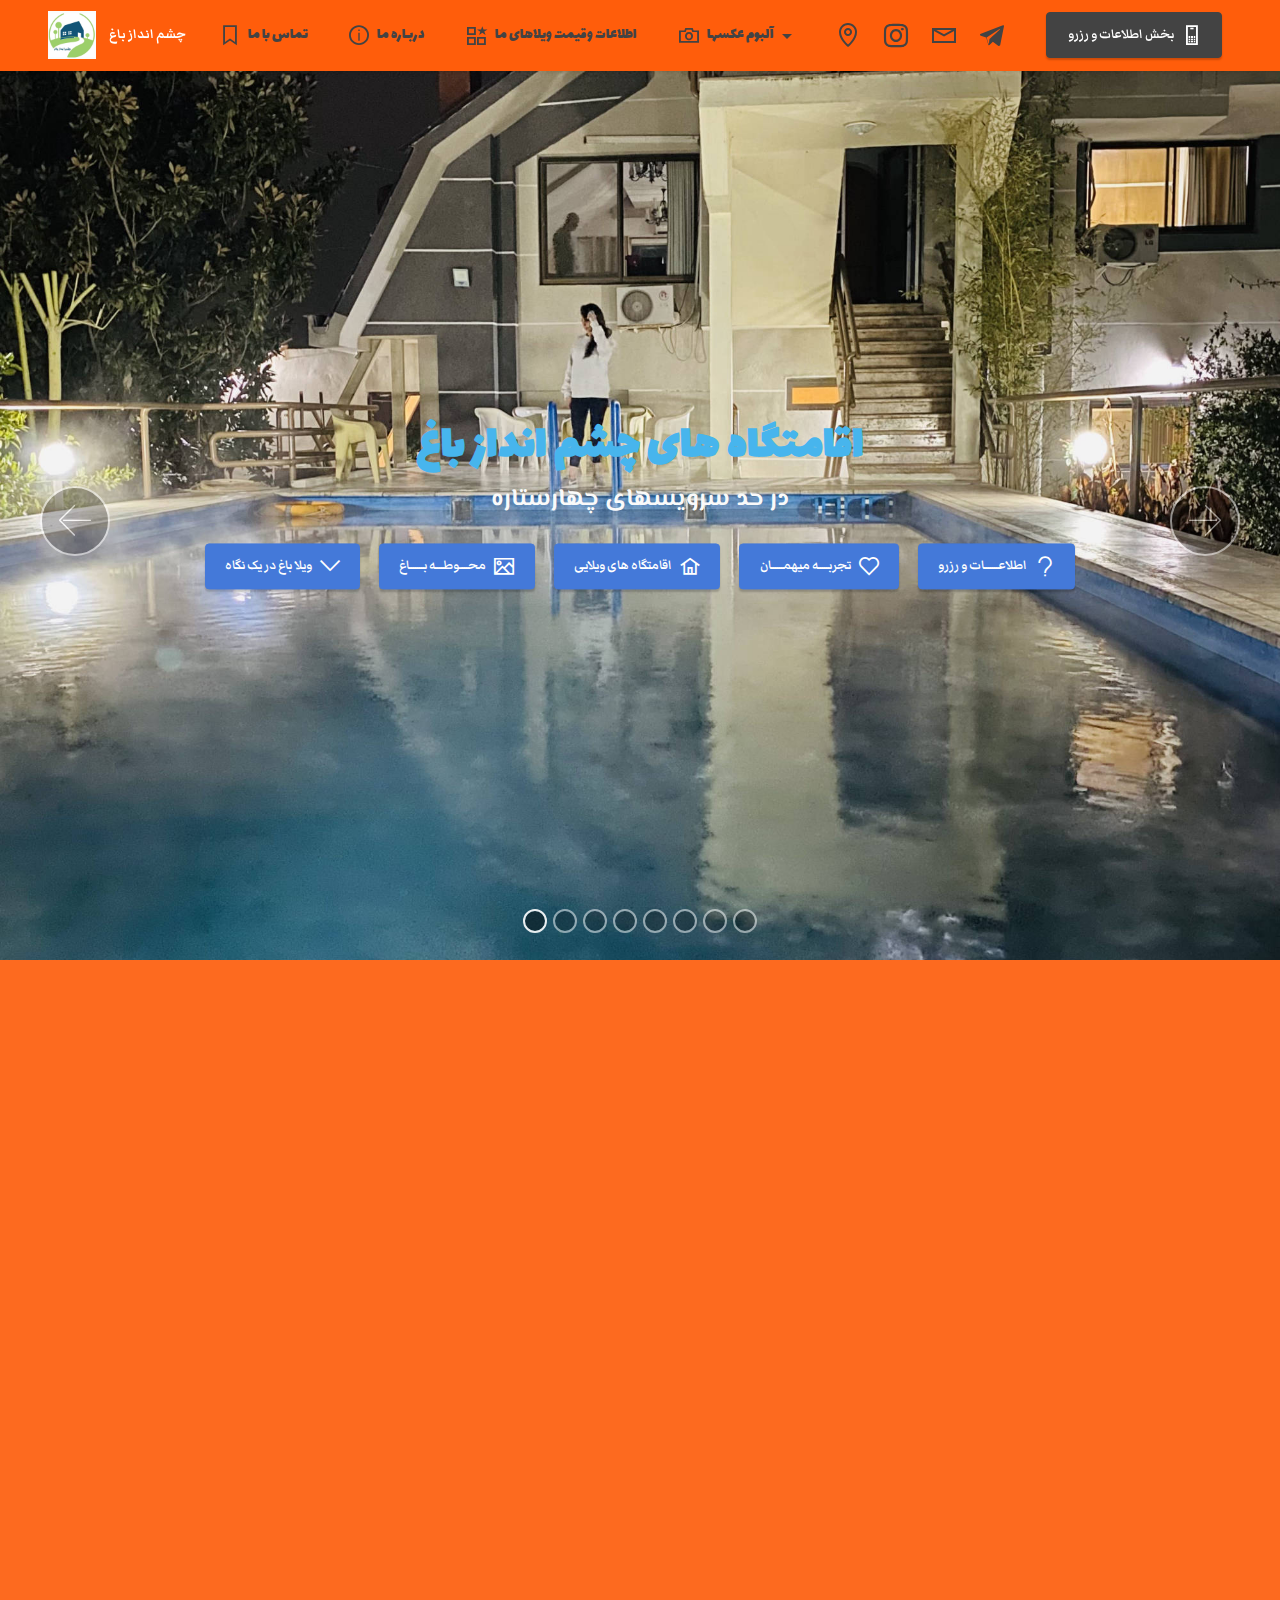
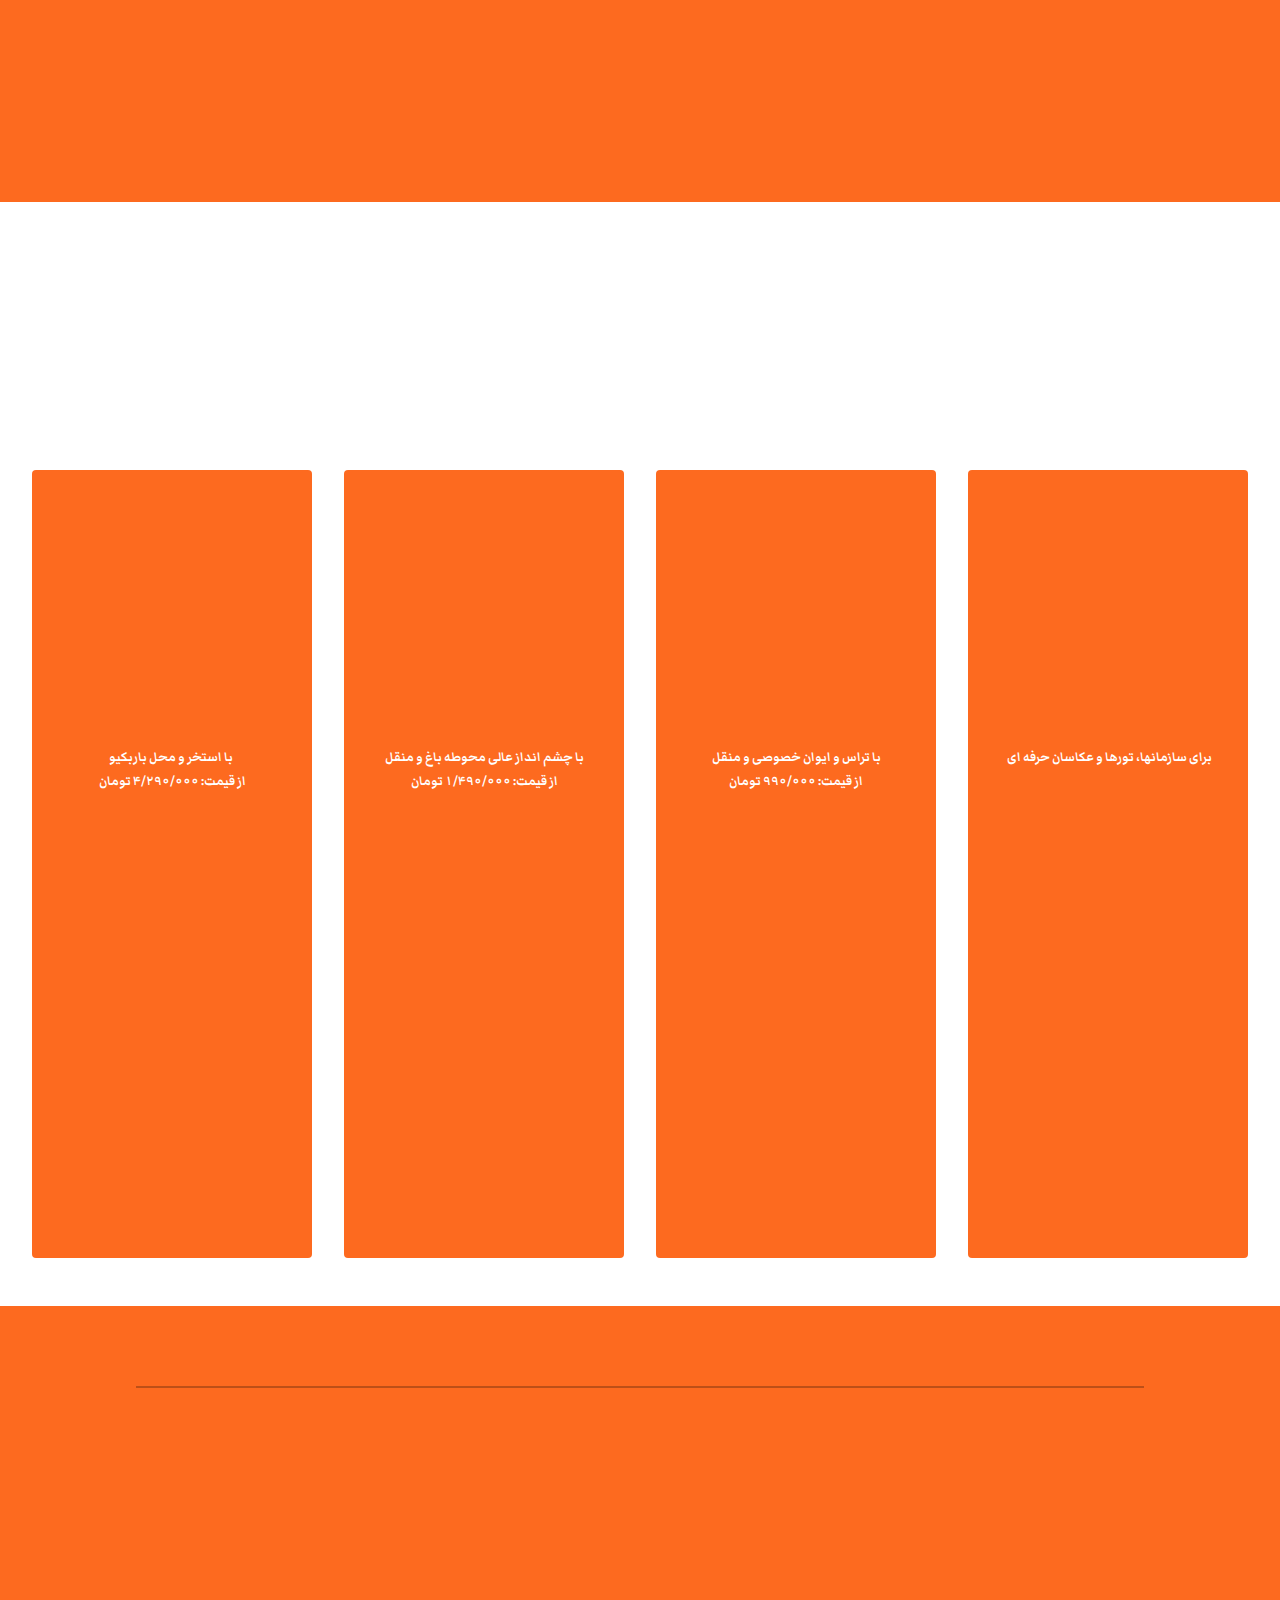
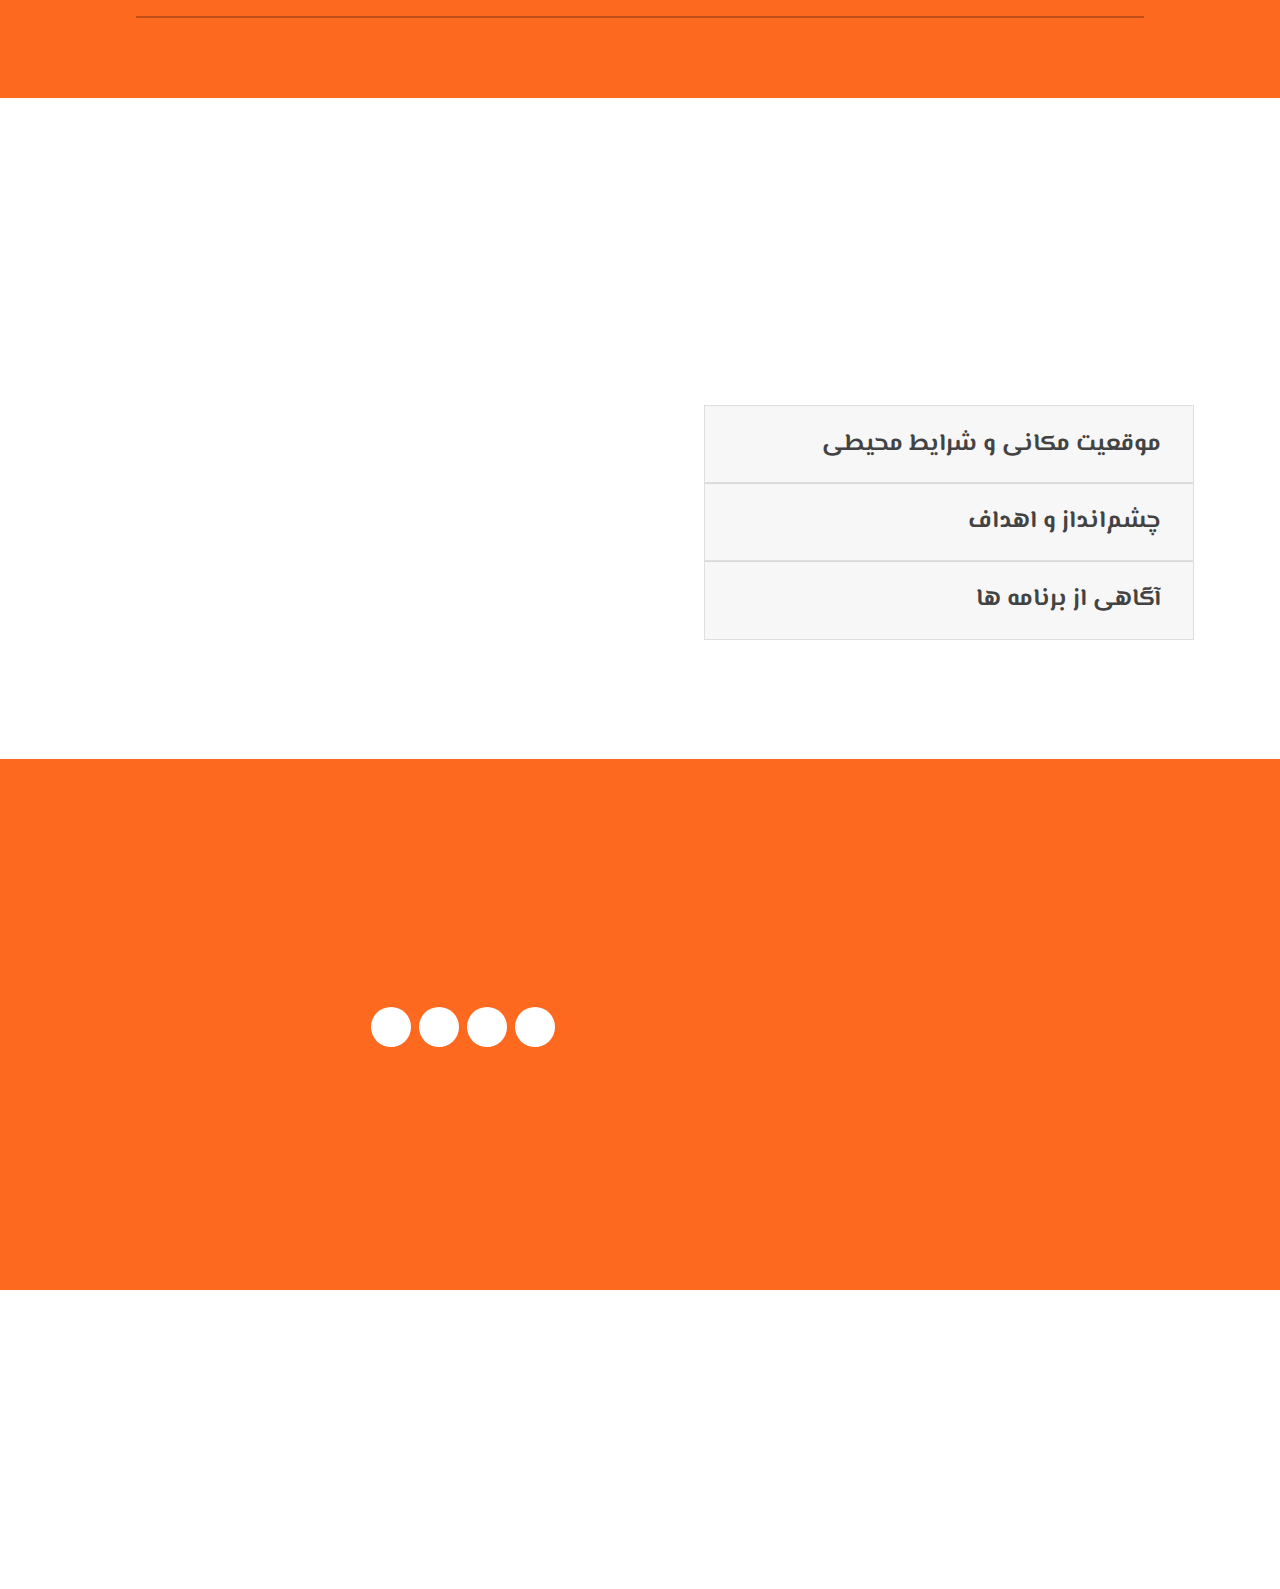
<file: index.html>
<!DOCTYPE html>
<html  >
<head>
  <!-- Site made with Mobirise Website Builder v5.8.4, https://mobirise.com -->
  <meta charset="UTF-8">
  <meta http-equiv="X-UA-Compatible" content="IE=edge">
  <meta name="generator" content="Mobirise v5.8.4, mobirise.com">
  <meta name="twitter:card" content="summary_large_image"/>
  <meta name="twitter:image:src" content="assets/images/index-meta.jpg">
  <meta property="og:image" content="assets/images/index-meta.jpg">
  <meta name="twitter:title" content="ويلا_باغ_استخر🍀اقامتگاه های چشم انداز باغ">
  <meta name="viewport" content="width=device-width, initial-scale=1, minimum-scale=1">
  <link rel="shortcut icon" href="assets/images/logo-128x128-1.png" type="image/x-icon">
  <meta name="description" content="اقامتي خاطره انگيز در دل طبیعت زیبا جهت اطلاع از روزهای خالی و رزرو در واتساپ پیام دهید ۰۹۳۵۰۸۵۳۲۹۸
Agritourism(Farm House)Center with best facilities">
  
  
  <title>ويلا_باغ_استخر🍀اقامتگاه های چشم انداز باغ</title>
  <link rel="stylesheet" href="assets/web/assets/mobirise-icons2/mobirise2.css">
  <link rel="stylesheet" href="assets/web/assets/mobirise-icons/mobirise-icons.css">
  <link rel="stylesheet" href="assets/bootstrap/css/bootstrap.min.css">
  <link rel="stylesheet" href="assets/bootstrap/css/bootstrap-grid.min.css">
  <link rel="stylesheet" href="assets/bootstrap/css/bootstrap-reboot.min.css">
  <link rel="stylesheet" href="assets/animatecss/animate.css">
  <link rel="stylesheet" href="assets/dropdown/css/style.css">
  <link rel="stylesheet" href="assets/socicon/css/styles.css">
  <link rel="stylesheet" href="assets/theme/css/style.css">
  <link rel="preload" href="https://fonts.googleapis.com/css?family=Lalezar:400&display=swap" as="style" onload="this.onload=null;this.rel='stylesheet'">
  <noscript><link rel="stylesheet" href="https://fonts.googleapis.com/css?family=Lalezar:400&display=swap"></noscript>
  <link rel="preload" href="https://fonts.googleapis.com/css?family=Lemonada:300,400,500,600,700&display=swap" as="style" onload="this.onload=null;this.rel='stylesheet'">
  <noscript><link rel="stylesheet" href="https://fonts.googleapis.com/css?family=Lemonada:300,400,500,600,700&display=swap"></noscript>
  <link rel="preload" href="https://fonts.googleapis.com/css?family=El+Messiri:400,500,600,700&display=swap" as="style" onload="this.onload=null;this.rel='stylesheet'">
  <noscript><link rel="stylesheet" href="https://fonts.googleapis.com/css?family=El+Messiri:400,500,600,700&display=swap"></noscript>
  <link rel="preload" href="https://fonts.googleapis.com/css?family=Markazi+Text:400,500,600,700&display=swap" as="style" onload="this.onload=null;this.rel='stylesheet'">
  <noscript><link rel="stylesheet" href="https://fonts.googleapis.com/css?family=Markazi+Text:400,500,600,700&display=swap"></noscript>
  <link rel="preload" as="style" href="assets/mobirise/css/mbr-additional.css"><link rel="stylesheet" href="assets/mobirise/css/mbr-additional.css" type="text/css">

  
  
  
</head>
<body>
  
  <section data-bs-version="5.1" class="menu menu3 cid-sarRNPZXg1" once="menu" id="menu3-0">
    
    <nav class="navbar navbar-dropdown navbar-fixed-top navbar-expand-lg">
        <div class="container-fluid">
            <div class="navbar-brand">
                <span class="navbar-logo">
                    <a href="index.html#features1-4s">
                        <img src="assets/images/logo-288x288.jpg" alt="VilaBaghEstakhr.ir" style="height: 3rem;">
                    </a>
                </span>
                <span class="navbar-caption-wrap"><a class="navbar-caption text-info text-primary display-7" href="index.html#features1-4s">چشم انداز باغ</a></span>
            </div>
            <button class="navbar-toggler" type="button" data-toggle="collapse" data-bs-toggle="collapse" data-target="#navbarSupportedContent" data-bs-target="#navbarSupportedContent" aria-controls="navbarNavAltMarkup" aria-expanded="false" aria-label="Toggle navigation">
                <div class="hamburger">
                    <span></span>
                    <span></span>
                    <span></span>
                    <span></span>
                </div>
            </button>
            <div class="collapse navbar-collapse" id="navbarSupportedContent">
                <ul class="navbar-nav nav-dropdown" data-app-modern-menu="true"><li class="nav-item"><a class="nav-link link text-secondary display-4" href="index.html#footer4-w"><span class="mobi-mbri mobi-mbri-bookmark mbr-iconfont mbr-iconfont-btn"></span>
                            تماس با ما</a></li>
                    <li class="nav-item"><a class="nav-link link text-secondary display-4" href="index.html#accordion2-23"><span class="mobi-mbri mobi-mbri-info mbr-iconfont mbr-iconfont-btn"></span>
                            دربـاره ما</a></li>
                    <li class="nav-item"><a class="nav-link link text-secondary text-primary display-4" href="index.html#features4-4n"><span class="mobi-mbri mobi-mbri-features mbr-iconfont mbr-iconfont-btn"></span>اطلاعات وقیمت ویلاهای ما</a>
                    </li><li class="nav-item dropdown"><a class="nav-link link dropdown-toggle text-secondary display-4" href="VilaBaghEstakhr_gallery.html#gallery5-2g" target="_blank" data-toggle="dropdown-submenu" data-bs-toggle="dropdown" data-bs-auto-close="outside" aria-expanded="false"><span class="mobi-mbri mobi-mbri-camera mbr-iconfont mbr-iconfont-btn"></span>آلبوم عکسها</a><div class="dropdown-menu" aria-labelledby="dropdown-311"><a class="dropdown-item text-secondary text-primary display-4" href="VilaBaghEstakhr.ir-landscape-gallery.html#gallery5-2g" target="_blank"><span class="mobi-mbri mobi-mbri-photos mbr-iconfont mbr-iconfont-btn"></span>از محوطه باغ</a><a class="dropdown-item text-secondary text-primary display-4" href="VilaBaghEstakhr.ir-3bedroom.html#gallery5-4h" target="_blank" aria-expanded="false"><span class="mobi-mbri mobi-mbri-features mbr-iconfont mbr-iconfont-btn"></span>ویلای سه خوابه</a><a class="dropdown-item text-secondary text-primary display-4" href="VilaBaghEstakhr.ir-2bedroom.html#gallery5-4e" target="_blank"><span class="mobi-mbri mobi-mbri-star mbr-iconfont mbr-iconfont-btn"></span>ویلای دوخوابه</a><a class="dropdown-item text-secondary text-primary display-4" href="VilaBaghEstakhr.ir-1bedroom.html#gallery5-4b" target="_blank"><span class="mobi-mbri mobi-mbri-home mbr-iconfont mbr-iconfont-btn"></span>ویلای یک خوابه</a><a class="dropdown-item text-secondary text-primary display-4" href="VilaBaghEstakhr.ir-GuestsSentiments.html#gallery5-4o" target="_blank"><span class="mobi-mbri mobi-mbri-hearth mbr-iconfont mbr-iconfont-btn"></span>تجربه میهمان</a></div></li></ul>
                <div class="icons-menu">
                    <a class="iconfont-wrapper" href="https://maps.app.goo.gl/fh3cFupMA6fX1Nij6" target="_blank">
                        <span class="p-2 mbr-iconfont mobi-mbri-map-pin mobi-mbri" style="color: rgb(67, 67, 67); fill: rgb(67, 67, 67);"></span>
                    </a>
                    <a class="iconfont-wrapper" href="https://www.instagram.com/vila_bagh_estakhr/" target="_blank">
                        <span class="p-2 mbr-iconfont socicon-instagram socicon" style="color: rgb(67, 67, 67); fill: rgb(67, 67, 67);"></span>
                    </a>
                    <a class="iconfont-wrapper" href="mailto:info@vilabaghestakhr.ir">
                        <span class="p-2 mbr-iconfont mobi-mbri-letter mobi-mbri" style="color: rgb(67, 67, 67); fill: rgb(67, 67, 67);"></span>
                    </a>
                    <a class="iconfont-wrapper" href="https://t.me/vila_bagh_estakhr" target="_blank">
                        <span class="p-2 mbr-iconfont socicon-telegram socicon" style="color: rgb(67, 67, 67); fill: rgb(67, 67, 67);"></span>
                    </a>
                </div>
                <div class="navbar-buttons mbr-section-btn"><a class="btn btn-secondary display-7" href="sms:+989350853298"><span class="mobi-mbri mobi-mbri-mobile mbr-iconfont mbr-iconfont-btn" style="color: rgb(255, 255, 255);"></span>&nbsp;بخش اطلاعات و رزرو</a></div>
            </div>
        </div>
    </nav>
</section>

<section data-bs-version="5.1" class="carousel slide cid-sfrnNhKJt7" data-interval="false" data-bs-interval="false" id="slider1-11">

    

    <div class="full-screen"><div class="mbr-slider slide carousel" data-keyboard="false" data-bs-keyboard="false" data-ride="carousel" data-bs-ride="carousel" data-interval="6000" data-bs-interval="6000" data-bs-pause="hover" data-pause="hover"><ol class="carousel-indicators"><li data-app-prevent-settings="" data-target="#slider1-11" data-bs-target="#slider1-11" class=" active" data-slide-to="0" data-bs-slide-to="0"></li><li data-app-prevent-settings="" data-target="#slider1-11" data-bs-target="#slider1-11" data-slide-to="1" data-bs-slide-to="1"></li><li data-app-prevent-settings="" data-target="#slider1-11" data-bs-target="#slider1-11" data-slide-to="2" data-bs-slide-to="2"></li><li data-app-prevent-settings="" data-target="#slider1-11" data-bs-target="#slider1-11" data-slide-to="3" data-bs-slide-to="3"></li><li data-app-prevent-settings="" data-target="#slider1-11" data-bs-target="#slider1-11" data-slide-to="4" data-bs-slide-to="4"></li><li data-app-prevent-settings="" data-target="#slider1-11" data-bs-target="#slider1-11" data-slide-to="5" data-bs-slide-to="5"></li><li data-app-prevent-settings="" data-target="#slider1-11" data-bs-target="#slider1-11" data-slide-to="6" data-bs-slide-to="6"></li><li data-app-prevent-settings="" data-target="#slider1-11" data-bs-target="#slider1-11" data-slide-to="7" data-bs-slide-to="7"></li></ol><div class="carousel-inner" role="listbox"><div class="carousel-item slider-fullscreen-image active" data-bg-video-slide="false" style="background-image: url(assets/images/hero-shot-2000x2666.jpg);"><div class="container container-slide"><div class="image_wrapper"><img src="assets/images/hero-shot-2000x2666.jpg" alt="" title=""><div class="carousel-caption justify-content-center"><div class="col-10 align-center"><h2 class="mbr-fonts-style display-1"><strong>اقامتگاه های چشم انداز باغ</strong><br></h2><p class="lead mbr-text mbr-fonts-style display-5"><strong>در حد سرویسهای چهارستاره</strong><br></p><div class="mbr-section-btn" buttons="0"> <a class="btn btn-primary display-7" href="index.html#features1-4s"><span class="mobi-mbri mobi-mbri-arrow-down mbr-iconfont mbr-iconfont-btn"></span>ویلا باغ در یک نگاه</a> <a class="btn btn-primary display-7" href="index.html#features1-4s"><span class="mobi-mbri mobi-mbri-photos mbr-iconfont mbr-iconfont-btn"></span>محــــوطــــه بـــــــاغ</a> <a class="btn btn-primary display-7" href="index.html#features4-4n"><span class="mobi-mbri mobi-mbri-home mbr-iconfont mbr-iconfont-btn"></span>اقامتگاه های ویلایی</a>   <a class="btn btn-primary display-7" href="VilaBaghEstakhr.ir-GuestsSentiments.html#gallery5-4o" target="_blank"><span class="mobi-mbri mobi-mbri-hearth mbr-iconfont mbr-iconfont-btn"></span>تجربـــــه میهمــــــان</a> <a class="btn btn-primary display-7" href="index.html#content6-21"><span class="mobi-mbri mobi-mbri-question mbr-iconfont mbr-iconfont-btn"></span>اطلاعـــــــات و رزرو</a>  </div></div></div></div></div></div><div class="carousel-item slider-fullscreen-image" data-bg-video-slide="false" style="background-image: url(assets/images/img-20230223-203744-707-960x958.jpg);"><div class="container container-slide"><div class="image_wrapper"><img src="assets/images/img-20230223-203744-707-960x958.jpg" alt="" title=""><div class="carousel-caption justify-content-center"><div class="col-10 align-center"><h2 class="mbr-fonts-style display-1"><strong>اقامتگاه های چشم انداز باغ</strong><br></h2><p class="lead mbr-text mbr-fonts-style display-5"><strong>نمای خارجی ساختمان اصلی مجموعه</strong><br></p><div class="mbr-section-btn" buttons="0"> <a class="btn btn-primary display-7" href="index.html#features1-4s"><span class="mobi-mbri mobi-mbri-arrow-down mbr-iconfont mbr-iconfont-btn"></span>ویلا باغ در یک نگاه</a> <a class="btn btn-primary display-7" href="index.html#features1-4s"><span class="mobi-mbri mobi-mbri-photos mbr-iconfont mbr-iconfont-btn"></span>محــــوطــــه بـــــــاغ</a> <a class="btn btn-primary display-7" href="index.html#features4-4n"><span class="mobi-mbri mobi-mbri-home mbr-iconfont mbr-iconfont-btn"></span>اقامتگاه های ویلایی</a>   <a class="btn btn-primary display-7" href="VilaBaghEstakhr.ir-GuestsSentiments.html#gallery5-4o" target="_blank"><span class="mobi-mbri mobi-mbri-hearth mbr-iconfont mbr-iconfont-btn"></span>تجربـــــه میهمــــــان</a> <a class="btn btn-primary display-7" href="index.html#content6-21"><span class="mobi-mbri mobi-mbri-question mbr-iconfont mbr-iconfont-btn"></span>اطلاعـــــــات و رزرو</a>  </div></div></div></div></div></div><div class="carousel-item slider-fullscreen-image" data-bg-video-slide="false" style="background-image: url(assets/images/whatsapp-image-2022-04-21-at-4.36.46-pm-1008x490.jpg);"><div class="container container-slide"><div class="image_wrapper"><img src="assets/images/whatsapp-image-2022-04-21-at-4.36.46-pm-1008x490.jpg" alt="" title=""><div class="carousel-caption justify-content-center"><div class="col-10 align-center"><h2 class="mbr-fonts-style display-1"><strong>اقامتگاه های چشم انداز باغ</strong><br></h2><p class="lead mbr-text mbr-fonts-style display-5"><strong>باغچه طراحی شده با گیاهان متنوع تزئینی</strong><br></p><div class="mbr-section-btn" buttons="0"> <a class="btn btn-primary display-7" href="index.html#features1-4s"><span class="mobi-mbri mobi-mbri-arrow-down mbr-iconfont mbr-iconfont-btn"></span>ویلا باغ در یک نگاه</a> <a class="btn btn-primary display-7" href="index.html#features1-4s"><span class="mobi-mbri mobi-mbri-photos mbr-iconfont mbr-iconfont-btn"></span>محــــوطــــه بـــــــاغ</a> <a class="btn btn-primary display-7" href="index.html#features4-4n"><span class="mobi-mbri mobi-mbri-home mbr-iconfont mbr-iconfont-btn"></span>اقامتگاه های ویلایی</a>   <a class="btn btn-primary display-7" href="VilaBaghEstakhr.ir-GuestsSentiments.html#gallery5-4o" target="_blank"><span class="mobi-mbri mobi-mbri-hearth mbr-iconfont mbr-iconfont-btn"></span>تجربـــــه میهمــــــان</a> <a class="btn btn-primary display-7" href="index.html#content6-21"><span class="mobi-mbri mobi-mbri-question mbr-iconfont mbr-iconfont-btn"></span>اطلاعـــــــات و رزرو</a>  </div></div></div></div></div></div><div class="carousel-item slider-fullscreen-image" data-bg-video-slide="false" style="background-image: url(assets/images/img-0577-16-02-23-14-5-1440x1920.jpg);"><div class="container container-slide"><div class="image_wrapper"><img src="assets/images/img-0577-16-02-23-14-5-1440x1920.jpg" alt="" title=""><div class="carousel-caption justify-content-center"><div class="col-10 align-center"><h2 class="mbr-fonts-style display-1"><strong>اقامتگاه های چشم انداز باغ
</strong><div><strong>در حد سرویسهای چهارستاره</strong></div></h2><p class="lead mbr-text mbr-fonts-style display-5"><strong>استخر مجهز به تصفیه و گرمکن (ویلای سه خواب)</strong><br></p><div class="mbr-section-btn" buttons="0"> <a class="btn btn-primary display-7" href="index.html#features1-4s"><span class="mobi-mbri mobi-mbri-arrow-down mbr-iconfont mbr-iconfont-btn"></span>ویلا باغ در یک نگاه</a> <a class="btn btn-primary display-7" href="index.html#features1-4s"><span class="mobi-mbri mobi-mbri-photos mbr-iconfont mbr-iconfont-btn"></span>محــــوطــــه بـــــــاغ</a>   <a class="btn btn-primary display-7" href="index.html#features4-4n"><span class="mobi-mbri mobi-mbri-home mbr-iconfont mbr-iconfont-btn"></span>اقامتگاه های ویلایی</a> <a class="btn btn-primary display-7" href="VilaBaghEstakhr.ir-GuestsSentiments.html#gallery5-4o" target="_blank"><span class="mobi-mbri mobi-mbri-hearth mbr-iconfont mbr-iconfont-btn"></span>تجربـــــه میهمــــــان</a> <a class="btn btn-primary display-7" href="index.html#content6-21"><span class="mobi-mbri mobi-mbri-question mbr-iconfont mbr-iconfont-btn"></span>اطلاعـــــــات و رزرو</a>  </div></div></div></div></div></div><div class="carousel-item slider-fullscreen-image" data-bg-video-slide="false" style="background-image: url(assets/images/whatsapp-image-2022-04-21-at-4.36.51-pm-1008x490.jpg);"><div class="container container-slide"><div class="image_wrapper"><img src="assets/images/whatsapp-image-2022-04-21-at-4.36.51-pm-1008x490.jpg" alt="" title=""><div class="carousel-caption justify-content-center"><div class="col-10 align-center"><h2 class="mbr-fonts-style display-1"><strong>اقامتگاه های چشم انداز باغ</strong></h2><p class="lead mbr-text mbr-fonts-style display-5"><strong>نمای دریاچه کوچک مجاورمجموعه وچشم اندازباغ</strong><br></p><div class="mbr-section-btn" buttons="0"> <a class="btn btn-primary display-7" href="index.html#features1-4s"><span class="mobi-mbri mobi-mbri-arrow-down mbr-iconfont mbr-iconfont-btn"></span>ویلا باغ در یک نگاه</a> <a class="btn btn-primary display-7" href="index.html#features1-4s"><span class="mobi-mbri mobi-mbri-photos mbr-iconfont mbr-iconfont-btn"></span>محــــوطــــه بـــــــاغ</a>   <a class="btn btn-primary display-7" href="index.html#features4-4n"><span class="mobi-mbri mobi-mbri-home mbr-iconfont mbr-iconfont-btn"></span>اقامتگاه های ویلایی</a> <a class="btn btn-primary display-7" href="VilaBaghEstakhr.ir-GuestsSentiments.html#gallery5-4o" target="_blank"><span class="mobi-mbri mobi-mbri-hearth mbr-iconfont mbr-iconfont-btn"></span>تجربـــــه میهمــــــان</a> <a class="btn btn-primary display-7" href="index.html#content6-21"><span class="mobi-mbri mobi-mbri-question mbr-iconfont mbr-iconfont-btn"></span>اطلاعـــــــات و رزرو</a>  </div></div></div></div></div></div><div class="carousel-item slider-fullscreen-image" data-bg-video-slide="false" style="background-image: url(assets/images/whatsapp-image-2022-04-21-at-11.35.28-am-1008x490.jpg);"><div class="container container-slide"><div class="image_wrapper"><img src="assets/images/whatsapp-image-2022-04-21-at-11.35.28-am-1008x490.jpg" alt="" title=""><div class="carousel-caption justify-content-center"><div class="col-10 align-center"><h2 class="mbr-fonts-style display-1"><strong>اقامتگاه های چشم انداز باغ</strong></h2><p class="lead mbr-text mbr-fonts-style display-5"><strong>تراس اختصاصی و پارکینگ مجزا برای هر ویلا</strong><br></p><div class="mbr-section-btn" buttons="0"> <a class="btn btn-primary display-7" href="index.html#features1-4s"><span class="mobi-mbri mobi-mbri-arrow-down mbr-iconfont mbr-iconfont-btn"></span>ویلا باغ در یک نگاه</a> <a class="btn btn-primary display-7" href="index.html#features1-4s"><span class="mobi-mbri mobi-mbri-photos mbr-iconfont mbr-iconfont-btn"></span>محــــوطــــه بـــــــاغ</a>   <a class="btn btn-primary display-7" href="index.html#features4-4n"><span class="mobi-mbri mobi-mbri-home mbr-iconfont mbr-iconfont-btn"></span>اقامتگاه های ویلایی</a> <a class="btn btn-primary display-7" href="VilaBaghEstakhr.ir-GuestsSentiments.html#gallery5-4o" target="_blank"><span class="mobi-mbri mobi-mbri-hearth mbr-iconfont mbr-iconfont-btn"></span>تجربـــــه میهمــــــان</a> <a class="btn btn-primary display-7" href="index.html#content6-21"><span class="mobi-mbri mobi-mbri-question mbr-iconfont mbr-iconfont-btn"></span>اطلاعـــــــات و رزرو</a>  </div></div></div></div></div></div><div class="carousel-item slider-fullscreen-image" data-bg-video-slide="false" style="background-image: url(assets/images/img-0582-16-02-23-14-5-1920x1440.jpg);"><div class="container container-slide"><div class="image_wrapper"><img src="assets/images/img-0582-16-02-23-14-5-1920x1440.jpg" alt="" title=""><div class="carousel-caption justify-content-center"><div class="col-10 align-center"><h2 class="mbr-fonts-style display-1"><strong>اقامتگاه های چشم انداز باغ</strong></h2><p class="lead mbr-text mbr-fonts-style display-5"><strong>دسترسی اختصاصی به استخر و ایوان (ویلای سه خواب)</strong><br></p><div class="mbr-section-btn" buttons="0"> <a class="btn btn-primary display-7" href="index.html#features1-4s"><span class="mobi-mbri mobi-mbri-arrow-down mbr-iconfont mbr-iconfont-btn"></span>ویلا باغ در یک نگاه</a> <a class="btn btn-primary display-7" href="index.html#features1-4s"><span class="mobi-mbri mobi-mbri-photos mbr-iconfont mbr-iconfont-btn"></span>محــــوطــــه بـــــــاغ</a>   <a class="btn btn-primary display-7" href="index.html#features4-4n"><span class="mobi-mbri mobi-mbri-home mbr-iconfont mbr-iconfont-btn"></span>اقامتگاه های ویلایی</a> <a class="btn btn-primary display-7" href="VilaBaghEstakhr.ir-GuestsSentiments.html#gallery5-4o" target="_blank"><span class="mobi-mbri mobi-mbri-hearth mbr-iconfont mbr-iconfont-btn"></span>تجربـــــه میهمــــــان</a> <a class="btn btn-primary display-7" href="index.html#content6-21"><span class="mobi-mbri mobi-mbri-question mbr-iconfont mbr-iconfont-btn"></span>اطلاعـــــــات و رزرو</a>  </div></div></div></div></div></div><div class="carousel-item slider-fullscreen-image" data-bg-video-slide="false" style="background-image: url(assets/images/img-1193-11-04-23-16-13-360x480.jpg);"><div class="container container-slide"><div class="image_wrapper"><img src="assets/images/img-1193-11-04-23-16-13-360x480.jpg" alt="" title=""><div class="carousel-caption justify-content-center"><div class="col-10 align-center"><h2 class="mbr-fonts-style display-1"><strong>اقامتگاه های چشم انداز باغ</strong></h2><p class="lead mbr-text mbr-fonts-style display-5"><strong>فضای ۵۰۰ متر پیاده روی در طرف باغ</strong><br></p><div class="mbr-section-btn" buttons="0"> <a class="btn btn-primary display-7" href="index.html#features1-4s"><span class="mobi-mbri mobi-mbri-arrow-down mbr-iconfont mbr-iconfont-btn"></span>ویلا باغ در یک نگاه</a> <a class="btn btn-primary display-7" href="index.html#features1-4s"><span class="mobi-mbri mobi-mbri-photos mbr-iconfont mbr-iconfont-btn"></span>محــــوطــــه بـــــــاغ</a>   <a class="btn btn-primary display-7" href="index.html#features4-4n"><span class="mobi-mbri mobi-mbri-home mbr-iconfont mbr-iconfont-btn"></span>اقامتگاه های ویلایی</a> <a class="btn btn-primary display-7" href="VilaBaghEstakhr.ir-GuestsSentiments.html#gallery5-4o" target="_blank"><span class="mobi-mbri mobi-mbri-hearth mbr-iconfont mbr-iconfont-btn"></span>تجربـــــه میهمــــــان</a> <a class="btn btn-primary display-7" href="index.html#content6-21"><span class="mobi-mbri mobi-mbri-question mbr-iconfont mbr-iconfont-btn"></span>اطلاعـــــــات و رزرو</a>  </div></div></div></div></div></div></div><a data-app-prevent-settings="" class="carousel-control carousel-control-prev" role="button" data-slide="prev" data-bs-slide="prev" href="#slider1-11"><span aria-hidden="true" class="mbri-left mbr-iconfont"></span><span class="sr-only visually-hidden">Previous</span></a><a data-app-prevent-settings="" class="carousel-control carousel-control-next" role="button" data-slide="next" data-bs-slide="next" href="#slider1-11"><span aria-hidden="true" class="mbri-right mbr-iconfont"></span><span class="sr-only visually-hidden">Next</span></a></div></div>

</section>

<section data-bs-version="5.1" class="features1 cid-tBzWY8dt90" id="features1-4s">
    

    
    
    <div class="container-fluid">
        <div class="row">
            <div class="col-12">
                <h3 class="mbr-section-title mbr-fonts-style align-center mb-0 display-2"><strong>ویلا باغ در یک نگاه</strong></h3>
                
            </div>
        </div>
        <div class="row">
            <div class="card col-12 col-md-6 col-lg-3">
                <div class="card-wrapper">
                    <div class="card-box align-center">
                        <div class="iconfont-wrapper">
                            <a href="VilaBaghEstakhr.ir-landscape-gallery.html#gallery5-2g" target="_blank"><span class="mbr-iconfont mobi-mbri-photos mobi-mbri" style="color: rgb(155, 220, 35); fill: rgb(155, 220, 35);"></span></a>
                        </div>
                        <h5 class="card-title mbr-fonts-style display-4"><strong>محوطه مجموعه در باغ</strong></h5>
                        <p class="card-text mbr-fonts-style display-7"><strong>محوطه باغ سه هکتاری که ویلاها با درهای ورودی مجزا و در جهت‌های متفاوت است و استخری که فقط متعلق به ویلای سه‌خوابه می‌باشد (مگر اینکه کل مجموعه رزرو شود). مسیر پیاده‌روی به طول ۵۰۰متر در اختیار همه میهمانان بوده که با دید بی‌نظیر بر فراز تپه در محیطی با حیوانات محلی که برای تماشای میهمانان درنظر گرفته شده است</strong><br><strong><br><a href="VilaBaghEstakhr.ir-landscape-gallery.html#gallery5-2g" class="text-primary" target="_blank"><b>مشاهده گالری عکسهای محوطه</b></a></strong><br></p>
                    </div>
                </div>
            </div>
            
            
            
        </div>
    </div>
</section>

<section data-bs-version="5.1" class="features1 cid-tuGFoUvwFR" id="features1-3y">
    

    
    
    <div class="container-fluid">
        <div class="row">
            
        </div>
        <div class="row">
            <div class="card col-12 col-md-6 col-lg-3">
                <div class="card-wrapper">
                    <div class="card-box align-center">
                        <div class="iconfont-wrapper">
                            <a href="index.html#content6-21"><span class="mbr-iconfont mobi-mbri-hearth mobi-mbri" style="color: rgb(155, 220, 35); fill: rgb(155, 220, 35);"></span></a>
                        </div>
                        <h5 class="card-title mbr-fonts-style display-4"><strong>دسترسی آسان و تجربه اقامت دلپذیر</strong></h5>
                        <p class="card-text mbr-fonts-style display-7">نزدیک محل شما در ابتدای جاده فیروزکوه
<br>دادن حس خوب و خاطره انگیز به مهمانان شما
<br>تجربه متفاوت در دل طبیعت و محیطی آرام که فراموش نخواهد شد</p>
                    </div>
                </div>
            </div>
            <div class="card col-12 col-md-6 col-lg-3">
                <div class="card-wrapper">
                    <div class="card-box align-center">
                        <div class="iconfont-wrapper">
                            <a href="index.html#content6-21"><span class="mbr-iconfont mobi-mbri-home mobi-mbri" style="color: rgb(155, 220, 35); fill: rgb(155, 220, 35);"></span></a>
                        </div>
                        <h5 class="card-title mbr-fonts-style display-4"><strong>رفاه و آسایش</strong></h5>
                        <p class="card-text mbr-fonts-style display-7">مبله کامل
<br>تراس و ایوان اختصاصی
<br>گرمایش: شوفاژ و شومینه
<br>سرمایش: اسپلیت
<br>سرویس ایرانی و فرنگی
<br>پارکینگ خودرو
<br>تلویزیون</p>
                    </div>
                </div>
            </div>
            <div class="card col-12 col-md-6 col-lg-3">
                <div class="card-wrapper">
                    <div class="card-box align-center">
                        <div class="iconfont-wrapper">
                            <a href="index.html#content6-21"><span class="mbr-iconfont mobi-mbri-protect mobi-mbri" style="color: rgb(155, 220, 35); fill: rgb(155, 220, 35);"></span></a>
                        </div>
                        <h5 class="card-title mbr-fonts-style display-4"><strong>اطمینان و آرامش خاطر</strong></h5>
                        <p class="card-text mbr-fonts-style display-7">دارای مجوز از اداره گردشگری
<br>تیم حرفه ای نظافت واحدها
<br>سرایداری&nbsp;۲۴ ساعته و بخش پذیرش مهمان&nbsp;<br>محیطی دنج برای اقامت و نشست های جمعی یاعکاسی<br></p>
                    </div>
                </div>
            </div>
            <div class="card col-12 col-md-6 col-lg-3">
                <div class="card-wrapper">
                    <div class="card-box align-center">
                        <div class="iconfont-wrapper">
                            <a href="index.html#content6-21"><span class="mbr-iconfont mobi-mbri-cart-add mobi-mbri" style="color: rgb(155, 220, 35); fill: rgb(155, 220, 35);"></span></a>
                        </div>
                        <h5 class="card-title mbr-fonts-style display-4"><strong>تحویل سفارشات در محل</strong></h5>
                        <p class="card-text mbr-fonts-style display-7">سرویس تحویل غذا در محل
<br>(سنتی و فست فود)
<br>سفارش هایپرمارکت</p>
                    </div>
                </div>
            </div>
        </div>
    </div>
</section>

<section data-bs-version="5.1" class="features4 cid-tBbpATD7gz" id="features4-4n">
    
    
    <div class="container-fluid">
        <div class="mbr-section-head">
            <h4 class="mbr-section-title mbr-fonts-style align-center mb-0 display-1"><strong>اقامتگاه های ما</strong><br><strong>در حد سرویسهای چهار ستاره</strong><br></h4>
            <h5 class="mbr-section-subtitle mbr-fonts-style align-center mb-0 mt-2 display-1">یک، دو و سه خوابه<br>(درمحوطه باغ سه هکتاری)</h5>
        </div>
        <div class="row mt-4">
            <div class="item features-image сol-12 col-md-6 col-lg-3 active">
                <div class="item-wrapper">
                    <div class="item-img">
                        <a href="VilaBaghEstakhr.ir-3bedroom.html#gallery5-4h" target="_blank"><img src="assets/images/whatsapp-image-2022-04-25-at-7.01.47-pm-2-696x522.jpg" alt="ویلا باغ - ویلای سه خواب" title="" data-slide-to="0" data-bs-slide-to="0"></a>
                    </div>
                    <div class="item-content">
                        <h5 class="item-title mbr-fonts-style display-5"><strong>⭐️ویلای سه خوابه</strong></h5>
                        <h6 class="item-subtitle mbr-fonts-style mt-1 display-7"><strong>با استخر و محل باربکیو&nbsp;</strong><br><strong>از قیمت: ۴/۲۹۰/۰۰۰ تومان</strong></h6>
                        <p class="mbr-text mbr-fonts-style mt-3 display-7">‌‌👨‍👩‍👧‍👧&nbsp; &nbsp;ظرفیت:&nbsp;۱۰ نفر<br>(مهمان۶ + ۴اضافه)<br>‌🛌 تخت دونفره&nbsp;(سه عدد)<br>مبل تختخواب شو دو نفره (دو عدد)<br>‌ ‌📐متراژ: ۱۵۰ مترمربع
<br>‌ ‌‌‌‌‌‌‌✔یخچال-فریزر و گاز فردار<br>🌡️&nbsp;سیستم گرمایشی: شوفاژ<br>🔥&nbsp;<strong>شومینه چوبی</strong><br>‌‌❄️سیستم سرمایشی: اسپیلیت
<br>‌‌‌ ‌🚾سرویس بهداشتی فرنگی <br>و حمام (سه عدد)<br><br><br><a href="tel:+989350853298" class="text-info text-primary">‌‌‌‌☎️رزرو تلفنی: ‌۰۹۳۵۰۸۵۳۲۹۸</a></p>
                    </div>
                    <div class="mbr-section-btn item-footer mt-2"><a href="VilaBaghEstakhr.ir-3bedroom.html#gallery5-4h" class="btn item-btn btn-primary display-7" target="_blank"><span class="mobi-mbri mobi-mbri-image-slider mbr-iconfont mbr-iconfont-btn"></span>گالری عکس</a></div>
                </div>
            </div><div class="item features-image сol-12 col-md-6 col-lg-3">
                <div class="item-wrapper">
                    <div class="item-img">
                        <a href="VilaBaghEstakhr.ir-2bedroom.html#gallery5-4e" target="_blank"><img src="assets/images/200718141-912023199358676-5582466277002005823-n-640x640.jpg" alt="ویلا باغ - ویلای دو خوابه" title="" data-slide-to="1" data-bs-slide-to="1"></a>
                    </div>
                    <div class="item-content">
                        <h5 class="item-title mbr-fonts-style display-5"><strong>ویلای دو خوابه</strong></h5>
                        <h6 class="item-subtitle mbr-fonts-style mt-1 display-7"><strong>با چشم انداز عالی محوطه باغ و منقل</strong><br><strong>از قیمت: ۱/۴۹۰/۰۰۰ تومان</strong></h6>
                        <p class="mbr-text mbr-fonts-style mt-3 display-7">‌‌👨‍👩‍👧‍👧&nbsp; &nbsp;ظرفیت: ۶نفر<br>(مهمان۴ + ۲اضافه)<br>‌‌🛌 (دو عدد) تخت دو نفره<br>
مبل تختخواب شو دو نفره (یک عدد)<br>‌ ‌📐متراژ: ۸۵ مترمربع
<br>‌
‌ ‌‌‌‌‌‌‌✔یخچال-فریزر و گاز رومیزی<br>🌡️&nbsp;سیستم گرمایشی: شوفاژ
<br>‌
‌❄️سیستم سرمایشی: اسپیلیت
<br>‌‌‌ ‌🚾سرویس بهداشتی فرنگی
<br>و حمام (یک عدد)
<br>سرویس اضافه بهداشتی ایرانی
<br>در محوطه<br><br><a href="tel:+989350853298" class="text-info text-primary">‌‌‌‌☎️رزرو تلفنی: ‌۰۹۳۵۰۸۵۳۲۹۸</a></p>
                    </div>
                    <div class="mbr-section-btn item-footer mt-2"><a href="VilaBaghEstakhr.ir-2bedroom.html#gallery5-4e" class="btn item-btn btn-primary display-7" target="_blank"><span class="mobi-mbri mobi-mbri-image-slider mbr-iconfont mbr-iconfont-btn"></span>گالری عکس</a></div>
                </div>
            </div>
            <div class="item features-image сol-12 col-md-6 col-lg-3">
                <div class="item-wrapper">
                    <div class="item-img">
                        <a href="VilaBaghEstakhr.ir-1bedroom.html#gallery5-4b" target="_blank"><img src="assets/images/206713877-310462904133084-3760022878960788393-n-640x640.jpg" alt="ویلا باغ - ویلای تک خوابه" title="" data-slide-to="2" data-bs-slide-to="2"></a>
                    </div>
                    <div class="item-content">
                        <h5 class="item-title mbr-fonts-style display-5"><strong>ویلای یک خوابه</strong></h5>
                        <h6 class="item-subtitle mbr-fonts-style mt-1 display-7"><strong>با تراس و ایوان خصوصی و منقل</strong><br><strong>از قیمت: ۹۹۰/۰۰۰ تومان</strong></h6>
                        <p class="mbr-text mbr-fonts-style mt-3 display-7">👨‍👩‍👧‍👧&nbsp; &nbsp;ظرفیت: ۴ نفر&nbsp;<br>(مهمان۲ + ۲اضافه)<br>‌‌🛌 تخت دو نفره
‌(یک عدد)<br>
مبل تختخواب شو (یک عدد)<br>‌ ‌📐متراژ:&nbsp;۶۳ مترمربع
<br>‌‌ ‌‌‌‌‌‌‌✔یخچال-فریزر و گاز رومیزی<br>🌡️سیستم گرمایشی: شوفاژ
<br>‌
‌❄️سیستم سرمایشی: اسپیلیت
<br>‌‌‌ ‌🚾سرویس بهداشتی فرنگی
<br>و حمام (یک عدد)
<br>سرویس اضافه بهداشتی ایرانی<br>در محوطه<br><br><a href="tel:+989350853298" class="text-info text-primary">‌‌‌‌☎️رزرو تلفنی: ‌۰۹۳۵۰۸۵۳۲۹۸</a><br></p>
                    </div>
                    <div class="mbr-section-btn item-footer mt-2"><a href="VilaBaghEstakhr.ir-1bedroom.html#gallery5-4b" class="btn item-btn btn-primary display-7" target="_blank"><span class="mobi-mbri mobi-mbri-image-slider mbr-iconfont mbr-iconfont-btn"></span>گالری عکس</a></div>
                </div>
            </div><div class="item features-image сol-12 col-md-6 col-lg-3">
                <div class="item-wrapper">
                    <div class="item-img">
                        <a href="index.html#content6-21"><img src="assets/images/whatsapp-image-2022-04-21-at-4.36.52-pm-640x311.jpg" alt="ویلا باغ - پکیجهای سازمانی" title="" data-slide-to="3" data-bs-slide-to="3"></a>
                    </div>
                    <div class="item-content">
                        <h5 class="item-title mbr-fonts-style display-5"><strong>پیشنهادات ویژه ما</strong></h5>
                        <h6 class="item-subtitle mbr-fonts-style mt-1 display-7"><strong>&nbsp;برای سازمانها، تورها و عکاسان حرفه ای</strong></h6>
                        <p class="mbr-text mbr-fonts-style mt-3 display-7">اقامت در مجموعه ویلایی با سه ویلای مدرن، مجهز و امن با ظرفیت&nbsp;۲۰ نفر<br>✨<br>قابلیت برگزاری نشستها<br>🏊<br>استفاده از استخر و محوطه باغ<br>🙋‍♂️<br>قابلیت پاسخگویی سرایداری مقیم در محل باغ (۲۴ ساعته)<br>📸<br>امکان عکسبرداری از محیط استخر&nbsp; و باغچه و محوطه&nbsp; و چشم انداز از فراز تپه<br><br></p>
                    </div>
                    <div class="mbr-section-btn item-footer mt-2"><a href="tel:+989350853298" class="btn item-btn btn-primary display-7"><span class="mobi-mbri mobi-mbri-calendar mbr-iconfont mbr-iconfont-btn"></span>رزرو اختصاصی</a></div>
                </div>
            </div>
            
            
        </div>
    </div>
</section>

<section data-bs-version="5.1" class="content6 cid-sgHQcrOw83" id="content6-21">
    
    <div class="container-fluid">
        <div class="row justify-content-center">
            <div class="col-md-12 col-lg-10">
                <hr class="line">
                <p class="mbr-text align-center mbr-fonts-style my-4 display-5"><strong>شرایط استفاده</strong><br>استفاده از خدمات مجموعه با هماهنگی و رزرو قبلی امکان‌پذیر می‌باشد<br>لطفا جهت اطلاع از هزینه ها و زمانبندی روزهای قابل دسترسی جهت اقامت<br><a href="sms:+989350853298" class="text-primary">💬</a>&nbsp;<strong>تنها با<a href="sms:💬 " class="text-primary" style="font-style: italic;"></a><a href="sms:+989350853298" class="text-primary"> </a><a href="sms:+989350853298" class="text-primary"><b>ارسال پیامک</b></a><em>&nbsp;</em><br>با واحد پذیرش&nbsp;تماس حاصل فرمایید</strong><br></p>
                <hr class="line">
            </div>
        </div>
    </div>
</section>

<section data-bs-version="5.1" class="accordion2 cid-sh3Ada6A6B" id="accordion2-23">

    


    
    <div class="container">
        <div class="media-container-row pt-5">
            <div class="accordion-content">
                <h2 class="mbr-section-title align-center pb-3 mbr-fonts-style display-1"><strong>درباره ما</strong></h2>
                <h3 class="mbr-section-subtitle pt-2 align-center mbr-light mbr-fonts-style display-5"><strong>اقامتگاه های چشم انداز باغ</strong></h3>
                <div id="bootstrap-accordion_6" class="panel-group accordionStyles accordion pt-5 mt-3" role="tablist" aria-multiselectable="true">
                        <div class="card">
                            <div class="card-header" role="tab" id="headingOne">
                                <a role="button" class="collapsed panel-title text-black" data-toggle="collapse" data-bs-toggle="collapse" data-core="" href="#collapse1_6" aria-expanded="false" aria-controls="collapse1">
                                    <h4 class="mbr-fonts-style display-5"><strong>
                                        موقعیت مکانی و شرایط محیطی</strong></h4>
                                </a>
                            </div>
                            <div id="collapse1_6" class="panel-collapse noScroll collapse" role="tabpanel" aria-labelledby="headingOne" data-parent="#accordion" data-bs-parent="#bootstrap-accordion_6">
                                <div class="panel-body p-4">
                                    <p class="mbr-fonts-style panel-text display-7">اقامتگاه های چشم انداز باغ مجموعه‌ای زیبا در منطقه‌ای بکر و خوش آب و هوا در استان مازندران، در بخش‌های مرتفع بین شیرگاه و قائم شهر می‌باشد
<br>این مجموعه با نزدیکی به محل شما و دسترسی آسان در ابتدای جاده فیروزکوه، تجربه ای متفاوت در دل طبیعت و محیطی آرام در سه هکتار (۳۰/۰۰۰ متر) باغ جهت اقامت و برگزاری اجتماعات برای شما و میهمانان گرامی فراهم می نماید که فراموش نخواهد شد<br></p>
                                </div>
                            </div>
                        </div>
                
                        <div class="card">
                            <div class="card-header" role="tab" id="headingTwo">
                                <a role="button" class="collapsed panel-title text-black" data-toggle="collapse" data-bs-toggle="collapse" data-core="" href="#collapse2_6" aria-expanded="false" aria-controls="collapse2">
                                    <h4 class="mbr-fonts-style mbr-fonts-style display-5"><strong>
                                        &nbsp;چشم‌انداز و اهداف</strong></h4>
                                </a>
                                
                            </div>
                            <div id="collapse2_6" class="panel-collapse noScroll collapse" role="tabpanel" aria-labelledby="headingTwo" data-parent="#accordion" data-bs-parent="#bootstrap-accordion_6">
                                <div class="panel-body p-4">
                                    <p class="mbr-fonts-style panel-text display-7"><strong>&nbsp;AgriTourism</strong><br>با توجه به مهاجرت مالک مجموعه از خارج به ایران، این مجموعه بر اساس استانداردهایی که در کشورهای خارجی سالهاست مورد علاقه توریستها بوده بنا شده است</p>
                                </div>
                            </div>
                        </div>
                
                        <div class="card">
                            <div class="card-header" role="tab" id="headingThree">
                                <a role="button" class="collapsed panel-title text-black" data-toggle="collapse" data-bs-toggle="collapse" data-core="" href="#collapse3_6" aria-expanded="false" aria-controls="collapse3">
                                    <h4 class="mbr-fonts-style display-5"><strong>
                                        &nbsp;آگاهی از برنامه ها</strong></h4>
                                </a>
                            </div>
                            <div id="collapse3_6" class="panel-collapse noScroll collapse" role="tabpanel" aria-labelledby="headingThree" data-parent="#accordion" data-bs-parent="#bootstrap-accordion_6">
                                <div class="panel-body p-4">
                                    <p class="mbr-fonts-style panel-text display-7">جهت آگاهی از برنامه‌های این مجموعه، ارتباط با مدیریت، اطلاع از نحوه رزرو و انعکاس نظرات و پیشنهادات خود می‌توانید به<a href="https://www.instagram.com/vila_bagh_estakhr/" class="text-danger text-primary" target="_blank">&nbsp;اینستاگرام&nbsp;اقامتگاه چشم انداز باغ</a>&nbsp; مراجعه نمایید<br>امید است با همت مضاعف و عشق به سرزمین مادری نتیجه‌ای درخشان حاصل گردد<br></p>
                                </div>
                            </div>
                        </div>
                
                        
                
                        
                
                        
                </div>
            </div>
            <div class="mbr-figure" style="width: 119%;">
                    <a href="index.html#features1-4s"><img src="assets/images/screenshot-2023-02-03-at-15-45-01-.pdf-917x649.png" alt="درباره اقامتگاه - VilaBaghEstakhr.ir" title=""></a>
            </div>
        </div>
    </div>
</section>

<section data-bs-version="5.1" class="footer4 cid-sasAFa6Lga" once="footers" id="footer4-w">

    
    
    <div class="container">
        <div class="row mbr-white">
            <div class="col-6 col-lg-3">
                <div class="media-wrap col-md-8 col-12">
                    <a href="index.html#features1-4s">
                        <img src="assets/images/logo-337x337.jpg" alt="vila_bagh_estakhr  ويلا_باغ_استخر🍀اقامتگاه چشم انداز باغ  اقامتي خاطر انگيز در دل طبیعت زیبا جهت اطلاع از روزهای خالی و رزرو در واتزاپ پیام دهید ۰۹۳۵۰۸۵۳۲۹۸ Agritourism(Farm House)Center with best facilities">
                    </a>
                </div>
            </div>
            <div class="col-12 col-md-6 col-lg-3">
                <h5 class="mbr-section-subtitle mbr-fonts-style mb-2 display-4"></h5>
                <p class="mbr-text mbr-fonts-style mb-4 display-7">✔️<strong>دارای مجوز از اداره گردشگری&nbsp; &nbsp; &nbsp; &nbsp; &nbsp; &nbsp; &nbsp; &nbsp; &nbsp; &nbsp;&nbsp;</strong></p>
                <h5 class="mbr-section-subtitle mbr-fonts-style mb-3 display-7"><strong>ما را در شبکه های اجتماعی دنبال کنید&nbsp; &nbsp; &nbsp; &nbsp; &nbsp; &nbsp; &nbsp; &nbsp; &nbsp; &nbsp; &nbsp; &nbsp;</strong></h5>
                <div class="social-row display-7">
                    <div class="soc-item">
                        <a href="https://www.instagram.com/vila_bagh_estakhr/" target="_blank">
                            <span class="mbr-iconfont socicon-instagram socicon" style="color: rgb(228, 63, 63); fill: rgb(228, 63, 63);"></span>
                        </a>
                    </div>
                    <div class="soc-item">
                        <a href="https://wa.me/989350853298">
                            <span class="mbr-iconfont socicon-whatsapp socicon" style="color: rgb(81, 179, 15); fill: rgb(81, 179, 15);"></span>
                        </a>
                    </div>
                    <div class="soc-item">
                        <a href="https://t.me/vila_bagh_estakhr" target="_blank">
                            <span class="mbr-iconfont socicon-telegram socicon" style="color: rgb(68, 121, 217); fill: rgb(68, 121, 217);"></span>
                        </a>
                    </div>
                    <div class="soc-item">
                        <a href="sms:+989350853298">
                            <span class="mbr-iconfont mobi-mbri-mobile mobi-mbri" style="color: rgb(255, 93, 11); fill: rgb(255, 93, 11); font-size: 22px;"></span>
                        </a>
                    </div>
                </div>
            </div>
            <div class="col-12 col-md-6 col-lg-3">
                <h5 class="mbr-section-subtitle mbr-fonts-style mb-2 display-4"><strong>روشهای تماس</strong></h5>
                <ul class="list mbr-fonts-style display-7">
                    <li class="mbr-text item-wrap"><em><strong><a href="mailto:info@vilabaghestakhr.ir" class="text-white">info@vilabaghestakhr.ir</a></strong></em>&nbsp;: پست الکترونیک</li><li class="mbr-text item-wrap">
</li><li class="mbr-text item-wrap"><span style="font-size: 1rem;">&nbsp;بخش اطلاعات و رزرو:&nbsp; &nbsp; &nbsp;&nbsp;</span><a href="sms:+989350853298" class="text-white text-primary" style="font-size: 1rem;"><strong>۰۹۳۵۰۸۵۳۲۹۸</strong></a></li><li class="mbr-text item-wrap"><strong>&nbsp;تماس با مدیریت فقط برای انتقادات و پیشنهادات</strong></li><li class="mbr-text item-wrap"><a href="mailto:foadav@gmail.com" class="text-info">foadav@gmail.com</a>&nbsp; &nbsp; &nbsp; &nbsp;: پست الکترونیک</li><li class="mbr-text item-wrap">&nbsp;شمـــاره تمــــاس :&nbsp; &nbsp; &nbsp; &nbsp; &nbsp; &nbsp; &nbsp; &nbsp;<a href="tel:+989120853294" class="text-info">۰۹۱۲۰۸۵۳۲۹۴</a></li>
                </ul>
            </div>
            <div class="col-12 col-md-6 col-lg-3">
                <h5 class="mbr-section-subtitle mbr-fonts-style mb-2 display-4"><strong>آدرس</strong></h5>
                <ul class="list mbr-fonts-style display-7">
                    <li class="mbr-text item-wrap"><span style="font-size: 1rem;">از سمت شیرگاه ۵ کیلومتر قائمشهر- بسمت روستای واسکس- نرسیده به وسطی کلا - انتهاکوچه ونوشه۹</span></li><li class="mbr-text item-wrap"><a href="https://maps.app.goo.gl/fh3cFupMA6fX1Nij6" class="text-primary" target="_blank" style="font-size: 1rem;"><strong>📍🗺️ برای مسیریابی کلیک کنید&nbsp;</strong></a><br></li>
                </ul>
            </div>
            <div class="col-12 mt-4">
                <p class="mbr-text mb-0 mbr-fonts-style copyright align-center display-7"></p><p>
                    <a href="index.html#accordion2-23" class="text-primary"></a>© Copyright 2023 <strong>VilaBaghEstakhr</strong><br>All Rights Reserved<br></p><p>کلیه حقوق مادی و معنوی این سایت متعلق به <br><a href="index.html#features1-4s" class="text-primary"><strong>اقامتگاه چشم انداز باغ</strong></a>&nbsp;میباشد&nbsp;©<br><br><strong>طراحی و اجرا:</strong>&nbsp;<a href="https://ipen.pythonanywhere.com/" class="text-primary" target="_blank"><strong>ایده پردازان ارتباطات نوین</strong></a></p>
            </div>
        </div>
    </div>
</section>

<section data-bs-version="5.1" class="social1 cid-sasJtKM0RH" id="share1-y">
    
    
    

    <div class="container">
        <div class="media-container-row">
            <div class="col-12">
                <h3 class="mbr-section-title mb-3 align-center mbr-fonts-style display-5"><strong>صفحه ما را به اشتراک بگذارید</strong></h3>
                <div>
                    <div class="mbr-social-likes align-center">
                        <span class="btn btn-social socicon-bg-facebook facebook m-2">
                            <i class="socicon socicon-facebook"></i>
                        </span>
                        <span class="btn btn-social twitter socicon-bg-twitter m-2">
                            <i class="socicon socicon-twitter"></i>
                        </span>
                        
                        
                        <span class="btn btn-social pinterest socicon-bg-pinterest m-2">
                            <i class="socicon socicon-pinterest"></i>
                        </span>
                        
                    </div>
                </div>
            </div>
        </div>
    </div>
</section><section class="display-7" style="padding: 0;align-items: center;justify-content: center;flex-wrap: wrap;    align-content: center;display: flex;position: relative;height: 4rem;"><a href="https://mobiri.se/445191" style="flex: 1 1;height: 4rem;position: absolute;width: 100%;z-index: 1;"><img alt="" style="height: 4rem;" src="[data-uri]"></a><p style="margin: 0;text-align: center;" class="display-7">Made with &#8204;</p><a style="z-index:1" href="https://mobirise.com/builder/no-code-website-builder.html">No Code Website Builder</a></section><script src="assets/bootstrap/js/bootstrap.bundle.min.js"></script>  <script src="assets/smoothscroll/smooth-scroll.js"></script>  <script src="assets/ytplayer/index.js"></script>  <script src="assets/vimeoplayer/player.js"></script>  <script src="assets/dropdown/js/navbar-dropdown.js"></script>  <script src="assets/mbr-switch-arrow/mbr-switch-arrow.js"></script>  <script src="assets/sociallikes/social-likes.js"></script>  <script src="assets/theme/js/script.js"></script>  <script src="assets/slidervideo/script.js"></script>  
  
  
 <div id="scrollToTop" class="scrollToTop mbr-arrow-up"><a style="text-align: center;"><i class="mbr-arrow-up-icon mbr-arrow-up-icon-cm cm-icon cm-icon-smallarrow-up"></i></a></div>
    <input name="animation" type="hidden">
  </body>
</html>
</file>
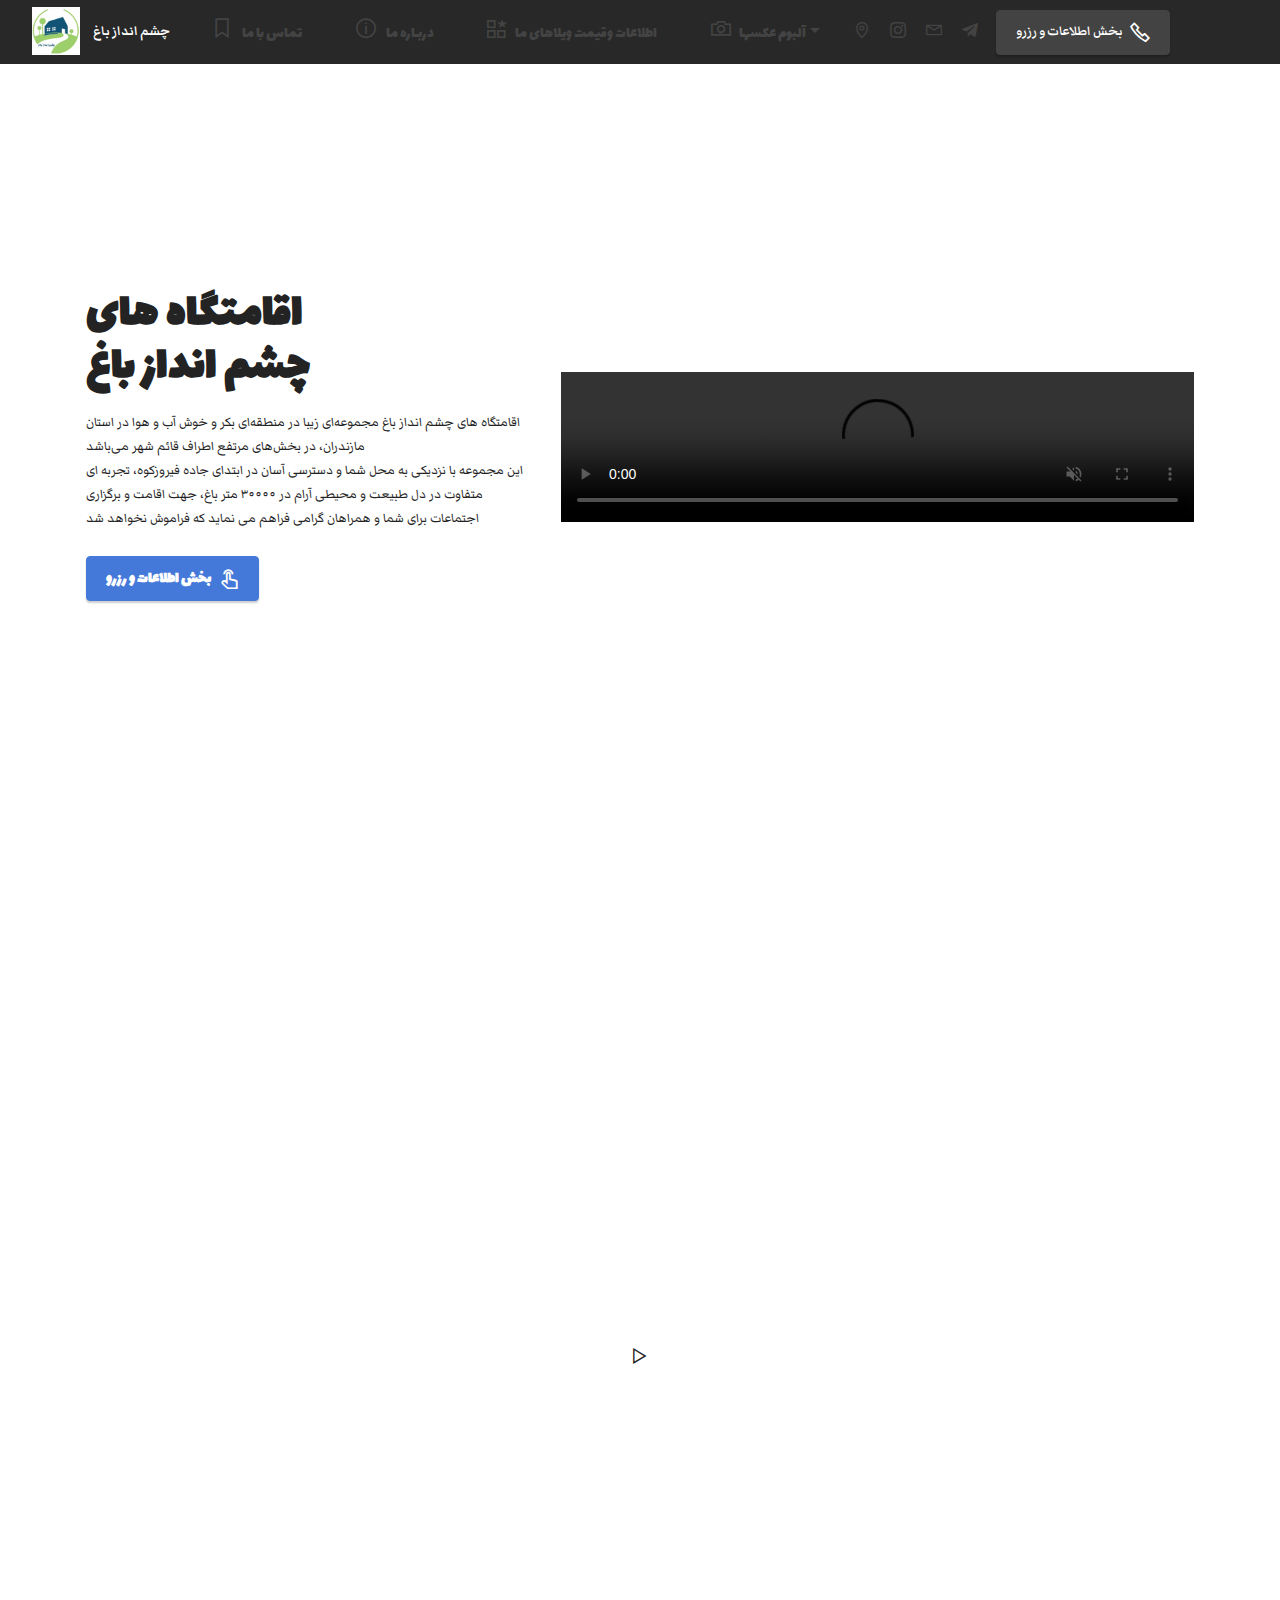
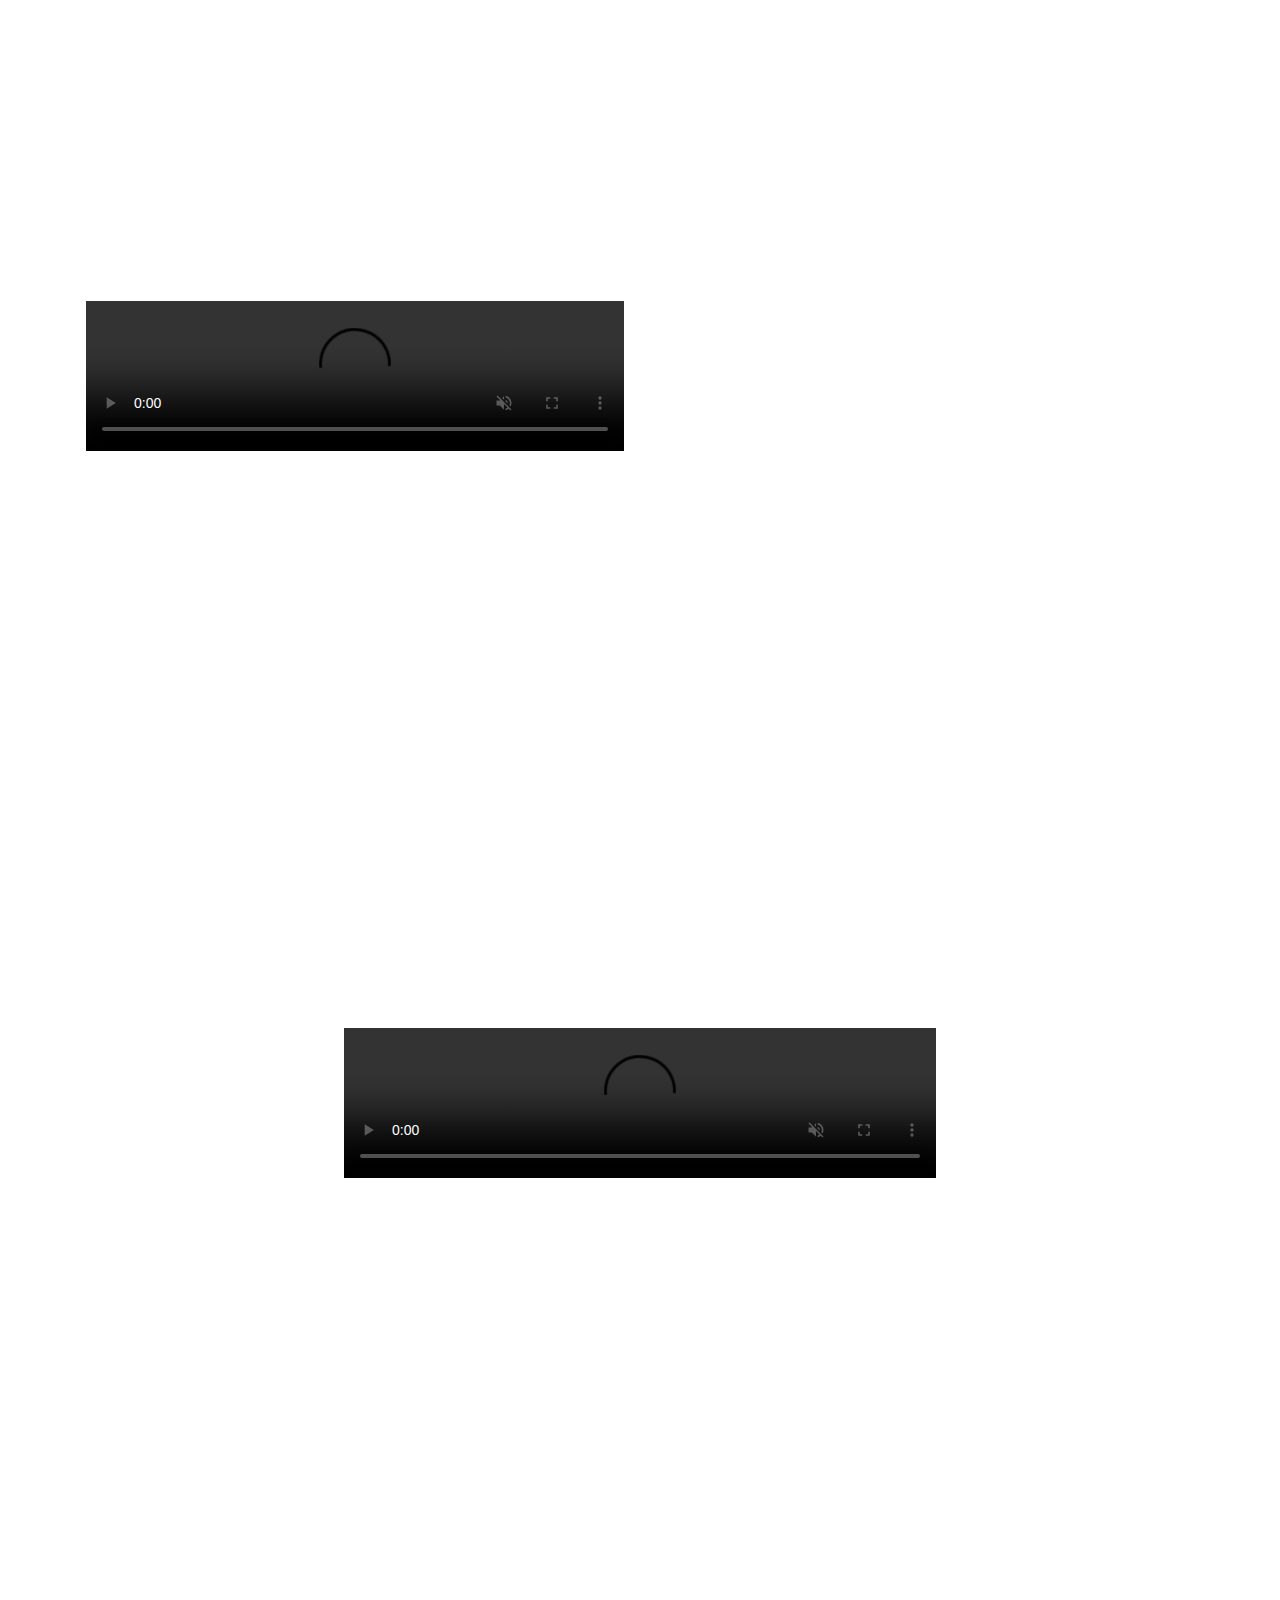
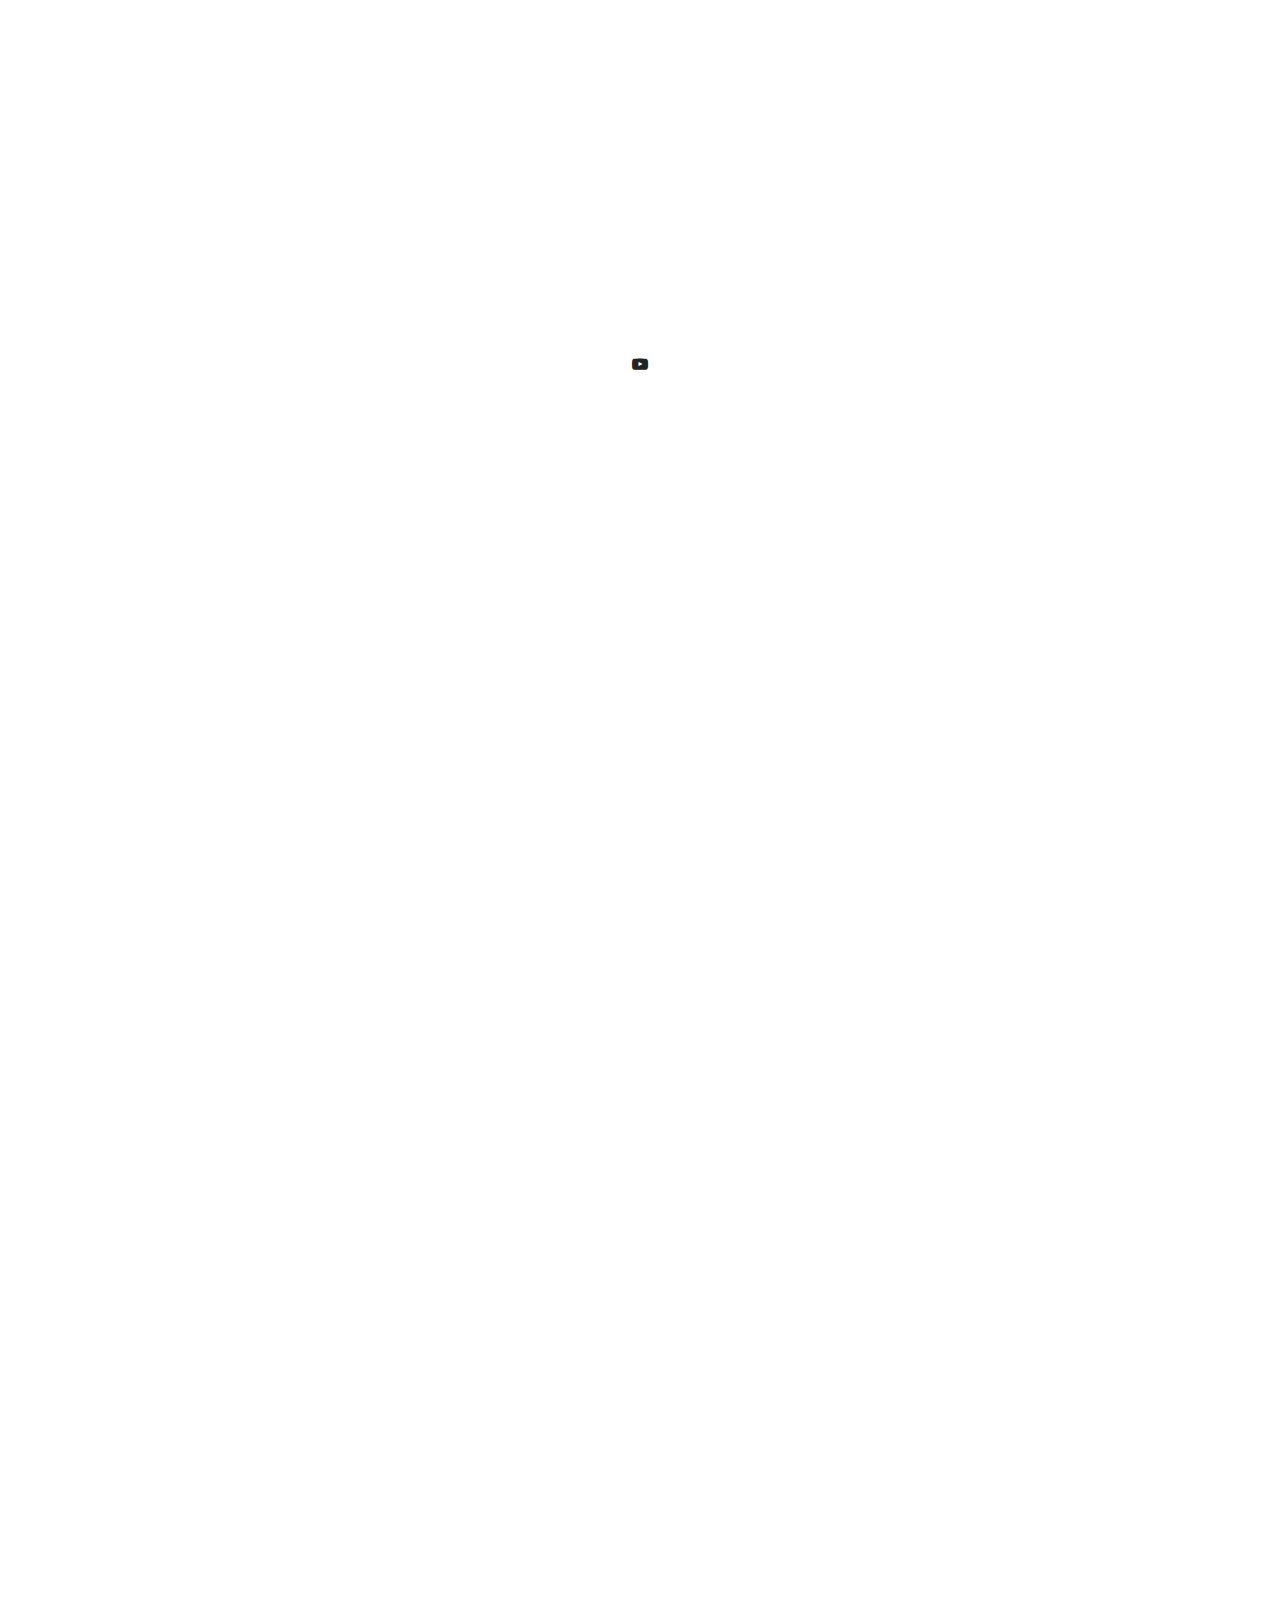
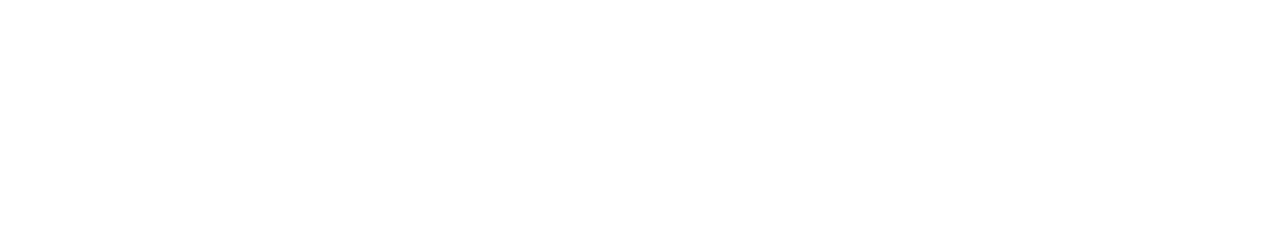
<file: page10(Video Player).html>
<!DOCTYPE html>
<html  >
<head>
  <!-- Site made with Mobirise Website Builder v5.8.0, https://mobirise.com -->
  <meta charset="UTF-8">
  <meta http-equiv="X-UA-Compatible" content="IE=edge">
  <meta name="generator" content="Mobirise v5.8.0, mobirise.com">
  <meta name="twitter:card" content="summary_large_image"/>
  <meta name="twitter:image:src" content="assets/images/page10(Video Player)-meta.jpg">
  <meta property="og:image" content="assets/images/page10(Video Player)-meta.jpg">
  <meta name="twitter:title" content="Page 10">
  <meta name="viewport" content="width=device-width, initial-scale=1, minimum-scale=1">
  <link rel="shortcut icon" href="assets/images/logo-128x128-1.png" type="image/x-icon">
  <meta name="description" content="اقامتي خاطره انگيز در دل طبیعت زیبا جهت اطلاع از روزهای خالی و رزرو در واتساپ پیام دهید ۰۹۳۵۰۸۵۳۲۹۸
Agritourism(Farm House)Center with best facilities">
  
  
  <title>Page 10</title>
  <link rel="stylesheet" href="assets/web/assets/mobirise-icons2/mobirise2.css">
  <link rel="stylesheet" href="assets/bootstrap/css/bootstrap.min.css">
  <link rel="stylesheet" href="assets/bootstrap/css/bootstrap-grid.min.css">
  <link rel="stylesheet" href="assets/bootstrap/css/bootstrap-reboot.min.css">
  <link rel="stylesheet" href="assets/animatecss/animate.css">
  <link rel="stylesheet" href="assets/dropdown/css/style.css">
  <link rel="stylesheet" href="assets/socicon/css/styles.css">
  <link rel="stylesheet" href="assets/theme/css/style.css">
  <link rel="preload" href="https://fonts.googleapis.com/css?family=Lalezar:400&display=swap" as="style" onload="this.onload=null;this.rel='stylesheet'">
  <noscript><link rel="stylesheet" href="https://fonts.googleapis.com/css?family=Lalezar:400&display=swap"></noscript>
  <link rel="preload" href="https://fonts.googleapis.com/css?family=Lemonada:300,400,500,600,700&display=swap" as="style" onload="this.onload=null;this.rel='stylesheet'">
  <noscript><link rel="stylesheet" href="https://fonts.googleapis.com/css?family=Lemonada:300,400,500,600,700&display=swap"></noscript>
  <link rel="preload" href="https://fonts.googleapis.com/css?family=El+Messiri:400,500,600,700&display=swap" as="style" onload="this.onload=null;this.rel='stylesheet'">
  <noscript><link rel="stylesheet" href="https://fonts.googleapis.com/css?family=El+Messiri:400,500,600,700&display=swap"></noscript>
  <link rel="preload" href="https://fonts.googleapis.com/css?family=Markazi+Text:400,500,600,700&display=swap" as="style" onload="this.onload=null;this.rel='stylesheet'">
  <noscript><link rel="stylesheet" href="https://fonts.googleapis.com/css?family=Markazi+Text:400,500,600,700&display=swap"></noscript>
  <link rel="preload" as="style" href="assets/mobirise/css/mbr-additional.css"><link rel="stylesheet" href="assets/mobirise/css/mbr-additional.css" type="text/css">

  
  
  
</head>
<body>
  
  <section data-bs-version="5.1" class="menu menu3 cid-sm9w5VA7RV" once="menu" id="menu3-3k">
    
    <nav class="navbar navbar-dropdown navbar-fixed-top navbar-expand-lg">
        <div class="container-fluid">
            <div class="navbar-brand">
                <span class="navbar-logo">
                    <a href="index.html#features1-3y">
                        <img src="assets/images/logo-288x288.jpg" alt="VilaBaghEstakhr" style="height: 3rem;">
                    </a>
                </span>
                <span class="navbar-caption-wrap"><a class="navbar-caption text-info text-primary display-7" href="index.html#features1-3y">چشم انداز باغ</a></span>
            </div>
            <button class="navbar-toggler" type="button" data-toggle="collapse" data-bs-toggle="collapse" data-target="#navbarSupportedContent" data-bs-target="#navbarSupportedContent" aria-controls="navbarNavAltMarkup" aria-expanded="false" aria-label="Toggle navigation">
                <div class="hamburger">
                    <span></span>
                    <span></span>
                    <span></span>
                    <span></span>
                </div>
            </button>
            <div class="collapse navbar-collapse" id="navbarSupportedContent">
                <ul class="navbar-nav nav-dropdown" data-app-modern-menu="true"><li class="nav-item"><a class="nav-link link text-secondary display-4" href="index.html#footer4-w"><span class="mobi-mbri mobi-mbri-bookmark mbr-iconfont mbr-iconfont-btn"></span>
                            تماس با ما</a></li>
                    <li class="nav-item"><a class="nav-link link text-secondary display-4" href="index.html#accordion2-23"><span class="mobi-mbri mobi-mbri-info mbr-iconfont mbr-iconfont-btn"></span>
                            دربـاره ما</a></li>
                    <li class="nav-item"><a class="nav-link link text-secondary text-primary display-4" href="index.html#features4-4k"><span class="mobi-mbri mobi-mbri-features mbr-iconfont mbr-iconfont-btn"></span>اطلاعات وقیمت ویلاهای ما</a>
                    </li><li class="nav-item dropdown"><a class="nav-link link dropdown-toggle text-secondary display-4" href="VilaBaghEstakhr_gallery.html#gallery5-2g" target="_blank" data-toggle="dropdown-submenu" data-bs-toggle="dropdown" data-bs-auto-close="outside" aria-expanded="true"><span class="mobi-mbri mobi-mbri-camera mbr-iconfont mbr-iconfont-btn"></span>آلبوم عکسها</a><div class="dropdown-menu" aria-labelledby="dropdown-311"><a class="dropdown-item text-secondary text-primary display-4" href="VilaBaghEstakhr.ir-landscape-gallery.html#gallery5-2g" target="_blank"><span class="mobi-mbri mobi-mbri-photos mbr-iconfont mbr-iconfont-btn"></span>از محوطه باغ</a><a class="dropdown-item text-secondary text-primary display-4" href="VilaBaghEstakhr.ir-3bedroom.html#gallery5-4h" target="_blank" aria-expanded="false"><span class="mobi-mbri mobi-mbri-features mbr-iconfont mbr-iconfont-btn"></span>ویلای سه خوابه</a><a class="dropdown-item text-secondary text-primary display-4" href="VilaBaghEstakhr.ir-2bedroom.html#gallery5-4e" target="_blank"><span class="mobi-mbri mobi-mbri-star mbr-iconfont mbr-iconfont-btn"></span>ویلای دوخوابه</a><a class="dropdown-item text-secondary text-primary display-4" href="VilaBaghEstakhr.ir-1bedroom.html#gallery5-4b" target="_blank"><span class="mobi-mbri mobi-mbri-home mbr-iconfont mbr-iconfont-btn"></span>ویلای یک خوابه</a><a class="dropdown-item text-secondary text-primary display-4" href="page9.html#header14-3i" target="_blank"><span class="mobi-mbri mobi-mbri-hearth mbr-iconfont mbr-iconfont-btn"></span>تجربه میهمان</a></div></li></ul>
                <div class="icons-menu">
                    <a class="iconfont-wrapper" href="https://maps.app.goo.gl/fh3cFupMA6fX1Nij6" target="_blank">
                        <span class="p-2 mbr-iconfont mobi-mbri-map-pin mobi-mbri" style="color: rgb(67, 67, 67); fill: rgb(67, 67, 67);"></span>
                    </a>
                    <a class="iconfont-wrapper" href="https://www.instagram.com/vila_bagh_estakhr/" target="_blank">
                        <span class="p-2 mbr-iconfont socicon-instagram socicon" style="color: rgb(67, 67, 67); fill: rgb(67, 67, 67);"></span>
                    </a>
                    <a class="iconfont-wrapper" href="mailto:info@vilabaghestakhr.ir">
                        <span class="p-2 mbr-iconfont mobi-mbri-letter mobi-mbri" style="color: rgb(67, 67, 67); fill: rgb(67, 67, 67);"></span>
                    </a>
                    <a class="iconfont-wrapper" href="https://t.me/vila_bagh_estakhr" target="_blank">
                        <span class="p-2 mbr-iconfont socicon-telegram socicon" style="color: rgb(67, 67, 67); fill: rgb(67, 67, 67);"></span>
                    </a>
                </div>
                <div class="navbar-buttons mbr-section-btn"><a class="btn btn-secondary display-7" href="tel:+989350853298"><span class="mobi-mbri mobi-mbri-phone mbr-iconfont mbr-iconfont-btn"></span>
                        بخش اطلاعات و رزرو</a></div>
            </div>
        </div>
    </nav>
</section>

<section data-bs-version="5.1" class="header15 cid-tuTDyhYV5I mbr-fullscreen" id="header15-42">
    

    
    

    <div class="container">
        <div class="row justify-content-center">
            <div class="col-12 col-md">
                <div class="text-wrapper">
                    <h2 class="mbr-section-title mb-3 mbr-fonts-style display-1"><strong>اقامتگاه های
</strong><div><strong>چشم انداز باغ</strong></div></h2>
                    <p class="mbr-text mb-3 mbr-fonts-style display-7">اقامتگاه های چشم انداز باغ مجموعه‌ای زیبا در منطقه‌ای بکر و خوش آب و هوا در استان مازندران، در بخش‌های مرتفع اطراف قائم شهر می‌باشد
<br>این مجموعه با نزدیکی به محل شما و دسترسی آسان در ابتدای جاده فیروزکوه، تجربه ای متفاوت در دل طبیعت و محیطی آرام در ۳۰۰۰۰ متر باغ، جهت اقامت و برگزاری اجتماعات برای شما و همراهان گرامی فراهم می نماید که فراموش نخواهد شد</p>
                    <div class="mbr-section-btn"><a class="btn btn-primary display-4" href="tel:+989350853298"><span class="mobi-mbri mobi-mbri-touch mbr-iconfont mbr-iconfont-btn"></span>بخش اطلاعات و رزرو</a></div>
                </div>
            </div>
            <div class="mbr-figure col-12 col-md-7"><video style="width:100%" controls autoplay muted playsinline><source src="file:///D:\BehShomaNaharDadan_TapeshNorouz1401.mp4?autoplay=1"/></video></div>
        </div>
    </div>
</section>

<section data-bs-version="5.1" class="header17 cid-tuU1ygJ8e4 mbr-fullscreen" id="header17-48">

    

    

    <div class="align-center container">
        <div class="row justify-content-md-center">
            <div class="col-md-10">
                <h1 class="mbr-section-title mb-3 mbr-fonts-style display-1"><strong>اقامتگاه های چشم انداز باغ</strong></h1>
                <p class="mbr-text mb-3 mbr-fonts-style display-5">
                    ویلا باغ در یک نگاه
                </p>
                <div class="mbr-media mb-3 show-modal" data-modal=".modalWindow">
                    <div class="icon-wrapper">
                        <span class="mbr-iconfont mobi-mbri-play mobi-mbri"></span>
                    </div>
                </div>
                <p class="icon-description mb-3 mbr-fonts-style display-7">اقامتگاه های چشم انداز باغ مجموعه‌ای زیبا در منطقه‌ای بکر و خوش آب و هوا در استان مازندران، در بخش‌های مرتفع اطراف قائم شهر می‌باشد
<br>این مجموعه با نزدیکی به محل شما و دسترسی آسان در ابتدای جاده فیروزکوه، تجربه ای متفاوت در دل طبیعت و محیطی آرام در ۳۰۰۰۰ متر باغ، جهت اقامت و برگزاری اجتماعات برای شما و همراهان گرامی فراهم می نماید که فراموش نخواهد شد</p>
            </div>
        </div>
    </div>
    <div>
        <div class="modalWindow" style="display: none;">
            <div class="modalWindow-container">
                <div class="modalWindow-video-container">
                    <div class="modalWindow-video">
                        <iframe width="100%" height="100%" frameborder="0" allowfullscreen="1" data-src="file:///D:\BehShomaNaharDadan_TapeshNorouz1401.mp4?autoplay=1"></iframe>
                    </div>
                    <a class="close" role="button" data-dismiss="modal" data-bs-dismiss="modal">
                        <span aria-hidden="true" class="mbr-iconfont mobi-mbri-close mobi-mbri closeModal"></span>
                        <span class="sr-only visually-hidden">Close</span>
                    </a>
                </div>
            </div>
        </div>
    </div>
</section>

<section data-bs-version="5.1" class="video5 cid-tuTT8aBFgd" id="video5-45">
    

    
    
    <div class="container">
        <div class="title-wrapper mb-5">
            <h4 class="mbr-section-title mbr-fonts-style mb-0 display-1"><strong>اقامتگاه های چشم انداز باغ</strong></h4>
        </div>
        <div class="row align-items-center">
            <div class="col-12 col-lg-6 video-block">
                <div class="video-wrapper"><video style="width:100%" controls autoplay muted playsinline><source src="file:///D:\BehShomaNaharDadan_TapeshNorouz1401.mp4?autoplay=1"/></video></div>
                <p class="mbr-description pt-2 mbr-fonts-style display-4">
                    تور مجازی ویدیویی</p>
            </div>
            <div class="col-12 col-lg">
                <div class="text-wrapper">
                    <h3 class="mbr-section-subtitle mbr-fonts-style mb-3 display-2">
                        <strong>ویلا باغ در یک نگاه</strong></h3>
                    <p class="mbr-text mbr-fonts-style display-7">اقامتگاه های چشم انداز باغ مجموعه‌ای زیبا در منطقه‌ای بکر و خوش آب و هوا در استان مازندران، در بخش‌های مرتفع اطراف قائم شهر می‌باشد
<br>این مجموعه با نزدیکی به محل شما و دسترسی آسان در ابتدای جاده فیروزکوه، تجربه ای متفاوت در دل طبیعت و محیطی آرام در ۳۰۰۰۰ متر باغ، جهت اقامت و برگزاری اجتماعات برای شما و همراهان گرامی فراهم می نماید که فراموش نخواهد شد</p>
                </div>
            </div>
        </div>
    </div>
</section>

<section data-bs-version="5.1" class="header16 cid-tuU3n9ZDEz mbr-fullscreen" id="header16-49">

    

    
    

    <div class="container-fluid">
        <div class="row justify-content-center">
            <div class="col-12 col-lg-6">
                <h1 class="mbr-section-title mbr-fonts-style mb-3 display-1"><strong>ویلا باغ در یک نگاه</strong></h1>
                <p class="mbr-text mbr-fonts-style display-7">اقامتگاه های چشم انداز باغ مجموعه‌ای زیبا در منطقه‌ای بکر و خوش آب و هوا در استان مازندران، در بخش‌های مرتفع اطراف قائم شهر می‌باشد
<br>این مجموعه با نزدیکی به محل شما و دسترسی آسان در ابتدای جاده فیروزکوه، تجربه ای متفاوت در دل طبیعت و محیطی آرام در ۳۰۰۰۰ متر باغ، جهت اقامت و برگزاری اجتماعات برای شما و همراهان گرامی فراهم می نماید که فراموش نخواهد شد</p>
                <div class="mbr-section-btn mt-3"><a class="btn btn-primary display-4" href="tel:+989350853298"><span class="mobi-mbri mobi-mbri-calendar mbr-iconfont mbr-iconfont-btn"></span>بخش اطلاعات و رزرو</a></div>
                <div class="video-wrapper mt-4"><video style="width:100%" controls autoplay muted playsinline><source src="file:///D:\BehShomaNaharDadan_TapeshNorouz1401.mp4?autoplay=1"/></video></div>
            </div>
        </div>
    </div>
</section>

<section data-bs-version="5.1" class="video1 cid-tuTZh2ReTe" id="video1-47">
    
    
    <div class="align-center container">
        <div class="mbr-section-head">
            <h4 class="mbr-section-title mbr-fonts-style mb-0 display-5"><strong>ویلا باغ در یک نگاه</strong></h4>
            
        </div>
        <div class="row justify-content-center mt-4">
            <div class="col-12 col-lg-10">
                <div class="box">
                    <div class="mbr-media show-modal align-center" data-modal=".modalWindow">
                        <img src="assets/images/187262816-1511813869191516-5269683131588290840-n-640x335.jpg" alt="Mobirise Website Builder">
                        <div class="icon-wrap">
                            <span class="mbr-iconfont socicon-youtube socicon"></span>
                        </div>
                    </div>
                </div>
            </div>
        </div>
    </div>
    <div>
        <div class="modalWindow" style="display: none;">
            <div class="modalWindow-container">
                <div class="modalWindow-video-container">
                    <div class="modalWindow-video">
                        <iframe width="100%" height="100%" frameborder="0" allowfullscreen="1" data-src="file:///D:\BehShomaNaharDadan_TapeshNorouz1401.mp4"></iframe>
                    </div>
                    <a class="close" role="button" data-dismiss="modal" data-bs-dismiss="modal">
                        <span aria-hidden="true" class="mbr-iconfont mobi-mbri-close mobi-mbri closeModal"></span>
                        <span class="sr-only visually-hidden">Close</span>
                    </a>
                </div>
            </div>
        </div>
    </div>
</section>

<section data-bs-version="5.1" class="footer4 cid-sm9w60PPBA" once="footers" id="footer4-3p">

    
    
    <div class="container">
        <div class="row mbr-white">
            <div class="col-6 col-lg-3">
                <div class="media-wrap col-md-8 col-12">
                    <a href="index.html#features1-3y">
                        <img src="assets/images/logo-337x337.jpg" alt="vila_bagh_estakhr  ويلا_باغ_استخر🍀اقامتگاه چشم انداز باغ  اقامتي خاطر انگيز در دل طبیعت زیبا جهت اطلاع از روزهای خالی و رزرو در واتزاپ پیام دهید ۰۹۳۵۰۸۵۳۲۹۸ Agritourism(Farm House)Center with best facilities">
                    </a>
                </div>
            </div>
            <div class="col-12 col-md-6 col-lg-3">
                <h5 class="mbr-section-subtitle mbr-fonts-style mb-2 display-4"></h5>
                <p class="mbr-text mbr-fonts-style mb-4 display-7">✔️<strong>دارای مجوز از اداره گردشگری&nbsp; &nbsp; &nbsp; &nbsp; &nbsp; &nbsp; &nbsp; &nbsp; &nbsp; &nbsp;&nbsp;</strong></p>
                <h5 class="mbr-section-subtitle mbr-fonts-style mb-3 display-7"><strong>ما را در شبکه های اجتماعی دنبال کنید&nbsp; &nbsp; &nbsp; &nbsp; &nbsp; &nbsp; &nbsp; &nbsp; &nbsp; &nbsp; &nbsp; &nbsp;</strong></h5>
                <div class="social-row display-7">
                    <div class="soc-item">
                        <a href="https://www.instagram.com/vila_bagh_estakhr/" target="_blank">
                            <span class="mbr-iconfont socicon-instagram socicon" style="color: rgb(228, 63, 63); fill: rgb(228, 63, 63);"></span>
                        </a>
                    </div>
                    <div class="soc-item">
                        <a href="https://wa.me/989350853298">
                            <span class="mbr-iconfont socicon-whatsapp socicon" style="color: rgb(81, 179, 15); fill: rgb(81, 179, 15);"></span>
                        </a>
                    </div>
                    <div class="soc-item">
                        <a href="https://t.me/vila_bagh_estakhr" target="_blank">
                            <span class="mbr-iconfont socicon-telegram socicon" style="color: rgb(68, 121, 217); fill: rgb(68, 121, 217);"></span>
                        </a>
                    </div>
                    <div class="soc-item">
                        <a href="tel:+989350853298">
                            <span class="mbr-iconfont mobi-mbri-phone mobi-mbri" style="color: rgb(1, 33, 105); fill: rgb(1, 33, 105);"></span>
                        </a>
                    </div>
                </div>
            </div>
            <div class="col-12 col-md-6 col-lg-3">
                <h5 class="mbr-section-subtitle mbr-fonts-style mb-2 display-4"><strong>روشهای تماس</strong></h5>
                <ul class="list mbr-fonts-style display-7">
                    <li class="mbr-text item-wrap"><em><strong><a href="mailto:info@vilabaghestakhr.ir" class="text-white">info@vilabaghestakhr.ir</a></strong></em>&nbsp;: پست الکترونیک</li><li class="mbr-text item-wrap">
</li><li class="mbr-text item-wrap"><span style="font-size: 1rem;">&nbsp;بخش اطلاعات و رزرو:&nbsp; &nbsp; &nbsp;&nbsp;</span><a href="tel:+989350853298" class="text-white text-primary" style="font-size: 1rem;"><strong>۰۹۳۵۰۸۵۳۲۹۸</strong></a></li><li class="mbr-text item-wrap"><strong>&nbsp;تماس با مدیریت فقط برای انتقادات و پیشنهادات</strong></li><li class="mbr-text item-wrap"><a href="mailto:foadav@gmail.com" class="text-info">foadav@gmail.com</a>&nbsp; &nbsp; &nbsp; &nbsp;: پست الکترونیک</li><li class="mbr-text item-wrap">&nbsp;شمـــاره تمــــاس :&nbsp; &nbsp; &nbsp; &nbsp; &nbsp; &nbsp; &nbsp; &nbsp;<a href="tel:+989120853294" class="text-info">۰۹۱۲۰۸۵۳۲۹۴</a></li>
                </ul>
            </div>
            <div class="col-12 col-md-6 col-lg-3">
                <h5 class="mbr-section-subtitle mbr-fonts-style mb-2 display-4"><strong>آدرس</strong></h5>
                <ul class="list mbr-fonts-style display-7">
                    <li class="mbr-text item-wrap"><span style="font-size: 1rem;">از سمت شیرگاه ۵ کیلومتر قائمشهر- بسمت روستای واسکس- نرسیده به وسطی کلا - انتهاکوچه ونوشه۹</span></li><li class="mbr-text item-wrap"><a href="https://maps.app.goo.gl/fh3cFupMA6fX1Nij6" class="text-primary" target="_blank" style="font-size: 1rem;"><strong>📍🗺️ برای مسیریابی کلیک کنید&nbsp;</strong></a><br></li>
                </ul>
            </div>
            <div class="col-12 mt-4">
                <p class="mbr-text mb-0 mbr-fonts-style copyright align-center display-7"></p><p>
                    <a href="index.html#accordion2-23" class="text-primary"></a>© Copyright 2023 <strong>VilaBaghEstakhr</strong><br>All Rights Reserved<br></p><p>کلیه حقوق مادی و معنوی این سایت متعلق به <br><a href="index.html#features1-3y" class="text-primary"><strong>اقامتگاه چشم انداز باغ</strong></a>&nbsp;میباشد&nbsp;©</p>
            </div>
        </div>
    </div>
</section>

<section data-bs-version="5.1" class="social1 cid-sm9w61HXux" id="share1-3q">
    
    
    

    <div class="container">
        <div class="media-container-row">
            <div class="col-12">
                <h3 class="mbr-section-title mb-3 align-center mbr-fonts-style display-5"><strong>صفحه ما را به اشتراک بگذارید</strong></h3>
                <div>
                    <div class="mbr-social-likes align-center">
                        <span class="btn btn-social socicon-bg-facebook facebook m-2">
                            <i class="socicon socicon-facebook"></i>
                        </span>
                        <span class="btn btn-social twitter socicon-bg-twitter m-2">
                            <i class="socicon socicon-twitter"></i>
                        </span>
                        
                        
                        <span class="btn btn-social pinterest socicon-bg-pinterest m-2">
                            <i class="socicon socicon-pinterest"></i>
                        </span>
                        
                    </div>
                </div>
            </div>
        </div>
    </div>
</section>

<section data-bs-version="5.1" class="header14 cid-tuYkDOPOtA mbr-fullscreen" id="header14-4a">

    

    

    <div class="container">
        <div class="row justify-content-center align-items-center">
            <div class="col-12 col-md-7 image-wrapper">
                <img src="assets/images/200503570-511469366722121-464268225991896873-n-640x648.jpg" alt="Mobirise">
            </div>
            <div class="col-12 col-md">
                <div class="text-wrapper">
                    <h1 class="mbr-section-title mbr-fonts-style mb-3 display-1"><strong>اقامتگاه های</strong><br><strong>چشم انداز باغ</strong></h1>
                    <p class="mbr-text mbr-fonts-style display-7">اقامتگاه های چشم انداز باغ مجموعه‌ای زیبا در منطقه‌ای بکر و خوش آب و هوا در استان مازندران، در بخش‌های مرتفع اطراف قائم شهر می‌باشد
<br>این مجموعه با نزدیکی به محل شما و دسترسی آسان در ابتدای جاده فیروزکوه، تجربه ای متفاوت در دل طبیعت و محیطی آرام در ۳۰۰۰۰ متر باغ، جهت اقامت و برگزاری اجتماعات برای شما و همراهان گرامی فراهم می نماید که فراموش نخواهد شد</p>
                    <div class="mbr-section-btn mt-3"><a class="btn btn-success display-7" href="tel:+989350853298">بخش اطلاعات و رزرو</a> <a class="btn btn-success display-7" href="https://t.me/vila_bagh_estakhr" target="_blank"><span class="mobi-mbri mobi-mbri-star mbr-iconfont mbr-iconfont-btn" style="color: rgb(255, 93, 11);"></span>دریافت پیشنهادات ویژه</a></div>
                </div>
            </div>
        </div>
    </div>
</section><section class="display-7" style="padding: 0;align-items: center;justify-content: center;flex-wrap: wrap;    align-content: center;display: flex;position: relative;height: 4rem;"><a href="https://mobiri.se/445191" style="flex: 1 1;height: 4rem;position: absolute;width: 100%;z-index: 1;"><img alt="" style="height: 4rem;" src="[data-uri]"></a><p style="margin: 0;text-align: center;" class="display-7">Created with &#8204;</p><a style="z-index:1" href="https://mobirise.com/builder/web-design-program.html">Website Design Program</a></section><script src="assets/bootstrap/js/bootstrap.bundle.min.js"></script>  <script src="assets/smoothscroll/smooth-scroll.js"></script>  <script src="assets/ytplayer/index.js"></script>  <script src="assets/playervimeo/vimeo_player.js"></script>  <script src="assets/dropdown/js/navbar-dropdown.js"></script>  <script src="assets/sociallikes/social-likes.js"></script>  <script src="assets/theme/js/script.js"></script>  
  
  
 <div id="scrollToTop" class="scrollToTop mbr-arrow-up"><a style="text-align: center;"><i class="mbr-arrow-up-icon mbr-arrow-up-icon-cm cm-icon cm-icon-smallarrow-up"></i></a></div>
    <input name="animation" type="hidden">
  </body>
</html>
</file>
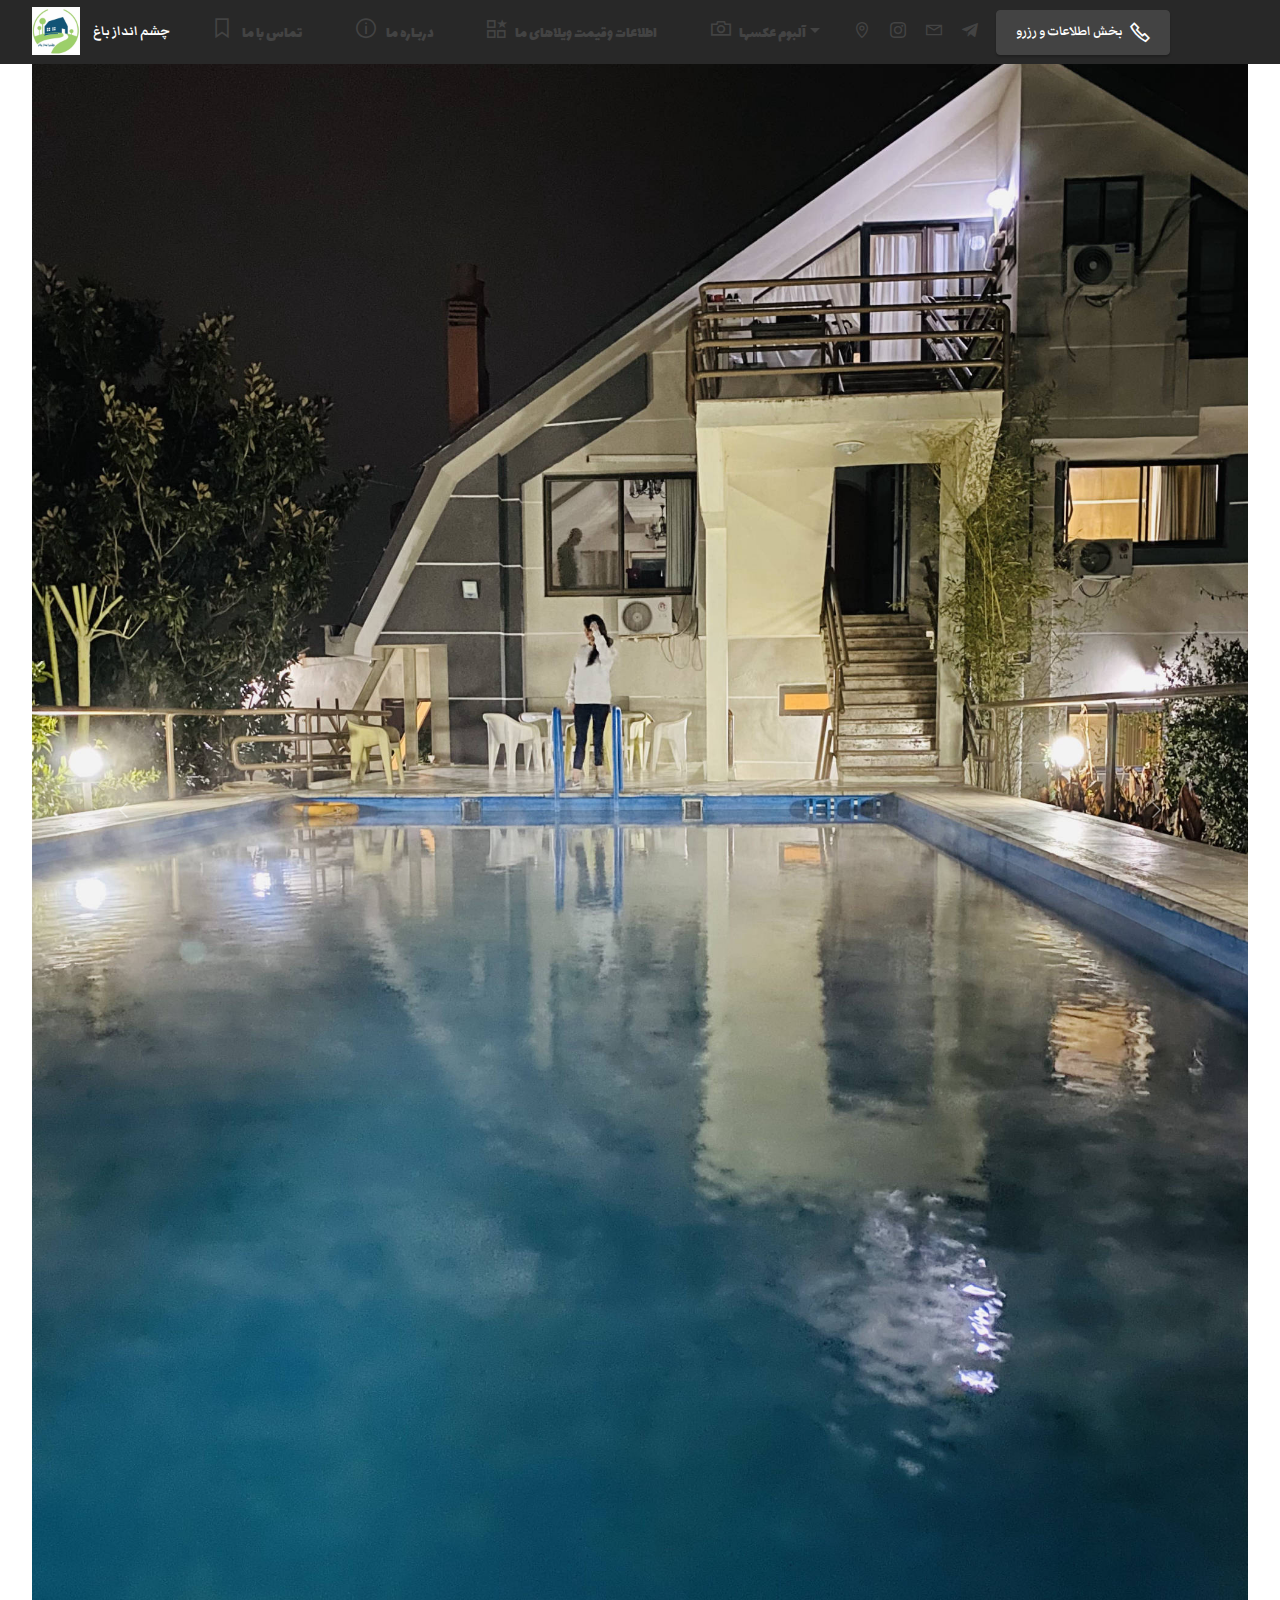
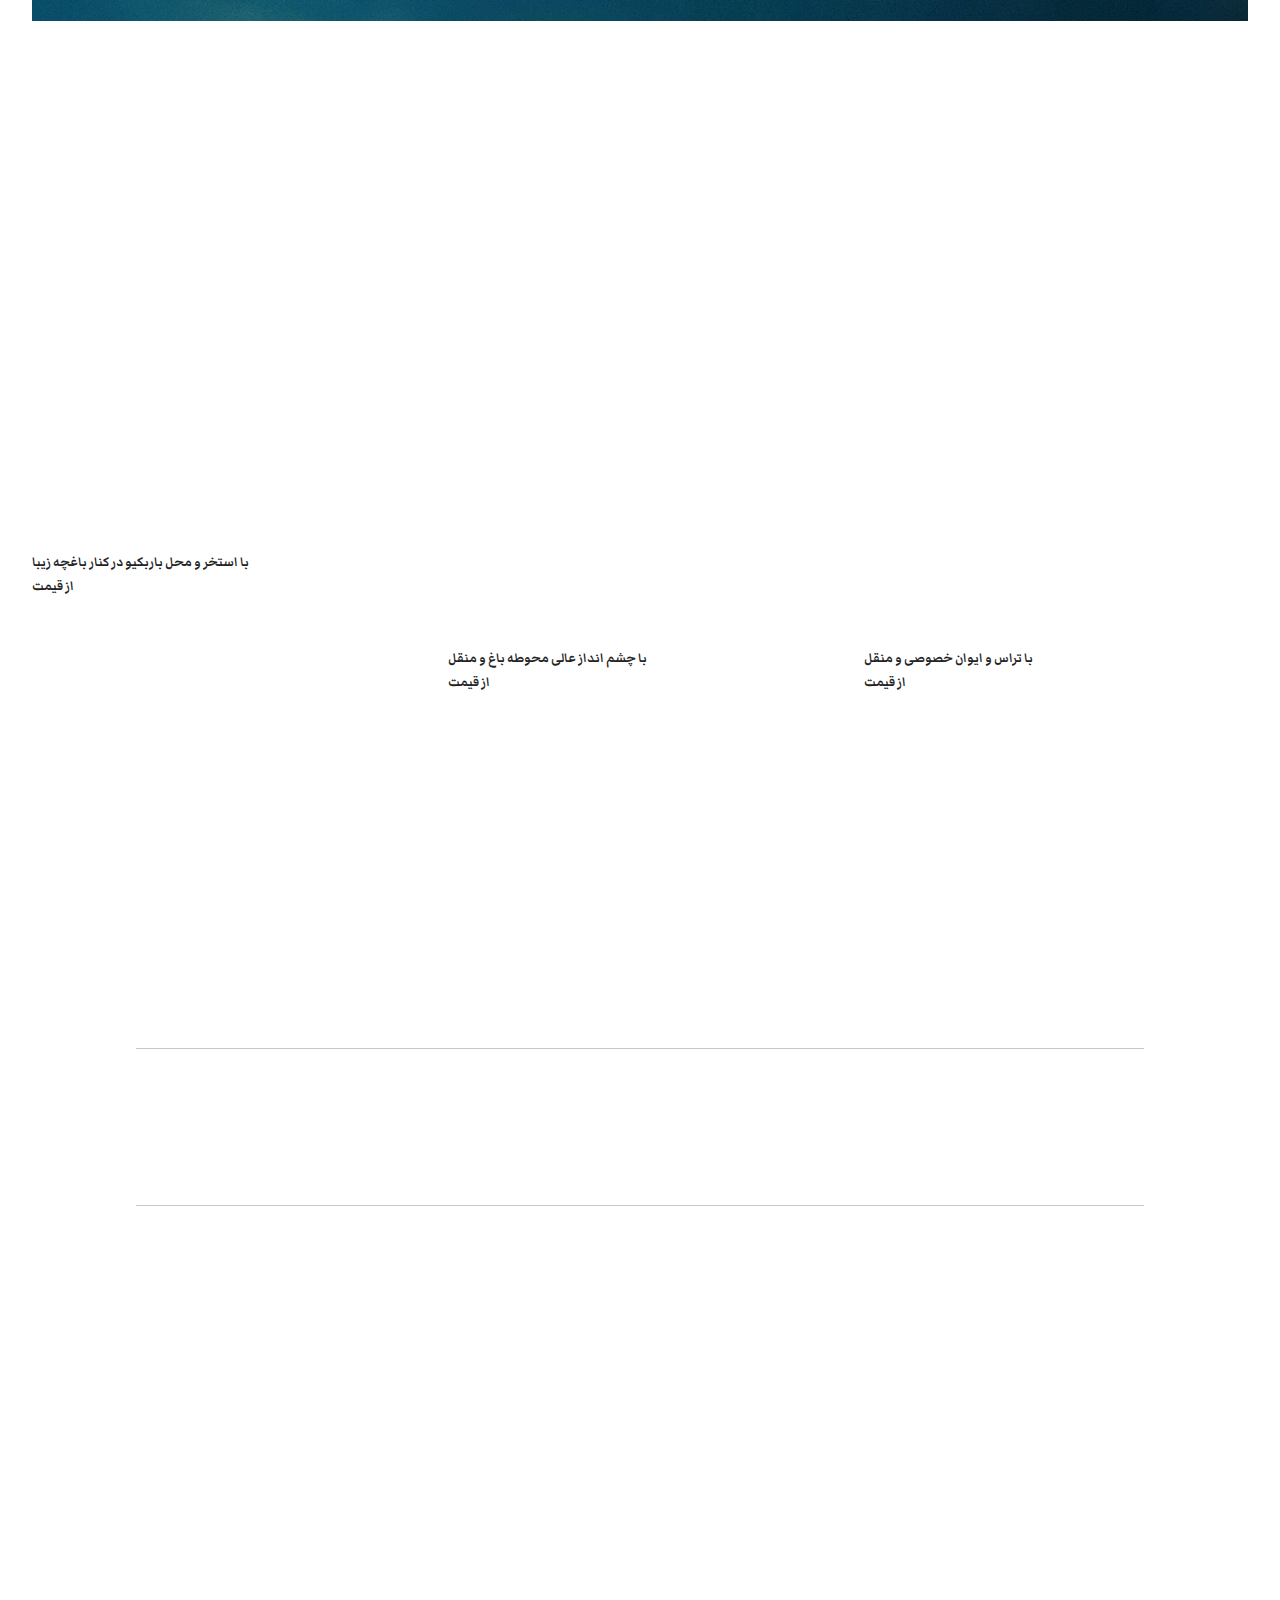
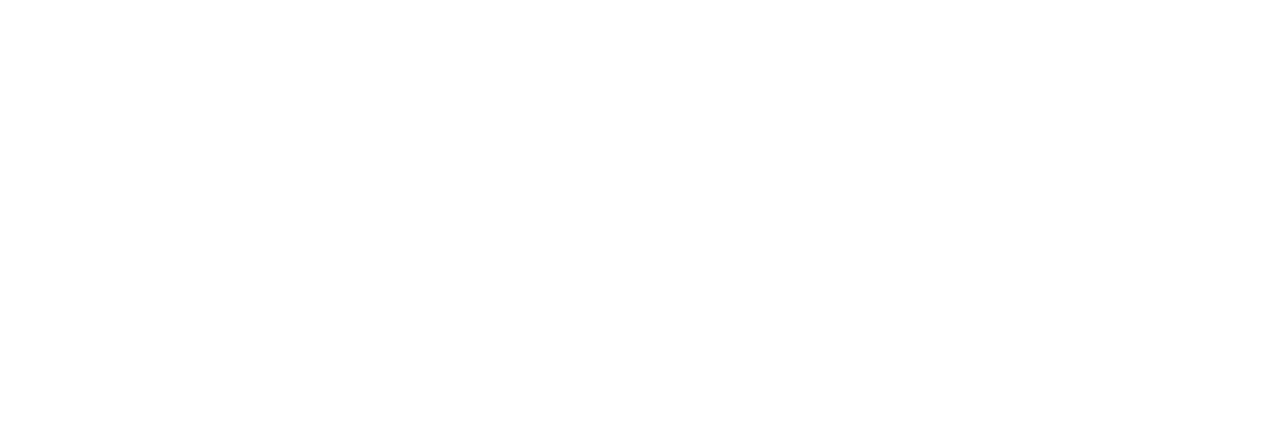
<file: page8.html>
<!DOCTYPE html>
<html  >
<head>
  <!-- Site made with Mobirise Website Builder v5.8.0, https://mobirise.com -->
  <meta charset="UTF-8">
  <meta http-equiv="X-UA-Compatible" content="IE=edge">
  <meta name="generator" content="Mobirise v5.8.0, mobirise.com">
  <meta name="twitter:card" content="summary_large_image"/>
  <meta name="twitter:image:src" content="assets/images/page8-meta.jpg">
  <meta property="og:image" content="assets/images/page8-meta.jpg">
  <meta name="twitter:title" content="Page 8">
  <meta name="viewport" content="width=device-width, initial-scale=1, minimum-scale=1">
  <link rel="shortcut icon" href="assets/images/logo-128x128-1.png" type="image/x-icon">
  <meta name="description" content="اقامتي خاطره انگيز در دل طبیعت زیبا جهت اطلاع از روزهای خالی و رزرو در واتساپ پیام دهید ۰۹۳۵۰۸۵۳۲۹۸
Agritourism(Farm House)Center with best facilities">
  
  
  <title>Page 8</title>
  <link rel="stylesheet" href="assets/web/assets/mobirise-icons2/mobirise2.css">
  <link rel="stylesheet" href="assets/bootstrap/css/bootstrap.min.css">
  <link rel="stylesheet" href="assets/bootstrap/css/bootstrap-grid.min.css">
  <link rel="stylesheet" href="assets/bootstrap/css/bootstrap-reboot.min.css">
  <link rel="stylesheet" href="assets/animatecss/animate.css">
  <link rel="stylesheet" href="assets/dropdown/css/style.css">
  <link rel="stylesheet" href="assets/socicon/css/styles.css">
  <link rel="stylesheet" href="assets/theme/css/style.css">
  <link rel="preload" href="https://fonts.googleapis.com/css?family=Lalezar:400&display=swap" as="style" onload="this.onload=null;this.rel='stylesheet'">
  <noscript><link rel="stylesheet" href="https://fonts.googleapis.com/css?family=Lalezar:400&display=swap"></noscript>
  <link rel="preload" href="https://fonts.googleapis.com/css?family=Lemonada:300,400,500,600,700&display=swap" as="style" onload="this.onload=null;this.rel='stylesheet'">
  <noscript><link rel="stylesheet" href="https://fonts.googleapis.com/css?family=Lemonada:300,400,500,600,700&display=swap"></noscript>
  <link rel="preload" href="https://fonts.googleapis.com/css?family=El+Messiri:400,500,600,700&display=swap" as="style" onload="this.onload=null;this.rel='stylesheet'">
  <noscript><link rel="stylesheet" href="https://fonts.googleapis.com/css?family=El+Messiri:400,500,600,700&display=swap"></noscript>
  <link rel="preload" href="https://fonts.googleapis.com/css?family=Markazi+Text:400,500,600,700&display=swap" as="style" onload="this.onload=null;this.rel='stylesheet'">
  <noscript><link rel="stylesheet" href="https://fonts.googleapis.com/css?family=Markazi+Text:400,500,600,700&display=swap"></noscript>
  <link rel="preload" as="style" href="assets/mobirise/css/mbr-additional.css"><link rel="stylesheet" href="assets/mobirise/css/mbr-additional.css" type="text/css">

  
  
  
</head>
<body>
  
  <section data-bs-version="5.1" class="menu menu3 cid-slXT1U77zC" once="menu" id="menu3-31">
    
    <nav class="navbar navbar-dropdown navbar-fixed-top navbar-expand-lg">
        <div class="container-fluid">
            <div class="navbar-brand">
                <span class="navbar-logo">
                    <a href="index.html#features1-3y">
                        <img src="assets/images/logo-288x288.jpg" alt="VilaBaghEstakhr" style="height: 3rem;">
                    </a>
                </span>
                <span class="navbar-caption-wrap"><a class="navbar-caption text-info text-primary display-7" href="index.html#features1-3y">چشم انداز باغ</a></span>
            </div>
            <button class="navbar-toggler" type="button" data-toggle="collapse" data-bs-toggle="collapse" data-target="#navbarSupportedContent" data-bs-target="#navbarSupportedContent" aria-controls="navbarNavAltMarkup" aria-expanded="false" aria-label="Toggle navigation">
                <div class="hamburger">
                    <span></span>
                    <span></span>
                    <span></span>
                    <span></span>
                </div>
            </button>
            <div class="collapse navbar-collapse" id="navbarSupportedContent">
                <ul class="navbar-nav nav-dropdown" data-app-modern-menu="true"><li class="nav-item"><a class="nav-link link text-secondary display-4" href="index.html#footer4-w"><span class="mobi-mbri mobi-mbri-bookmark mbr-iconfont mbr-iconfont-btn"></span>
                            تماس با ما</a></li>
                    <li class="nav-item"><a class="nav-link link text-secondary display-4" href="index.html#accordion2-23"><span class="mobi-mbri mobi-mbri-info mbr-iconfont mbr-iconfont-btn"></span>
                            دربـاره ما</a></li>
                    <li class="nav-item"><a class="nav-link link text-secondary text-primary display-4" href="index.html#features4-4k"><span class="mobi-mbri mobi-mbri-features mbr-iconfont mbr-iconfont-btn"></span>اطلاعات وقیمت ویلاهای ما</a>
                    </li><li class="nav-item dropdown"><a class="nav-link link dropdown-toggle text-secondary display-4" href="VilaBaghEstakhr_gallery.html#gallery5-2g" target="_blank" data-toggle="dropdown-submenu" data-bs-toggle="dropdown" data-bs-auto-close="outside" aria-expanded="true"><span class="mobi-mbri mobi-mbri-camera mbr-iconfont mbr-iconfont-btn"></span>آلبوم عکسها</a><div class="dropdown-menu" aria-labelledby="dropdown-311"><a class="dropdown-item text-secondary text-primary display-4" href="VilaBaghEstakhr.ir-landscape-gallery.html#gallery5-2g" target="_blank"><span class="mobi-mbri mobi-mbri-photos mbr-iconfont mbr-iconfont-btn"></span>از محوطه باغ</a><a class="dropdown-item text-secondary text-primary display-4" href="VilaBaghEstakhr.ir-3bedroom.html#gallery5-4h" target="_blank" aria-expanded="false"><span class="mobi-mbri mobi-mbri-features mbr-iconfont mbr-iconfont-btn"></span>ویلای سه خوابه</a><a class="dropdown-item text-secondary text-primary display-4" href="VilaBaghEstakhr.ir-2bedroom.html#gallery5-4e" target="_blank"><span class="mobi-mbri mobi-mbri-star mbr-iconfont mbr-iconfont-btn"></span>ویلای دوخوابه</a><a class="dropdown-item text-secondary text-primary display-4" href="VilaBaghEstakhr.ir-1bedroom.html#gallery5-4b" target="_blank"><span class="mobi-mbri mobi-mbri-home mbr-iconfont mbr-iconfont-btn"></span>ویلای یک خوابه</a><a class="dropdown-item text-secondary text-primary display-4" href="page9.html#header14-3i" target="_blank"><span class="mobi-mbri mobi-mbri-hearth mbr-iconfont mbr-iconfont-btn"></span>تجربه میهمان</a></div></li></ul>
                <div class="icons-menu">
                    <a class="iconfont-wrapper" href="https://maps.app.goo.gl/fh3cFupMA6fX1Nij6" target="_blank">
                        <span class="p-2 mbr-iconfont mobi-mbri-map-pin mobi-mbri" style="color: rgb(67, 67, 67); fill: rgb(67, 67, 67);"></span>
                    </a>
                    <a class="iconfont-wrapper" href="https://www.instagram.com/vila_bagh_estakhr/" target="_blank">
                        <span class="p-2 mbr-iconfont socicon-instagram socicon" style="color: rgb(67, 67, 67); fill: rgb(67, 67, 67);"></span>
                    </a>
                    <a class="iconfont-wrapper" href="mailto:info@vilabaghestakhr.ir">
                        <span class="p-2 mbr-iconfont mobi-mbri-letter mobi-mbri" style="color: rgb(67, 67, 67); fill: rgb(67, 67, 67);"></span>
                    </a>
                    <a class="iconfont-wrapper" href="https://t.me/vila_bagh_estakhr" target="_blank">
                        <span class="p-2 mbr-iconfont socicon-telegram socicon" style="color: rgb(67, 67, 67); fill: rgb(67, 67, 67);"></span>
                    </a>
                </div>
                <div class="navbar-buttons mbr-section-btn"><a class="btn btn-secondary display-7" href="tel:+989350853298"><span class="mobi-mbri mobi-mbri-phone mbr-iconfont mbr-iconfont-btn"></span>
                        بخش اطلاعات و رزرو</a></div>
            </div>
        </div>
    </nav>
</section>

<section data-bs-version="5.1" class="slider2 cid-slXTczNttS" id="slider2-37">
    

    
    <div class="container-fluid">
        <div class="row justify-content-center">
            <div class="col-12 col-md-12 col-lg-12">
                <div class="carousel slide carousel-fade" id="tyhbKbliuY" data-interval="6000" data-bs-interval="6000">
                    
                    <ol class="carousel-indicators">
                        <li data-slide-to="0" data-bs-slide-to="0" class="active" data-target="#tyhbKbliuY" data-bs-target="#tyhbKbliuY"></li><li data-slide-to="1" data-bs-slide-to="1" class="" data-target="#tyhbKbliuY" data-bs-target="#tyhbKbliuY"></li>
                        <li data-slide-to="2" data-bs-slide-to="2" data-target="#tyhbKbliuY" data-bs-target="#tyhbKbliuY"></li>
                        <li data-slide-to="3" data-bs-slide-to="3" data-target="#tyhbKbliuY" data-bs-target="#tyhbKbliuY"></li>
                    </ol>
                    <div class="carousel-inner">
                        <div class="carousel-item slider-image item active">
                            <div class="item-wrapper">
                                
                                <div class="carousel-caption d-none d-md-block">
                                    <h5 class="mbr-section-subtitle mbr-fonts-style display-1"><div><strong>اقامتگاه های چشم انداز باغ</strong></div><br><div><strong><br></strong></div></h5>
                                    <p class="mbr-section-text mbr-fonts-style display-5"><a href="page8.html#features4-4l" class="text-white text-primary"><strong>ادامه مطلب</strong></a></p>
                                </div>
                            <a href="index.html#features4-4k"><img class="d-block w-100" src="assets/images/hero-shot-2000x2666.jpg" data-slide-to="1" data-bs-slide-to="1" alt="ویلا باغ استخر - اقامتگاه 4 ستاره چشم انداز باغ"></a></div>
                        </div><div class="carousel-item slider-image item">
                            <div class="item-wrapper">
                                <img class="d-block w-100" src="assets/images/whatsapp-image-2022-04-21-at-4.36.46-pm-1008x490.jpg" data-slide-to="2" data-bs-slide-to="2" alt="">
                                <div class="carousel-caption d-none d-md-block">
                                    <h5 class="mbr-section-subtitle mbr-fonts-style display-1"><strong><br></strong><br><br><strong>اقامتگاه های چشم انداز باغ<br></strong><strong><br></strong><strong><br></strong></h5>
                                    <p class="mbr-section-text mbr-fonts-style display-5">
                                        <a href="page8.html#features4-4l" class="text-white text-primary"><strong>مشاهده پیشنهادات ویژه</strong></a></p>
                                </div>
                            </div>
                        </div>
                        
                        <div class="carousel-item slider-image item">
                            <div class="item-wrapper">
                                <img class="d-block w-100" src="assets/images/276240875-820245452264547-2802691432322121990-n-640x640.jpg" data-slide-to="3" data-bs-slide-to="3" alt="">
                                <div class="carousel-caption d-none d-md-block">
                                    <h5 class="mbr-section-subtitle mbr-fonts-style display-1"><strong>اقامتگاه های چشم انداز باغ</strong><br><div><br></div><div><strong><br></strong></div></h5>
                                    <p class="mbr-section-text mbr-fonts-style display-5"><a href="page8.html#features4-4l" class="text-white text-primary"><strong>مشاهده پیشنهادات ویژه</strong></a><br></p>
                                </div>
                            </div>
                        </div><div class="carousel-item slider-image item">
                            <div class="item-wrapper">
                                <img class="d-block w-100" src="assets/images/187590650-378040920238583-8508603113717812457-n-640x335.jpg" data-slide-to="4" data-bs-slide-to="4" alt="">
                                <div class="carousel-caption d-none d-md-block">
                                    <h5 class="mbr-section-subtitle mbr-fonts-style display-1"><strong>اقامتگاه های چشم انداز باغ</strong><br><div><br></div><div><strong>
</strong></div><div><strong><br></strong></div></h5>
                                    <p class="mbr-section-text mbr-fonts-style display-5">
                                        <a href="page8.html#features4-4l" class="text-white text-primary"><strong>مشاهده پیشنهادات ویژه</strong></a></p>
                                </div>
                            </div>
                        </div>
                    </div>
                    <a class="carousel-control carousel-control-prev" role="button" data-slide="prev" data-bs-slide="prev" href="#tyhbKbliuY">
                        <span class="mobi-mbri mobi-mbri-arrow-prev" aria-hidden="true"></span>
                        <span class="sr-only visually-hidden">Previous</span>
                    </a>
                    <a class="carousel-control carousel-control-next" role="button" data-slide="next" data-bs-slide="next" href="#tyhbKbliuY">
                        <span class="mobi-mbri mobi-mbri-arrow-next" aria-hidden="true"></span>
                        <span class="sr-only visually-hidden">Next</span>
                    </a>
                </div>
            </div>
        </div>
    </div>
</section>

<section data-bs-version="5.1" class="features4 cid-tyaOySddrc" id="features4-4l">
    
    
    <div class="container-fluid">
        <div class="mbr-section-head">
            <h4 class="mbr-section-title mbr-fonts-style align-center mb-0 display-1"><strong>اقامتگاه های ما</strong><br><strong>در حد سرویسهای۴ستاره</strong></h4>
            <h5 class="mbr-section-subtitle mbr-fonts-style align-center mb-0 mt-2 display-1">یک، دو و سه خوابه</h5>
        </div>
        <div class="row mt-4">
            <div class="item features-image сol-12 col-md-6 col-lg-4 active">
                <div class="item-wrapper">
                    <div class="item-img">
                        <a href="VilaBaghEstakhr.ir-3bedroom.html#gallery5-4h"><img src="assets/images/whatsapp-image-2022-04-25-at-7.01.47-pm-2-696x522.jpg" alt="ویلا باغ - ویلای سه خواب" title="" data-slide-to="0" data-bs-slide-to="0"></a>
                    </div>
                    <div class="item-content">
                        <h5 class="item-title mbr-fonts-style display-5"><strong>⭐️ویلای سه خوابه</strong></h5>
                        <h6 class="item-subtitle mbr-fonts-style mt-1 display-7"><strong>با استخر و محل باربکیو در کنار باغچه زیبا</strong><br><strong>از قیمت</strong><br></h6>
                        <p class="mbr-text mbr-fonts-style mt-3 display-7">‌‌👨‍👩‍👧‍👧&nbsp; &nbsp;ظرفیت:&nbsp;۱۰ نفر&nbsp;(۶مهمان + ۴اضافه)<br>‌🛌 تخت دونفره&nbsp;(سه عدد)<br>مبل تختخواب شو دو نفره (دو عدد)<br>‌ ‌📐متراژ: ۱۵۰ مترمربع
<br>‌ ‌‌‌‌‌‌‌✔مجهز به یخچال-فریزر و گاز فردار<br>&nbsp;🔥سیستم گرمایشی: شوفاژ و<strong> شومینه چوبی</strong><br>‌‌❄️سیستم سرمایشی: اسپیلیت
<br>‌‌‌
‌🚾سرویس بهداشتی و حمام (سه عدد)<br>
سرویس اضافه بهداشتی ایرانی در محوطه<br><a href="tel:+989125166673" class="text-info">‌‌‌‌☎️رزرو تلفنی: ‌۰۹۳۵۰۸۵۳۲۹۸</a></p>
                    </div>
                    <div class="mbr-section-btn item-footer mt-2"><a href="VilaBaghEstakhr.ir-3bedroom.html#gallery5-4h" class="btn item-btn btn-primary display-7" target="_blank"><span class="mobi-mbri mobi-mbri-image-slider mbr-iconfont mbr-iconfont-btn"></span>گالری عکس</a></div>
                </div>
            </div><div class="item features-image сol-12 col-md-6 col-lg-4">
                <div class="item-wrapper">
                    <div class="item-img">
                        <a href="VilaBaghEstakhr.ir-2bedroom.html#gallery5-4e"><img src="assets/images/200718141-912023199358676-5582466277002005823-n-640x640.jpg" alt="ویلا باغ - ویلای دو خوابه" title="" data-slide-to="1" data-bs-slide-to="1"></a>
                    </div>
                    <div class="item-content">
                        <h5 class="item-title mbr-fonts-style display-5"><strong>ویلای دو خوابه</strong></h5>
                        <h6 class="item-subtitle mbr-fonts-style mt-1 display-7"><strong>با چشم انداز عالی محوطه باغ و منقل</strong><br><strong>از قیمت</strong></h6>
                        <p class="mbr-text mbr-fonts-style mt-3 display-7">‌‌👨‍👩‍👧‍👧&nbsp; &nbsp;ظرفیت:۶نفر(۴مهمان + ۲اضافه)<br>‌‌🛌 (دو عدد) تخت دو نفره<br>
مبل تختخواب شو دو نفره (یک عدد)<br>‌ ‌📐متراژ: ۸۵ مترمربع
<br>‌
‌ ‌‌‌‌‌‌‌✔مجهز به یخچال-فریزر و گاز رومیزی<br>‌‌‌‌
‌‌‌🔥سیستم گرمایشی: شوفاژ
<br>‌
‌❄️سیستم سرمایشی: اسپیلیت
<br>‌‌‌
‌🚾سرویس بهداشتی و حمام (یک عدد)<br>
سرویس اضافه بهداشتی ایرانی در محوطه<br><a href="tel:+989125166673" class="text-info">‌‌‌‌☎️رزرو تلفنی: ‌۰۹۳۵۰۸۵۳۲۹۸</a></p>
                    </div>
                    <div class="mbr-section-btn item-footer mt-2"><a href="VilaBaghEstakhr.ir-2bedroom.html#gallery5-4e" class="btn item-btn btn-primary display-7" target="_blank"><span class="mobi-mbri mobi-mbri-image-slider mbr-iconfont mbr-iconfont-btn"></span>گالری عکس</a></div>
                </div>
            </div>
            <div class="item features-image сol-12 col-md-6 col-lg-4">
                <div class="item-wrapper">
                    <div class="item-img">
                        <a href="VilaBaghEstakhr.ir-1bedroom.html#gallery5-4b"><img src="assets/images/206713877-310462904133084-3760022878960788393-n-640x640.jpg" alt="ویلا باغ - ویلای تک خوابه" title="" data-slide-to="2" data-bs-slide-to="2"></a>
                    </div>
                    <div class="item-content">
                        <h5 class="item-title mbr-fonts-style display-5"><strong>ویلای یک خوابه</strong></h5>
                        <h6 class="item-subtitle mbr-fonts-style mt-1 display-7"><strong>با تراس و ایوان خصوصی و منقل</strong><br><strong>از قیمت</strong></h6>
                        <p class="mbr-text mbr-fonts-style mt-3 display-7">👨‍👩‍👧‍👧&nbsp; &nbsp;ظرفیت: ۴ نفر&nbsp;(۲مهمان + ۲اضافه)<br>‌‌🛌 تخت دو نفره
‌(یک عدد)<br>
مبل تختخواب شو (یک عدد)<br>‌ ‌📐متراژ:&nbsp;۶۳ مترمربع
<br>‌‌ ‌‌‌‌‌‌‌✔مجهز به یخچال-فریزر و گاز رومیزی<br>‌‌‌‌
‌‌‌🔥سیستم گرمایشی: شوفاژ
<br>‌
‌❄️سیستم سرمایشی: اسپیلیت
<br>‌‌‌
‌🚾سرویس بهداشتی و حمام (یک عدد)<br>سرویس اضافه بهداشتی ایرانی در محوطه<br><a href="tel:+989125166673" class="text-info">‌‌‌‌☎️رزرو تلفنی: ‌۰۹۳۵۰۸۵۳۲۹۸</a><br></p>
                    </div>
                    <div class="mbr-section-btn item-footer mt-2"><a href="VilaBaghEstakhr.ir-1bedroom.html#gallery5-4b" class="btn item-btn btn-primary display-7" target="_blank"><span class="mobi-mbri mobi-mbri-image-slider mbr-iconfont mbr-iconfont-btn"></span>گالری عکس</a></div>
                </div>
            </div>
            
            
        </div>
    </div>
</section>

<section data-bs-version="5.1" class="content6 cid-slXT1WeuLU" id="content6-33">
    
    <div class="container-fluid">
        <div class="row justify-content-center">
            <div class="col-md-12 col-lg-10">
                <hr class="line">
                <p class="mbr-text align-center mbr-fonts-style my-4 display-5">شرایط استفاده<br>استفاده از خدمات مجموعه با هماهنگی و رزرو قبلی امکان‌پذیر می‌باشد<br>جهت اطلاع از هزینه ها : ‌<strong><a href="tel:+989350853298" class="text-primary">☎️ تماس حاصل فرمایید</a></strong><br></p>
                <hr class="line">
            </div>
        </div>
    </div>
</section>

<section data-bs-version="5.1" class="features9 cid-slYHOk70j8" id="features10-38">
    <!---->
    
    
    <div class="container-fluid">
        <div class="mbr-section-head">
            <h3 class="mbr-section-title mbr-fonts-style mb-0 display-1"><strong>درباره ما</strong></h3>
            <h4 class="mbr-section-subtitle mbr-fonts-style mb-0 mt-2 display-5">اقامتگاه های چشم انداز باغ</h4>
        </div>
        <div class="row mt-4">
            <div class="card col-12">
                <div class="card-wrapper">
                    <div class="top-line row">
                        <div class="col">
                            <h4 class="card-title mbr-fonts-style display-5"><strong>ویلا باغ در یک نگاه</strong></h4>
                        </div>
                        <div class="col-auto">
                            <p class="price mbr-fonts-style display-5"></p>
                        </div>
                    </div>
                    <div class="bottom-line">
                        <p class="mbr-text mbr-fonts-style display-7">اقامتگاه های چشم انداز باغ مجموعه‌ای زیبا در منطقه‌ای بکر و خوش آب و هوا در استان مازندران، در بخش‌های مرتفع اطراف قائم شهر می‌باشد<br>این مجموعه با نزدیکی به محل شما و دسترسی آسان در ابتدای جاده فیروزکوه، تجربه ای متفاوت در دل طبیعت و محیطی آرام در ۳۰۰۰۰ متر باغ، جهت اقامت و برگزاری اجتماعات برای شما و همراهان گرامی فراهم می نماید که فراموش نخواهد شد</p>
                    </div>
                </div>
            </div>
            
            
            
            
            
            
            
            
            
            
            
        </div>
    </div>
</section>

<section data-bs-version="5.1" class="footer4 cid-slXT1XsmMF" once="footers" id="footer4-35">

    
    
    <div class="container">
        <div class="row mbr-white">
            <div class="col-6 col-lg-3">
                <div class="media-wrap col-md-8 col-12">
                    <a href="index.html#features1-3y">
                        <img src="assets/images/logo-337x337.jpg" alt="vila_bagh_estakhr  ويلا_باغ_استخر🍀اقامتگاه چشم انداز باغ  اقامتي خاطر انگيز در دل طبیعت زیبا جهت اطلاع از روزهای خالی و رزرو در واتزاپ پیام دهید ۰۹۳۵۰۸۵۳۲۹۸ Agritourism(Farm House)Center with best facilities">
                    </a>
                </div>
            </div>
            <div class="col-12 col-md-6 col-lg-3">
                <h5 class="mbr-section-subtitle mbr-fonts-style mb-2 display-4"></h5>
                <p class="mbr-text mbr-fonts-style mb-4 display-7">✔️<strong>دارای مجوز از اداره گردشگری&nbsp; &nbsp; &nbsp; &nbsp; &nbsp; &nbsp; &nbsp; &nbsp; &nbsp; &nbsp;&nbsp;</strong></p>
                <h5 class="mbr-section-subtitle mbr-fonts-style mb-3 display-7"><strong>ما را در شبکه های اجتماعی دنبال کنید&nbsp; &nbsp; &nbsp; &nbsp; &nbsp; &nbsp; &nbsp; &nbsp; &nbsp; &nbsp; &nbsp; &nbsp;</strong></h5>
                <div class="social-row display-7">
                    <div class="soc-item">
                        <a href="https://www.instagram.com/vila_bagh_estakhr/" target="_blank">
                            <span class="mbr-iconfont socicon-instagram socicon" style="color: rgb(228, 63, 63); fill: rgb(228, 63, 63);"></span>
                        </a>
                    </div>
                    <div class="soc-item">
                        <a href="https://wa.me/989350853298">
                            <span class="mbr-iconfont socicon-whatsapp socicon" style="color: rgb(81, 179, 15); fill: rgb(81, 179, 15);"></span>
                        </a>
                    </div>
                    <div class="soc-item">
                        <a href="https://t.me/vila_bagh_estakhr" target="_blank">
                            <span class="mbr-iconfont socicon-telegram socicon" style="color: rgb(68, 121, 217); fill: rgb(68, 121, 217);"></span>
                        </a>
                    </div>
                    <div class="soc-item">
                        <a href="tel:+989350853298">
                            <span class="mbr-iconfont mobi-mbri-phone mobi-mbri" style="color: rgb(1, 33, 105); fill: rgb(1, 33, 105);"></span>
                        </a>
                    </div>
                </div>
            </div>
            <div class="col-12 col-md-6 col-lg-3">
                <h5 class="mbr-section-subtitle mbr-fonts-style mb-2 display-4"><strong>روشهای تماس</strong></h5>
                <ul class="list mbr-fonts-style display-7">
                    <li class="mbr-text item-wrap"><em><strong><a href="mailto:info@vilabaghestakhr.ir" class="text-white">info@vilabaghestakhr.ir</a></strong></em>&nbsp;: پست الکترونیک</li><li class="mbr-text item-wrap">
</li><li class="mbr-text item-wrap"><span style="font-size: 1rem;">&nbsp;بخش اطلاعات و رزرو:&nbsp; &nbsp; &nbsp;&nbsp;</span><a href="tel:+989350853298" class="text-white text-primary" style="font-size: 1rem;"><strong>۰۹۳۵۰۸۵۳۲۹۸</strong></a></li><li class="mbr-text item-wrap"><strong>&nbsp;تماس با مدیریت فقط برای انتقادات و پیشنهادات</strong></li><li class="mbr-text item-wrap"><a href="mailto:foadav@gmail.com" class="text-info">foadav@gmail.com</a>&nbsp; &nbsp; &nbsp; &nbsp;: پست الکترونیک</li><li class="mbr-text item-wrap">&nbsp;شمـــاره تمــــاس :&nbsp; &nbsp; &nbsp; &nbsp; &nbsp; &nbsp; &nbsp; &nbsp;<a href="tel:+989120853294" class="text-info">۰۹۱۲۰۸۵۳۲۹۴</a></li>
                </ul>
            </div>
            <div class="col-12 col-md-6 col-lg-3">
                <h5 class="mbr-section-subtitle mbr-fonts-style mb-2 display-4"><strong>آدرس</strong></h5>
                <ul class="list mbr-fonts-style display-7">
                    <li class="mbr-text item-wrap"><span style="font-size: 1rem;">از سمت شیرگاه ۵ کیلومتر قائمشهر- بسمت روستای واسکس- نرسیده به وسطی کلا - انتهاکوچه ونوشه۹</span></li><li class="mbr-text item-wrap"><a href="https://maps.app.goo.gl/fh3cFupMA6fX1Nij6" class="text-primary" target="_blank" style="font-size: 1rem;"><strong>📍🗺️ برای مسیریابی کلیک کنید&nbsp;</strong></a><br></li>
                </ul>
            </div>
            <div class="col-12 mt-4">
                <p class="mbr-text mb-0 mbr-fonts-style copyright align-center display-7"></p><p>
                    <a href="index.html#accordion2-23" class="text-primary"></a>© Copyright 2023 <strong>VilaBaghEstakhr</strong><br>All Rights Reserved<br></p><p>کلیه حقوق مادی و معنوی این سایت متعلق به <br><a href="index.html#features1-3y" class="text-primary"><strong>اقامتگاه چشم انداز باغ</strong></a>&nbsp;میباشد&nbsp;©</p>
            </div>
        </div>
    </div>
</section>

<section data-bs-version="5.1" class="social1 cid-slXT1YxcRQ" id="share1-36">
    
    
    

    <div class="container">
        <div class="media-container-row">
            <div class="col-12">
                <h3 class="mbr-section-title mb-3 align-center mbr-fonts-style display-5"><strong>صفحه ما را به اشتراک بگذارید</strong></h3>
                <div>
                    <div class="mbr-social-likes align-center">
                        <span class="btn btn-social socicon-bg-facebook facebook m-2">
                            <i class="socicon socicon-facebook"></i>
                        </span>
                        <span class="btn btn-social twitter socicon-bg-twitter m-2">
                            <i class="socicon socicon-twitter"></i>
                        </span>
                        
                        
                        <span class="btn btn-social pinterest socicon-bg-pinterest m-2">
                            <i class="socicon socicon-pinterest"></i>
                        </span>
                        
                    </div>
                </div>
            </div>
        </div>
    </div>
</section><section class="display-7" style="padding: 0;align-items: center;justify-content: center;flex-wrap: wrap;    align-content: center;display: flex;position: relative;height: 4rem;"><a href="https://mobiri.se/445191" style="flex: 1 1;height: 4rem;position: absolute;width: 100%;z-index: 1;"><img alt="" style="height: 4rem;" src="[data-uri]"></a><p style="margin: 0;text-align: center;" class="display-7">Made with &#8204;</p><a style="z-index:1" href="https://mobirise.com/builder/easiest-website-builder.html">Easiest Website Builder</a></section><script src="assets/bootstrap/js/bootstrap.bundle.min.js"></script>  <script src="assets/smoothscroll/smooth-scroll.js"></script>  <script src="assets/ytplayer/index.js"></script>  <script src="assets/dropdown/js/navbar-dropdown.js"></script>  <script src="assets/sociallikes/social-likes.js"></script>  <script src="assets/theme/js/script.js"></script>  
  
  
 <div id="scrollToTop" class="scrollToTop mbr-arrow-up"><a style="text-align: center;"><i class="mbr-arrow-up-icon mbr-arrow-up-icon-cm cm-icon cm-icon-smallarrow-up"></i></a></div>
    <input name="animation" type="hidden">
  </body>
</html>
</file>
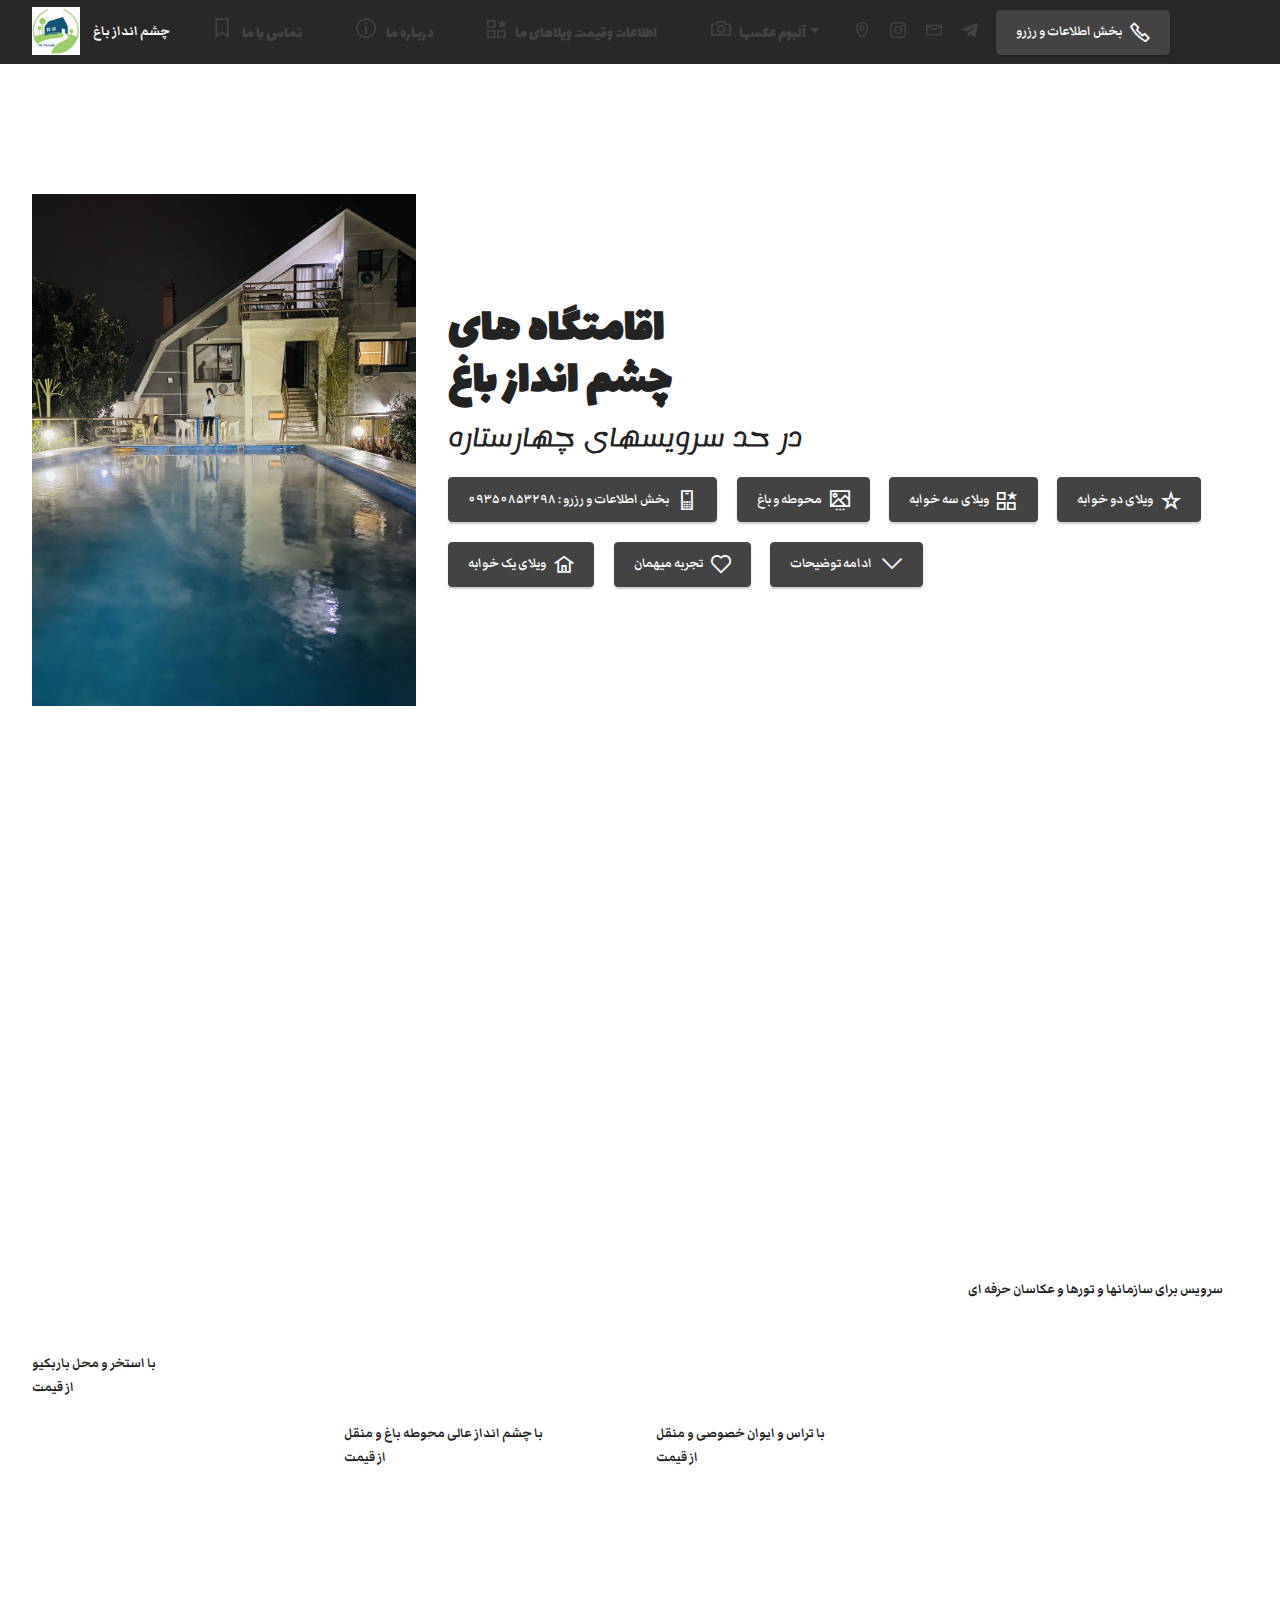
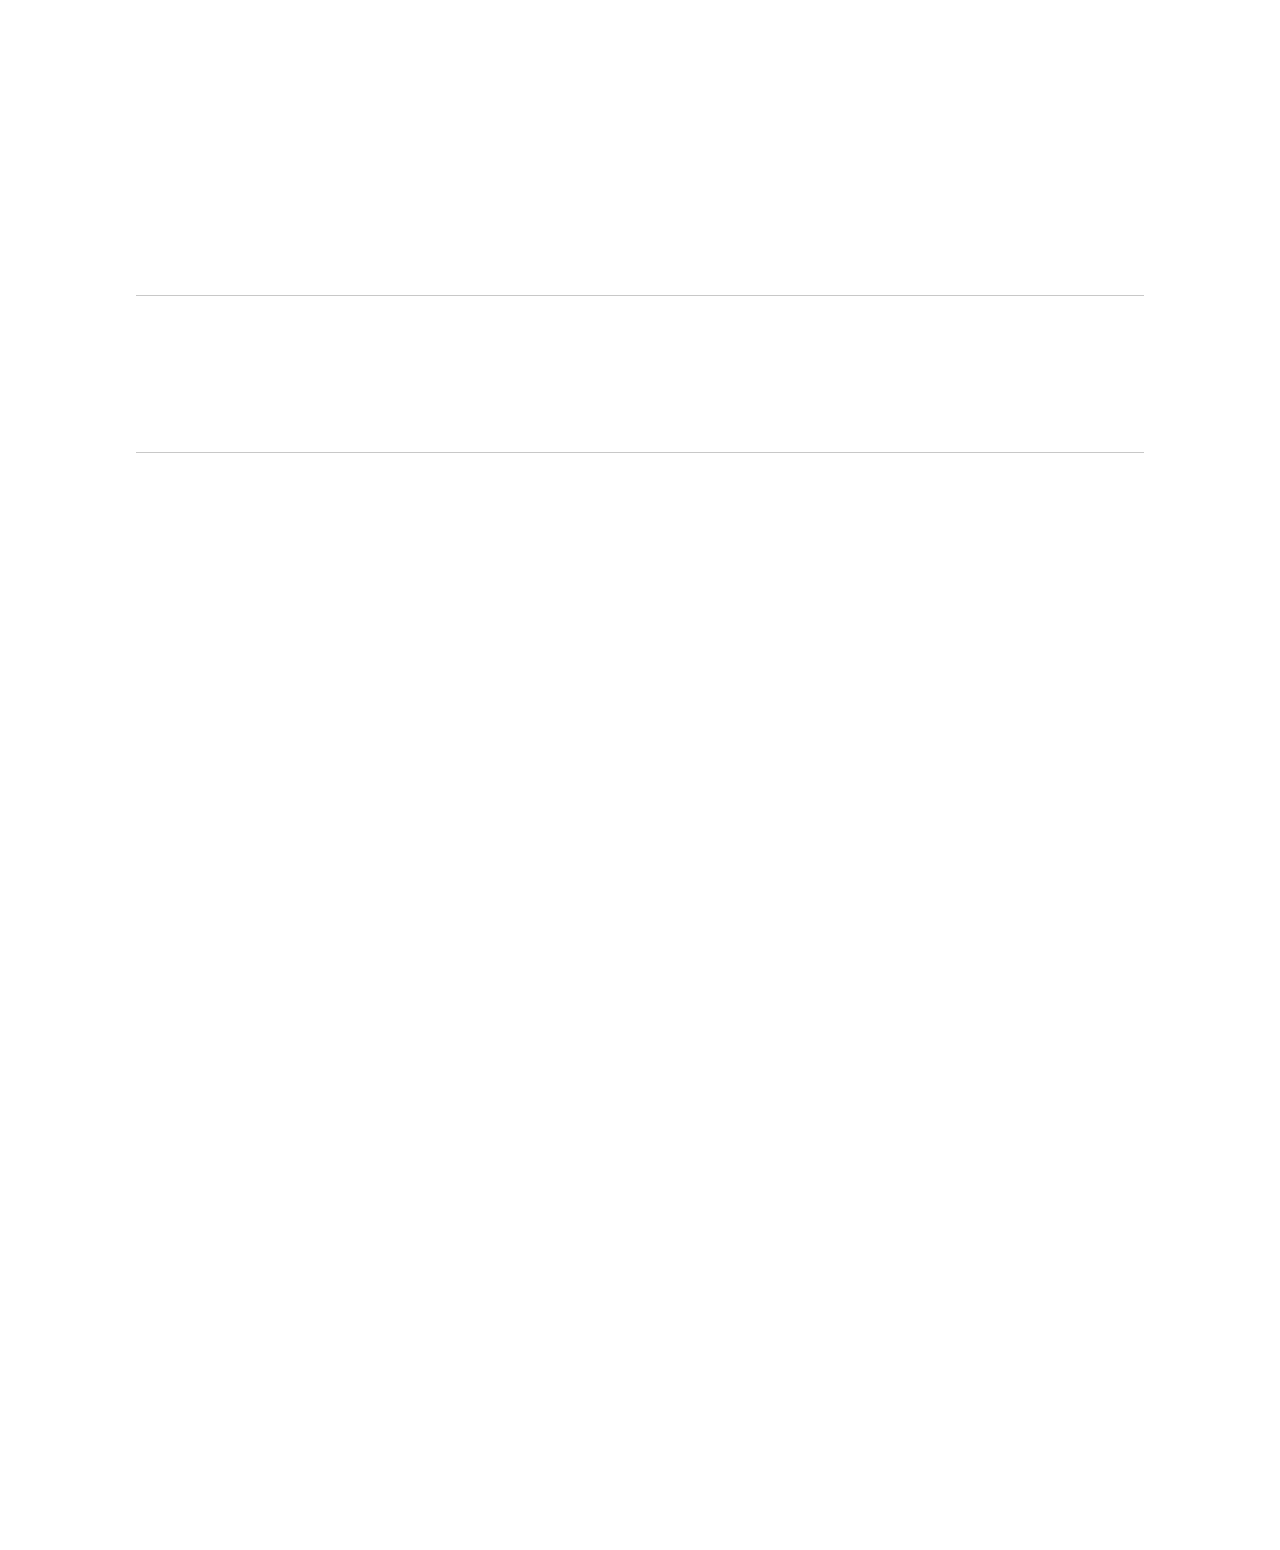
<file: page9.html>
<!DOCTYPE html>
<html  >
<head>
  <!-- Site made with Mobirise Website Builder v5.8.0, https://mobirise.com -->
  <meta charset="UTF-8">
  <meta http-equiv="X-UA-Compatible" content="IE=edge">
  <meta name="generator" content="Mobirise v5.8.0, mobirise.com">
  <meta name="twitter:card" content="summary_large_image"/>
  <meta name="twitter:image:src" content="assets/images/page9-meta.jpg">
  <meta property="og:image" content="assets/images/page9-meta.jpg">
  <meta name="twitter:title" content="Page 9">
  <meta name="viewport" content="width=device-width, initial-scale=1, minimum-scale=1">
  <link rel="shortcut icon" href="assets/images/logo-128x128-1.png" type="image/x-icon">
  <meta name="description" content="اقامتي خاطره انگيز در دل طبیعت زیبا جهت اطلاع از روزهای خالی و رزرو در واتساپ پیام دهید ۰۹۳۵۰۸۵۳۲۹۸
Agritourism(Farm House)Center with best facilities">
  
  
  <title>Page 9</title>
  <link rel="stylesheet" href="assets/web/assets/mobirise-icons2/mobirise2.css">
  <link rel="stylesheet" href="assets/bootstrap/css/bootstrap.min.css">
  <link rel="stylesheet" href="assets/bootstrap/css/bootstrap-grid.min.css">
  <link rel="stylesheet" href="assets/bootstrap/css/bootstrap-reboot.min.css">
  <link rel="stylesheet" href="assets/animatecss/animate.css">
  <link rel="stylesheet" href="assets/dropdown/css/style.css">
  <link rel="stylesheet" href="assets/socicon/css/styles.css">
  <link rel="stylesheet" href="assets/theme/css/style.css">
  <link rel="preload" href="https://fonts.googleapis.com/css?family=Lalezar:400&display=swap" as="style" onload="this.onload=null;this.rel='stylesheet'">
  <noscript><link rel="stylesheet" href="https://fonts.googleapis.com/css?family=Lalezar:400&display=swap"></noscript>
  <link rel="preload" href="https://fonts.googleapis.com/css?family=Lemonada:300,400,500,600,700&display=swap" as="style" onload="this.onload=null;this.rel='stylesheet'">
  <noscript><link rel="stylesheet" href="https://fonts.googleapis.com/css?family=Lemonada:300,400,500,600,700&display=swap"></noscript>
  <link rel="preload" href="https://fonts.googleapis.com/css?family=El+Messiri:400,500,600,700&display=swap" as="style" onload="this.onload=null;this.rel='stylesheet'">
  <noscript><link rel="stylesheet" href="https://fonts.googleapis.com/css?family=El+Messiri:400,500,600,700&display=swap"></noscript>
  <link rel="preload" href="https://fonts.googleapis.com/css?family=Markazi+Text:400,500,600,700&display=swap" as="style" onload="this.onload=null;this.rel='stylesheet'">
  <noscript><link rel="stylesheet" href="https://fonts.googleapis.com/css?family=Markazi+Text:400,500,600,700&display=swap"></noscript>
  <link rel="preload" as="style" href="assets/mobirise/css/mbr-additional.css"><link rel="stylesheet" href="assets/mobirise/css/mbr-additional.css" type="text/css">

  
  
  
</head>
<body>
  
  <section data-bs-version="5.1" class="menu menu3 cid-sm9jfIjIK8" once="menu" id="menu3-3b">
    
    <nav class="navbar navbar-dropdown navbar-fixed-top navbar-expand-lg">
        <div class="container-fluid">
            <div class="navbar-brand">
                <span class="navbar-logo">
                    <a href="index.html#features1-3y">
                        <img src="assets/images/logo-288x288.jpg" alt="VilaBaghEstakhr" style="height: 3rem;">
                    </a>
                </span>
                <span class="navbar-caption-wrap"><a class="navbar-caption text-info text-primary display-7" href="index.html#features1-3y">چشم انداز باغ</a></span>
            </div>
            <button class="navbar-toggler" type="button" data-toggle="collapse" data-bs-toggle="collapse" data-target="#navbarSupportedContent" data-bs-target="#navbarSupportedContent" aria-controls="navbarNavAltMarkup" aria-expanded="false" aria-label="Toggle navigation">
                <div class="hamburger">
                    <span></span>
                    <span></span>
                    <span></span>
                    <span></span>
                </div>
            </button>
            <div class="collapse navbar-collapse" id="navbarSupportedContent">
                <ul class="navbar-nav nav-dropdown" data-app-modern-menu="true"><li class="nav-item"><a class="nav-link link text-secondary display-4" href="index.html#footer4-w"><span class="mobi-mbri mobi-mbri-bookmark mbr-iconfont mbr-iconfont-btn"></span>
                            تماس با ما</a></li>
                    <li class="nav-item"><a class="nav-link link text-secondary display-4" href="index.html#accordion2-23"><span class="mobi-mbri mobi-mbri-info mbr-iconfont mbr-iconfont-btn"></span>
                            دربـاره ما</a></li>
                    <li class="nav-item"><a class="nav-link link text-secondary text-primary display-4" href="index.html#features4-4k"><span class="mobi-mbri mobi-mbri-features mbr-iconfont mbr-iconfont-btn"></span>اطلاعات وقیمت ویلاهای ما</a>
                    </li><li class="nav-item dropdown"><a class="nav-link link dropdown-toggle text-secondary display-4" href="VilaBaghEstakhr_gallery.html#gallery5-2g" target="_blank" data-toggle="dropdown-submenu" data-bs-toggle="dropdown" data-bs-auto-close="outside" aria-expanded="true"><span class="mobi-mbri mobi-mbri-camera mbr-iconfont mbr-iconfont-btn"></span>آلبوم عکسها</a><div class="dropdown-menu" aria-labelledby="dropdown-311"><a class="dropdown-item text-secondary text-primary display-4" href="VilaBaghEstakhr.ir-landscape-gallery.html#gallery5-2g" target="_blank"><span class="mobi-mbri mobi-mbri-photos mbr-iconfont mbr-iconfont-btn"></span>از محوطه باغ</a><a class="dropdown-item text-secondary text-primary display-4" href="VilaBaghEstakhr.ir-3bedroom.html#gallery5-4h" target="_blank" aria-expanded="false"><span class="mobi-mbri mobi-mbri-features mbr-iconfont mbr-iconfont-btn"></span>ویلای سه خوابه</a><a class="dropdown-item text-secondary text-primary display-4" href="VilaBaghEstakhr.ir-2bedroom.html#gallery5-4e" target="_blank"><span class="mobi-mbri mobi-mbri-star mbr-iconfont mbr-iconfont-btn"></span>ویلای دوخوابه</a><a class="dropdown-item text-secondary text-primary display-4" href="VilaBaghEstakhr.ir-1bedroom.html#gallery5-4b" target="_blank"><span class="mobi-mbri mobi-mbri-home mbr-iconfont mbr-iconfont-btn"></span>ویلای یک خوابه</a><a class="dropdown-item text-secondary text-primary display-4" href="page9.html#header14-3i" target="_blank"><span class="mobi-mbri mobi-mbri-hearth mbr-iconfont mbr-iconfont-btn"></span>تجربه میهمان</a></div></li></ul>
                <div class="icons-menu">
                    <a class="iconfont-wrapper" href="https://maps.app.goo.gl/fh3cFupMA6fX1Nij6" target="_blank">
                        <span class="p-2 mbr-iconfont mobi-mbri-map-pin mobi-mbri" style="color: rgb(67, 67, 67); fill: rgb(67, 67, 67);"></span>
                    </a>
                    <a class="iconfont-wrapper" href="https://www.instagram.com/vila_bagh_estakhr/" target="_blank">
                        <span class="p-2 mbr-iconfont socicon-instagram socicon" style="color: rgb(67, 67, 67); fill: rgb(67, 67, 67);"></span>
                    </a>
                    <a class="iconfont-wrapper" href="mailto:info@vilabaghestakhr.ir">
                        <span class="p-2 mbr-iconfont mobi-mbri-letter mobi-mbri" style="color: rgb(67, 67, 67); fill: rgb(67, 67, 67);"></span>
                    </a>
                    <a class="iconfont-wrapper" href="https://t.me/vila_bagh_estakhr" target="_blank">
                        <span class="p-2 mbr-iconfont socicon-telegram socicon" style="color: rgb(67, 67, 67); fill: rgb(67, 67, 67);"></span>
                    </a>
                </div>
                <div class="navbar-buttons mbr-section-btn"><a class="btn btn-secondary display-7" href="tel:+989350853298"><span class="mobi-mbri mobi-mbri-phone mbr-iconfont mbr-iconfont-btn"></span>
                        بخش اطلاعات و رزرو</a></div>
            </div>
        </div>
    </nav>
</section>

<section data-bs-version="5.1" class="header14 cid-sm9jn1fidg mbr-fullscreen" id="header14-3i">

    

    

    <div class="container-fluid">
        <div class="row justify-content-center align-items-center">
            <div class="col-12 col-md-4 image-wrapper">
                <a href="page9.html#features4-4m"><img src="assets/images/hero-shot-2000x2666.jpg" alt="ویلا باغ - ویلای سه خواب"></a>
            </div>
            <div class="col-12 col-md">
                <div class="text-wrapper">
                    <h1 class="mbr-section-title mbr-fonts-style mb-3 display-1"><strong>اقامتگاه های</strong><br><strong> چشم انداز باغ</strong><br></h1>
                    <p class="mbr-text mbr-fonts-style display-2">در حد سرویسهای چهارستاره</p>
                    <div class="mbr-section-btn mt-3"><a class="btn btn-secondary display-7" href="tel:+989125166673"><span class="mobi-mbri mobi-mbri-mobile mbr-iconfont mbr-iconfont-btn"></span>بخش اطلاعات و رزرو : ۰۹۳۵۰۸۵۳۲۹۸<br></a> <a class="btn btn-secondary display-7" href="VilaBaghEstakhr.ir-landscape-gallery.html#gallery5-2g"><span class="mobi-mbri mobi-mbri-image-slider mbr-iconfont mbr-iconfont-btn"></span>محوطه و باغ<br></a> <a class="btn btn-secondary display-7" href="VilaBaghEstakhr.ir-3bedroom.html#gallery5-4h"><span class="mobi-mbri mobi-mbri-features mbr-iconfont mbr-iconfont-btn"></span>ویلای سه خوابه<br></a> <a class="btn btn-secondary display-7" href="VilaBaghEstakhr.ir-2bedroom.html#gallery5-4e"><span class="mobi-mbri mobi-mbri-star mbr-iconfont mbr-iconfont-btn"></span>ویلای دو خوابه<br></a> <a class="btn btn-secondary display-7" href="VilaBaghEstakhr.ir-1bedroom.html"><span class="mobi-mbri mobi-mbri-home mbr-iconfont mbr-iconfont-btn"></span>ویلای یک خوابه<br></a> <a class="btn btn-secondary display-7" href="page9.html#top"><span class="mobi-mbri mobi-mbri-hearth mbr-iconfont mbr-iconfont-btn"></span>تجربه میهمان<br></a> <a class="btn btn-secondary display-7" href="page9.html#features4-4m"><span class="mobi-mbri mobi-mbri-arrow-down mbr-iconfont mbr-iconfont-btn"></span>ادامه توضیحات&nbsp;<br></a></div>
                </div>
            </div>
        </div>
    </div>
</section>

<section data-bs-version="5.1" class="features4 cid-tyaPlSQy3A" id="features4-4m">
    
    
    <div class="container-fluid">
        <div class="mbr-section-head">
            <h4 class="mbr-section-title mbr-fonts-style align-center mb-0 display-1"><strong>اقامتگاه های ما</strong><br><strong>در حد سرویسهای چهار ستاره</strong><br></h4>
            <h5 class="mbr-section-subtitle mbr-fonts-style align-center mb-0 mt-2 display-1">یک، دو و سه خوابه</h5>
        </div>
        <div class="row mt-4">
            <div class="item features-image сol-12 col-md-6 col-lg-3 active">
                <div class="item-wrapper">
                    <div class="item-img">
                        <a href="VilaBaghEstakhr.ir-3bedroom.html#gallery5-4h"><img src="assets/images/whatsapp-image-2022-04-25-at-7.01.47-pm-2-696x522.jpg" alt="ویلا باغ - ویلای سه خواب" title="" data-slide-to="0" data-bs-slide-to="0"></a>
                    </div>
                    <div class="item-content">
                        <h5 class="item-title mbr-fonts-style display-5"><strong>⭐️ویلای سه خوابه</strong></h5>
                        <h6 class="item-subtitle mbr-fonts-style mt-1 display-7"><strong>با استخر و محل باربکیو&nbsp;</strong><br><strong>از قیمت</strong><br></h6>
                        <p class="mbr-text mbr-fonts-style mt-3 display-7">‌‌👨‍👩‍👧‍👧&nbsp; &nbsp;ظرفیت:&nbsp;۱۰ نفر<br>(مهمان۶ + ۴اضافه)<br>‌🛌 تخت دونفره&nbsp;(سه عدد)<br>مبل تختخواب شو دو نفره (دو عدد)<br>‌ ‌📐متراژ: ۱۵۰ مترمربع
<br>‌ ‌‌‌‌‌‌‌✔یخچال-فریزر و گاز فردار<br>🌡️&nbsp;سیستم گرمایشی: شوفاژ<br>🔥&nbsp;<strong>شومینه چوبی</strong><br>‌‌❄️سیستم سرمایشی: اسپیلیت
<br>‌‌‌ ‌🚾سرویس بهداشتی و حمام (۱عدد)<br>سرویس اضافه بهداشتی ایرانی
<br>در محوطه<br><a href="tel:+989125166673" class="text-info">‌‌‌‌☎️رزرو تلفنی: ‌۰۹۳۵۰۸۵۳۲۹۸</a></p>
                    </div>
                    <div class="mbr-section-btn item-footer mt-2"><a href="VilaBaghEstakhr.ir-3bedroom.html#gallery5-4h" class="btn item-btn btn-primary display-7" target="_blank"><span class="mobi-mbri mobi-mbri-image-slider mbr-iconfont mbr-iconfont-btn"></span>گالری عکس</a></div>
                </div>
            </div><div class="item features-image сol-12 col-md-6 col-lg-3">
                <div class="item-wrapper">
                    <div class="item-img">
                        <a href="VilaBaghEstakhr.ir-2bedroom.html#gallery5-4e"><img src="assets/images/200718141-912023199358676-5582466277002005823-n-640x640.jpg" alt="ویلا باغ - ویلای دو خوابه" title="" data-slide-to="1" data-bs-slide-to="1"></a>
                    </div>
                    <div class="item-content">
                        <h5 class="item-title mbr-fonts-style display-5"><strong>ویلای دو خوابه</strong></h5>
                        <h6 class="item-subtitle mbr-fonts-style mt-1 display-7"><strong>با چشم انداز عالی محوطه باغ و منقل</strong><br><strong>از قیمت</strong></h6>
                        <p class="mbr-text mbr-fonts-style mt-3 display-7">‌‌👨‍👩‍👧‍👧&nbsp; &nbsp;ظرفیت: ۶نفر<br>(مهمان۴ + ۲اضافه)<br>‌‌🛌 (دو عدد) تخت دو نفره<br>
مبل تختخواب شو دو نفره (یک عدد)<br>‌ ‌📐متراژ: ۸۵ مترمربع
<br>‌
‌ ‌‌‌‌‌‌‌✔یخچال-فریزر و گاز رومیزی<br>🌡️&nbsp;سیستم گرمایشی: شوفاژ
<br>‌
‌❄️سیستم سرمایشی: اسپیلیت
<br>‌‌‌ ‌🚾سرویس بهداشتی و حمام (۱عدد)<br>سرویس اضافه بهداشتی ایرانی
<br>در محوطه<br><br><a href="tel:+989125166673" class="text-info">‌‌‌‌☎️رزرو تلفنی: ‌۰۹۳۵۰۸۵۳۲۹۸</a></p>
                    </div>
                    <div class="mbr-section-btn item-footer mt-2"><a href="VilaBaghEstakhr.ir-2bedroom.html#gallery5-4e" class="btn item-btn btn-primary display-7" target="_blank"><span class="mobi-mbri mobi-mbri-image-slider mbr-iconfont mbr-iconfont-btn"></span>گالری عکس</a></div>
                </div>
            </div>
            <div class="item features-image сol-12 col-md-6 col-lg-3">
                <div class="item-wrapper">
                    <div class="item-img">
                        <a href="VilaBaghEstakhr.ir-1bedroom.html#gallery5-4b"><img src="assets/images/206713877-310462904133084-3760022878960788393-n-640x640.jpg" alt="ویلا باغ - ویلای تک خوابه" title="" data-slide-to="2" data-bs-slide-to="2"></a>
                    </div>
                    <div class="item-content">
                        <h5 class="item-title mbr-fonts-style display-5"><strong>ویلای یک خوابه</strong></h5>
                        <h6 class="item-subtitle mbr-fonts-style mt-1 display-7"><strong>با تراس و ایوان خصوصی و منقل</strong><br><strong>از قیمت</strong></h6>
                        <p class="mbr-text mbr-fonts-style mt-3 display-7">👨‍👩‍👧‍👧&nbsp; &nbsp;ظرفیت: ۴ نفر&nbsp;<br>(مهمان۲ + ۲اضافه)<br>‌‌🛌 تخت دو نفره
‌(یک عدد)<br>
مبل تختخواب شو (یک عدد)<br>‌ ‌📐متراژ:&nbsp;۶۳ مترمربع
<br>‌‌ ‌‌‌‌‌‌‌✔یخچال-فریزر و گاز رومیزی<br>🌡️سیستم گرمایشی: شوفاژ
<br>‌
‌❄️سیستم سرمایشی: اسپیلیت
<br>‌‌‌
‌🚾سرویس بهداشتی و حمام (۱عدد)<br>سرویس اضافه بهداشتی ایرانی<br>در محوطه<br><br><a href="tel:+989125166673" class="text-info">‌‌‌‌☎️رزرو تلفنی: ‌۰۹۳۵۰۸۵۳۲۹۸</a><br></p>
                    </div>
                    <div class="mbr-section-btn item-footer mt-2"><a href="VilaBaghEstakhr.ir-1bedroom.html#gallery5-4b" class="btn item-btn btn-primary display-7" target="_blank"><span class="mobi-mbri mobi-mbri-image-slider mbr-iconfont mbr-iconfont-btn"></span>گالری عکس</a></div>
                </div>
            </div><div class="item features-image сol-12 col-md-6 col-lg-3">
                <div class="item-wrapper">
                    <div class="item-img">
                        <a href="VilaBaghEstakhr.ir-1bedroom.html#gallery5-4b"><img src="assets/images/whatsapp-image-2022-04-21-at-4.36.52-pm-640x311.jpg" alt="ویلا باغ - ویلای تک خوابه" title="" data-slide-to="3" data-bs-slide-to="3"></a>
                    </div>
                    <div class="item-content">
                        <h5 class="item-title mbr-fonts-style display-5"><strong>پیشنهادات ویژه ما</strong></h5>
                        <h6 class="item-subtitle mbr-fonts-style mt-1 display-7"><strong>سرویس برای سازمانها و تورها و عکاسان حرفه ای</strong></h6>
                        <p class="mbr-text mbr-fonts-style mt-3 display-7">سازمانها، شرکتها و فعالین حقیقی و حقوقی در حوزه هــــای مختلف، در صورت نیاز وتمایل می توانند جهت برگزاری نشستهــای تخصصی و یـا ارایه امکانات اقامتــی و رفاهـــی به کارکنــــان و مدعـــوین منتخب خود، مجموعـــــــه را بصــورت یکجـــــا و اختصاصـی (با قیمتهای ویژه تخفیفی)&nbsp; رزرو نموده و نشستها و همایشهـــــای خود را در محیطـــــی صمیمــــی و با خاطــــره ای دل انگیـــــز بـــــــــرای شــــــــرکت کنندگــــــان همراه سازند</p>
                    </div>
                    <div class="mbr-section-btn item-footer mt-2"><a href="page9.html#content6-3e" class="btn item-btn btn-primary display-7"><span class="mobi-mbri mobi-mbri-calendar mbr-iconfont mbr-iconfont-btn"></span>رزرو اختصاصی</a></div>
                </div>
            </div>
            
            
        </div>
    </div>
</section>

<section data-bs-version="5.1" class="content6 cid-sm9jfLhaLh" id="content6-3e">
    
    <div class="container-fluid">
        <div class="row justify-content-center">
            <div class="col-md-12 col-lg-10">
                <hr class="line">
                <p class="mbr-text align-center mbr-fonts-style my-4 display-5">شرایط استفاده<br>استفاده از خدمات مجموعه با هماهنگی و رزرو قبلی امکان‌پذیر می‌باشد<br>جهت اطلاع از هزینه ها : ‌<strong><a href="tel:+989350853298" class="text-primary">☎️ تماس حاصل فرمایید</a></strong><br></p>
                <hr class="line">
            </div>
        </div>
    </div>
</section>

<section data-bs-version="5.1" class="features9 cid-sm9jfLHQD0" id="features10-3f">
    <!---->
    
    
    <div class="container">
        <div class="mbr-section-head">
            <h3 class="mbr-section-title mbr-fonts-style mb-0 display-1"><strong>درباره ما</strong></h3>
            <h4 class="mbr-section-subtitle mbr-fonts-style mb-0 mt-2 display-5">اقامتگاه های چشم انداز باغ</h4>
        </div>
        <div class="row mt-4">
            <div class="card col-12">
                <div class="card-wrapper">
                    <div class="top-line row">
                        <div class="col">
                            <h4 class="card-title mbr-fonts-style display-5"><strong>موقعیت مکانی و شرایط محیطی</strong></h4>
                        </div>
                        <div class="col-auto">
                            <p class="price mbr-fonts-style display-5"></p>
                        </div>
                    </div>
                    <div class="bottom-line">
                        <p class="mbr-text mbr-fonts-style display-7">اقامتگاه های چشم انداز باغ مجموعه‌ای زیبا در منطقه‌ای بکر و خوش آب و هوا در استان مازندران، در بخش‌های مرتفع اطراف قائم شهر می‌باشد
<br>این مجموعه با نزدیکی به محل شما و دسترسی آسان در ابتدای جاده فیروزکوه، تجربه ای متفاوت در دل طبیعت و محیطی آرام در ۳۰۰۰۰ متر باغ، جهت اقامت و برگزاری اجتماعات برای شما و همراهان گرامی فراهم می نماید که فراموش نخواهد شد</p>
                    </div>
                </div>
            </div>
            <div class="card col-12">
                <div class="card-wrapper">
                    <div class="top-line row">
                        <div class="col">
                            <h4 class="card-title mbr-fonts-style display-5"><strong>چشم‌انداز و اهداف مجموعه</strong></h4>
                        </div>
                        <div class="col-auto">
                            <p class="price mbr-fonts-style display-5"></p>
                        </div>
                    </div>
                    <div class="bottom-line">
                        <p class="mbr-text mbr-fonts-style display-7">فلسفه بنیانگزاران و مدیریت، بر ایجاد و توسعه مجموعه ای اقامتی متمرکز بوده که تجربه حضوری دلپذیر در محیطی صمیمی و در عین حال حرفه ای، به فراخور نیازها وانتطارات، برای مهمانان چه در قالب سازمانی و یا شخصی فراهم آورد
<br>نیل بدین مقصود جز با بهبود مستمر کارآیی از طریق ارتباط دوجانبه با میهمانان گرامی میسر نمی شود، ما نیز در همین راستا به دنبال توسعه خدمات و رضایتمندی شما عزیزان، نقشه راه خود را اینچنین ترسیم نمودیم و به روزی می اندیشیم که همچون خانواده ای صمیمی به همراه یکدیگر مراتب پیشرفت و بهبود کیفیت را طی کنیم</p>
                    </div>
                </div>
            </div>
            <div class="card col-12">
                <div class="card-wrapper">
                    <div class="top-line row">
                        <div class="col">
                            <h4 class="card-title mbr-fonts-style display-5"><strong>آگاهی از برنامه ها</strong></h4>
                        </div>
                        <div class="col-auto">
                            <p class="price mbr-fonts-style display-5"></p>
                        </div>
                    </div>
                    <div class="bottom-line">
                        <p class="mbr-text mbr-fonts-style display-7">جهت آگاهی از برنامه‌های این مجموعه، ارتباط با مدیریت، اطلاع از نحوه رزرو و انعکاس نظرات و پیشنهادات خود می‌توانید به <a href="https://www.instagram.com/vila_bagh_estakhr/" class="text-primary" target="_blank"><strong>اینستاگرام اقامتگاه چشم انداز باغ</strong></a>  مراجعه نمایید
<br>امید است با همت مضاعف و عشق به سرزمین مادری نتیجه‌ای درخشان حاصل گردد<br></p>
                    </div>
                </div>
            </div>
            
            
            
            
            
            
            
            
            
        </div>
    </div>
</section>

<section data-bs-version="5.1" class="footer4 cid-sm9nV0xXNL" once="footers" id="footer4-3j">

    
    
    <div class="container">
        <div class="row mbr-white">
            <div class="col-6 col-lg-3">
                <div class="media-wrap col-md-8 col-12">
                    <a href="index.html#features1-3y">
                        <img src="assets/images/logo-337x337.jpg" alt="vila_bagh_estakhr  ويلا_باغ_استخر🍀اقامتگاه چشم انداز باغ  اقامتي خاطر انگيز در دل طبیعت زیبا جهت اطلاع از روزهای خالی و رزرو در واتزاپ پیام دهید ۰۹۳۵۰۸۵۳۲۹۸ Agritourism(Farm House)Center with best facilities">
                    </a>
                </div>
            </div>
            <div class="col-12 col-md-6 col-lg-3">
                <h5 class="mbr-section-subtitle mbr-fonts-style mb-2 display-4"></h5>
                <p class="mbr-text mbr-fonts-style mb-4 display-7">✔️<strong>دارای مجوز از اداره گردشگری&nbsp; &nbsp; &nbsp; &nbsp; &nbsp; &nbsp; &nbsp; &nbsp; &nbsp; &nbsp;&nbsp;</strong></p>
                <h5 class="mbr-section-subtitle mbr-fonts-style mb-3 display-7"><strong>ما را در شبکه های اجتماعی دنبال کنید&nbsp; &nbsp; &nbsp; &nbsp; &nbsp; &nbsp; &nbsp; &nbsp; &nbsp; &nbsp; &nbsp; &nbsp;</strong></h5>
                <div class="social-row display-7">
                    <div class="soc-item">
                        <a href="https://www.instagram.com/vila_bagh_estakhr/" target="_blank">
                            <span class="mbr-iconfont socicon-instagram socicon" style="color: rgb(228, 63, 63); fill: rgb(228, 63, 63);"></span>
                        </a>
                    </div>
                    <div class="soc-item">
                        <a href="https://wa.me/989350853298">
                            <span class="mbr-iconfont socicon-whatsapp socicon" style="color: rgb(81, 179, 15); fill: rgb(81, 179, 15);"></span>
                        </a>
                    </div>
                    <div class="soc-item">
                        <a href="https://t.me/vila_bagh_estakhr" target="_blank">
                            <span class="mbr-iconfont socicon-telegram socicon" style="color: rgb(68, 121, 217); fill: rgb(68, 121, 217);"></span>
                        </a>
                    </div>
                    <div class="soc-item">
                        <a href="tel:+989350853298">
                            <span class="mbr-iconfont mobi-mbri-phone mobi-mbri" style="color: rgb(1, 33, 105); fill: rgb(1, 33, 105);"></span>
                        </a>
                    </div>
                </div>
            </div>
            <div class="col-12 col-md-6 col-lg-3">
                <h5 class="mbr-section-subtitle mbr-fonts-style mb-2 display-4"><strong>روشهای تماس</strong></h5>
                <ul class="list mbr-fonts-style display-7">
                    <li class="mbr-text item-wrap"><em><strong><a href="mailto:info@vilabaghestakhr.ir" class="text-white">info@vilabaghestakhr.ir</a></strong></em>&nbsp;: پست الکترونیک</li><li class="mbr-text item-wrap">
</li><li class="mbr-text item-wrap"><span style="font-size: 1rem;">&nbsp;بخش اطلاعات و رزرو:&nbsp; &nbsp; &nbsp;&nbsp;</span><a href="tel:+989350853298" class="text-white text-primary" style="font-size: 1rem;"><strong>۰۹۳۵۰۸۵۳۲۹۸</strong></a></li><li class="mbr-text item-wrap"><strong>&nbsp;تماس با مدیریت فقط برای انتقادات و پیشنهادات</strong></li><li class="mbr-text item-wrap"><a href="mailto:foadav@gmail.com" class="text-info">foadav@gmail.com</a>&nbsp; &nbsp; &nbsp; &nbsp;: پست الکترونیک</li><li class="mbr-text item-wrap">&nbsp;شمـــاره تمــــاس :&nbsp; &nbsp; &nbsp; &nbsp; &nbsp; &nbsp; &nbsp; &nbsp;<a href="tel:+989120853294" class="text-info">۰۹۱۲۰۸۵۳۲۹۴</a></li>
                </ul>
            </div>
            <div class="col-12 col-md-6 col-lg-3">
                <h5 class="mbr-section-subtitle mbr-fonts-style mb-2 display-4"><strong>آدرس</strong></h5>
                <ul class="list mbr-fonts-style display-7">
                    <li class="mbr-text item-wrap"><span style="font-size: 1rem;">از سمت شیرگاه ۵ کیلومتر قائمشهر- بسمت روستای واسکس- نرسیده به وسطی کلا - انتهاکوچه ونوشه۹</span></li><li class="mbr-text item-wrap"><a href="https://maps.app.goo.gl/fh3cFupMA6fX1Nij6" class="text-primary" target="_blank" style="font-size: 1rem;"><strong>📍🗺️ برای مسیریابی کلیک کنید&nbsp;</strong></a><br></li>
                </ul>
            </div>
            <div class="col-12 mt-4">
                <p class="mbr-text mb-0 mbr-fonts-style copyright align-center display-7"></p><p>
                    <a href="index.html#accordion2-23" class="text-primary"></a>© Copyright 2023 <strong>VilaBaghEstakhr</strong><br>All Rights Reserved<br></p><p>کلیه حقوق مادی و معنوی این سایت متعلق به <br><a href="index.html#features1-3y" class="text-primary"><strong>اقامتگاه چشم انداز باغ</strong></a>&nbsp;میباشد&nbsp;©</p>
            </div>
        </div>
    </div>
</section>

<section data-bs-version="5.1" class="social1 cid-sm9jfNQKcV" id="share1-3h">
    
    
    

    <div class="container">
        <div class="media-container-row">
            <div class="col-12">
                <h3 class="mbr-section-title mb-3 align-center mbr-fonts-style display-5"><strong>صفحه ما را به اشتراک بگذارید</strong></h3>
                <div>
                    <div class="mbr-social-likes align-center">
                        <span class="btn btn-social socicon-bg-facebook facebook m-2">
                            <i class="socicon socicon-facebook"></i>
                        </span>
                        <span class="btn btn-social twitter socicon-bg-twitter m-2">
                            <i class="socicon socicon-twitter"></i>
                        </span>
                        
                        
                        <span class="btn btn-social pinterest socicon-bg-pinterest m-2">
                            <i class="socicon socicon-pinterest"></i>
                        </span>
                        
                    </div>
                </div>
            </div>
        </div>
    </div>
</section><section class="display-7" style="padding: 0;align-items: center;justify-content: center;flex-wrap: wrap;    align-content: center;display: flex;position: relative;height: 4rem;"><a href="https://mobiri.se/445191" style="flex: 1 1;height: 4rem;position: absolute;width: 100%;z-index: 1;"><img alt="" style="height: 4rem;" src="[data-uri]"></a><p style="margin: 0;text-align: center;" class="display-7">Designed with &#8204;</p><a style="z-index:1" href="https://mobirise.com"> Website Software</a></section><script src="assets/bootstrap/js/bootstrap.bundle.min.js"></script>  <script src="assets/smoothscroll/smooth-scroll.js"></script>  <script src="assets/ytplayer/index.js"></script>  <script src="assets/dropdown/js/navbar-dropdown.js"></script>  <script src="assets/sociallikes/social-likes.js"></script>  <script src="assets/theme/js/script.js"></script>  
  
  
 <div id="scrollToTop" class="scrollToTop mbr-arrow-up"><a style="text-align: center;"><i class="mbr-arrow-up-icon mbr-arrow-up-icon-cm cm-icon cm-icon-smallarrow-up"></i></a></div>
    <input name="animation" type="hidden">
  </body>
</html>
</file>
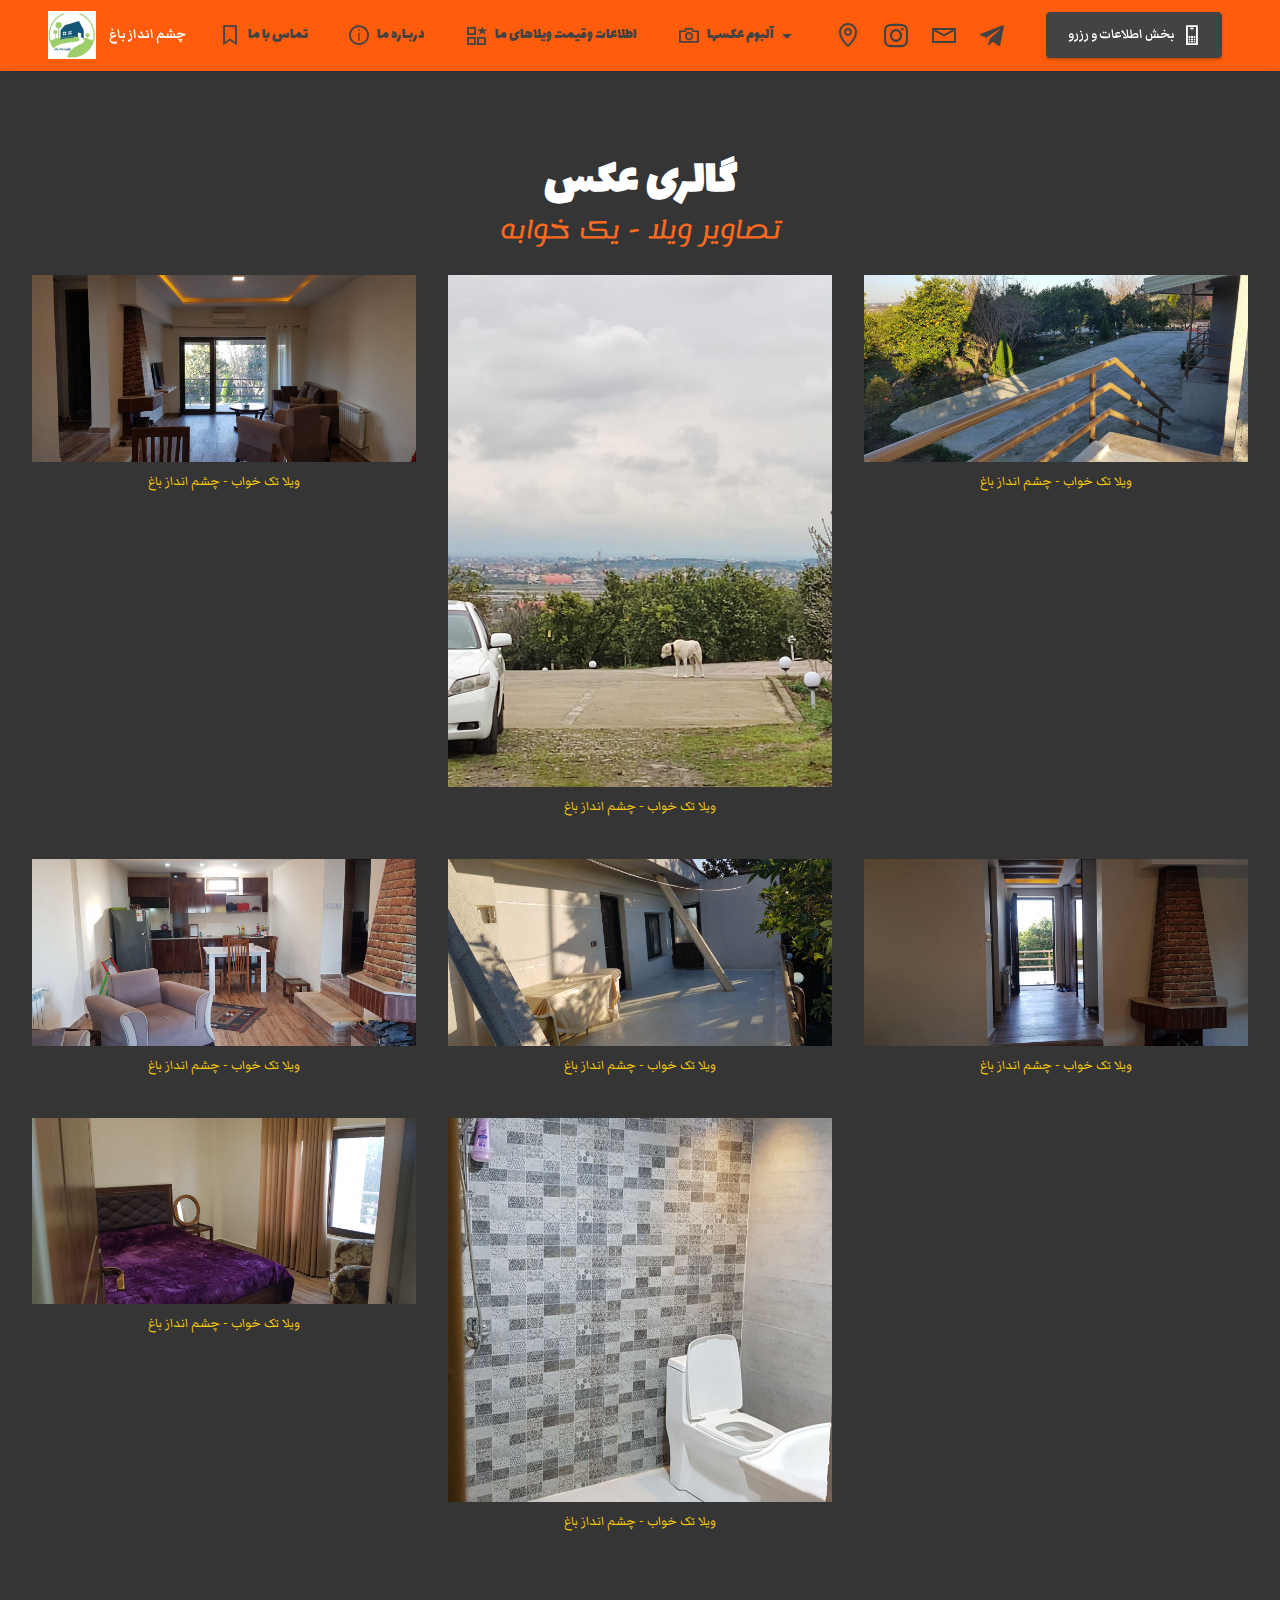
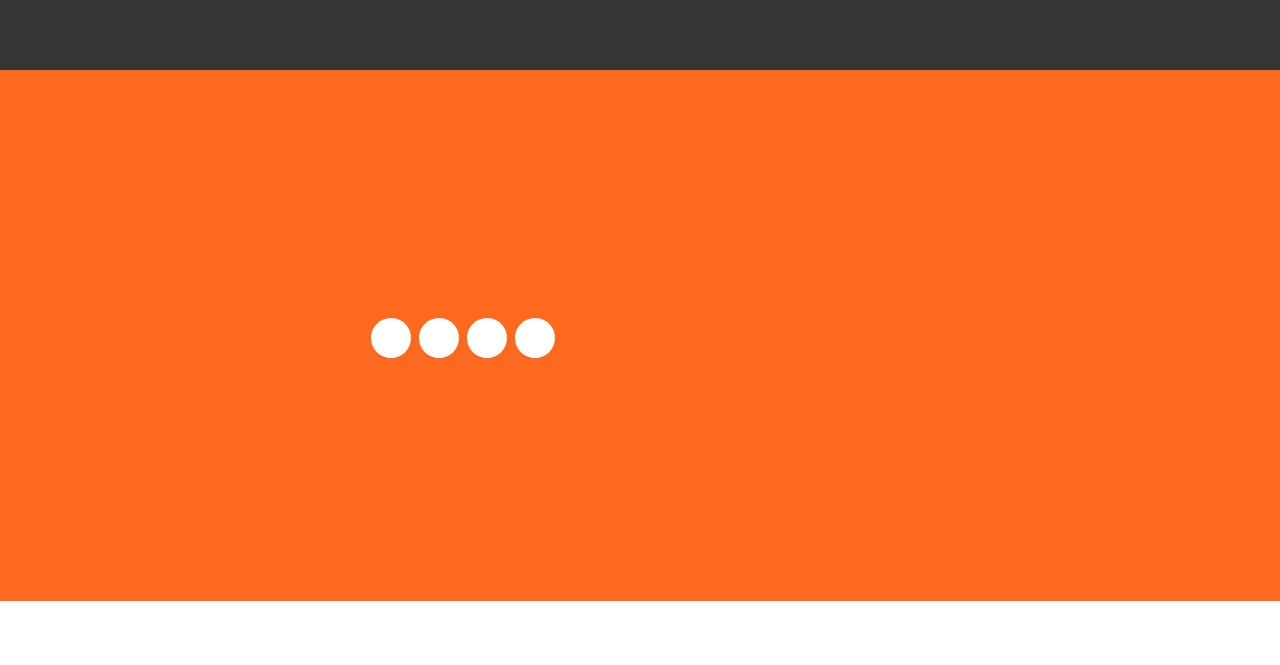
<file: VilaBaghEstakhr.ir-1bedroom.html>
<!DOCTYPE html>
<html  >
<head>
  <!-- Site made with Mobirise Website Builder v5.8.4, https://mobirise.com -->
  <meta charset="UTF-8">
  <meta http-equiv="X-UA-Compatible" content="IE=edge">
  <meta name="generator" content="Mobirise v5.8.4, mobirise.com">
  <meta name="twitter:card" content="summary_large_image"/>
  <meta name="twitter:image:src" content="assets/images/VilaBaghEstakhr.ir-1bedroom-meta.jpg">
  <meta property="og:image" content="assets/images/VilaBaghEstakhr.ir-1bedroom-meta.jpg">
  <meta name="twitter:title" content="گالری عکس - ویلا تک خواب">
  <meta name="viewport" content="width=device-width, initial-scale=1, minimum-scale=1">
  <link rel="shortcut icon" href="assets/images/logo-128x128-1.png" type="image/x-icon">
  <meta name="description" content="اقامتي خاطره انگيز در دل طبیعت زیبا جهت اطلاع از روزهای خالی و رزرو در واتساپ پیام دهید ۰۹۳۵۰۸۵۳۲۹۸
Agritourism(Farm House)Center with best facilities">
  
  
  <title>گالری عکس - ویلا تک خواب</title>
  <link rel="stylesheet" href="assets/web/assets/mobirise-icons2/mobirise2.css">
  <link rel="stylesheet" href="assets/bootstrap/css/bootstrap.min.css">
  <link rel="stylesheet" href="assets/bootstrap/css/bootstrap-grid.min.css">
  <link rel="stylesheet" href="assets/bootstrap/css/bootstrap-reboot.min.css">
  <link rel="stylesheet" href="assets/animatecss/animate.css">
  <link rel="stylesheet" href="assets/dropdown/css/style.css">
  <link rel="stylesheet" href="assets/socicon/css/styles.css">
  <link rel="stylesheet" href="assets/theme/css/style.css">
  <link rel="preload" href="https://fonts.googleapis.com/css?family=Lalezar:400&display=swap" as="style" onload="this.onload=null;this.rel='stylesheet'">
  <noscript><link rel="stylesheet" href="https://fonts.googleapis.com/css?family=Lalezar:400&display=swap"></noscript>
  <link rel="preload" href="https://fonts.googleapis.com/css?family=Lemonada:300,400,500,600,700&display=swap" as="style" onload="this.onload=null;this.rel='stylesheet'">
  <noscript><link rel="stylesheet" href="https://fonts.googleapis.com/css?family=Lemonada:300,400,500,600,700&display=swap"></noscript>
  <link rel="preload" href="https://fonts.googleapis.com/css?family=El+Messiri:400,500,600,700&display=swap" as="style" onload="this.onload=null;this.rel='stylesheet'">
  <noscript><link rel="stylesheet" href="https://fonts.googleapis.com/css?family=El+Messiri:400,500,600,700&display=swap"></noscript>
  <link rel="preload" href="https://fonts.googleapis.com/css?family=Markazi+Text:400,500,600,700&display=swap" as="style" onload="this.onload=null;this.rel='stylesheet'">
  <noscript><link rel="stylesheet" href="https://fonts.googleapis.com/css?family=Markazi+Text:400,500,600,700&display=swap"></noscript>
  <link rel="preload" as="style" href="assets/mobirise/css/mbr-additional.css"><link rel="stylesheet" href="assets/mobirise/css/mbr-additional.css" type="text/css">

  
  
  
</head>
<body>
  
  <section data-bs-version="5.1" class="menu menu3 cid-twR3iEe9Bu" once="menu" id="menu3-4d">
    
    <nav class="navbar navbar-dropdown navbar-fixed-top navbar-expand-lg">
        <div class="container-fluid">
            <div class="navbar-brand">
                <span class="navbar-logo">
                    <a href="index.html#features1-4s">
                        <img src="assets/images/logo-288x288.jpg" alt="VilaBaghEstakhr.ir" style="height: 3rem;">
                    </a>
                </span>
                <span class="navbar-caption-wrap"><a class="navbar-caption text-info text-primary display-7" href="index.html#features1-4s">چشم انداز باغ</a></span>
            </div>
            <button class="navbar-toggler" type="button" data-toggle="collapse" data-bs-toggle="collapse" data-target="#navbarSupportedContent" data-bs-target="#navbarSupportedContent" aria-controls="navbarNavAltMarkup" aria-expanded="false" aria-label="Toggle navigation">
                <div class="hamburger">
                    <span></span>
                    <span></span>
                    <span></span>
                    <span></span>
                </div>
            </button>
            <div class="collapse navbar-collapse" id="navbarSupportedContent">
                <ul class="navbar-nav nav-dropdown" data-app-modern-menu="true"><li class="nav-item"><a class="nav-link link text-secondary display-4" href="index.html#footer4-w"><span class="mobi-mbri mobi-mbri-bookmark mbr-iconfont mbr-iconfont-btn"></span>
                            تماس با ما</a></li>
                    <li class="nav-item"><a class="nav-link link text-secondary display-4" href="index.html#accordion2-23"><span class="mobi-mbri mobi-mbri-info mbr-iconfont mbr-iconfont-btn"></span>
                            دربـاره ما</a></li>
                    <li class="nav-item"><a class="nav-link link text-secondary text-primary display-4" href="index.html#features4-4n"><span class="mobi-mbri mobi-mbri-features mbr-iconfont mbr-iconfont-btn"></span>اطلاعات وقیمت ویلاهای ما</a>
                    </li><li class="nav-item dropdown"><a class="nav-link link dropdown-toggle text-secondary display-4" href="VilaBaghEstakhr_gallery.html#gallery5-2g" target="_blank" data-toggle="dropdown-submenu" data-bs-toggle="dropdown" data-bs-auto-close="outside" aria-expanded="false"><span class="mobi-mbri mobi-mbri-camera mbr-iconfont mbr-iconfont-btn"></span>آلبوم عکسها</a><div class="dropdown-menu" aria-labelledby="dropdown-311"><a class="dropdown-item text-secondary text-primary display-4" href="VilaBaghEstakhr.ir-landscape-gallery.html#gallery5-2g" target="_blank"><span class="mobi-mbri mobi-mbri-photos mbr-iconfont mbr-iconfont-btn"></span>از محوطه باغ</a><a class="dropdown-item text-secondary text-primary display-4" href="VilaBaghEstakhr.ir-3bedroom.html#gallery5-4h" target="_blank" aria-expanded="false"><span class="mobi-mbri mobi-mbri-features mbr-iconfont mbr-iconfont-btn"></span>ویلای سه خوابه</a><a class="dropdown-item text-secondary text-primary display-4" href="VilaBaghEstakhr.ir-2bedroom.html#gallery5-4e" target="_blank"><span class="mobi-mbri mobi-mbri-star mbr-iconfont mbr-iconfont-btn"></span>ویلای دوخوابه</a><a class="dropdown-item text-secondary text-primary display-4" href="VilaBaghEstakhr.ir-1bedroom.html#gallery5-4b" target="_blank"><span class="mobi-mbri mobi-mbri-home mbr-iconfont mbr-iconfont-btn"></span>ویلای یک خوابه</a><a class="dropdown-item text-secondary text-primary display-4" href="VilaBaghEstakhr.ir-GuestsSentiments.html#gallery5-4o" target="_blank"><span class="mobi-mbri mobi-mbri-hearth mbr-iconfont mbr-iconfont-btn"></span>تجربه میهمان</a></div></li></ul>
                <div class="icons-menu">
                    <a class="iconfont-wrapper" href="https://maps.app.goo.gl/fh3cFupMA6fX1Nij6" target="_blank">
                        <span class="p-2 mbr-iconfont mobi-mbri-map-pin mobi-mbri" style="color: rgb(67, 67, 67); fill: rgb(67, 67, 67);"></span>
                    </a>
                    <a class="iconfont-wrapper" href="https://www.instagram.com/vila_bagh_estakhr/" target="_blank">
                        <span class="p-2 mbr-iconfont socicon-instagram socicon" style="color: rgb(67, 67, 67); fill: rgb(67, 67, 67);"></span>
                    </a>
                    <a class="iconfont-wrapper" href="mailto:info@vilabaghestakhr.ir">
                        <span class="p-2 mbr-iconfont mobi-mbri-letter mobi-mbri" style="color: rgb(67, 67, 67); fill: rgb(67, 67, 67);"></span>
                    </a>
                    <a class="iconfont-wrapper" href="https://t.me/vila_bagh_estakhr" target="_blank">
                        <span class="p-2 mbr-iconfont socicon-telegram socicon" style="color: rgb(67, 67, 67); fill: rgb(67, 67, 67);"></span>
                    </a>
                </div>
                <div class="navbar-buttons mbr-section-btn"><a class="btn btn-secondary display-7" href="sms:+989350853298"><span class="mobi-mbri mobi-mbri-mobile mbr-iconfont mbr-iconfont-btn" style="color: rgb(255, 255, 255);"></span>&nbsp;بخش اطلاعات و رزرو</a></div>
            </div>
        </div>
    </nav>
</section>

<section data-bs-version="5.1" class="gallery5 mbr-gallery cid-twR3izaULq" id="gallery5-4b">
    

    

    <div class="container-fluid">
        <div class="mbr-section-head">
            <h3 class="mbr-section-title mbr-fonts-style align-center m-0 display-1"><strong>گالری عکس</strong></h3>
            <h4 class="mbr-section-subtitle mbr-fonts-style align-center mb-0 mt-2 display-2">تصاویر ویلا - یک خوابه</h4>
        </div>
        <div class="row mbr-gallery mt-4">
            <div class="col-12 col-md-6 col-lg-4 item gallery-image active">
                <div class="item-wrapper" data-toggle="modal" data-bs-toggle="modal" data-target="#tBB6JgOza1-modal" data-bs-target="#tBB6JgOza1-modal">
                    <img class="w-100" src="assets/images/20220131-161132-712x346.jpg" alt="VilaBaghEstakhr.ir - ویلا باغ استخر" data-slide-to="0" data-bs-slide-to="0" data-target="#lb-tBB6JgOza1" data-bs-target="#lb-tBB6JgOza1">
                    <div class="icon-wrapper">
                        <span class="mobi-mbri mobi-mbri-search mbr-iconfont mbr-iconfont-btn"></span>
                    </div>
                </div>
                <h6 class="mbr-item-subtitle mbr-fonts-style align-center mb-2 mt-2 display-7">ویلا تک خواب - چشم انداز باغ</h6>
            </div><div class="col-12 col-md-6 col-lg-4 item gallery-image">
                <div class="item-wrapper" data-toggle="modal" data-bs-toggle="modal" data-target="#tBB6JgOza1-modal" data-bs-target="#tBB6JgOza1-modal">
                    <img class="w-100" src="assets/images/img-20220325-wa0008-712x949.jpg" alt="VilaBaghEstakhr.ir - ویلا باغ استخر" data-slide-to="1" data-bs-slide-to="1" data-target="#lb-tBB6JgOza1" data-bs-target="#lb-tBB6JgOza1">
                    <div class="icon-wrapper">
                        <span class="mobi-mbri mobi-mbri-search mbr-iconfont mbr-iconfont-btn"></span>
                    </div>
                </div>
                <h6 class="mbr-item-subtitle mbr-fonts-style align-center mb-2 mt-2 display-7">ویلا تک خواب - چشم انداز باغ</h6>
            </div><div class="col-12 col-md-6 col-lg-4 item gallery-image">
                <div class="item-wrapper" data-toggle="modal" data-bs-toggle="modal" data-target="#tBB6JgOza1-modal" data-bs-target="#tBB6JgOza1-modal">
                    <img class="w-100" src="assets/images/20220131-160600-712x346.jpg" alt="VilaBaghEstakhr.ir - ویلا باغ استخر" data-slide-to="2" data-bs-slide-to="2" data-target="#lb-tBB6JgOza1" data-bs-target="#lb-tBB6JgOza1">
                    <div class="icon-wrapper">
                        <span class="mobi-mbri mobi-mbri-search mbr-iconfont mbr-iconfont-btn"></span>
                    </div>
                </div>
                <h6 class="mbr-item-subtitle mbr-fonts-style align-center mb-2 mt-2 display-7">ویلا تک خواب - چشم انداز باغ</h6>
            </div><div class="col-12 col-md-6 col-lg-4 item gallery-image">
                <div class="item-wrapper" data-toggle="modal" data-bs-toggle="modal" data-target="#tBB6JgOza1-modal" data-bs-target="#tBB6JgOza1-modal">
                    <img class="w-100" src="assets/images/20220131-161152-712x346.jpg" alt="VilaBaghEstakhr.ir - ویلا باغ استخر" data-slide-to="3" data-bs-slide-to="3" data-target="#lb-tBB6JgOza1" data-bs-target="#lb-tBB6JgOza1">
                    <div class="icon-wrapper">
                        <span class="mobi-mbri mobi-mbri-search mbr-iconfont mbr-iconfont-btn"></span>
                    </div>
                </div>
                <h6 class="mbr-item-subtitle mbr-fonts-style align-center mb-2 mt-2 display-7">ویلا تک خواب - چشم انداز باغ</h6>
            </div><div class="col-12 col-md-6 col-lg-4 item gallery-image">
                <div class="item-wrapper" data-toggle="modal" data-bs-toggle="modal" data-target="#tBB6JgOza1-modal" data-bs-target="#tBB6JgOza1-modal">
                    <img class="w-100" src="assets/images/20220131-160614-712x346.jpg" alt="VilaBaghEstakhr.ir - ویلا باغ استخر" data-slide-to="4" data-bs-slide-to="4" data-target="#lb-tBB6JgOza1" data-bs-target="#lb-tBB6JgOza1">
                    <div class="icon-wrapper">
                        <span class="mobi-mbri mobi-mbri-search mbr-iconfont mbr-iconfont-btn"></span>
                    </div>
                </div>
                <h6 class="mbr-item-subtitle mbr-fonts-style align-center mb-2 mt-2 display-7">ویلا تک خواب - چشم انداز باغ</h6>
            </div><div class="col-12 col-md-6 col-lg-4 item gallery-image">
                <div class="item-wrapper" data-toggle="modal" data-bs-toggle="modal" data-target="#tBB6JgOza1-modal" data-bs-target="#tBB6JgOza1-modal">
                    <img class="w-100" src="assets/images/20220131-161004-712x346.jpg" alt="VilaBaghEstakhr.ir - ویلا باغ استخر" data-slide-to="5" data-bs-slide-to="5" data-target="#lb-tBB6JgOza1" data-bs-target="#lb-tBB6JgOza1">
                    <div class="icon-wrapper">
                        <span class="mobi-mbri mobi-mbri-search mbr-iconfont mbr-iconfont-btn"></span>
                    </div>
                </div>
                <h6 class="mbr-item-subtitle mbr-fonts-style align-center mb-2 mt-2 display-7">ویلا تک خواب - چشم انداز باغ</h6>
            </div><div class="col-12 col-md-6 col-lg-4 item gallery-image">
                <div class="item-wrapper" data-toggle="modal" data-bs-toggle="modal" data-target="#tBB6JgOza1-modal" data-bs-target="#tBB6JgOza1-modal">
                    <img class="w-100" src="assets/images/20220131-161245-712x346.jpg" alt="VilaBaghEstakhr.ir - ویلا باغ استخر" data-slide-to="6" data-bs-slide-to="6" data-target="#lb-tBB6JgOza1" data-bs-target="#lb-tBB6JgOza1">
                    <div class="icon-wrapper">
                        <span class="mobi-mbri mobi-mbri-search mbr-iconfont mbr-iconfont-btn"></span>
                    </div>
                </div>
                <h6 class="mbr-item-subtitle mbr-fonts-style align-center mb-2 mt-2 display-7">ویلا تک خواب - چشم انداز باغ</h6>
            </div><div class="col-12 col-md-6 col-lg-4 item gallery-image">
                <div class="item-wrapper" data-toggle="modal" data-bs-toggle="modal" data-target="#tBB6JgOza1-modal" data-bs-target="#tBB6JgOza1-modal">
                    <img class="w-100" src="assets/images/20220131-161312-712x1465.jpeg" alt="VilaBaghEstakhr.ir - ویلا باغ استخر" data-slide-to="7" data-bs-slide-to="7" data-target="#lb-tBB6JgOza1" data-bs-target="#lb-tBB6JgOza1">
                    <div class="icon-wrapper">
                        <span class="mobi-mbri mobi-mbri-search mbr-iconfont mbr-iconfont-btn"></span>
                    </div>
                </div>
                <h6 class="mbr-item-subtitle mbr-fonts-style align-center mb-2 mt-2 display-7">ویلا تک خواب - چشم انداز باغ</h6>
            </div>
            
            
            
        </div>

        <div class="modal mbr-slider" tabindex="-1" role="dialog" aria-hidden="true" id="tBB6JgOza1-modal">
            <div class="modal-dialog" role="document">
                <div class="modal-content">
                    <div class="modal-body">
                        <div class="carousel slide carousel-fade" id="lb-tBB6JgOza1" data-ride="carousel" data-bs-ride="carousel" data-interval="5000" data-bs-interval="5000">
                            <div class="carousel-inner">
                                <div class="carousel-item active">
                                    <img class="d-block w-100" src="assets/images/20220131-161132-712x346.jpg" alt="">
                                </div><div class="carousel-item">
                                    <img class="d-block w-100" src="assets/images/img-20220325-wa0008-712x949.jpg" alt="">
                                </div><div class="carousel-item">
                                    <img class="d-block w-100" src="assets/images/20220131-160600-712x346.jpg" alt="">
                                </div><div class="carousel-item">
                                    <img class="d-block w-100" src="assets/images/20220131-161152-712x346.jpg" alt="">
                                </div><div class="carousel-item">
                                    <img class="d-block w-100" src="assets/images/20220131-160614-712x346.jpg" alt="">
                                </div><div class="carousel-item">
                                    <img class="d-block w-100" src="assets/images/20220131-161004-712x346.jpg" alt="">
                                </div><div class="carousel-item">
                                    <img class="d-block w-100" src="assets/images/20220131-161245-712x346.jpg" alt="">
                                </div><div class="carousel-item">
                                    <img class="d-block w-100" src="assets/images/20220131-161312-712x1465.jpeg" alt="">
                                </div>
                                
                                
                                
                            </div>
                            <ol class="carousel-indicators">
                                <li data-slide-to="0" data-bs-slide-to="0" class="active" data-target="#lb-tBB6JgOza1" data-bs-target="#lb-tBB6JgOza1"></li><li data-slide-to="1" data-bs-slide-to="1" class="" data-target="#lb-tBB6JgOza1" data-bs-target="#lb-tBB6JgOza1"></li><li data-slide-to="2" data-bs-slide-to="2" class="" data-target="#lb-tBB6JgOza1" data-bs-target="#lb-tBB6JgOza1"></li><li data-slide-to="3" data-bs-slide-to="3" class="" data-target="#lb-tBB6JgOza1" data-bs-target="#lb-tBB6JgOza1"></li><li data-slide-to="4" data-bs-slide-to="4" class="" data-target="#lb-tBB6JgOza1" data-bs-target="#lb-tBB6JgOza1"></li><li data-slide-to="5" data-bs-slide-to="5" class="" data-target="#lb-tBB6JgOza1" data-bs-target="#lb-tBB6JgOza1"></li><li data-slide-to="6" data-bs-slide-to="6" class="" data-target="#lb-tBB6JgOza1" data-bs-target="#lb-tBB6JgOza1"></li><li data-slide-to="7" data-bs-slide-to="7" class="" data-target="#lb-tBB6JgOza1" data-bs-target="#lb-tBB6JgOza1"></li>
                                
                                
                                
                            </ol>
                            <a role="button" href="" class="close" data-dismiss="modal" data-bs-dismiss="modal" aria-label="Close">
                            </a>
                            <a class="carousel-control-prev carousel-control" role="button" data-slide="prev" data-bs-slide="prev" href="#lb-tBB6JgOza1">
                                <span class="mobi-mbri mobi-mbri-arrow-prev" aria-hidden="true"></span>
                                <span class="sr-only visually-hidden">Previous</span>
                            </a>
                            <a class="carousel-control-next carousel-control" role="button" data-slide="next" data-bs-slide="next" href="#lb-tBB6JgOza1">
                                <span class="mobi-mbri mobi-mbri-arrow-next" aria-hidden="true"></span>
                                <span class="sr-only visually-hidden">Next</span>
                            </a>
                        </div>
                    </div>
                </div>
            </div>
        </div>
    </div>
</section>

<section data-bs-version="5.1" class="footer4 cid-twR3iDeBhQ" once="footers" id="footer4-4c">

    
    
    <div class="container">
        <div class="row mbr-white">
            <div class="col-6 col-lg-3">
                <div class="media-wrap col-md-8 col-12">
                    <a href="index.html#features1-4s">
                        <img src="assets/images/logo-337x337.jpg" alt="vila_bagh_estakhr  ويلا_باغ_استخر🍀اقامتگاه چشم انداز باغ  اقامتي خاطر انگيز در دل طبیعت زیبا جهت اطلاع از روزهای خالی و رزرو در واتزاپ پیام دهید ۰۹۳۵۰۸۵۳۲۹۸ Agritourism(Farm House)Center with best facilities">
                    </a>
                </div>
            </div>
            <div class="col-12 col-md-6 col-lg-3">
                <h5 class="mbr-section-subtitle mbr-fonts-style mb-2 display-4"></h5>
                <p class="mbr-text mbr-fonts-style mb-4 display-7">✔️<strong>دارای مجوز از اداره گردشگری&nbsp; &nbsp; &nbsp; &nbsp; &nbsp; &nbsp; &nbsp; &nbsp; &nbsp; &nbsp;&nbsp;</strong></p>
                <h5 class="mbr-section-subtitle mbr-fonts-style mb-3 display-7"><strong>ما را در شبکه های اجتماعی دنبال کنید&nbsp; &nbsp; &nbsp; &nbsp; &nbsp; &nbsp; &nbsp; &nbsp; &nbsp; &nbsp; &nbsp; &nbsp;</strong></h5>
                <div class="social-row display-7">
                    <div class="soc-item">
                        <a href="https://www.instagram.com/vila_bagh_estakhr/" target="_blank">
                            <span class="mbr-iconfont socicon-instagram socicon" style="color: rgb(228, 63, 63); fill: rgb(228, 63, 63);"></span>
                        </a>
                    </div>
                    <div class="soc-item">
                        <a href="https://wa.me/989350853298">
                            <span class="mbr-iconfont socicon-whatsapp socicon" style="color: rgb(81, 179, 15); fill: rgb(81, 179, 15);"></span>
                        </a>
                    </div>
                    <div class="soc-item">
                        <a href="https://t.me/vila_bagh_estakhr" target="_blank">
                            <span class="mbr-iconfont socicon-telegram socicon" style="color: rgb(68, 121, 217); fill: rgb(68, 121, 217);"></span>
                        </a>
                    </div>
                    <div class="soc-item">
                        <a href="sms:+989350853298">
                            <span class="mbr-iconfont mobi-mbri-mobile mobi-mbri" style="color: rgb(255, 93, 11); fill: rgb(255, 93, 11); font-size: 22px;"></span>
                        </a>
                    </div>
                </div>
            </div>
            <div class="col-12 col-md-6 col-lg-3">
                <h5 class="mbr-section-subtitle mbr-fonts-style mb-2 display-4"><strong>روشهای تماس</strong></h5>
                <ul class="list mbr-fonts-style display-7">
                    <li class="mbr-text item-wrap"><em><strong><a href="mailto:info@vilabaghestakhr.ir" class="text-white">info@vilabaghestakhr.ir</a></strong></em>&nbsp;: پست الکترونیک</li><li class="mbr-text item-wrap">
</li><li class="mbr-text item-wrap"><span style="font-size: 1rem;">&nbsp;بخش اطلاعات و رزرو:&nbsp; &nbsp; &nbsp;&nbsp;</span><a href="sms:+989350853298" class="text-white text-primary" style="font-size: 1rem;"><strong>۰۹۳۵۰۸۵۳۲۹۸</strong></a></li><li class="mbr-text item-wrap"><strong>&nbsp;تماس با مدیریت فقط برای انتقادات و پیشنهادات</strong></li><li class="mbr-text item-wrap"><a href="mailto:foadav@gmail.com" class="text-info">foadav@gmail.com</a>&nbsp; &nbsp; &nbsp; &nbsp;: پست الکترونیک</li><li class="mbr-text item-wrap">&nbsp;شمـــاره تمــــاس :&nbsp; &nbsp; &nbsp; &nbsp; &nbsp; &nbsp; &nbsp; &nbsp;<a href="tel:+989120853294" class="text-info">۰۹۱۲۰۸۵۳۲۹۴</a></li>
                </ul>
            </div>
            <div class="col-12 col-md-6 col-lg-3">
                <h5 class="mbr-section-subtitle mbr-fonts-style mb-2 display-4"><strong>آدرس</strong></h5>
                <ul class="list mbr-fonts-style display-7">
                    <li class="mbr-text item-wrap"><span style="font-size: 1rem;">از سمت شیرگاه ۵ کیلومتر قائمشهر- بسمت روستای واسکس- نرسیده به وسطی کلا - انتهاکوچه ونوشه۹</span></li><li class="mbr-text item-wrap"><a href="https://maps.app.goo.gl/fh3cFupMA6fX1Nij6" class="text-primary" target="_blank" style="font-size: 1rem;"><strong>📍🗺️ برای مسیریابی کلیک کنید&nbsp;</strong></a><br></li>
                </ul>
            </div>
            <div class="col-12 mt-4">
                <p class="mbr-text mb-0 mbr-fonts-style copyright align-center display-7"></p><p>
                    <a href="index.html#accordion2-23" class="text-primary"></a>© Copyright 2023 <strong>VilaBaghEstakhr</strong><br>All Rights Reserved<br></p><p>کلیه حقوق مادی و معنوی این سایت متعلق به <br><a href="index.html#features1-4s" class="text-primary"><strong>اقامتگاه چشم انداز باغ</strong></a>&nbsp;میباشد&nbsp;©<br><br><strong>طراحی و اجرا:</strong>&nbsp;<a href="https://ipen.pythonanywhere.com/" class="text-primary" target="_blank"><strong>ایده پردازان ارتباطات نوین</strong></a></p>
            </div>
        </div>
    </div>
</section><section class="display-7" style="padding: 0;align-items: center;justify-content: center;flex-wrap: wrap;    align-content: center;display: flex;position: relative;height: 4rem;"><a href="https://mobiri.se/445191" style="flex: 1 1;height: 4rem;position: absolute;width: 100%;z-index: 1;"><img alt="" style="height: 4rem;" src="[data-uri]"></a><p style="margin: 0;text-align: center;" class="display-7">Designed with &#8204;</p><a style="z-index:1" href="https://mobirise.com/html-builder.html">HTML Website Creator</a></section><script src="assets/bootstrap/js/bootstrap.bundle.min.js"></script>  <script src="assets/smoothscroll/smooth-scroll.js"></script>  <script src="assets/ytplayer/index.js"></script>  <script src="assets/dropdown/js/navbar-dropdown.js"></script>  <script src="assets/theme/js/script.js"></script>  
  
  
 <div id="scrollToTop" class="scrollToTop mbr-arrow-up"><a style="text-align: center;"><i class="mbr-arrow-up-icon mbr-arrow-up-icon-cm cm-icon cm-icon-smallarrow-up"></i></a></div>
    <input name="animation" type="hidden">
  </body>
</html>
</file>
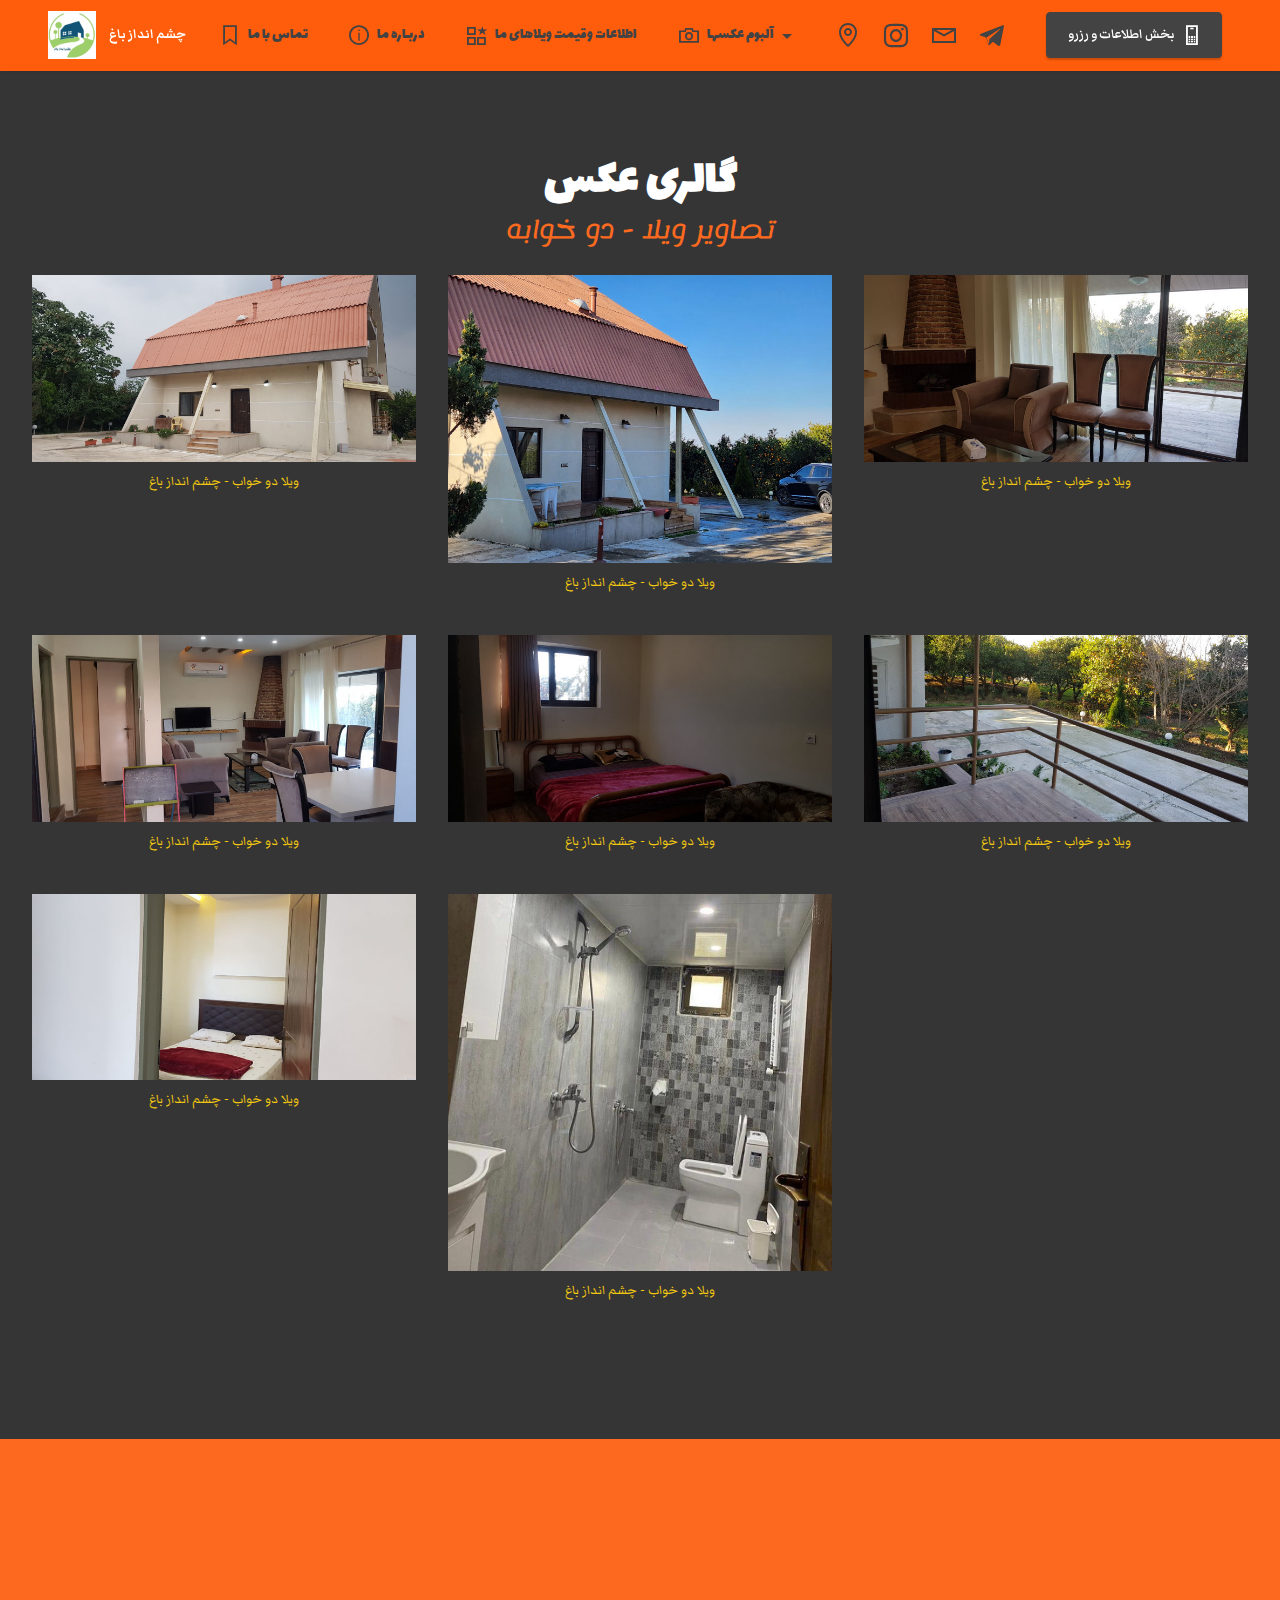
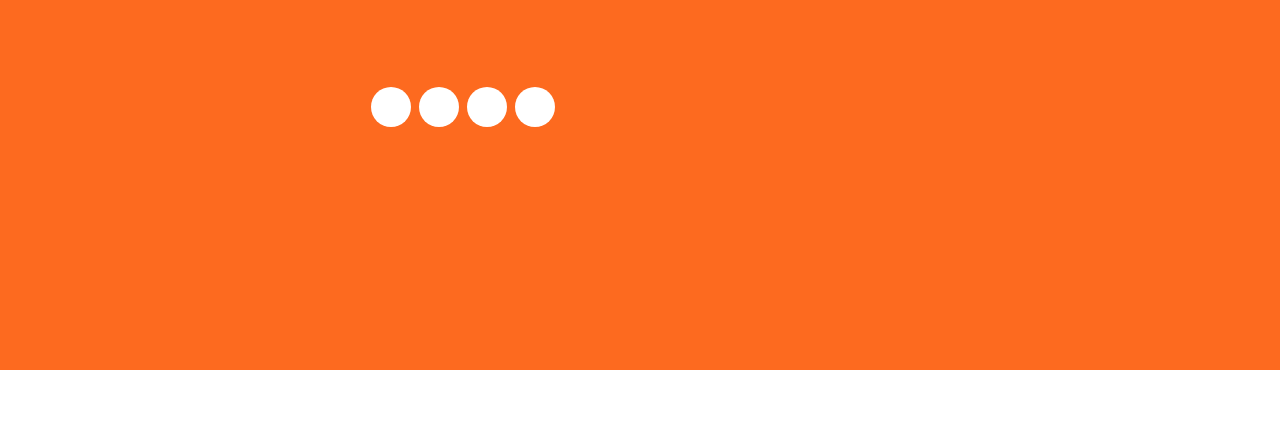
<file: VilaBaghEstakhr.ir-2bedroom.html>
<!DOCTYPE html>
<html  >
<head>
  <!-- Site made with Mobirise Website Builder v5.8.4, https://mobirise.com -->
  <meta charset="UTF-8">
  <meta http-equiv="X-UA-Compatible" content="IE=edge">
  <meta name="generator" content="Mobirise v5.8.4, mobirise.com">
  <meta name="twitter:card" content="summary_large_image"/>
  <meta name="twitter:image:src" content="assets/images/VilaBaghEstakhr.ir-2bedroom-meta.jpg">
  <meta property="og:image" content="assets/images/VilaBaghEstakhr.ir-2bedroom-meta.jpg">
  <meta name="twitter:title" content="گالری عکس - ویلا دو خواب">
  <meta name="viewport" content="width=device-width, initial-scale=1, minimum-scale=1">
  <link rel="shortcut icon" href="assets/images/logo-128x128-1.png" type="image/x-icon">
  <meta name="description" content="اقامتي خاطره انگيز در دل طبیعت زیبا جهت اطلاع از روزهای خالی و رزرو در واتساپ پیام دهید ۰۹۳۵۰۸۵۳۲۹۸
Agritourism(Farm House)Center with best facilities">
  
  
  <title>گالری عکس - ویلا دو خواب</title>
  <link rel="stylesheet" href="assets/web/assets/mobirise-icons2/mobirise2.css">
  <link rel="stylesheet" href="assets/bootstrap/css/bootstrap.min.css">
  <link rel="stylesheet" href="assets/bootstrap/css/bootstrap-grid.min.css">
  <link rel="stylesheet" href="assets/bootstrap/css/bootstrap-reboot.min.css">
  <link rel="stylesheet" href="assets/animatecss/animate.css">
  <link rel="stylesheet" href="assets/dropdown/css/style.css">
  <link rel="stylesheet" href="assets/socicon/css/styles.css">
  <link rel="stylesheet" href="assets/theme/css/style.css">
  <link rel="preload" href="https://fonts.googleapis.com/css?family=Lalezar:400&display=swap" as="style" onload="this.onload=null;this.rel='stylesheet'">
  <noscript><link rel="stylesheet" href="https://fonts.googleapis.com/css?family=Lalezar:400&display=swap"></noscript>
  <link rel="preload" href="https://fonts.googleapis.com/css?family=Lemonada:300,400,500,600,700&display=swap" as="style" onload="this.onload=null;this.rel='stylesheet'">
  <noscript><link rel="stylesheet" href="https://fonts.googleapis.com/css?family=Lemonada:300,400,500,600,700&display=swap"></noscript>
  <link rel="preload" href="https://fonts.googleapis.com/css?family=El+Messiri:400,500,600,700&display=swap" as="style" onload="this.onload=null;this.rel='stylesheet'">
  <noscript><link rel="stylesheet" href="https://fonts.googleapis.com/css?family=El+Messiri:400,500,600,700&display=swap"></noscript>
  <link rel="preload" href="https://fonts.googleapis.com/css?family=Markazi+Text:400,500,600,700&display=swap" as="style" onload="this.onload=null;this.rel='stylesheet'">
  <noscript><link rel="stylesheet" href="https://fonts.googleapis.com/css?family=Markazi+Text:400,500,600,700&display=swap"></noscript>
  <link rel="preload" as="style" href="assets/mobirise/css/mbr-additional.css"><link rel="stylesheet" href="assets/mobirise/css/mbr-additional.css" type="text/css">

  
  
  
</head>
<body>
  
  <section data-bs-version="5.1" class="menu menu3 cid-twR4iWP8G0" once="menu" id="menu3-4g">
    
    <nav class="navbar navbar-dropdown navbar-fixed-top navbar-expand-lg">
        <div class="container-fluid">
            <div class="navbar-brand">
                <span class="navbar-logo">
                    <a href="index.html#features1-4s">
                        <img src="assets/images/logo-288x288.jpg" alt="VilaBaghEstakhr.ir" style="height: 3rem;">
                    </a>
                </span>
                <span class="navbar-caption-wrap"><a class="navbar-caption text-info text-primary display-7" href="index.html#features1-4s">چشم انداز باغ</a></span>
            </div>
            <button class="navbar-toggler" type="button" data-toggle="collapse" data-bs-toggle="collapse" data-target="#navbarSupportedContent" data-bs-target="#navbarSupportedContent" aria-controls="navbarNavAltMarkup" aria-expanded="false" aria-label="Toggle navigation">
                <div class="hamburger">
                    <span></span>
                    <span></span>
                    <span></span>
                    <span></span>
                </div>
            </button>
            <div class="collapse navbar-collapse" id="navbarSupportedContent">
                <ul class="navbar-nav nav-dropdown" data-app-modern-menu="true"><li class="nav-item"><a class="nav-link link text-secondary display-4" href="index.html#footer4-w"><span class="mobi-mbri mobi-mbri-bookmark mbr-iconfont mbr-iconfont-btn"></span>
                            تماس با ما</a></li>
                    <li class="nav-item"><a class="nav-link link text-secondary display-4" href="index.html#accordion2-23"><span class="mobi-mbri mobi-mbri-info mbr-iconfont mbr-iconfont-btn"></span>
                            دربـاره ما</a></li>
                    <li class="nav-item"><a class="nav-link link text-secondary text-primary display-4" href="index.html#features4-4n"><span class="mobi-mbri mobi-mbri-features mbr-iconfont mbr-iconfont-btn"></span>اطلاعات وقیمت ویلاهای ما</a>
                    </li><li class="nav-item dropdown"><a class="nav-link link dropdown-toggle text-secondary display-4" href="VilaBaghEstakhr_gallery.html#gallery5-2g" target="_blank" data-toggle="dropdown-submenu" data-bs-toggle="dropdown" data-bs-auto-close="outside" aria-expanded="false"><span class="mobi-mbri mobi-mbri-camera mbr-iconfont mbr-iconfont-btn"></span>آلبوم عکسها</a><div class="dropdown-menu" aria-labelledby="dropdown-311"><a class="dropdown-item text-secondary text-primary display-4" href="VilaBaghEstakhr.ir-landscape-gallery.html#gallery5-2g" target="_blank"><span class="mobi-mbri mobi-mbri-photos mbr-iconfont mbr-iconfont-btn"></span>از محوطه باغ</a><a class="dropdown-item text-secondary text-primary display-4" href="VilaBaghEstakhr.ir-3bedroom.html#gallery5-4h" target="_blank" aria-expanded="false"><span class="mobi-mbri mobi-mbri-features mbr-iconfont mbr-iconfont-btn"></span>ویلای سه خوابه</a><a class="dropdown-item text-secondary text-primary display-4" href="VilaBaghEstakhr.ir-2bedroom.html#gallery5-4e" target="_blank"><span class="mobi-mbri mobi-mbri-star mbr-iconfont mbr-iconfont-btn"></span>ویلای دوخوابه</a><a class="dropdown-item text-secondary text-primary display-4" href="VilaBaghEstakhr.ir-1bedroom.html#gallery5-4b" target="_blank"><span class="mobi-mbri mobi-mbri-home mbr-iconfont mbr-iconfont-btn"></span>ویلای یک خوابه</a><a class="dropdown-item text-secondary text-primary display-4" href="VilaBaghEstakhr.ir-GuestsSentiments.html#gallery5-4o" target="_blank"><span class="mobi-mbri mobi-mbri-hearth mbr-iconfont mbr-iconfont-btn"></span>تجربه میهمان</a></div></li></ul>
                <div class="icons-menu">
                    <a class="iconfont-wrapper" href="https://maps.app.goo.gl/fh3cFupMA6fX1Nij6" target="_blank">
                        <span class="p-2 mbr-iconfont mobi-mbri-map-pin mobi-mbri" style="color: rgb(67, 67, 67); fill: rgb(67, 67, 67);"></span>
                    </a>
                    <a class="iconfont-wrapper" href="https://www.instagram.com/vila_bagh_estakhr/" target="_blank">
                        <span class="p-2 mbr-iconfont socicon-instagram socicon" style="color: rgb(67, 67, 67); fill: rgb(67, 67, 67);"></span>
                    </a>
                    <a class="iconfont-wrapper" href="mailto:info@vilabaghestakhr.ir">
                        <span class="p-2 mbr-iconfont mobi-mbri-letter mobi-mbri" style="color: rgb(67, 67, 67); fill: rgb(67, 67, 67);"></span>
                    </a>
                    <a class="iconfont-wrapper" href="https://t.me/vila_bagh_estakhr" target="_blank">
                        <span class="p-2 mbr-iconfont socicon-telegram socicon" style="color: rgb(67, 67, 67); fill: rgb(67, 67, 67);"></span>
                    </a>
                </div>
                <div class="navbar-buttons mbr-section-btn"><a class="btn btn-secondary display-7" href="sms:+989350853298"><span class="mobi-mbri mobi-mbri-mobile mbr-iconfont mbr-iconfont-btn" style="color: rgb(255, 255, 255);"></span>&nbsp;بخش اطلاعات و رزرو</a></div>
            </div>
        </div>
    </nav>
</section>

<section data-bs-version="5.1" class="gallery5 mbr-gallery cid-twR4iU6FRH" id="gallery5-4e">
    

    

    <div class="container-fluid">
        <div class="mbr-section-head">
            <h3 class="mbr-section-title mbr-fonts-style align-center m-0 display-1"><strong>گالری عکس</strong></h3>
            <h4 class="mbr-section-subtitle mbr-fonts-style align-center mb-0 mt-2 display-2">تصاویر ویلا - دو خوابه</h4>
        </div>
        <div class="row mbr-gallery mt-4">
            <div class="col-12 col-md-6 col-lg-4 item gallery-image active">
                <div class="item-wrapper" data-toggle="modal" data-bs-toggle="modal" data-target="#tBB6JxQbrX-modal" data-bs-target="#tBB6JxQbrX-modal">
                    <img class="w-100" src="assets/images/20211020-123637-712x346.jpg" alt="VilaBaghEstakhr.ir - ویلا باغ استخر" data-slide-to="0" data-bs-slide-to="0" data-target="#lb-tBB6JxQbrX" data-bs-target="#lb-tBB6JxQbrX">
                    <div class="icon-wrapper">
                        <span class="mobi-mbri mobi-mbri-search mbr-iconfont mbr-iconfont-btn"></span>
                    </div>
                </div>
                <h6 class="mbr-item-subtitle mbr-fonts-style align-center mb-2 mt-2 display-7">ویلا دو خواب - چشم انداز باغ</h6>
            </div><div class="col-12 col-md-6 col-lg-4 item gallery-image">
                <div class="item-wrapper" data-toggle="modal" data-bs-toggle="modal" data-target="#tBB6JxQbrX-modal" data-bs-target="#tBB6JxQbrX-modal">
                    <img class="w-100" src="assets/images/20230112-143615-712x534.jpg" alt="VilaBaghEstakhr.ir - ویلا باغ استخر" data-slide-to="1" data-bs-slide-to="1" data-target="#lb-tBB6JxQbrX" data-bs-target="#lb-tBB6JxQbrX">
                    <div class="icon-wrapper">
                        <span class="mobi-mbri mobi-mbri-search mbr-iconfont mbr-iconfont-btn"></span>
                    </div>
                </div>
                <h6 class="mbr-item-subtitle mbr-fonts-style align-center mb-2 mt-2 display-7">ویلا دو خواب - چشم انداز باغ</h6>
            </div><div class="col-12 col-md-6 col-lg-4 item gallery-image">
                <div class="item-wrapper" data-toggle="modal" data-bs-toggle="modal" data-target="#tBB6JxQbrX-modal" data-bs-target="#tBB6JxQbrX-modal">
                    <img class="w-100" src="assets/images/20220131-160023-712x346.jpg" alt="VilaBaghEstakhr.ir - ویلا باغ استخر" data-slide-to="2" data-bs-slide-to="2" data-target="#lb-tBB6JxQbrX" data-bs-target="#lb-tBB6JxQbrX">
                    <div class="icon-wrapper">
                        <span class="mobi-mbri mobi-mbri-search mbr-iconfont mbr-iconfont-btn"></span>
                    </div>
                </div>
                <h6 class="mbr-item-subtitle mbr-fonts-style align-center mb-2 mt-2 display-7">ویلا دو خواب - چشم انداز باغ</h6>
            </div><div class="col-12 col-md-6 col-lg-4 item gallery-image">
                <div class="item-wrapper" data-toggle="modal" data-bs-toggle="modal" data-target="#tBB6JxQbrX-modal" data-bs-target="#tBB6JxQbrX-modal">
                    <img class="w-100" src="assets/images/-712x346.jpg" alt="VilaBaghEstakhr.ir - ویلا باغ استخر" data-slide-to="3" data-bs-slide-to="3" data-target="#lb-tBB6JxQbrX" data-bs-target="#lb-tBB6JxQbrX">
                    <div class="icon-wrapper">
                        <span class="mobi-mbri mobi-mbri-search mbr-iconfont mbr-iconfont-btn"></span>
                    </div>
                </div>
                <h6 class="mbr-item-subtitle mbr-fonts-style align-center mb-2 mt-2 display-7">ویلا دو خواب - چشم انداز باغ</h6>
            </div><div class="col-12 col-md-6 col-lg-4 item gallery-image">
                <div class="item-wrapper" data-toggle="modal" data-bs-toggle="modal" data-target="#tBB6JxQbrX-modal" data-bs-target="#tBB6JxQbrX-modal">
                    <img class="w-100" src="assets/images/20220131-155732-712x346.jpg" alt="VilaBaghEstakhr.ir - ویلا باغ استخر" data-slide-to="4" data-bs-slide-to="4" data-target="#lb-tBB6JxQbrX" data-bs-target="#lb-tBB6JxQbrX">
                    <div class="icon-wrapper">
                        <span class="mobi-mbri mobi-mbri-search mbr-iconfont mbr-iconfont-btn"></span>
                    </div>
                </div>
                <h6 class="mbr-item-subtitle mbr-fonts-style align-center mb-2 mt-2 display-7">ویلا دو خواب - چشم انداز باغ</h6>
            </div><div class="col-12 col-md-6 col-lg-4 item gallery-image">
                <div class="item-wrapper" data-toggle="modal" data-bs-toggle="modal" data-target="#tBB6JxQbrX-modal" data-bs-target="#tBB6JxQbrX-modal">
                    <img class="w-100" src="assets/images/20220131-160052-712x346.jpg" alt="VilaBaghEstakhr.ir - ویلا باغ استخر" data-slide-to="5" data-bs-slide-to="5" data-target="#lb-tBB6JxQbrX" data-bs-target="#lb-tBB6JxQbrX">
                    <div class="icon-wrapper">
                        <span class="mobi-mbri mobi-mbri-search mbr-iconfont mbr-iconfont-btn"></span>
                    </div>
                </div>
                <h6 class="mbr-item-subtitle mbr-fonts-style align-center mb-2 mt-2 display-7">ویلا دو خواب - چشم انداز باغ</h6>
            </div><div class="col-12 col-md-6 col-lg-4 item gallery-image">
                <div class="item-wrapper" data-toggle="modal" data-bs-toggle="modal" data-target="#tBB6JxQbrX-modal" data-bs-target="#tBB6JxQbrX-modal">
                    <img class="w-100" src="assets/images/20220131-155851-712x346.jpg" alt="VilaBaghEstakhr.ir - ویلا باغ استخر" data-slide-to="6" data-bs-slide-to="6" data-target="#lb-tBB6JxQbrX" data-bs-target="#lb-tBB6JxQbrX">
                    <div class="icon-wrapper">
                        <span class="mobi-mbri mobi-mbri-search mbr-iconfont mbr-iconfont-btn"></span>
                    </div>
                </div>
                <h6 class="mbr-item-subtitle mbr-fonts-style align-center mb-2 mt-2 display-7">ویلا دو خواب - چشم انداز باغ</h6>
            </div><div class="col-12 col-md-6 col-lg-4 item gallery-image">
                <div class="item-wrapper" data-toggle="modal" data-bs-toggle="modal" data-target="#tBB6JxQbrX-modal" data-bs-target="#tBB6JxQbrX-modal">
                    <img class="w-100" src="assets/images/img-20211020-wa0061-712x699.jpg" alt="VilaBaghEstakhr.ir - ویلا باغ استخر" data-slide-to="7" data-bs-slide-to="7" data-target="#lb-tBB6JxQbrX" data-bs-target="#lb-tBB6JxQbrX">
                    <div class="icon-wrapper">
                        <span class="mobi-mbri mobi-mbri-search mbr-iconfont mbr-iconfont-btn"></span>
                    </div>
                </div>
                <h6 class="mbr-item-subtitle mbr-fonts-style align-center mb-2 mt-2 display-7">ویلا دو خواب - چشم انداز باغ</h6>
            </div>
            
            
            
        </div>

        <div class="modal mbr-slider" tabindex="-1" role="dialog" aria-hidden="true" id="tBB6JxQbrX-modal">
            <div class="modal-dialog" role="document">
                <div class="modal-content">
                    <div class="modal-body">
                        <div class="carousel slide carousel-fade" id="lb-tBB6JxQbrX" data-ride="carousel" data-bs-ride="carousel" data-interval="5000" data-bs-interval="5000">
                            <div class="carousel-inner">
                                <div class="carousel-item active">
                                    <img class="d-block w-100" src="assets/images/20211020-123637-712x346.jpg" alt="">
                                </div><div class="carousel-item">
                                    <img class="d-block w-100" src="assets/images/20230112-143615-712x534.jpg" alt="">
                                </div><div class="carousel-item">
                                    <img class="d-block w-100" src="assets/images/20220131-160023-712x346.jpg" alt="">
                                </div><div class="carousel-item">
                                    <img class="d-block w-100" src="assets/images/-712x346.jpg" alt="">
                                </div><div class="carousel-item">
                                    <img class="d-block w-100" src="assets/images/20220131-155732-712x346.jpg" alt="">
                                </div><div class="carousel-item">
                                    <img class="d-block w-100" src="assets/images/20220131-160052-712x346.jpg" alt="">
                                </div><div class="carousel-item">
                                    <img class="d-block w-100" src="assets/images/20220131-155851-712x346.jpg" alt="">
                                </div><div class="carousel-item">
                                    <img class="d-block w-100" src="assets/images/img-20211020-wa0061-712x699.jpg" alt="">
                                </div>
                                
                                
                                
                            </div>
                            <ol class="carousel-indicators">
                                <li data-slide-to="0" data-bs-slide-to="0" class="active" data-target="#lb-tBB6JxQbrX" data-bs-target="#lb-tBB6JxQbrX"></li><li data-slide-to="1" data-bs-slide-to="1" class="" data-target="#lb-tBB6JxQbrX" data-bs-target="#lb-tBB6JxQbrX"></li><li data-slide-to="2" data-bs-slide-to="2" class="" data-target="#lb-tBB6JxQbrX" data-bs-target="#lb-tBB6JxQbrX"></li><li data-slide-to="3" data-bs-slide-to="3" class="" data-target="#lb-tBB6JxQbrX" data-bs-target="#lb-tBB6JxQbrX"></li><li data-slide-to="4" data-bs-slide-to="4" class="" data-target="#lb-tBB6JxQbrX" data-bs-target="#lb-tBB6JxQbrX"></li><li data-slide-to="5" data-bs-slide-to="5" class="" data-target="#lb-tBB6JxQbrX" data-bs-target="#lb-tBB6JxQbrX"></li><li data-slide-to="6" data-bs-slide-to="6" class="" data-target="#lb-tBB6JxQbrX" data-bs-target="#lb-tBB6JxQbrX"></li><li data-slide-to="7" data-bs-slide-to="7" class="" data-target="#lb-tBB6JxQbrX" data-bs-target="#lb-tBB6JxQbrX"></li>
                                
                                
                                
                            </ol>
                            <a role="button" href="" class="close" data-dismiss="modal" data-bs-dismiss="modal" aria-label="Close">
                            </a>
                            <a class="carousel-control-prev carousel-control" role="button" data-slide="prev" data-bs-slide="prev" href="#lb-tBB6JxQbrX">
                                <span class="mobi-mbri mobi-mbri-arrow-prev" aria-hidden="true"></span>
                                <span class="sr-only visually-hidden">Previous</span>
                            </a>
                            <a class="carousel-control-next carousel-control" role="button" data-slide="next" data-bs-slide="next" href="#lb-tBB6JxQbrX">
                                <span class="mobi-mbri mobi-mbri-arrow-next" aria-hidden="true"></span>
                                <span class="sr-only visually-hidden">Next</span>
                            </a>
                        </div>
                    </div>
                </div>
            </div>
        </div>
    </div>
</section>

<section data-bs-version="5.1" class="footer4 cid-twR4iVCKEg" once="footers" id="footer4-4f">

    
    
    <div class="container">
        <div class="row mbr-white">
            <div class="col-6 col-lg-3">
                <div class="media-wrap col-md-8 col-12">
                    <a href="index.html#features1-4s">
                        <img src="assets/images/logo-337x337.jpg" alt="vila_bagh_estakhr  ويلا_باغ_استخر🍀اقامتگاه چشم انداز باغ  اقامتي خاطر انگيز در دل طبیعت زیبا جهت اطلاع از روزهای خالی و رزرو در واتزاپ پیام دهید ۰۹۳۵۰۸۵۳۲۹۸ Agritourism(Farm House)Center with best facilities">
                    </a>
                </div>
            </div>
            <div class="col-12 col-md-6 col-lg-3">
                <h5 class="mbr-section-subtitle mbr-fonts-style mb-2 display-4"></h5>
                <p class="mbr-text mbr-fonts-style mb-4 display-7">✔️<strong>دارای مجوز از اداره گردشگری&nbsp; &nbsp; &nbsp; &nbsp; &nbsp; &nbsp; &nbsp; &nbsp; &nbsp; &nbsp;&nbsp;</strong></p>
                <h5 class="mbr-section-subtitle mbr-fonts-style mb-3 display-7"><strong>ما را در شبکه های اجتماعی دنبال کنید&nbsp; &nbsp; &nbsp; &nbsp; &nbsp; &nbsp; &nbsp; &nbsp; &nbsp; &nbsp; &nbsp; &nbsp;</strong></h5>
                <div class="social-row display-7">
                    <div class="soc-item">
                        <a href="https://www.instagram.com/vila_bagh_estakhr/" target="_blank">
                            <span class="mbr-iconfont socicon-instagram socicon" style="color: rgb(228, 63, 63); fill: rgb(228, 63, 63);"></span>
                        </a>
                    </div>
                    <div class="soc-item">
                        <a href="https://wa.me/989350853298">
                            <span class="mbr-iconfont socicon-whatsapp socicon" style="color: rgb(81, 179, 15); fill: rgb(81, 179, 15);"></span>
                        </a>
                    </div>
                    <div class="soc-item">
                        <a href="https://t.me/vila_bagh_estakhr" target="_blank">
                            <span class="mbr-iconfont socicon-telegram socicon" style="color: rgb(68, 121, 217); fill: rgb(68, 121, 217);"></span>
                        </a>
                    </div>
                    <div class="soc-item">
                        <a href="sms:+989350853298">
                            <span class="mbr-iconfont mobi-mbri-mobile mobi-mbri" style="color: rgb(255, 93, 11); fill: rgb(255, 93, 11); font-size: 22px;"></span>
                        </a>
                    </div>
                </div>
            </div>
            <div class="col-12 col-md-6 col-lg-3">
                <h5 class="mbr-section-subtitle mbr-fonts-style mb-2 display-4"><strong>روشهای تماس</strong></h5>
                <ul class="list mbr-fonts-style display-7">
                    <li class="mbr-text item-wrap"><em><strong><a href="mailto:info@vilabaghestakhr.ir" class="text-white">info@vilabaghestakhr.ir</a></strong></em>&nbsp;: پست الکترونیک</li><li class="mbr-text item-wrap">
</li><li class="mbr-text item-wrap"><span style="font-size: 1rem;">&nbsp;بخش اطلاعات و رزرو:&nbsp; &nbsp; &nbsp;&nbsp;</span><a href="sms:+989350853298" class="text-white text-primary" style="font-size: 1rem;"><strong>۰۹۳۵۰۸۵۳۲۹۸</strong></a></li><li class="mbr-text item-wrap"><strong>&nbsp;تماس با مدیریت فقط برای انتقادات و پیشنهادات</strong></li><li class="mbr-text item-wrap"><a href="mailto:foadav@gmail.com" class="text-info">foadav@gmail.com</a>&nbsp; &nbsp; &nbsp; &nbsp;: پست الکترونیک</li><li class="mbr-text item-wrap">&nbsp;شمـــاره تمــــاس :&nbsp; &nbsp; &nbsp; &nbsp; &nbsp; &nbsp; &nbsp; &nbsp;<a href="tel:+989120853294" class="text-info">۰۹۱۲۰۸۵۳۲۹۴</a></li>
                </ul>
            </div>
            <div class="col-12 col-md-6 col-lg-3">
                <h5 class="mbr-section-subtitle mbr-fonts-style mb-2 display-4"><strong>آدرس</strong></h5>
                <ul class="list mbr-fonts-style display-7">
                    <li class="mbr-text item-wrap"><span style="font-size: 1rem;">از سمت شیرگاه ۵ کیلومتر قائمشهر- بسمت روستای واسکس- نرسیده به وسطی کلا - انتهاکوچه ونوشه۹</span></li><li class="mbr-text item-wrap"><a href="https://maps.app.goo.gl/fh3cFupMA6fX1Nij6" class="text-primary" target="_blank" style="font-size: 1rem;"><strong>📍🗺️ برای مسیریابی کلیک کنید&nbsp;</strong></a><br></li>
                </ul>
            </div>
            <div class="col-12 mt-4">
                <p class="mbr-text mb-0 mbr-fonts-style copyright align-center display-7"></p><p>
                    <a href="index.html#accordion2-23" class="text-primary"></a>© Copyright 2023 <strong>VilaBaghEstakhr</strong><br>All Rights Reserved<br></p><p>کلیه حقوق مادی و معنوی این سایت متعلق به <br><a href="index.html#features1-4s" class="text-primary"><strong>اقامتگاه چشم انداز باغ</strong></a>&nbsp;میباشد&nbsp;©<br><br><strong>طراحی و اجرا:</strong>&nbsp;<a href="https://ipen.pythonanywhere.com/" class="text-primary" target="_blank"><strong>ایده پردازان ارتباطات نوین</strong></a></p>
            </div>
        </div>
    </div>
</section><section class="display-7" style="padding: 0;align-items: center;justify-content: center;flex-wrap: wrap;    align-content: center;display: flex;position: relative;height: 4rem;"><a href="https://mobiri.se/445191" style="flex: 1 1;height: 4rem;position: absolute;width: 100%;z-index: 1;"><img alt="" style="height: 4rem;" src="[data-uri]"></a><p style="margin: 0;text-align: center;" class="display-7">Made with &#8204;</p><a style="z-index:1" href="https://mobirise.com/builder/web-design-program.html">Website Design Program</a></section><script src="assets/bootstrap/js/bootstrap.bundle.min.js"></script>  <script src="assets/smoothscroll/smooth-scroll.js"></script>  <script src="assets/ytplayer/index.js"></script>  <script src="assets/dropdown/js/navbar-dropdown.js"></script>  <script src="assets/theme/js/script.js"></script>  
  
  
 <div id="scrollToTop" class="scrollToTop mbr-arrow-up"><a style="text-align: center;"><i class="mbr-arrow-up-icon mbr-arrow-up-icon-cm cm-icon cm-icon-smallarrow-up"></i></a></div>
    <input name="animation" type="hidden">
  </body>
</html>
</file>
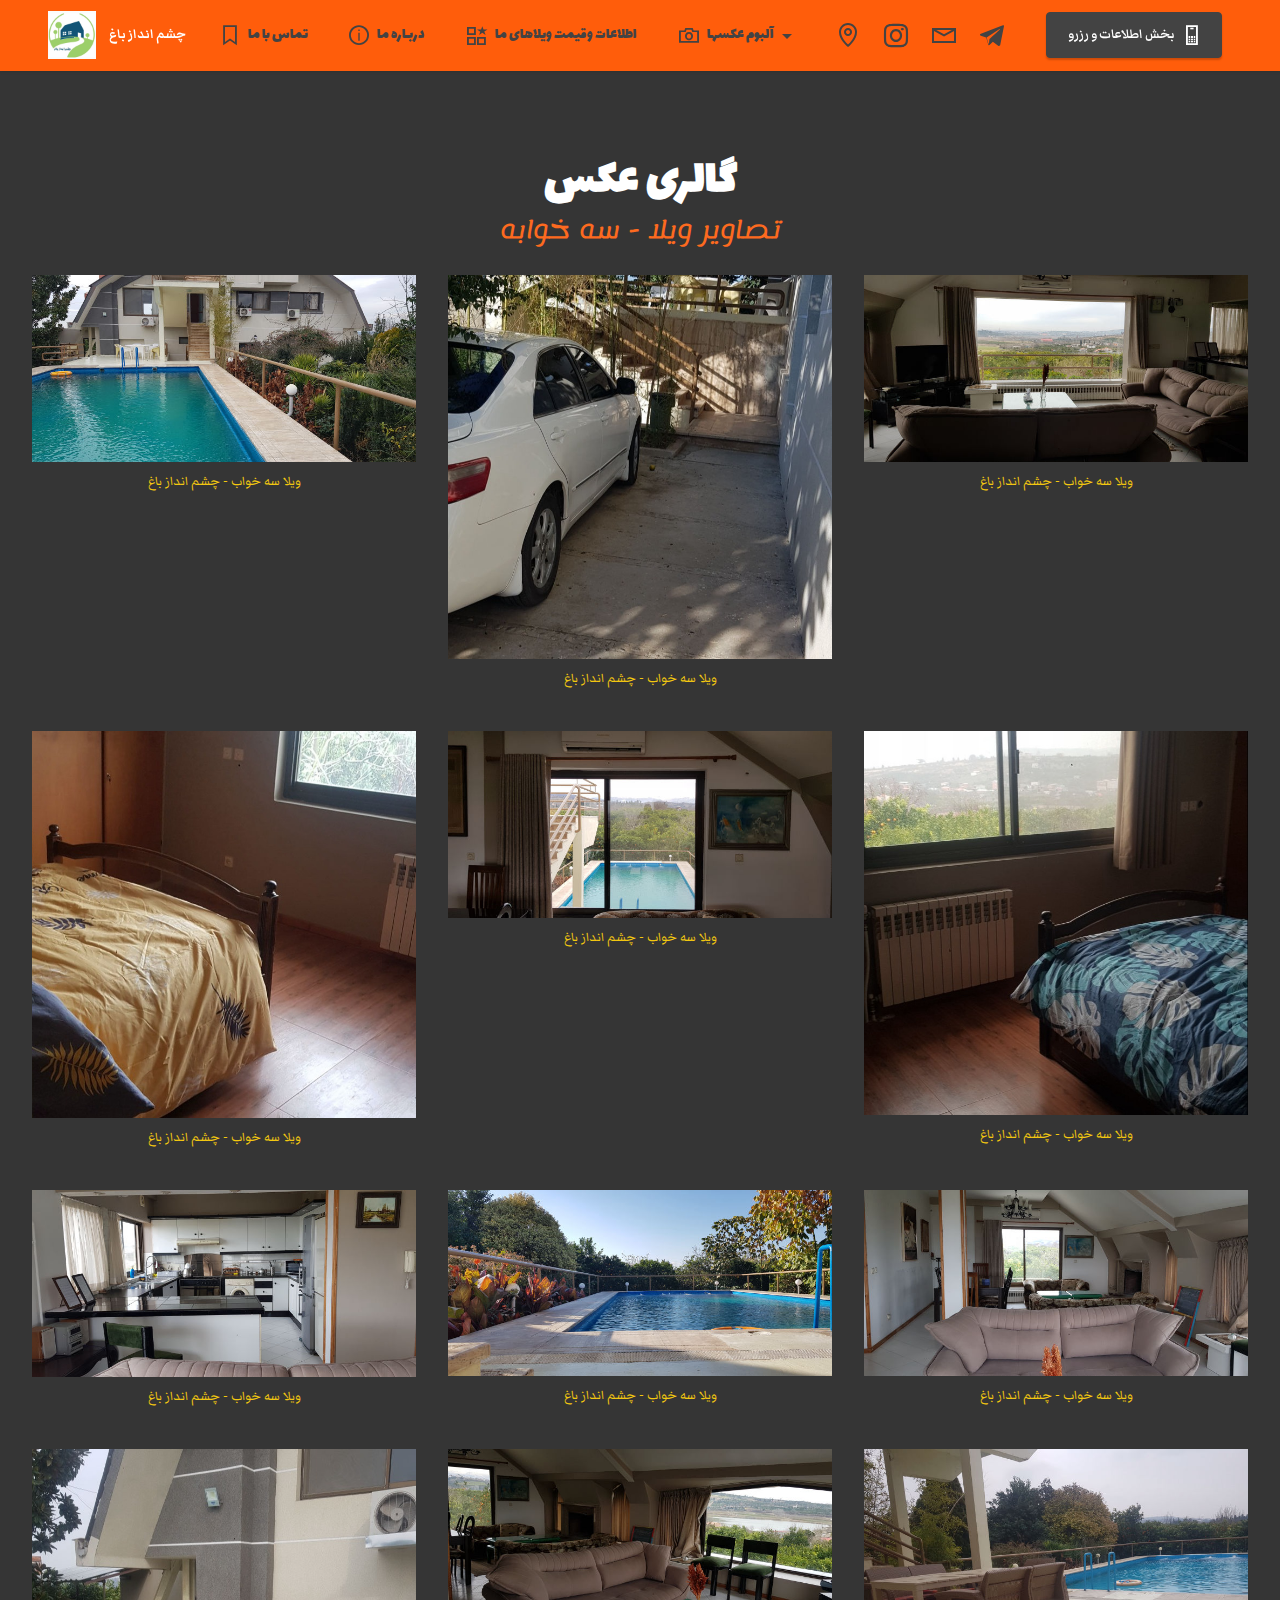
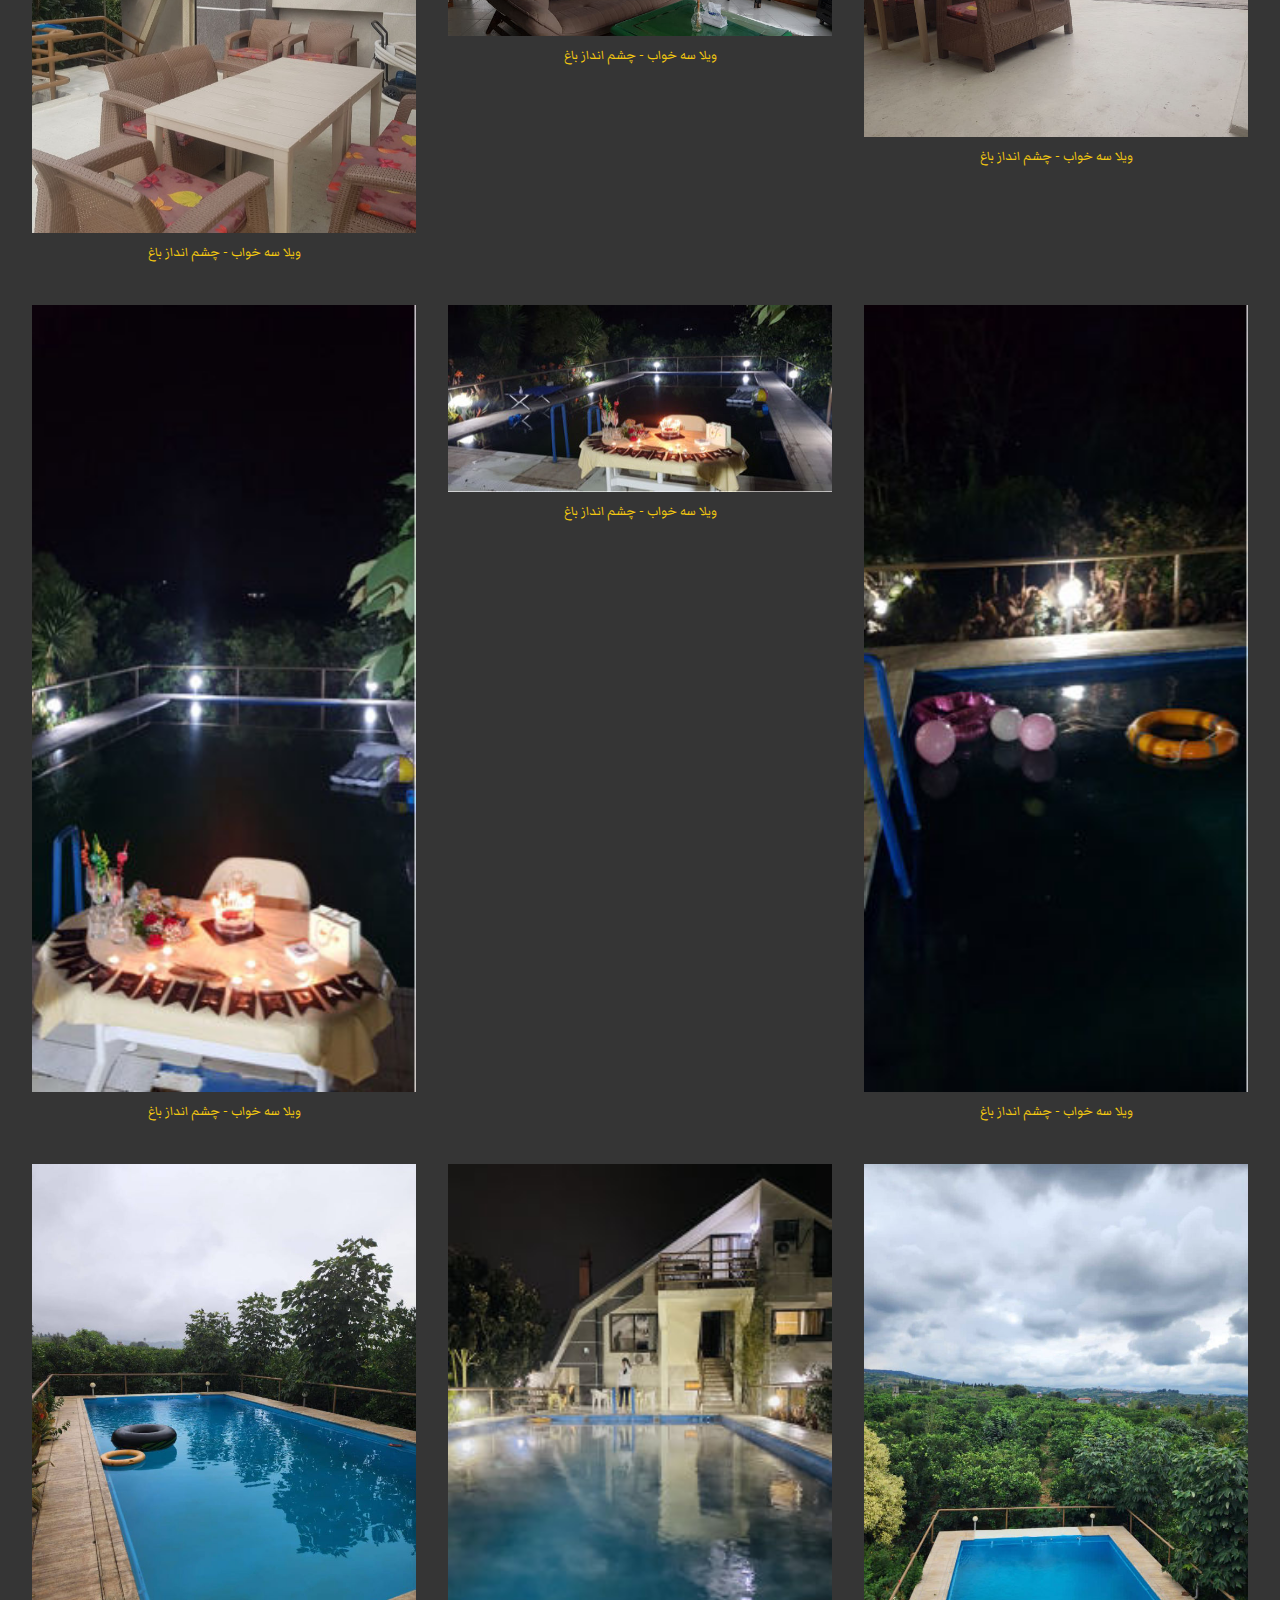
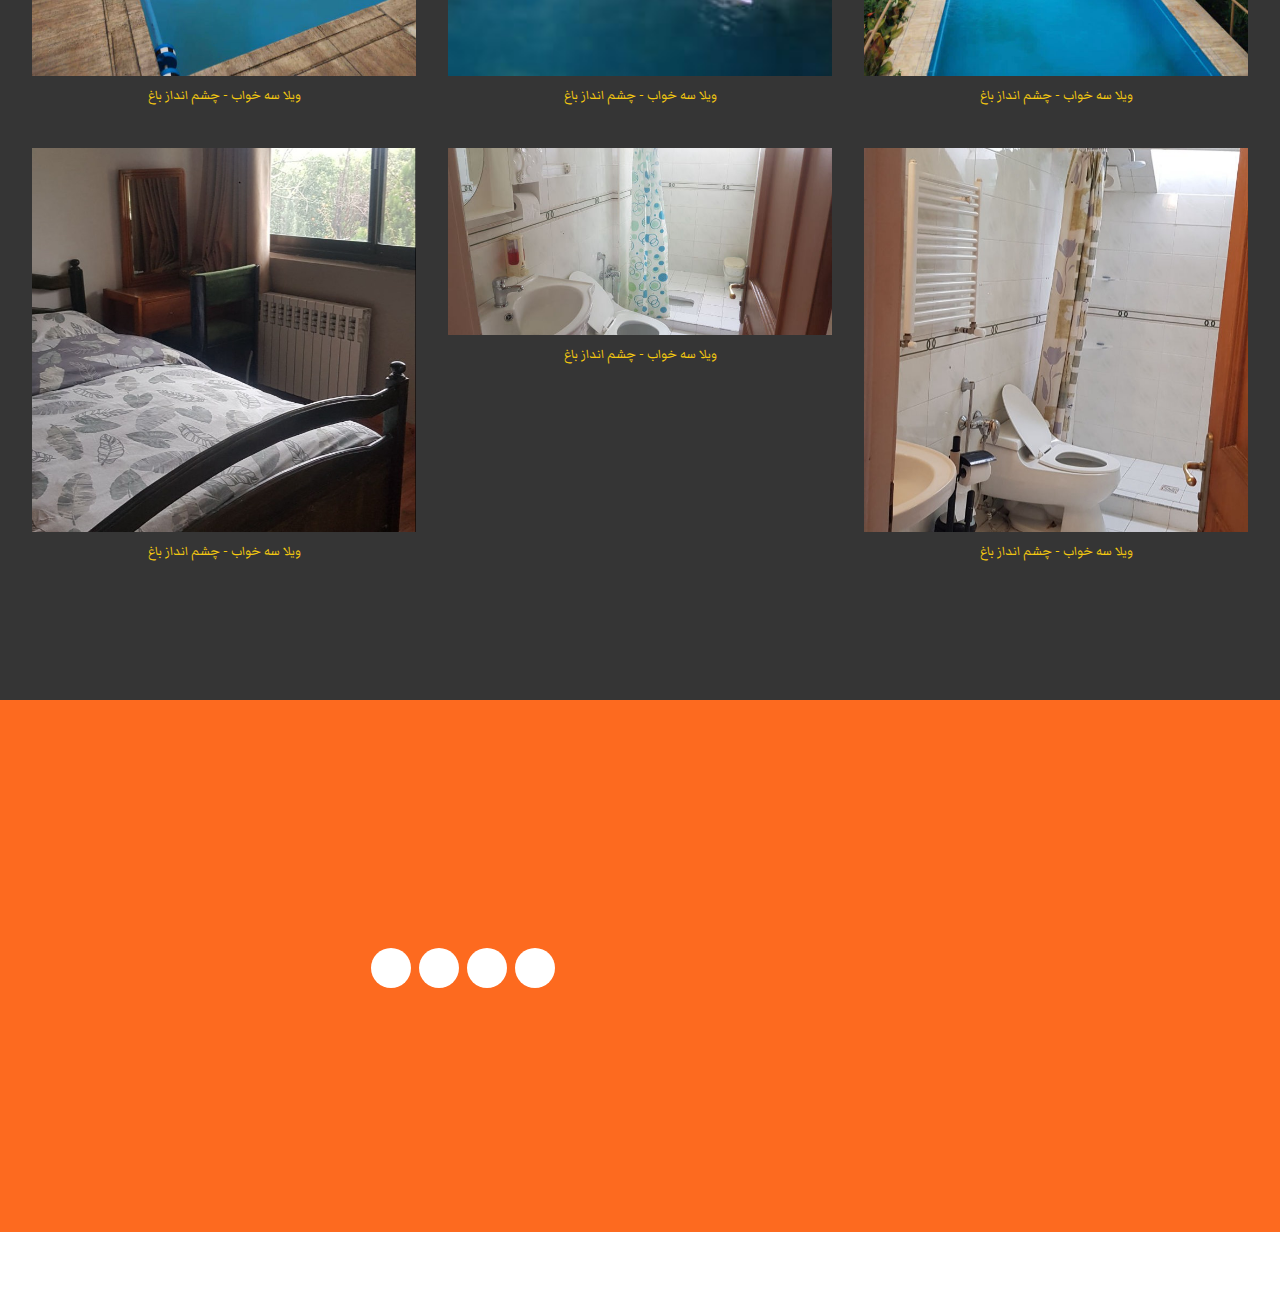
<file: VilaBaghEstakhr.ir-3bedroom.html>
<!DOCTYPE html>
<html  >
<head>
  <!-- Site made with Mobirise Website Builder v5.8.4, https://mobirise.com -->
  <meta charset="UTF-8">
  <meta http-equiv="X-UA-Compatible" content="IE=edge">
  <meta name="generator" content="Mobirise v5.8.4, mobirise.com">
  <meta name="twitter:card" content="summary_large_image"/>
  <meta name="twitter:image:src" content="assets/images/VilaBaghEstakhr.ir-3bedroom-meta.jpg">
  <meta property="og:image" content="assets/images/VilaBaghEstakhr.ir-3bedroom-meta.jpg">
  <meta name="twitter:title" content="گالری عکس - ویلا سه خواب">
  <meta name="viewport" content="width=device-width, initial-scale=1, minimum-scale=1">
  <link rel="shortcut icon" href="assets/images/logo-128x128-1.png" type="image/x-icon">
  <meta name="description" content="اقامتي خاطره انگيز در دل طبیعت زیبا جهت اطلاع از روزهای خالی و رزرو در واتساپ پیام دهید ۰۹۳۵۰۸۵۳۲۹۸
Agritourism(Farm House)Center with best facilities">
  
  
  <title>گالری عکس - ویلا سه خواب</title>
  <link rel="stylesheet" href="assets/web/assets/mobirise-icons2/mobirise2.css">
  <link rel="stylesheet" href="assets/bootstrap/css/bootstrap.min.css">
  <link rel="stylesheet" href="assets/bootstrap/css/bootstrap-grid.min.css">
  <link rel="stylesheet" href="assets/bootstrap/css/bootstrap-reboot.min.css">
  <link rel="stylesheet" href="assets/animatecss/animate.css">
  <link rel="stylesheet" href="assets/dropdown/css/style.css">
  <link rel="stylesheet" href="assets/socicon/css/styles.css">
  <link rel="stylesheet" href="assets/theme/css/style.css">
  <link rel="preload" href="https://fonts.googleapis.com/css?family=Lalezar:400&display=swap" as="style" onload="this.onload=null;this.rel='stylesheet'">
  <noscript><link rel="stylesheet" href="https://fonts.googleapis.com/css?family=Lalezar:400&display=swap"></noscript>
  <link rel="preload" href="https://fonts.googleapis.com/css?family=Lemonada:300,400,500,600,700&display=swap" as="style" onload="this.onload=null;this.rel='stylesheet'">
  <noscript><link rel="stylesheet" href="https://fonts.googleapis.com/css?family=Lemonada:300,400,500,600,700&display=swap"></noscript>
  <link rel="preload" href="https://fonts.googleapis.com/css?family=El+Messiri:400,500,600,700&display=swap" as="style" onload="this.onload=null;this.rel='stylesheet'">
  <noscript><link rel="stylesheet" href="https://fonts.googleapis.com/css?family=El+Messiri:400,500,600,700&display=swap"></noscript>
  <link rel="preload" href="https://fonts.googleapis.com/css?family=Markazi+Text:400,500,600,700&display=swap" as="style" onload="this.onload=null;this.rel='stylesheet'">
  <noscript><link rel="stylesheet" href="https://fonts.googleapis.com/css?family=Markazi+Text:400,500,600,700&display=swap"></noscript>
  <link rel="preload" as="style" href="assets/mobirise/css/mbr-additional.css"><link rel="stylesheet" href="assets/mobirise/css/mbr-additional.css" type="text/css">

  
  
  
</head>
<body>
  
  <section data-bs-version="5.1" class="menu menu3 cid-twR4Q7KVA8" once="menu" id="menu3-4j">
    
    <nav class="navbar navbar-dropdown navbar-fixed-top navbar-expand-lg">
        <div class="container-fluid">
            <div class="navbar-brand">
                <span class="navbar-logo">
                    <a href="index.html#features1-4s">
                        <img src="assets/images/logo-288x288.jpg" alt="VilaBaghEstakhr.ir" style="height: 3rem;">
                    </a>
                </span>
                <span class="navbar-caption-wrap"><a class="navbar-caption text-info text-primary display-7" href="index.html#features1-4s">چشم انداز باغ</a></span>
            </div>
            <button class="navbar-toggler" type="button" data-toggle="collapse" data-bs-toggle="collapse" data-target="#navbarSupportedContent" data-bs-target="#navbarSupportedContent" aria-controls="navbarNavAltMarkup" aria-expanded="false" aria-label="Toggle navigation">
                <div class="hamburger">
                    <span></span>
                    <span></span>
                    <span></span>
                    <span></span>
                </div>
            </button>
            <div class="collapse navbar-collapse" id="navbarSupportedContent">
                <ul class="navbar-nav nav-dropdown" data-app-modern-menu="true"><li class="nav-item"><a class="nav-link link text-secondary display-4" href="index.html#footer4-w"><span class="mobi-mbri mobi-mbri-bookmark mbr-iconfont mbr-iconfont-btn"></span>
                            تماس با ما</a></li>
                    <li class="nav-item"><a class="nav-link link text-secondary display-4" href="index.html#accordion2-23"><span class="mobi-mbri mobi-mbri-info mbr-iconfont mbr-iconfont-btn"></span>
                            دربـاره ما</a></li>
                    <li class="nav-item"><a class="nav-link link text-secondary text-primary display-4" href="index.html#features4-4n"><span class="mobi-mbri mobi-mbri-features mbr-iconfont mbr-iconfont-btn"></span>اطلاعات وقیمت ویلاهای ما</a>
                    </li><li class="nav-item dropdown"><a class="nav-link link dropdown-toggle text-secondary display-4" href="VilaBaghEstakhr_gallery.html#gallery5-2g" target="_blank" data-toggle="dropdown-submenu" data-bs-toggle="dropdown" data-bs-auto-close="outside" aria-expanded="false"><span class="mobi-mbri mobi-mbri-camera mbr-iconfont mbr-iconfont-btn"></span>آلبوم عکسها</a><div class="dropdown-menu" aria-labelledby="dropdown-311"><a class="dropdown-item text-secondary text-primary display-4" href="VilaBaghEstakhr.ir-landscape-gallery.html#gallery5-2g" target="_blank"><span class="mobi-mbri mobi-mbri-photos mbr-iconfont mbr-iconfont-btn"></span>از محوطه باغ</a><a class="dropdown-item text-secondary text-primary display-4" href="VilaBaghEstakhr.ir-3bedroom.html#gallery5-4h" target="_blank" aria-expanded="false"><span class="mobi-mbri mobi-mbri-features mbr-iconfont mbr-iconfont-btn"></span>ویلای سه خوابه</a><a class="dropdown-item text-secondary text-primary display-4" href="VilaBaghEstakhr.ir-2bedroom.html#gallery5-4e" target="_blank"><span class="mobi-mbri mobi-mbri-star mbr-iconfont mbr-iconfont-btn"></span>ویلای دوخوابه</a><a class="dropdown-item text-secondary text-primary display-4" href="VilaBaghEstakhr.ir-1bedroom.html#gallery5-4b" target="_blank"><span class="mobi-mbri mobi-mbri-home mbr-iconfont mbr-iconfont-btn"></span>ویلای یک خوابه</a><a class="dropdown-item text-secondary text-primary display-4" href="VilaBaghEstakhr.ir-GuestsSentiments.html#gallery5-4o" target="_blank"><span class="mobi-mbri mobi-mbri-hearth mbr-iconfont mbr-iconfont-btn"></span>تجربه میهمان</a></div></li></ul>
                <div class="icons-menu">
                    <a class="iconfont-wrapper" href="https://maps.app.goo.gl/fh3cFupMA6fX1Nij6" target="_blank">
                        <span class="p-2 mbr-iconfont mobi-mbri-map-pin mobi-mbri" style="color: rgb(67, 67, 67); fill: rgb(67, 67, 67);"></span>
                    </a>
                    <a class="iconfont-wrapper" href="https://www.instagram.com/vila_bagh_estakhr/" target="_blank">
                        <span class="p-2 mbr-iconfont socicon-instagram socicon" style="color: rgb(67, 67, 67); fill: rgb(67, 67, 67);"></span>
                    </a>
                    <a class="iconfont-wrapper" href="mailto:info@vilabaghestakhr.ir">
                        <span class="p-2 mbr-iconfont mobi-mbri-letter mobi-mbri" style="color: rgb(67, 67, 67); fill: rgb(67, 67, 67);"></span>
                    </a>
                    <a class="iconfont-wrapper" href="https://t.me/vila_bagh_estakhr" target="_blank">
                        <span class="p-2 mbr-iconfont socicon-telegram socicon" style="color: rgb(67, 67, 67); fill: rgb(67, 67, 67);"></span>
                    </a>
                </div>
                <div class="navbar-buttons mbr-section-btn"><a class="btn btn-secondary display-7" href="sms:+989350853298"><span class="mobi-mbri mobi-mbri-mobile mbr-iconfont mbr-iconfont-btn" style="color: rgb(255, 255, 255);"></span>&nbsp;بخش اطلاعات و رزرو</a></div>
            </div>
        </div>
    </nav>
</section>

<section data-bs-version="5.1" class="gallery5 mbr-gallery cid-twR4Q5HW0X" id="gallery5-4h">
    

    

    <div class="container-fluid">
        <div class="mbr-section-head">
            <h3 class="mbr-section-title mbr-fonts-style align-center m-0 display-1"><strong>گالری عکس</strong></h3>
            <h4 class="mbr-section-subtitle mbr-fonts-style align-center mb-0 mt-2 display-2">تصاویر ویلا - سه خوابه</h4>
        </div>
        <div class="row mbr-gallery mt-4">
            <div class="col-12 col-md-6 col-lg-4 item gallery-image active">
                <div class="item-wrapper" data-toggle="modal" data-bs-toggle="modal" data-target="#tBB6JKsILp-modal" data-bs-target="#tBB6JKsILp-modal">
                    <img class="w-100" src="assets/images/20220201-111840-712x346.jpg" alt="VilaBaghEstakhr.ir - ویلا باغ استخر" data-slide-to="0" data-bs-slide-to="0" data-target="#lb-tBB6JKsILp" data-bs-target="#lb-tBB6JKsILp">
                    <div class="icon-wrapper">
                        <span class="mobi-mbri mobi-mbri-search mbr-iconfont mbr-iconfont-btn"></span>
                    </div>
                </div>
                <h6 class="mbr-item-subtitle mbr-fonts-style align-center mb-2 mt-2 display-7">ویلا سه خواب - چشم انداز باغ</h6>
            </div><div class="col-12 col-md-6 col-lg-4 item gallery-image">
                <div class="item-wrapper" data-toggle="modal" data-bs-toggle="modal" data-target="#tBB6JKsILp-modal" data-bs-target="#tBB6JKsILp-modal">
                    <img class="w-100" src="assets/images/20211120-91752-712x1465.jpeg" alt="VilaBaghEstakhr.ir - ویلا باغ استخر" data-slide-to="1" data-bs-slide-to="1" data-target="#lb-tBB6JKsILp" data-bs-target="#lb-tBB6JKsILp">
                    <div class="icon-wrapper">
                        <span class="mobi-mbri mobi-mbri-search mbr-iconfont mbr-iconfont-btn"></span>
                    </div>
                </div>
                <h6 class="mbr-item-subtitle mbr-fonts-style align-center mb-2 mt-2 display-7">ویلا سه خواب - چشم انداز باغ</h6>
            </div><div class="col-12 col-md-6 col-lg-4 item gallery-image">
                <div class="item-wrapper" data-toggle="modal" data-bs-toggle="modal" data-target="#tBB6JKsILp-modal" data-bs-target="#tBB6JKsILp-modal">
                    <img class="w-100" src="assets/images/20220201-111030-712x346.jpg" alt="VilaBaghEstakhr.ir - ویلا باغ استخر" data-slide-to="2" data-bs-slide-to="2" data-target="#lb-tBB6JKsILp" data-bs-target="#lb-tBB6JKsILp">
                    <div class="icon-wrapper">
                        <span class="mobi-mbri mobi-mbri-search mbr-iconfont mbr-iconfont-btn"></span>
                    </div>
                </div>
                <h6 class="mbr-item-subtitle mbr-fonts-style align-center mb-2 mt-2 display-7">ویلا سه خواب - چشم انداز باغ</h6>
            </div><div class="col-12 col-md-6 col-lg-4 item gallery-image">
                <div class="item-wrapper" data-toggle="modal" data-bs-toggle="modal" data-target="#tBB6JKsILp-modal" data-bs-target="#tBB6JKsILp-modal">
                    <img class="w-100" src="assets/images/20220105-132613-712x1465.jpeg" alt="VilaBaghEstakhr.ir - ویلا باغ استخر" data-slide-to="3" data-bs-slide-to="3" data-target="#lb-tBB6JKsILp" data-bs-target="#lb-tBB6JKsILp">
                    <div class="icon-wrapper">
                        <span class="mobi-mbri mobi-mbri-search mbr-iconfont mbr-iconfont-btn"></span>
                    </div>
                </div>
                <h6 class="mbr-item-subtitle mbr-fonts-style align-center mb-2 mt-2 display-7">ویلا سه خواب - چشم انداز باغ</h6>
            </div><div class="col-12 col-md-6 col-lg-4 item gallery-image">
                <div class="item-wrapper" data-toggle="modal" data-bs-toggle="modal" data-target="#tBB6JKsILp-modal" data-bs-target="#tBB6JKsILp-modal">
                    <img class="w-100" src="assets/images/20220201-111129-707x344.jpg" alt="VilaBaghEstakhr.ir - ویلا باغ استخر" data-slide-to="4" data-bs-slide-to="4" data-target="#lb-tBB6JKsILp" data-bs-target="#lb-tBB6JKsILp">
                    <div class="icon-wrapper">
                        <span class="mobi-mbri mobi-mbri-search mbr-iconfont mbr-iconfont-btn"></span>
                    </div>
                </div>
                <h6 class="mbr-item-subtitle mbr-fonts-style align-center mb-2 mt-2 display-7">ویلا سه خواب - چشم انداز باغ</h6>
            </div><div class="col-12 col-md-6 col-lg-4 item gallery-image">
                <div class="item-wrapper" data-toggle="modal" data-bs-toggle="modal" data-target="#tBB6JKsILp-modal" data-bs-target="#tBB6JKsILp-modal">
                    <img class="w-100" src="assets/images/20220105-132630-707x1454.jpeg" alt="VilaBaghEstakhr.ir - ویلا باغ استخر" data-slide-to="5" data-bs-slide-to="5" data-target="#lb-tBB6JKsILp" data-bs-target="#lb-tBB6JKsILp">
                    <div class="icon-wrapper">
                        <span class="mobi-mbri mobi-mbri-search mbr-iconfont mbr-iconfont-btn"></span>
                    </div>
                </div>
                <h6 class="mbr-item-subtitle mbr-fonts-style align-center mb-2 mt-2 display-7">ویلا سه خواب - چشم انداز باغ</h6>
            </div><div class="col-12 col-md-6 col-lg-4 item gallery-image">
                <div class="item-wrapper" data-toggle="modal" data-bs-toggle="modal" data-target="#tBB6JKsILp-modal" data-bs-target="#tBB6JKsILp-modal">
                    <img class="w-100" src="assets/images/20220201-111530-707x344.jpg" alt="VilaBaghEstakhr.ir - ویلا باغ استخر" data-slide-to="6" data-bs-slide-to="6" data-target="#lb-tBB6JKsILp" data-bs-target="#lb-tBB6JKsILp">
                    <div class="icon-wrapper">
                        <span class="mobi-mbri mobi-mbri-search mbr-iconfont mbr-iconfont-btn"></span>
                    </div>
                </div>
                <h6 class="mbr-item-subtitle mbr-fonts-style align-center mb-2 mt-2 display-7">ویلا سه خواب - چشم انداز باغ</h6>
            </div><div class="col-12 col-md-6 col-lg-4 item gallery-image">
                <div class="item-wrapper" data-toggle="modal" data-bs-toggle="modal" data-target="#tBB6JKsILp-modal" data-bs-target="#tBB6JKsILp-modal">
                    <img class="w-100" src="assets/images/20211120-92128-712x346.jpg" alt="VilaBaghEstakhr.ir - ویلا باغ استخر" data-slide-to="7" data-bs-slide-to="7" data-target="#lb-tBB6JKsILp" data-bs-target="#lb-tBB6JKsILp">
                    <div class="icon-wrapper">
                        <span class="mobi-mbri mobi-mbri-search mbr-iconfont mbr-iconfont-btn"></span>
                    </div>
                </div>
                <h6 class="mbr-item-subtitle mbr-fonts-style align-center mb-2 mt-2 display-7">ویلا سه خواب - چشم انداز باغ</h6>
            </div><div class="col-12 col-md-6 col-lg-4 item gallery-image">
                <div class="item-wrapper" data-toggle="modal" data-bs-toggle="modal" data-target="#tBB6JKsILp-modal" data-bs-target="#tBB6JKsILp-modal">
                    <img class="w-100" src="assets/images/20220201-111109-712x346.jpg" alt="VilaBaghEstakhr.ir - ویلا باغ استخر" data-slide-to="8" data-bs-slide-to="8" data-target="#lb-tBB6JKsILp" data-bs-target="#lb-tBB6JKsILp">
                    <div class="icon-wrapper">
                        <span class="mobi-mbri mobi-mbri-search mbr-iconfont mbr-iconfont-btn"></span>
                    </div>
                </div>
                <h6 class="mbr-item-subtitle mbr-fonts-style align-center mb-2 mt-2 display-7">ویلا سه خواب - چشم انداز باغ</h6>
            </div><div class="col-12 col-md-6 col-lg-4 item gallery-image">
                <div class="item-wrapper" data-toggle="modal" data-bs-toggle="modal" data-target="#tBB6JKsILp-modal" data-bs-target="#tBB6JKsILp-modal">
                    <img class="w-100" src="assets/images/img-0587-16-02-23-13-48-712x949.jpeg" alt="VilaBaghEstakhr.ir - ویلا باغ استخر" data-slide-to="9" data-bs-slide-to="9" data-target="#lb-tBB6JKsILp" data-bs-target="#lb-tBB6JKsILp">
                    <div class="icon-wrapper">
                        <span class="mobi-mbri mobi-mbri-search mbr-iconfont mbr-iconfont-btn"></span>
                    </div>
                </div>
                <h6 class="mbr-item-subtitle mbr-fonts-style align-center mb-2 mt-2 display-7">ویلا سه خواب - چشم انداز باغ</h6>
            </div><div class="col-12 col-md-6 col-lg-4 item gallery-image">
                <div class="item-wrapper" data-toggle="modal" data-bs-toggle="modal" data-target="#tBB6JKsILp-modal" data-bs-target="#tBB6JKsILp-modal">
                    <img class="w-100" src="assets/images/-707x344.jpg" alt="VilaBaghEstakhr.ir - ویلا باغ استخر" data-slide-to="10" data-bs-slide-to="10" data-target="#lb-tBB6JKsILp" data-bs-target="#lb-tBB6JKsILp">
                    <div class="icon-wrapper">
                        <span class="mobi-mbri mobi-mbri-search mbr-iconfont mbr-iconfont-btn"></span>
                    </div>
                </div>
                <h6 class="mbr-item-subtitle mbr-fonts-style align-center mb-2 mt-2 display-7">ویلا سه خواب - چشم انداز باغ</h6>
            </div><div class="col-12 col-md-6 col-lg-4 item gallery-image">
                <div class="item-wrapper" data-toggle="modal" data-bs-toggle="modal" data-target="#tBB6JKsILp-modal" data-bs-target="#tBB6JKsILp-modal">
                    <img class="w-100" src="assets/images/img-0585-16-02-23-14-5-712x534.jpg" alt="VilaBaghEstakhr.ir - ویلا باغ استخر" data-slide-to="11" data-bs-slide-to="11" data-target="#lb-tBB6JKsILp" data-bs-target="#lb-tBB6JKsILp">
                    <div class="icon-wrapper">
                        <span class="mobi-mbri mobi-mbri-search mbr-iconfont mbr-iconfont-btn"></span>
                    </div>
                </div>
                <h6 class="mbr-item-subtitle mbr-fonts-style align-center mb-2 mt-2 display-7">ویلا سه خواب - چشم انداز باغ</h6>
            </div><div class="col-12 col-md-6 col-lg-4 item gallery-image">
                <div class="item-wrapper" data-toggle="modal" data-bs-toggle="modal" data-target="#tBB6JKsILp-modal" data-bs-target="#tBB6JKsILp-modal">
                    <img class="w-100" src="assets/images/img-1185-11-04-23-16-13-234x480.jpg" alt="VilaBaghEstakhr.ir - ویلا باغ استخر" data-slide-to="12" data-bs-slide-to="12" data-target="#lb-tBB6JKsILp" data-bs-target="#lb-tBB6JKsILp">
                    <div class="icon-wrapper">
                        <span class="mobi-mbri mobi-mbri-search mbr-iconfont mbr-iconfont-btn"></span>
                    </div>
                </div>
                <h6 class="mbr-item-subtitle mbr-fonts-style align-center mb-2 mt-2 display-7">ویلا سه خواب - چشم انداز باغ</h6>
            </div><div class="col-12 col-md-6 col-lg-4 item gallery-image">
                <div class="item-wrapper" data-toggle="modal" data-bs-toggle="modal" data-target="#tBB6JKsILp-modal" data-bs-target="#tBB6JKsILp-modal">
                    <img class="w-100" src="assets/images/img-1186-11-04-23-16-13-480x234.jpg" alt="VilaBaghEstakhr.ir - ویلا باغ استخر" data-slide-to="13" data-bs-slide-to="13" data-target="#lb-tBB6JKsILp" data-bs-target="#lb-tBB6JKsILp">
                    <div class="icon-wrapper">
                        <span class="mobi-mbri mobi-mbri-search mbr-iconfont mbr-iconfont-btn"></span>
                    </div>
                </div>
                <h6 class="mbr-item-subtitle mbr-fonts-style align-center mb-2 mt-2 display-7">ویلا سه خواب - چشم انداز باغ</h6>
            </div><div class="col-12 col-md-6 col-lg-4 item gallery-image">
                <div class="item-wrapper" data-toggle="modal" data-bs-toggle="modal" data-target="#tBB6JKsILp-modal" data-bs-target="#tBB6JKsILp-modal">
                    <img class="w-100" src="assets/images/img-1192-11-04-23-16-13-234x480.jpg" alt="VilaBaghEstakhr.ir - ویلا باغ استخر" data-slide-to="14" data-bs-slide-to="14" data-target="#lb-tBB6JKsILp" data-bs-target="#lb-tBB6JKsILp">
                    <div class="icon-wrapper">
                        <span class="mobi-mbri mobi-mbri-search mbr-iconfont mbr-iconfont-btn"></span>
                    </div>
                </div>
                <h6 class="mbr-item-subtitle mbr-fonts-style align-center mb-2 mt-2 display-7">ویلا سه خواب - چشم انداز باغ</h6>
            </div><div class="col-12 col-md-6 col-lg-4 item gallery-image">
                <div class="item-wrapper" data-toggle="modal" data-bs-toggle="modal" data-target="#tBB6JKsILp-modal" data-bs-target="#tBB6JKsILp-modal">
                    <img class="w-100" src="assets/images/img-20230223-203738-629-712x949.jpg" alt="VilaBaghEstakhr.ir - ویلا باغ استخر" data-slide-to="15" data-bs-slide-to="15" data-target="#lb-tBB6JKsILp" data-bs-target="#lb-tBB6JKsILp">
                    <div class="icon-wrapper">
                        <span class="mobi-mbri mobi-mbri-search mbr-iconfont mbr-iconfont-btn"></span>
                    </div>
                </div>
                <h6 class="mbr-item-subtitle mbr-fonts-style align-center mb-2 mt-2 display-7">ویلا سه خواب - چشم انداز باغ</h6>
            </div><div class="col-12 col-md-6 col-lg-4 item gallery-image">
                <div class="item-wrapper" data-toggle="modal" data-bs-toggle="modal" data-target="#tBB6JKsILp-modal" data-bs-target="#tBB6JKsILp-modal">
                    <img class="w-100" src="assets/images/hero-shot-234x312.jpg" alt="VilaBaghEstakhr.ir - ویلا باغ استخر" data-slide-to="16" data-bs-slide-to="16" data-target="#lb-tBB6JKsILp" data-bs-target="#lb-tBB6JKsILp">
                    <div class="icon-wrapper">
                        <span class="mobi-mbri mobi-mbri-search mbr-iconfont mbr-iconfont-btn"></span>
                    </div>
                </div>
                <h6 class="mbr-item-subtitle mbr-fonts-style align-center mb-2 mt-2 display-7">ویلا سه خواب - چشم انداز باغ</h6>
            </div><div class="col-12 col-md-6 col-lg-4 item gallery-image">
                <div class="item-wrapper" data-toggle="modal" data-bs-toggle="modal" data-target="#tBB6JKsILp-modal" data-bs-target="#tBB6JKsILp-modal">
                    <img class="w-100" src="assets/images/img-20230223-203744-808-712x949.jpg" alt="VilaBaghEstakhr.ir - ویلا باغ استخر" data-slide-to="17" data-bs-slide-to="17" data-target="#lb-tBB6JKsILp" data-bs-target="#lb-tBB6JKsILp">
                    <div class="icon-wrapper">
                        <span class="mobi-mbri mobi-mbri-search mbr-iconfont mbr-iconfont-btn"></span>
                    </div>
                </div>
                <h6 class="mbr-item-subtitle mbr-fonts-style align-center mb-2 mt-2 display-7">ویلا سه خواب - چشم انداز باغ</h6>
            </div><div class="col-12 col-md-6 col-lg-4 item gallery-image">
                <div class="item-wrapper" data-toggle="modal" data-bs-toggle="modal" data-target="#tBB6JKsILp-modal" data-bs-target="#tBB6JKsILp-modal">
                    <img class="w-100" src="assets/images/20220105-132701-707x1454.jpeg" alt="VilaBaghEstakhr.ir - ویلا باغ استخر" data-slide-to="18" data-bs-slide-to="18" data-target="#lb-tBB6JKsILp" data-bs-target="#lb-tBB6JKsILp">
                    <div class="icon-wrapper">
                        <span class="mobi-mbri mobi-mbri-search mbr-iconfont mbr-iconfont-btn"></span>
                    </div>
                </div>
                <h6 class="mbr-item-subtitle mbr-fonts-style align-center mb-2 mt-2 display-7">ویلا سه خواب - چشم انداز باغ</h6>
            </div><div class="col-12 col-md-6 col-lg-4 item gallery-image">
                <div class="item-wrapper" data-toggle="modal" data-bs-toggle="modal" data-target="#tBB6JKsILp-modal" data-bs-target="#tBB6JKsILp-modal">
                    <img class="w-100" src="assets/images/img-20221227-000922-913-712x346.jpg" alt="VilaBaghEstakhr.ir - ویلا باغ استخر" data-slide-to="19" data-bs-slide-to="19" data-target="#lb-tBB6JKsILp" data-bs-target="#lb-tBB6JKsILp">
                    <div class="icon-wrapper">
                        <span class="mobi-mbri mobi-mbri-search mbr-iconfont mbr-iconfont-btn"></span>
                    </div>
                </div>
                <h6 class="mbr-item-subtitle mbr-fonts-style align-center mb-2 mt-2 display-7">ویلا سه خواب - چشم انداز باغ</h6>
            </div><div class="col-12 col-md-6 col-lg-4 item gallery-image">
                <div class="item-wrapper" data-toggle="modal" data-bs-toggle="modal" data-target="#tBB6JKsILp-modal" data-bs-target="#tBB6JKsILp-modal">
                    <img class="w-100" src="assets/images/20220201-111500-712x1465.jpeg" alt="VilaBaghEstakhr.ir - ویلا باغ استخر" data-slide-to="20" data-bs-slide-to="20" data-target="#lb-tBB6JKsILp" data-bs-target="#lb-tBB6JKsILp">
                    <div class="icon-wrapper">
                        <span class="mobi-mbri mobi-mbri-search mbr-iconfont mbr-iconfont-btn"></span>
                    </div>
                </div>
                <h6 class="mbr-item-subtitle mbr-fonts-style align-center mb-2 mt-2 display-7">ویلا سه خواب - چشم انداز باغ</h6>
            </div>
            
            
            
        </div>

        <div class="modal mbr-slider" tabindex="-1" role="dialog" aria-hidden="true" id="tBB6JKsILp-modal">
            <div class="modal-dialog" role="document">
                <div class="modal-content">
                    <div class="modal-body">
                        <div class="carousel slide carousel-fade" id="lb-tBB6JKsILp" data-ride="carousel" data-bs-ride="carousel" data-interval="5000" data-bs-interval="5000">
                            <div class="carousel-inner">
                                <div class="carousel-item active">
                                    <img class="d-block w-100" src="assets/images/20220201-111840-712x346.jpg" alt="">
                                </div><div class="carousel-item">
                                    <img class="d-block w-100" src="assets/images/20211120-91752-712x1465.jpeg" alt="">
                                </div><div class="carousel-item">
                                    <img class="d-block w-100" src="assets/images/20220201-111030-712x346.jpg" alt="">
                                </div><div class="carousel-item">
                                    <img class="d-block w-100" src="assets/images/20220105-132613-712x1465.jpeg" alt="">
                                </div><div class="carousel-item">
                                    <img class="d-block w-100" src="assets/images/20220201-111129-707x344.jpg" alt="">
                                </div><div class="carousel-item">
                                    <img class="d-block w-100" src="assets/images/20220105-132630-707x1454.jpeg" alt="">
                                </div><div class="carousel-item">
                                    <img class="d-block w-100" src="assets/images/20220201-111530-707x344.jpg" alt="">
                                </div><div class="carousel-item">
                                    <img class="d-block w-100" src="assets/images/20211120-92128-712x346.jpg" alt="">
                                </div><div class="carousel-item">
                                    <img class="d-block w-100" src="assets/images/20220201-111109-712x346.jpg" alt="">
                                </div><div class="carousel-item">
                                    <img class="d-block w-100" src="assets/images/img-0587-16-02-23-13-48-712x949.jpeg" alt="">
                                </div><div class="carousel-item">
                                    <img class="d-block w-100" src="assets/images/-707x344.jpg" alt="">
                                </div><div class="carousel-item">
                                    <img class="d-block w-100" src="assets/images/img-0585-16-02-23-14-5-712x534.jpg" alt="">
                                </div><div class="carousel-item">
                                    <img class="d-block w-100" src="assets/images/img-1185-11-04-23-16-13-234x480.jpg" alt="">
                                </div><div class="carousel-item">
                                    <img class="d-block w-100" src="assets/images/img-1186-11-04-23-16-13-480x234.jpg" alt="">
                                </div><div class="carousel-item">
                                    <img class="d-block w-100" src="assets/images/img-1192-11-04-23-16-13-234x480.jpg" alt="">
                                </div><div class="carousel-item">
                                    <img class="d-block w-100" src="assets/images/img-20230223-203738-629-712x949.jpg" alt="">
                                </div><div class="carousel-item">
                                    <img class="d-block w-100" src="assets/images/hero-shot-234x312.jpg" alt="">
                                </div><div class="carousel-item">
                                    <img class="d-block w-100" src="assets/images/img-20230223-203744-808-712x949.jpg" alt="">
                                </div><div class="carousel-item">
                                    <img class="d-block w-100" src="assets/images/20220105-132701-707x1454.jpeg" alt="">
                                </div><div class="carousel-item">
                                    <img class="d-block w-100" src="assets/images/img-20221227-000922-913-712x346.jpg" alt="">
                                </div><div class="carousel-item">
                                    <img class="d-block w-100" src="assets/images/20220201-111500-712x1465.jpeg" alt="">
                                </div>
                                
                                
                                
                            </div>
                            <ol class="carousel-indicators">
                                <li data-slide-to="0" data-bs-slide-to="0" class="active" data-target="#lb-tBB6JKsILp" data-bs-target="#lb-tBB6JKsILp"></li><li data-slide-to="1" data-bs-slide-to="1" class="" data-target="#lb-tBB6JKsILp" data-bs-target="#lb-tBB6JKsILp"></li><li data-slide-to="2" data-bs-slide-to="2" class="" data-target="#lb-tBB6JKsILp" data-bs-target="#lb-tBB6JKsILp"></li><li data-slide-to="3" data-bs-slide-to="3" class="" data-target="#lb-tBB6JKsILp" data-bs-target="#lb-tBB6JKsILp"></li><li data-slide-to="4" data-bs-slide-to="4" class="" data-target="#lb-tBB6JKsILp" data-bs-target="#lb-tBB6JKsILp"></li><li data-slide-to="5" data-bs-slide-to="5" class="" data-target="#lb-tBB6JKsILp" data-bs-target="#lb-tBB6JKsILp"></li><li data-slide-to="6" data-bs-slide-to="6" class="" data-target="#lb-tBB6JKsILp" data-bs-target="#lb-tBB6JKsILp"></li><li data-slide-to="7" data-bs-slide-to="7" class="" data-target="#lb-tBB6JKsILp" data-bs-target="#lb-tBB6JKsILp"></li><li data-slide-to="8" data-bs-slide-to="8" class="" data-target="#lb-tBB6JKsILp" data-bs-target="#lb-tBB6JKsILp"></li><li data-slide-to="9" data-bs-slide-to="9" class="" data-target="#lb-tBB6JKsILp" data-bs-target="#lb-tBB6JKsILp"></li><li data-slide-to="10" data-bs-slide-to="10" class="" data-target="#lb-tBB6JKsILp" data-bs-target="#lb-tBB6JKsILp"></li><li data-slide-to="11" data-bs-slide-to="11" class="" data-target="#lb-tBB6JKsILp" data-bs-target="#lb-tBB6JKsILp"></li><li data-slide-to="12" data-bs-slide-to="12" class="" data-target="#lb-tBB6JKsILp" data-bs-target="#lb-tBB6JKsILp"></li><li data-slide-to="13" data-bs-slide-to="13" class="" data-target="#lb-tBB6JKsILp" data-bs-target="#lb-tBB6JKsILp"></li><li data-slide-to="14" data-bs-slide-to="14" class="" data-target="#lb-tBB6JKsILp" data-bs-target="#lb-tBB6JKsILp"></li><li data-slide-to="15" data-bs-slide-to="15" class="" data-target="#lb-tBB6JKsILp" data-bs-target="#lb-tBB6JKsILp"></li><li data-slide-to="16" data-bs-slide-to="16" class="" data-target="#lb-tBB6JKsILp" data-bs-target="#lb-tBB6JKsILp"></li><li data-slide-to="17" data-bs-slide-to="17" class="" data-target="#lb-tBB6JKsILp" data-bs-target="#lb-tBB6JKsILp"></li><li data-slide-to="18" data-bs-slide-to="18" class="" data-target="#lb-tBB6JKsILp" data-bs-target="#lb-tBB6JKsILp"></li><li data-slide-to="19" data-bs-slide-to="19" class="" data-target="#lb-tBB6JKsILp" data-bs-target="#lb-tBB6JKsILp"></li><li data-slide-to="20" data-bs-slide-to="20" class="" data-target="#lb-tBB6JKsILp" data-bs-target="#lb-tBB6JKsILp"></li>
                                
                                
                                
                            </ol>
                            <a role="button" href="" class="close" data-dismiss="modal" data-bs-dismiss="modal" aria-label="Close">
                            </a>
                            <a class="carousel-control-prev carousel-control" role="button" data-slide="prev" data-bs-slide="prev" href="#lb-tBB6JKsILp">
                                <span class="mobi-mbri mobi-mbri-arrow-prev" aria-hidden="true"></span>
                                <span class="sr-only visually-hidden">Previous</span>
                            </a>
                            <a class="carousel-control-next carousel-control" role="button" data-slide="next" data-bs-slide="next" href="#lb-tBB6JKsILp">
                                <span class="mobi-mbri mobi-mbri-arrow-next" aria-hidden="true"></span>
                                <span class="sr-only visually-hidden">Next</span>
                            </a>
                        </div>
                    </div>
                </div>
            </div>
        </div>
    </div>
</section>

<section data-bs-version="5.1" class="footer4 cid-twR4Q6KO1Y" once="footers" id="footer4-4i">

    
    
    <div class="container">
        <div class="row mbr-white">
            <div class="col-6 col-lg-3">
                <div class="media-wrap col-md-8 col-12">
                    <a href="index.html#features1-4s">
                        <img src="assets/images/logo-337x337.jpg" alt="vila_bagh_estakhr  ويلا_باغ_استخر🍀اقامتگاه چشم انداز باغ  اقامتي خاطر انگيز در دل طبیعت زیبا جهت اطلاع از روزهای خالی و رزرو در واتزاپ پیام دهید ۰۹۳۵۰۸۵۳۲۹۸ Agritourism(Farm House)Center with best facilities">
                    </a>
                </div>
            </div>
            <div class="col-12 col-md-6 col-lg-3">
                <h5 class="mbr-section-subtitle mbr-fonts-style mb-2 display-4"></h5>
                <p class="mbr-text mbr-fonts-style mb-4 display-7">✔️<strong>دارای مجوز از اداره گردشگری&nbsp; &nbsp; &nbsp; &nbsp; &nbsp; &nbsp; &nbsp; &nbsp; &nbsp; &nbsp;&nbsp;</strong></p>
                <h5 class="mbr-section-subtitle mbr-fonts-style mb-3 display-7"><strong>ما را در شبکه های اجتماعی دنبال کنید&nbsp; &nbsp; &nbsp; &nbsp; &nbsp; &nbsp; &nbsp; &nbsp; &nbsp; &nbsp; &nbsp; &nbsp;</strong></h5>
                <div class="social-row display-7">
                    <div class="soc-item">
                        <a href="https://www.instagram.com/vila_bagh_estakhr/" target="_blank">
                            <span class="mbr-iconfont socicon-instagram socicon" style="color: rgb(228, 63, 63); fill: rgb(228, 63, 63);"></span>
                        </a>
                    </div>
                    <div class="soc-item">
                        <a href="https://wa.me/989350853298">
                            <span class="mbr-iconfont socicon-whatsapp socicon" style="color: rgb(81, 179, 15); fill: rgb(81, 179, 15);"></span>
                        </a>
                    </div>
                    <div class="soc-item">
                        <a href="https://t.me/vila_bagh_estakhr" target="_blank">
                            <span class="mbr-iconfont socicon-telegram socicon" style="color: rgb(68, 121, 217); fill: rgb(68, 121, 217);"></span>
                        </a>
                    </div>
                    <div class="soc-item">
                        <a href="sms:+989350853298">
                            <span class="mbr-iconfont mobi-mbri-mobile mobi-mbri" style="color: rgb(255, 93, 11); fill: rgb(255, 93, 11); font-size: 22px;"></span>
                        </a>
                    </div>
                </div>
            </div>
            <div class="col-12 col-md-6 col-lg-3">
                <h5 class="mbr-section-subtitle mbr-fonts-style mb-2 display-4"><strong>روشهای تماس</strong></h5>
                <ul class="list mbr-fonts-style display-7">
                    <li class="mbr-text item-wrap"><em><strong><a href="mailto:info@vilabaghestakhr.ir" class="text-white">info@vilabaghestakhr.ir</a></strong></em>&nbsp;: پست الکترونیک</li><li class="mbr-text item-wrap">
</li><li class="mbr-text item-wrap"><span style="font-size: 1rem;">&nbsp;بخش اطلاعات و رزرو:&nbsp; &nbsp; &nbsp;&nbsp;</span><a href="sms:+989350853298" class="text-white text-primary" style="font-size: 1rem;"><strong>۰۹۳۵۰۸۵۳۲۹۸</strong></a></li><li class="mbr-text item-wrap"><strong>&nbsp;تماس با مدیریت فقط برای انتقادات و پیشنهادات</strong></li><li class="mbr-text item-wrap"><a href="mailto:foadav@gmail.com" class="text-info">foadav@gmail.com</a>&nbsp; &nbsp; &nbsp; &nbsp;: پست الکترونیک</li><li class="mbr-text item-wrap">&nbsp;شمـــاره تمــــاس :&nbsp; &nbsp; &nbsp; &nbsp; &nbsp; &nbsp; &nbsp; &nbsp;<a href="tel:+989120853294" class="text-info">۰۹۱۲۰۸۵۳۲۹۴</a></li>
                </ul>
            </div>
            <div class="col-12 col-md-6 col-lg-3">
                <h5 class="mbr-section-subtitle mbr-fonts-style mb-2 display-4"><strong>آدرس</strong></h5>
                <ul class="list mbr-fonts-style display-7">
                    <li class="mbr-text item-wrap"><span style="font-size: 1rem;">از سمت شیرگاه ۵ کیلومتر قائمشهر- بسمت روستای واسکس- نرسیده به وسطی کلا - انتهاکوچه ونوشه۹</span></li><li class="mbr-text item-wrap"><a href="https://maps.app.goo.gl/fh3cFupMA6fX1Nij6" class="text-primary" target="_blank" style="font-size: 1rem;"><strong>📍🗺️ برای مسیریابی کلیک کنید&nbsp;</strong></a><br></li>
                </ul>
            </div>
            <div class="col-12 mt-4">
                <p class="mbr-text mb-0 mbr-fonts-style copyright align-center display-7"></p><p>
                    <a href="index.html#accordion2-23" class="text-primary"></a>© Copyright 2023 <strong>VilaBaghEstakhr</strong><br>All Rights Reserved<br></p><p>کلیه حقوق مادی و معنوی این سایت متعلق به <br><a href="index.html#features1-4s" class="text-primary"><strong>اقامتگاه چشم انداز باغ</strong></a>&nbsp;میباشد&nbsp;©<br><br><strong>طراحی و اجرا:</strong>&nbsp;<a href="https://ipen.pythonanywhere.com/" class="text-primary" target="_blank"><strong>ایده پردازان ارتباطات نوین</strong></a></p>
            </div>
        </div>
    </div>
</section><section class="display-7" style="padding: 0;align-items: center;justify-content: center;flex-wrap: wrap;    align-content: center;display: flex;position: relative;height: 4rem;"><a href="https://mobiri.se/445191" style="flex: 1 1;height: 4rem;position: absolute;width: 100%;z-index: 1;"><img alt="" style="height: 4rem;" src="[data-uri]"></a><p style="margin: 0;text-align: center;" class="display-7">Built with &#8204;</p><a style="z-index:1" href="https://mobirise.com/offline-website-builder.html">Offline Website Builder</a></section><script src="assets/bootstrap/js/bootstrap.bundle.min.js"></script>  <script src="assets/smoothscroll/smooth-scroll.js"></script>  <script src="assets/ytplayer/index.js"></script>  <script src="assets/dropdown/js/navbar-dropdown.js"></script>  <script src="assets/theme/js/script.js"></script>  
  
  
 <div id="scrollToTop" class="scrollToTop mbr-arrow-up"><a style="text-align: center;"><i class="mbr-arrow-up-icon mbr-arrow-up-icon-cm cm-icon cm-icon-smallarrow-up"></i></a></div>
    <input name="animation" type="hidden">
  </body>
</html>
</file>
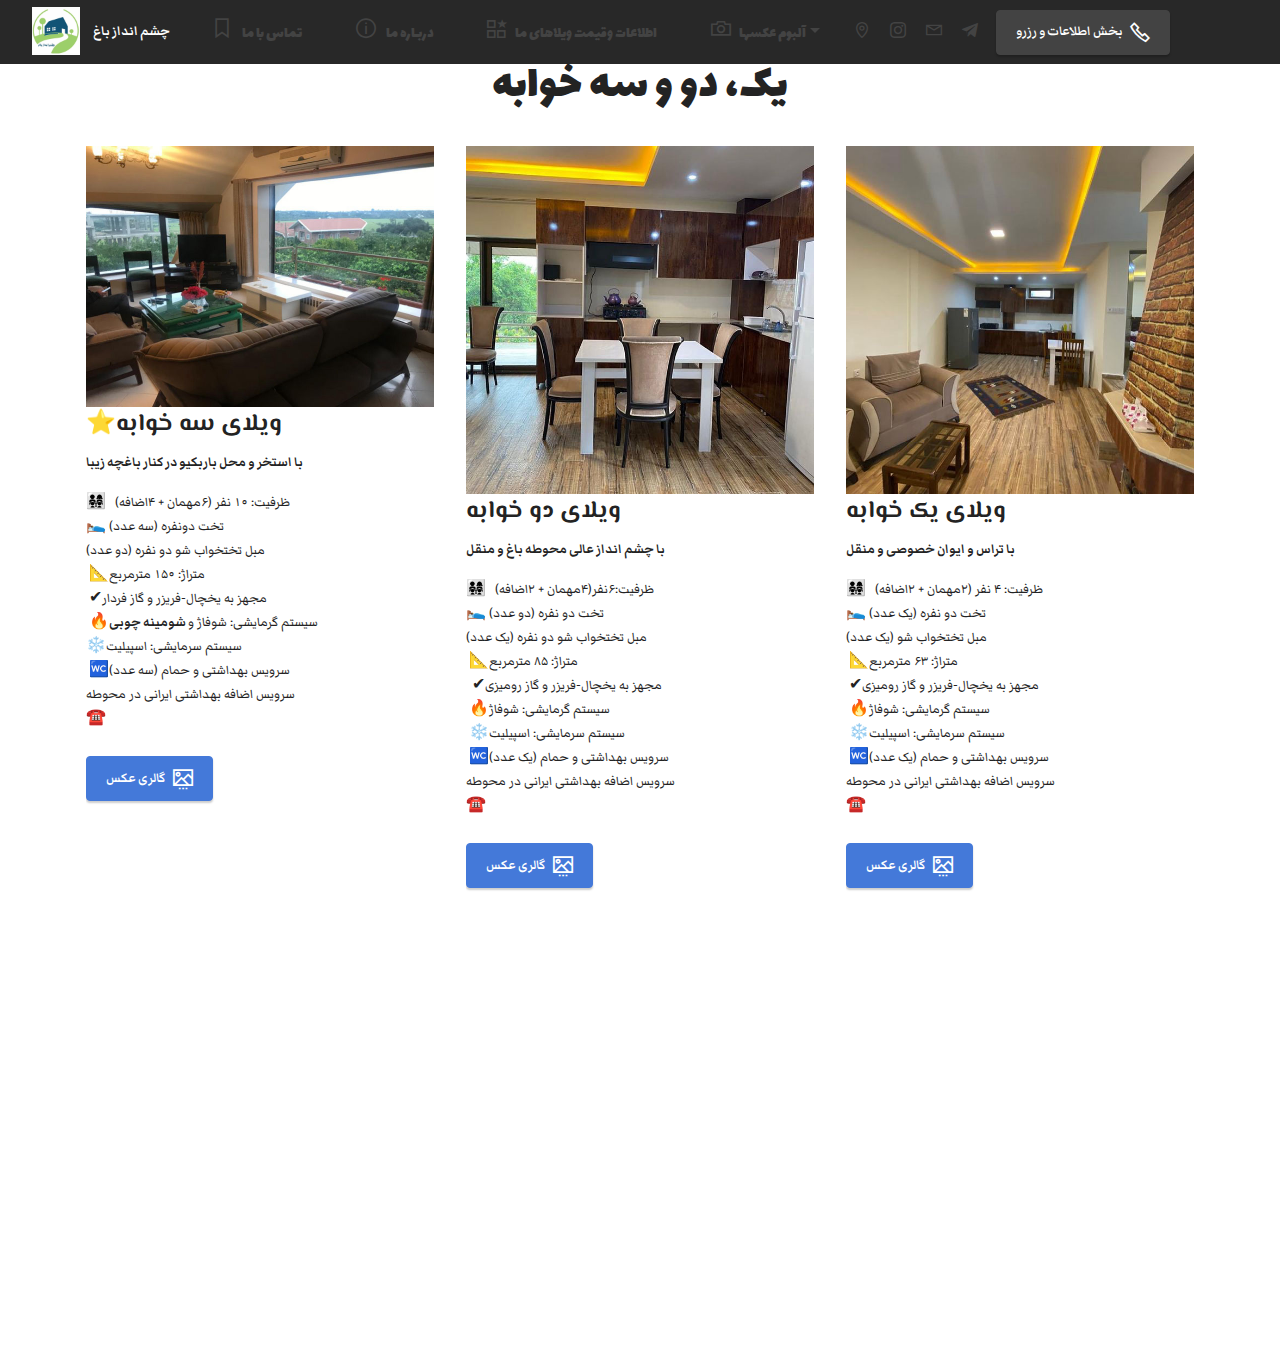
<file: VilaBaghEstakhr.ir-Facilities.html>
<!DOCTYPE html>
<html  >
<head>
  <!-- Site made with Mobirise Website Builder v5.8.0, https://mobirise.com -->
  <meta charset="UTF-8">
  <meta http-equiv="X-UA-Compatible" content="IE=edge">
  <meta name="generator" content="Mobirise v5.8.0, mobirise.com">
  <meta name="twitter:card" content="summary_large_image"/>
  <meta name="twitter:image:src" content="assets/images/VilaBaghEstakhr.ir-Facilities-meta.jpg">
  <meta property="og:image" content="assets/images/VilaBaghEstakhr.ir-Facilities-meta.jpg">
  <meta name="twitter:title" content="اقامتگاه های چشم انداز باغ">
  <meta name="viewport" content="width=device-width, initial-scale=1, minimum-scale=1">
  <link rel="shortcut icon" href="assets/images/logo-128x128-1.png" type="image/x-icon">
  <meta name="description" content="اقامتي خاطره انگيز در دل طبیعت زیبا جهت اطلاع از روزهای خالی و رزرو در واتساپ پیام دهید ۰۹۳۵۰۸۵۳۲۹۸
Agritourism(Farm House)Center with best facilities">
  
  
  <title>اقامتگاه های چشم انداز باغ</title>
  <link rel="stylesheet" href="assets/web/assets/mobirise-icons2/mobirise2.css">
  <link rel="stylesheet" href="assets/bootstrap/css/bootstrap.min.css">
  <link rel="stylesheet" href="assets/bootstrap/css/bootstrap-grid.min.css">
  <link rel="stylesheet" href="assets/bootstrap/css/bootstrap-reboot.min.css">
  <link rel="stylesheet" href="assets/animatecss/animate.css">
  <link rel="stylesheet" href="assets/dropdown/css/style.css">
  <link rel="stylesheet" href="assets/socicon/css/styles.css">
  <link rel="stylesheet" href="assets/theme/css/style.css">
  <link rel="preload" href="https://fonts.googleapis.com/css?family=Lalezar:400&display=swap" as="style" onload="this.onload=null;this.rel='stylesheet'">
  <noscript><link rel="stylesheet" href="https://fonts.googleapis.com/css?family=Lalezar:400&display=swap"></noscript>
  <link rel="preload" href="https://fonts.googleapis.com/css?family=Lemonada:300,400,500,600,700&display=swap" as="style" onload="this.onload=null;this.rel='stylesheet'">
  <noscript><link rel="stylesheet" href="https://fonts.googleapis.com/css?family=Lemonada:300,400,500,600,700&display=swap"></noscript>
  <link rel="preload" href="https://fonts.googleapis.com/css?family=El+Messiri:400,500,600,700&display=swap" as="style" onload="this.onload=null;this.rel='stylesheet'">
  <noscript><link rel="stylesheet" href="https://fonts.googleapis.com/css?family=El+Messiri:400,500,600,700&display=swap"></noscript>
  <link rel="preload" href="https://fonts.googleapis.com/css?family=Markazi+Text:400,500,600,700&display=swap" as="style" onload="this.onload=null;this.rel='stylesheet'">
  <noscript><link rel="stylesheet" href="https://fonts.googleapis.com/css?family=Markazi+Text:400,500,600,700&display=swap"></noscript>
  <link rel="preload" as="style" href="assets/mobirise/css/mbr-additional.css"><link rel="stylesheet" href="assets/mobirise/css/mbr-additional.css" type="text/css">

  
  
  
</head>
<body>
  
  <section data-bs-version="5.1" class="menu menu3 cid-sgoef1wDNT" once="menu" id="menu3-1u">
    
    <nav class="navbar navbar-dropdown navbar-fixed-top navbar-expand-lg">
        <div class="container-fluid">
            <div class="navbar-brand">
                <span class="navbar-logo">
                    <a href="index.html#features1-3y">
                        <img src="assets/images/logo-288x288.jpg" alt="VilaBaghEstakhr" style="height: 3rem;">
                    </a>
                </span>
                <span class="navbar-caption-wrap"><a class="navbar-caption text-info text-primary display-7" href="index.html#features1-3y">چشم انداز باغ</a></span>
            </div>
            <button class="navbar-toggler" type="button" data-toggle="collapse" data-bs-toggle="collapse" data-target="#navbarSupportedContent" data-bs-target="#navbarSupportedContent" aria-controls="navbarNavAltMarkup" aria-expanded="false" aria-label="Toggle navigation">
                <div class="hamburger">
                    <span></span>
                    <span></span>
                    <span></span>
                    <span></span>
                </div>
            </button>
            <div class="collapse navbar-collapse" id="navbarSupportedContent">
                <ul class="navbar-nav nav-dropdown" data-app-modern-menu="true"><li class="nav-item"><a class="nav-link link text-secondary display-4" href="index.html#footer4-w"><span class="mobi-mbri mobi-mbri-bookmark mbr-iconfont mbr-iconfont-btn"></span>
                            تماس با ما</a></li>
                    <li class="nav-item"><a class="nav-link link text-secondary display-4" href="index.html#accordion2-23"><span class="mobi-mbri mobi-mbri-info mbr-iconfont mbr-iconfont-btn"></span>
                            دربـاره ما</a></li>
                    <li class="nav-item"><a class="nav-link link text-secondary text-primary display-4" href="index.html#features4-4k"><span class="mobi-mbri mobi-mbri-features mbr-iconfont mbr-iconfont-btn"></span>اطلاعات وقیمت ویلاهای ما</a>
                    </li><li class="nav-item dropdown"><a class="nav-link link dropdown-toggle text-secondary display-4" href="VilaBaghEstakhr_gallery.html#gallery5-2g" target="_blank" data-toggle="dropdown-submenu" data-bs-toggle="dropdown" data-bs-auto-close="outside" aria-expanded="true"><span class="mobi-mbri mobi-mbri-camera mbr-iconfont mbr-iconfont-btn"></span>آلبوم عکسها</a><div class="dropdown-menu" aria-labelledby="dropdown-311"><a class="dropdown-item text-secondary text-primary display-4" href="VilaBaghEstakhr.ir-landscape-gallery.html#gallery5-2g" target="_blank"><span class="mobi-mbri mobi-mbri-photos mbr-iconfont mbr-iconfont-btn"></span>از محوطه باغ</a><a class="dropdown-item text-secondary text-primary display-4" href="VilaBaghEstakhr.ir-3bedroom.html#gallery5-4h" target="_blank" aria-expanded="false"><span class="mobi-mbri mobi-mbri-features mbr-iconfont mbr-iconfont-btn"></span>ویلای سه خوابه</a><a class="dropdown-item text-secondary text-primary display-4" href="VilaBaghEstakhr.ir-2bedroom.html#gallery5-4e" target="_blank"><span class="mobi-mbri mobi-mbri-star mbr-iconfont mbr-iconfont-btn"></span>ویلای دوخوابه</a><a class="dropdown-item text-secondary text-primary display-4" href="VilaBaghEstakhr.ir-1bedroom.html#gallery5-4b" target="_blank"><span class="mobi-mbri mobi-mbri-home mbr-iconfont mbr-iconfont-btn"></span>ویلای یک خوابه</a><a class="dropdown-item text-secondary text-primary display-4" href="page9.html#header14-3i" target="_blank"><span class="mobi-mbri mobi-mbri-hearth mbr-iconfont mbr-iconfont-btn"></span>تجربه میهمان</a></div></li></ul>
                <div class="icons-menu">
                    <a class="iconfont-wrapper" href="https://maps.app.goo.gl/fh3cFupMA6fX1Nij6" target="_blank">
                        <span class="p-2 mbr-iconfont mobi-mbri-map-pin mobi-mbri" style="color: rgb(67, 67, 67); fill: rgb(67, 67, 67);"></span>
                    </a>
                    <a class="iconfont-wrapper" href="https://www.instagram.com/vila_bagh_estakhr/" target="_blank">
                        <span class="p-2 mbr-iconfont socicon-instagram socicon" style="color: rgb(67, 67, 67); fill: rgb(67, 67, 67);"></span>
                    </a>
                    <a class="iconfont-wrapper" href="mailto:info@vilabaghestakhr.ir">
                        <span class="p-2 mbr-iconfont mobi-mbri-letter mobi-mbri" style="color: rgb(67, 67, 67); fill: rgb(67, 67, 67);"></span>
                    </a>
                    <a class="iconfont-wrapper" href="https://t.me/vila_bagh_estakhr" target="_blank">
                        <span class="p-2 mbr-iconfont socicon-telegram socicon" style="color: rgb(67, 67, 67); fill: rgb(67, 67, 67);"></span>
                    </a>
                </div>
                <div class="navbar-buttons mbr-section-btn"><a class="btn btn-secondary display-7" href="tel:+989350853298"><span class="mobi-mbri mobi-mbri-phone mbr-iconfont mbr-iconfont-btn"></span>
                        بخش اطلاعات و رزرو</a></div>
            </div>
        </div>
    </nav>
</section>

<section data-bs-version="5.1" class="features4 cid-tuNOF9aotw" id="features4-41">
    
    
    <div class="container">
        <div class="mbr-section-head">
            <h4 class="mbr-section-title mbr-fonts-style align-center mb-0 display-1"><strong>اقامتگاه های چشم انداز باغ</strong></h4>
            <h5 class="mbr-section-subtitle mbr-fonts-style align-center mb-0 mt-2 display-1">یک، دو و سه خوابه</h5>
        </div>
        <div class="row mt-4">
            <div class="item features-image сol-12 col-md-6 col-lg-4 active">
                <div class="item-wrapper">
                    <div class="item-img">
                        <a href="VilaBaghEstakhr.ir-3bedroom.html#gallery5-4h"><img src="assets/images/whatsapp-image-2022-04-25-at-7.01.47-pm-2-696x522.jpg" alt="ویلا باغ - ویلای سه خواب" title="" data-slide-to="0" data-bs-slide-to="0"></a>
                    </div>
                    <div class="item-content">
                        <h5 class="item-title mbr-fonts-style display-5"><strong>⭐️ویلای سه خوابه</strong></h5>
                        <h6 class="item-subtitle mbr-fonts-style mt-1 display-7"><strong>با استخر و محل باربکیو در کنار باغچه زیبا</strong><br></h6>
                        <p class="mbr-text mbr-fonts-style mt-3 display-7">‌‌👨‍👩‍👧‍👧&nbsp; &nbsp;ظرفیت:&nbsp;۱۰ نفر&nbsp;(۶مهمان + ۴اضافه)<br>‌🛌 تخت دونفره&nbsp;(سه عدد)<br>مبل تختخواب شو دو نفره (دو عدد)<br>‌ ‌📐متراژ: ۱۵۰ مترمربع
<br>‌ ‌‌‌‌‌‌‌✔مجهز به یخچال-فریزر و گاز فردار<br>&nbsp;🔥سیستم گرمایشی: شوفاژ و<strong> شومینه چوبی</strong><br>‌‌❄️سیستم سرمایشی: اسپیلیت
<br>‌‌‌
‌🚾سرویس بهداشتی و حمام (سه عدد)<br>
سرویس اضافه بهداشتی ایرانی در محوطه<br><a href="tel:+989125166673" class="text-info">‌‌‌‌☎️رزرو تلفنی: ‌۰۹۳۵۰۸۵۳۲۹۸</a></p>
                    </div>
                    <div class="mbr-section-btn item-footer mt-2"><a href="VilaBaghEstakhr.ir-3bedroom.html#gallery5-4h" class="btn item-btn btn-primary display-7" target="_blank"><span class="mobi-mbri mobi-mbri-image-slider mbr-iconfont mbr-iconfont-btn"></span>گالری عکس</a></div>
                </div>
            </div><div class="item features-image сol-12 col-md-6 col-lg-4">
                <div class="item-wrapper">
                    <div class="item-img">
                        <a href="VilaBaghEstakhr.ir-2bedroom.html#gallery5-4e"><img src="assets/images/200718141-912023199358676-5582466277002005823-n-640x640.jpg" alt="ویلا باغ - ویلای دو خوابه" title="" data-slide-to="1" data-bs-slide-to="1"></a>
                    </div>
                    <div class="item-content">
                        <h5 class="item-title mbr-fonts-style display-5"><strong>ویلای دو خوابه</strong></h5>
                        <h6 class="item-subtitle mbr-fonts-style mt-1 display-7"><strong>با چشم انداز عالی محوطه باغ و منقل</strong></h6>
                        <p class="mbr-text mbr-fonts-style mt-3 display-7">‌‌👨‍👩‍👧‍👧&nbsp; &nbsp;ظرفیت:۶نفر(۴مهمان + ۲اضافه)<br>‌‌🛌 (دو عدد) تخت دو نفره<br>
مبل تختخواب شو دو نفره (یک عدد)<br>‌ ‌📐متراژ: ۸۵ مترمربع
<br>‌
‌ ‌‌‌‌‌‌‌✔مجهز به یخچال-فریزر و گاز رومیزی<br>‌‌‌‌
‌‌‌🔥سیستم گرمایشی: شوفاژ
<br>‌
‌❄️سیستم سرمایشی: اسپیلیت
<br>‌‌‌
‌🚾سرویس بهداشتی و حمام (یک عدد)<br>
سرویس اضافه بهداشتی ایرانی در محوطه<br><a href="tel:+989125166673" class="text-info">‌‌‌‌☎️رزرو تلفنی: ‌۰۹۳۵۰۸۵۳۲۹۸</a></p>
                    </div>
                    <div class="mbr-section-btn item-footer mt-2"><a href="VilaBaghEstakhr.ir-2bedroom.html#gallery5-4e" class="btn item-btn btn-primary display-7" target="_blank"><span class="mobi-mbri mobi-mbri-image-slider mbr-iconfont mbr-iconfont-btn"></span>گالری عکس</a></div>
                </div>
            </div>
            <div class="item features-image сol-12 col-md-6 col-lg-4">
                <div class="item-wrapper">
                    <div class="item-img">
                        <a href="VilaBaghEstakhr.ir-1bedroom.html#gallery5-4b"><img src="assets/images/206713877-310462904133084-3760022878960788393-n-640x640.jpg" alt="ویلا باغ - ویلای تک خوابه" title="" data-slide-to="2" data-bs-slide-to="2"></a>
                    </div>
                    <div class="item-content">
                        <h5 class="item-title mbr-fonts-style display-5"><strong>ویلای یک خوابه</strong></h5>
                        <h6 class="item-subtitle mbr-fonts-style mt-1 display-7"><strong>با تراس و ایوان خصوصی و منقل</strong></h6>
                        <p class="mbr-text mbr-fonts-style mt-3 display-7">👨‍👩‍👧‍👧&nbsp; &nbsp;ظرفیت: ۴ نفر&nbsp;(۲مهمان + ۲اضافه)<br>‌‌🛌 تخت دو نفره
‌(یک عدد)<br>
مبل تختخواب شو (یک عدد)<br>‌ ‌📐متراژ:&nbsp;۶۳ مترمربع
<br>‌‌ ‌‌‌‌‌‌‌✔مجهز به یخچال-فریزر و گاز رومیزی<br>‌‌‌‌
‌‌‌🔥سیستم گرمایشی: شوفاژ
<br>‌
‌❄️سیستم سرمایشی: اسپیلیت
<br>‌‌‌
‌🚾سرویس بهداشتی و حمام (یک عدد)<br>سرویس اضافه بهداشتی ایرانی در محوطه<br><a href="tel:+989125166673" class="text-info">‌‌‌‌☎️رزرو تلفنی: ‌۰۹۳۵۰۸۵۳۲۹۸</a><br></p>
                    </div>
                    <div class="mbr-section-btn item-footer mt-2"><a href="VilaBaghEstakhr.ir-1bedroom.html#gallery5-4b" class="btn item-btn btn-primary display-7" target="_blank"><span class="mobi-mbri mobi-mbri-image-slider mbr-iconfont mbr-iconfont-btn"></span>گالری عکس</a></div>
                </div>
            </div>
            
            
        </div>
    </div>
</section>

<section data-bs-version="5.1" class="footer4 cid-sgoei6qjd3" once="footers" id="footer4-1v">

    
    
    <div class="container">
        <div class="row mbr-white">
            <div class="col-6 col-lg-3">
                <div class="media-wrap col-md-8 col-12">
                    <a href="index.html#features1-3y">
                        <img src="assets/images/logo-337x337.jpg" alt="vila_bagh_estakhr  ويلا_باغ_استخر🍀اقامتگاه چشم انداز باغ  اقامتي خاطر انگيز در دل طبیعت زیبا جهت اطلاع از روزهای خالی و رزرو در واتزاپ پیام دهید ۰۹۳۵۰۸۵۳۲۹۸ Agritourism(Farm House)Center with best facilities">
                    </a>
                </div>
            </div>
            <div class="col-12 col-md-6 col-lg-3">
                <h5 class="mbr-section-subtitle mbr-fonts-style mb-2 display-4"></h5>
                <p class="mbr-text mbr-fonts-style mb-4 display-7">✔️<strong>دارای مجوز از اداره گردشگری&nbsp; &nbsp; &nbsp; &nbsp; &nbsp; &nbsp; &nbsp; &nbsp; &nbsp; &nbsp;&nbsp;</strong></p>
                <h5 class="mbr-section-subtitle mbr-fonts-style mb-3 display-7"><strong>ما را در شبکه های اجتماعی دنبال کنید&nbsp; &nbsp; &nbsp; &nbsp; &nbsp; &nbsp; &nbsp; &nbsp; &nbsp; &nbsp; &nbsp; &nbsp;</strong></h5>
                <div class="social-row display-7">
                    <div class="soc-item">
                        <a href="https://www.instagram.com/vila_bagh_estakhr/" target="_blank">
                            <span class="mbr-iconfont socicon-instagram socicon" style="color: rgb(228, 63, 63); fill: rgb(228, 63, 63);"></span>
                        </a>
                    </div>
                    <div class="soc-item">
                        <a href="https://wa.me/989350853298">
                            <span class="mbr-iconfont socicon-whatsapp socicon" style="color: rgb(81, 179, 15); fill: rgb(81, 179, 15);"></span>
                        </a>
                    </div>
                    <div class="soc-item">
                        <a href="https://t.me/vila_bagh_estakhr" target="_blank">
                            <span class="mbr-iconfont socicon-telegram socicon" style="color: rgb(68, 121, 217); fill: rgb(68, 121, 217);"></span>
                        </a>
                    </div>
                    <div class="soc-item">
                        <a href="tel:+989350853298">
                            <span class="mbr-iconfont mobi-mbri-phone mobi-mbri" style="color: rgb(1, 33, 105); fill: rgb(1, 33, 105);"></span>
                        </a>
                    </div>
                </div>
            </div>
            <div class="col-12 col-md-6 col-lg-3">
                <h5 class="mbr-section-subtitle mbr-fonts-style mb-2 display-4"><strong>روشهای تماس</strong></h5>
                <ul class="list mbr-fonts-style display-7">
                    <li class="mbr-text item-wrap"><em><strong><a href="mailto:info@vilabaghestakhr.ir" class="text-white">info@vilabaghestakhr.ir</a></strong></em>&nbsp;: پست الکترونیک</li><li class="mbr-text item-wrap">
</li><li class="mbr-text item-wrap"><span style="font-size: 1rem;">&nbsp;بخش اطلاعات و رزرو:&nbsp; &nbsp; &nbsp;&nbsp;</span><a href="tel:+989350853298" class="text-white text-primary" style="font-size: 1rem;"><strong>۰۹۳۵۰۸۵۳۲۹۸</strong></a></li><li class="mbr-text item-wrap"><strong>&nbsp;تماس با مدیریت فقط برای انتقادات و پیشنهادات</strong></li><li class="mbr-text item-wrap"><a href="mailto:foadav@gmail.com" class="text-info">foadav@gmail.com</a>&nbsp; &nbsp; &nbsp; &nbsp;: پست الکترونیک</li><li class="mbr-text item-wrap">&nbsp;شمـــاره تمــــاس :&nbsp; &nbsp; &nbsp; &nbsp; &nbsp; &nbsp; &nbsp; &nbsp;<a href="tel:+989120853294" class="text-info">۰۹۱۲۰۸۵۳۲۹۴</a></li>
                </ul>
            </div>
            <div class="col-12 col-md-6 col-lg-3">
                <h5 class="mbr-section-subtitle mbr-fonts-style mb-2 display-4"><strong>آدرس</strong></h5>
                <ul class="list mbr-fonts-style display-7">
                    <li class="mbr-text item-wrap"><span style="font-size: 1rem;">از سمت شیرگاه ۵ کیلومتر قائمشهر- بسمت روستای واسکس- نرسیده به وسطی کلا - انتهاکوچه ونوشه۹</span></li><li class="mbr-text item-wrap"><a href="https://maps.app.goo.gl/fh3cFupMA6fX1Nij6" class="text-primary" target="_blank" style="font-size: 1rem;"><strong>📍🗺️ برای مسیریابی کلیک کنید&nbsp;</strong></a><br></li>
                </ul>
            </div>
            <div class="col-12 mt-4">
                <p class="mbr-text mb-0 mbr-fonts-style copyright align-center display-7"></p><p>
                    <a href="index.html#accordion2-23" class="text-primary"></a>© Copyright 2023 <strong>VilaBaghEstakhr</strong><br>All Rights Reserved<br></p><p>کلیه حقوق مادی و معنوی این سایت متعلق به <br><a href="index.html#features1-3y" class="text-primary"><strong>اقامتگاه چشم انداز باغ</strong></a>&nbsp;میباشد&nbsp;©</p>
            </div>
        </div>
    </div>
</section><section class="display-7" style="padding: 0;align-items: center;justify-content: center;flex-wrap: wrap;    align-content: center;display: flex;position: relative;height: 4rem;"><a href="https://mobiri.se/445191" style="flex: 1 1;height: 4rem;position: absolute;width: 100%;z-index: 1;"><img alt="" style="height: 4rem;" src="[data-uri]"></a><p style="margin: 0;text-align: center;" class="display-7">Made with &#8204;</p><a style="z-index:1" href="https://mobirise.com/builder/no-code-website-builder.html">No Code Website Builder</a></section><script src="assets/bootstrap/js/bootstrap.bundle.min.js"></script>  <script src="assets/smoothscroll/smooth-scroll.js"></script>  <script src="assets/ytplayer/index.js"></script>  <script src="assets/dropdown/js/navbar-dropdown.js"></script>  <script src="assets/theme/js/script.js"></script>  
  
  
 <div id="scrollToTop" class="scrollToTop mbr-arrow-up"><a style="text-align: center;"><i class="mbr-arrow-up-icon mbr-arrow-up-icon-cm cm-icon cm-icon-smallarrow-up"></i></a></div>
    <input name="animation" type="hidden">
  </body>
</html>
</file>
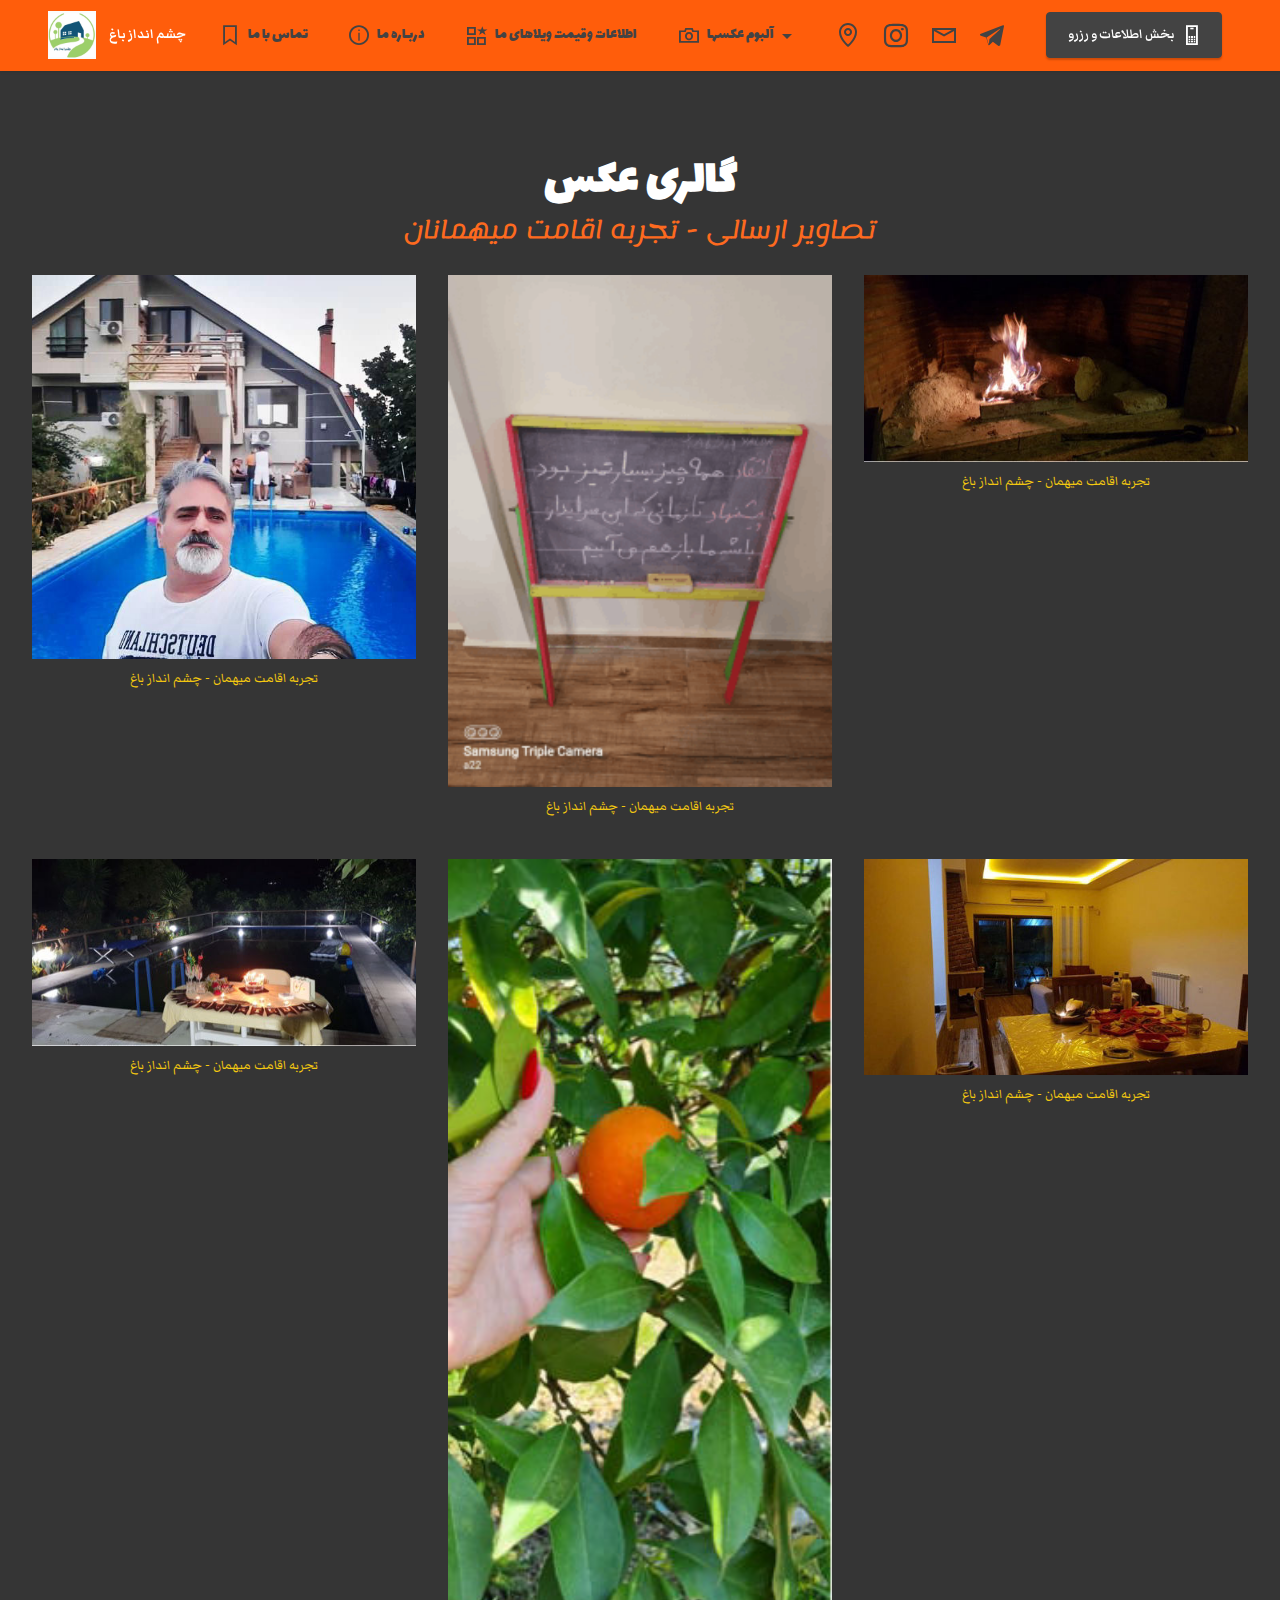
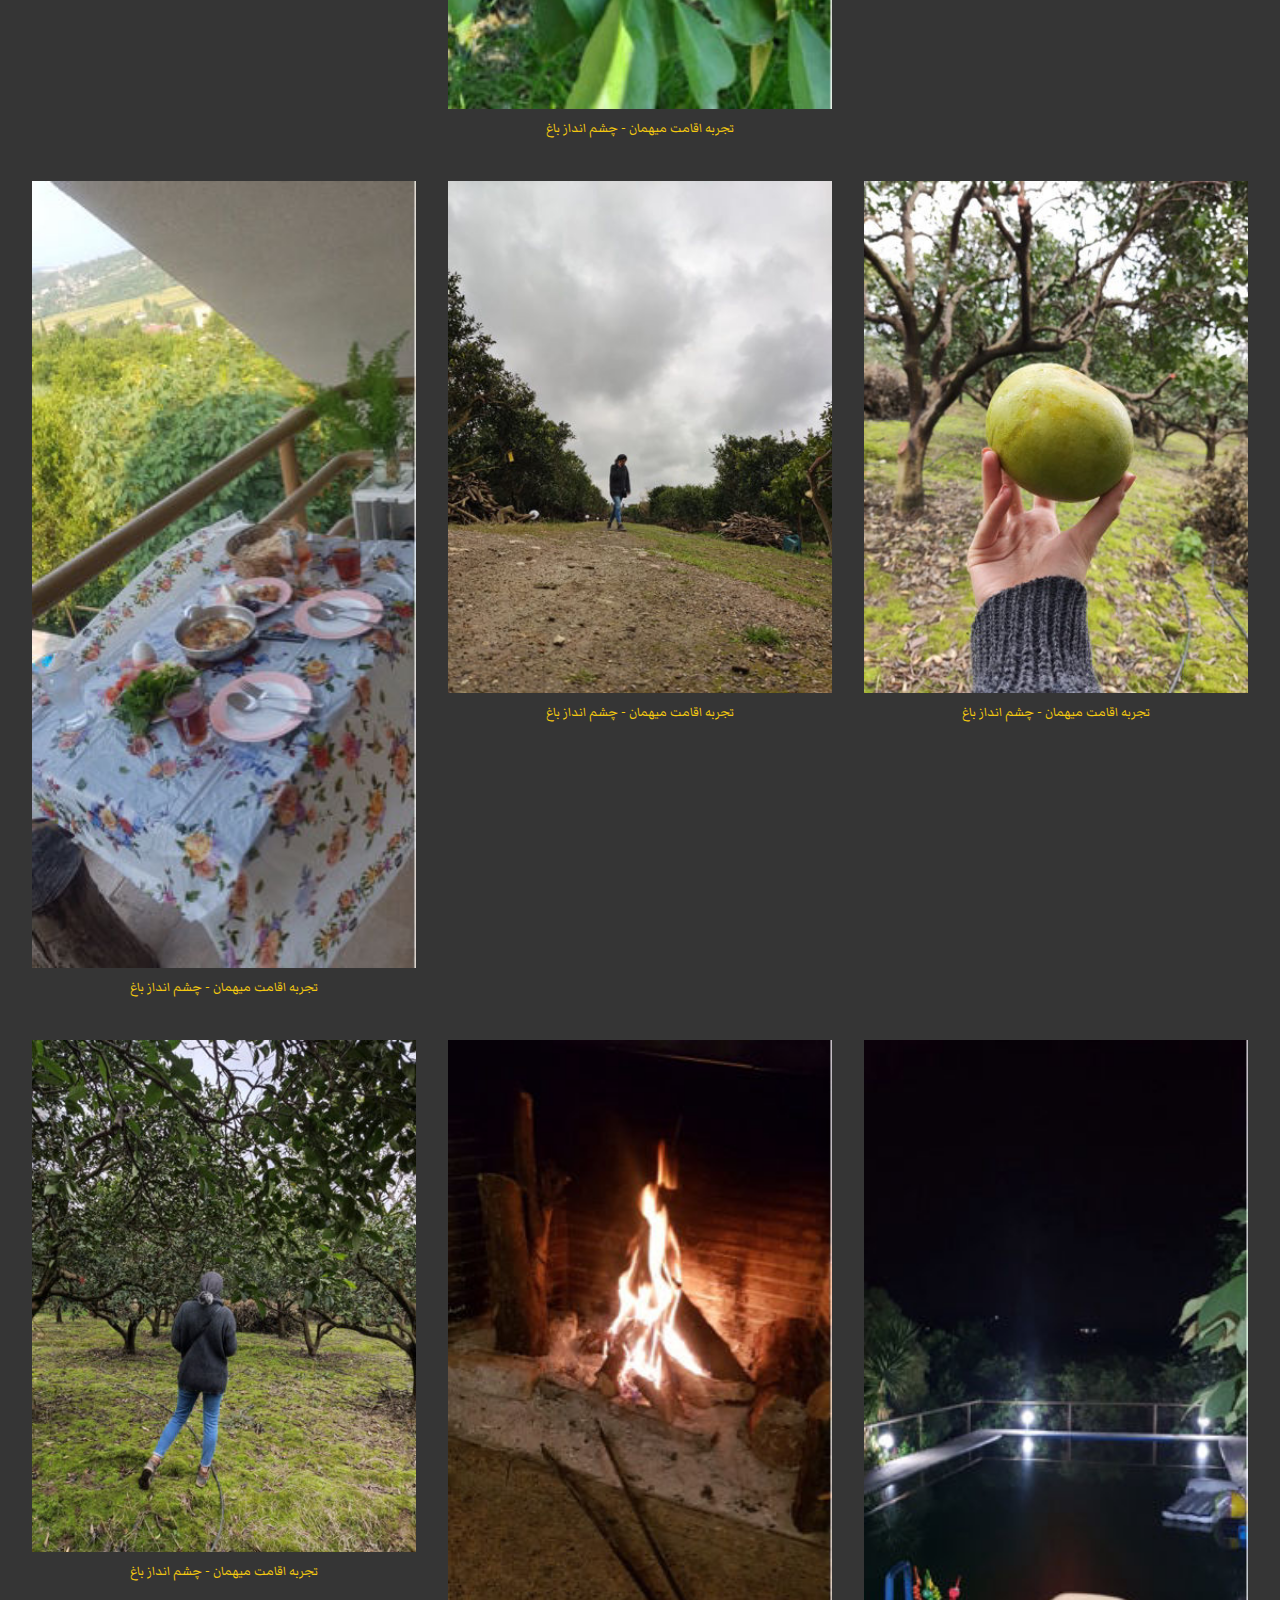
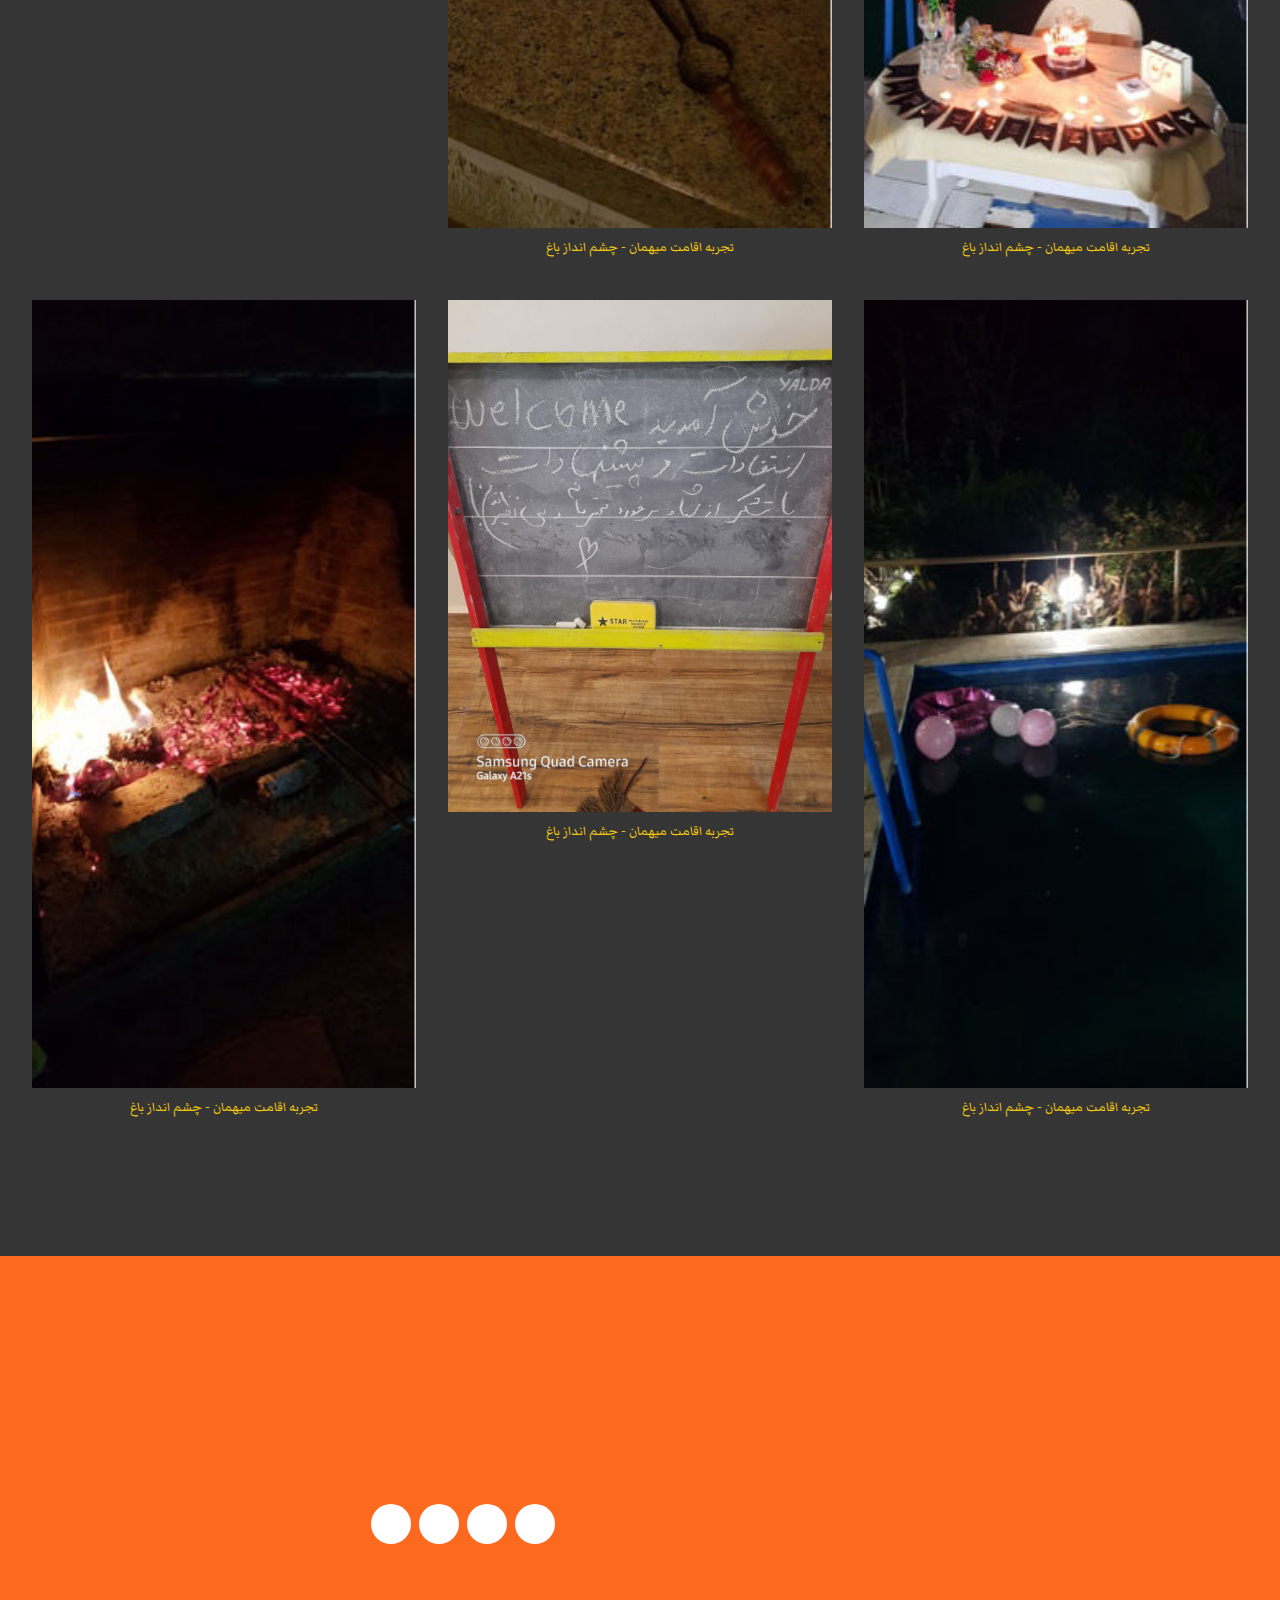
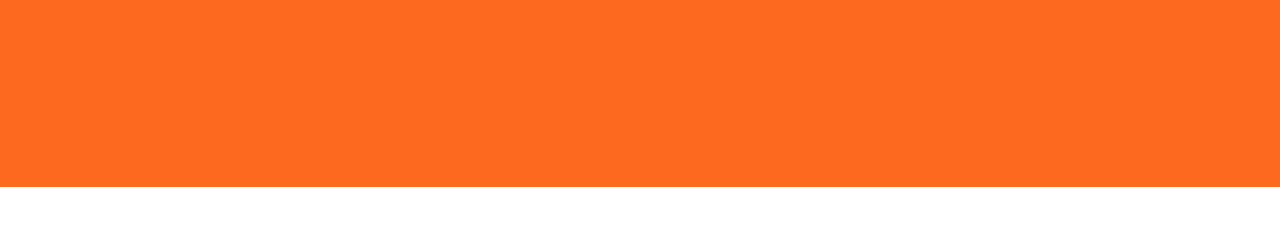
<file: VilaBaghEstakhr.ir-GuestsSentiments.html>
<!DOCTYPE html>
<html  >
<head>
  <!-- Site made with Mobirise Website Builder v5.8.4, https://mobirise.com -->
  <meta charset="UTF-8">
  <meta http-equiv="X-UA-Compatible" content="IE=edge">
  <meta name="generator" content="Mobirise v5.8.4, mobirise.com">
  <meta name="twitter:card" content="summary_large_image"/>
  <meta name="twitter:image:src" content="assets/images/VilaBaghEstakhr.ir-GuestsSentiments-meta.jpg">
  <meta property="og:image" content="assets/images/VilaBaghEstakhr.ir-GuestsSentiments-meta.jpg">
  <meta name="twitter:title" content="گالری عکس - تجربه میهمان">
  <meta name="viewport" content="width=device-width, initial-scale=1, minimum-scale=1">
  <link rel="shortcut icon" href="assets/images/logo-128x128-1.png" type="image/x-icon">
  <meta name="description" content="اقامتي خاطره انگيز در دل طبیعت زیبا جهت اطلاع از روزهای خالی و رزرو در واتساپ پیام دهید ۰۹۳۵۰۸۵۳۲۹۸
Agritourism(Farm House)Center with best facilities">
  
  
  <title>گالری عکس - تجربه میهمان</title>
  <link rel="stylesheet" href="assets/web/assets/mobirise-icons2/mobirise2.css">
  <link rel="stylesheet" href="assets/bootstrap/css/bootstrap.min.css">
  <link rel="stylesheet" href="assets/bootstrap/css/bootstrap-grid.min.css">
  <link rel="stylesheet" href="assets/bootstrap/css/bootstrap-reboot.min.css">
  <link rel="stylesheet" href="assets/animatecss/animate.css">
  <link rel="stylesheet" href="assets/dropdown/css/style.css">
  <link rel="stylesheet" href="assets/socicon/css/styles.css">
  <link rel="stylesheet" href="assets/theme/css/style.css">
  <link rel="preload" href="https://fonts.googleapis.com/css?family=Lalezar:400&display=swap" as="style" onload="this.onload=null;this.rel='stylesheet'">
  <noscript><link rel="stylesheet" href="https://fonts.googleapis.com/css?family=Lalezar:400&display=swap"></noscript>
  <link rel="preload" href="https://fonts.googleapis.com/css?family=Lemonada:300,400,500,600,700&display=swap" as="style" onload="this.onload=null;this.rel='stylesheet'">
  <noscript><link rel="stylesheet" href="https://fonts.googleapis.com/css?family=Lemonada:300,400,500,600,700&display=swap"></noscript>
  <link rel="preload" href="https://fonts.googleapis.com/css?family=El+Messiri:400,500,600,700&display=swap" as="style" onload="this.onload=null;this.rel='stylesheet'">
  <noscript><link rel="stylesheet" href="https://fonts.googleapis.com/css?family=El+Messiri:400,500,600,700&display=swap"></noscript>
  <link rel="preload" href="https://fonts.googleapis.com/css?family=Markazi+Text:400,500,600,700&display=swap" as="style" onload="this.onload=null;this.rel='stylesheet'">
  <noscript><link rel="stylesheet" href="https://fonts.googleapis.com/css?family=Markazi+Text:400,500,600,700&display=swap"></noscript>
  <link rel="preload" as="style" href="assets/mobirise/css/mbr-additional.css"><link rel="stylesheet" href="assets/mobirise/css/mbr-additional.css" type="text/css">

  
  
  
</head>
<body>
  
  <section data-bs-version="5.1" class="menu menu3 cid-tBbG4yAZJn" once="menu" id="menu3-4q">
    
    <nav class="navbar navbar-dropdown navbar-fixed-top navbar-expand-lg">
        <div class="container-fluid">
            <div class="navbar-brand">
                <span class="navbar-logo">
                    <a href="index.html#features1-4s">
                        <img src="assets/images/logo-288x288.jpg" alt="VilaBaghEstakhr.ir" style="height: 3rem;">
                    </a>
                </span>
                <span class="navbar-caption-wrap"><a class="navbar-caption text-info text-primary display-7" href="index.html#features1-4s">چشم انداز باغ</a></span>
            </div>
            <button class="navbar-toggler" type="button" data-toggle="collapse" data-bs-toggle="collapse" data-target="#navbarSupportedContent" data-bs-target="#navbarSupportedContent" aria-controls="navbarNavAltMarkup" aria-expanded="false" aria-label="Toggle navigation">
                <div class="hamburger">
                    <span></span>
                    <span></span>
                    <span></span>
                    <span></span>
                </div>
            </button>
            <div class="collapse navbar-collapse" id="navbarSupportedContent">
                <ul class="navbar-nav nav-dropdown" data-app-modern-menu="true"><li class="nav-item"><a class="nav-link link text-secondary display-4" href="index.html#footer4-w"><span class="mobi-mbri mobi-mbri-bookmark mbr-iconfont mbr-iconfont-btn"></span>
                            تماس با ما</a></li>
                    <li class="nav-item"><a class="nav-link link text-secondary display-4" href="index.html#accordion2-23"><span class="mobi-mbri mobi-mbri-info mbr-iconfont mbr-iconfont-btn"></span>
                            دربـاره ما</a></li>
                    <li class="nav-item"><a class="nav-link link text-secondary text-primary display-4" href="index.html#features4-4n"><span class="mobi-mbri mobi-mbri-features mbr-iconfont mbr-iconfont-btn"></span>اطلاعات وقیمت ویلاهای ما</a>
                    </li><li class="nav-item dropdown"><a class="nav-link link dropdown-toggle text-secondary display-4" href="VilaBaghEstakhr_gallery.html#gallery5-2g" target="_blank" data-toggle="dropdown-submenu" data-bs-toggle="dropdown" data-bs-auto-close="outside" aria-expanded="false"><span class="mobi-mbri mobi-mbri-camera mbr-iconfont mbr-iconfont-btn"></span>آلبوم عکسها</a><div class="dropdown-menu" aria-labelledby="dropdown-311"><a class="dropdown-item text-secondary text-primary display-4" href="VilaBaghEstakhr.ir-landscape-gallery.html#gallery5-2g" target="_blank"><span class="mobi-mbri mobi-mbri-photos mbr-iconfont mbr-iconfont-btn"></span>از محوطه باغ</a><a class="dropdown-item text-secondary text-primary display-4" href="VilaBaghEstakhr.ir-3bedroom.html#gallery5-4h" target="_blank" aria-expanded="false"><span class="mobi-mbri mobi-mbri-features mbr-iconfont mbr-iconfont-btn"></span>ویلای سه خوابه</a><a class="dropdown-item text-secondary text-primary display-4" href="VilaBaghEstakhr.ir-2bedroom.html#gallery5-4e" target="_blank"><span class="mobi-mbri mobi-mbri-star mbr-iconfont mbr-iconfont-btn"></span>ویلای دوخوابه</a><a class="dropdown-item text-secondary text-primary display-4" href="VilaBaghEstakhr.ir-1bedroom.html#gallery5-4b" target="_blank"><span class="mobi-mbri mobi-mbri-home mbr-iconfont mbr-iconfont-btn"></span>ویلای یک خوابه</a><a class="dropdown-item text-secondary text-primary display-4" href="VilaBaghEstakhr.ir-GuestsSentiments.html#gallery5-4o" target="_blank"><span class="mobi-mbri mobi-mbri-hearth mbr-iconfont mbr-iconfont-btn"></span>تجربه میهمان</a></div></li></ul>
                <div class="icons-menu">
                    <a class="iconfont-wrapper" href="https://maps.app.goo.gl/fh3cFupMA6fX1Nij6" target="_blank">
                        <span class="p-2 mbr-iconfont mobi-mbri-map-pin mobi-mbri" style="color: rgb(67, 67, 67); fill: rgb(67, 67, 67);"></span>
                    </a>
                    <a class="iconfont-wrapper" href="https://www.instagram.com/vila_bagh_estakhr/" target="_blank">
                        <span class="p-2 mbr-iconfont socicon-instagram socicon" style="color: rgb(67, 67, 67); fill: rgb(67, 67, 67);"></span>
                    </a>
                    <a class="iconfont-wrapper" href="mailto:info@vilabaghestakhr.ir">
                        <span class="p-2 mbr-iconfont mobi-mbri-letter mobi-mbri" style="color: rgb(67, 67, 67); fill: rgb(67, 67, 67);"></span>
                    </a>
                    <a class="iconfont-wrapper" href="https://t.me/vila_bagh_estakhr" target="_blank">
                        <span class="p-2 mbr-iconfont socicon-telegram socicon" style="color: rgb(67, 67, 67); fill: rgb(67, 67, 67);"></span>
                    </a>
                </div>
                <div class="navbar-buttons mbr-section-btn"><a class="btn btn-secondary display-7" href="sms:+989350853298"><span class="mobi-mbri mobi-mbri-mobile mbr-iconfont mbr-iconfont-btn" style="color: rgb(255, 255, 255);"></span>&nbsp;بخش اطلاعات و رزرو</a></div>
            </div>
        </div>
    </nav>
</section>

<section data-bs-version="5.1" class="gallery5 mbr-gallery cid-tBbG4suimN" id="gallery5-4o">
    

    

    <div class="container-fluid">
        <div class="mbr-section-head">
            <h3 class="mbr-section-title mbr-fonts-style align-center m-0 display-1"><strong>گالری عکس</strong></h3>
            <h4 class="mbr-section-subtitle mbr-fonts-style align-center mb-0 mt-2 display-2">تصاویر ارسالی - تجربه اقامت میهمانان</h4>
        </div>
        <div class="row mbr-gallery mt-4">
            <div class="col-12 col-md-6 col-lg-4 item gallery-image active">
                <div class="item-wrapper" data-toggle="modal" data-bs-toggle="modal" data-target="#tBB6K6ax4O-modal" data-bs-target="#tBB6K6ax4O-modal">
                    <img class="w-100" src="assets/images/img-1188-11-04-23-16-13-563x563.jpg" alt="VilaBaghEstakhr.ir - ویلا باغ استخر" data-slide-to="0" data-bs-slide-to="0" data-target="#lb-tBB6K6ax4O" data-bs-target="#lb-tBB6K6ax4O">
                    <div class="icon-wrapper">
                        <span class="mobi-mbri mobi-mbri-search mbr-iconfont mbr-iconfont-btn"></span>
                    </div>
                </div>
                <h6 class="mbr-item-subtitle mbr-fonts-style align-center mb-2 mt-2 display-7">تجربه اقامت میهمان - چشم انداز باغ</h6>
            </div><div class="col-12 col-md-6 col-lg-4 item gallery-image">
                <div class="item-wrapper" data-toggle="modal" data-bs-toggle="modal" data-target="#tBB6K6ax4O-modal" data-bs-target="#tBB6K6ax4O-modal">
                    <img class="w-100" src="assets/images/guests-review2-234x312.png" alt="VilaBaghEstakhr.ir - ویلا باغ استخر" data-slide-to="1" data-bs-slide-to="1" data-target="#lb-tBB6K6ax4O" data-bs-target="#lb-tBB6K6ax4O">
                    <div class="icon-wrapper">
                        <span class="mobi-mbri mobi-mbri-search mbr-iconfont mbr-iconfont-btn"></span>
                    </div>
                </div>
                <h6 class="mbr-item-subtitle mbr-fonts-style align-center mb-2 mt-2 display-7">تجربه اقامت میهمان - چشم انداز باغ</h6>
            </div><div class="col-12 col-md-6 col-lg-4 item gallery-image">
                <div class="item-wrapper" data-toggle="modal" data-bs-toggle="modal" data-target="#tBB6K6ax4O-modal" data-bs-target="#tBB6K6ax4O-modal">
                    <img class="w-100" src="assets/images/img-1187-11-04-23-16-13-480x234.jpg" alt="VilaBaghEstakhr.ir - ویلا باغ استخر" data-slide-to="2" data-bs-slide-to="2" data-target="#lb-tBB6K6ax4O" data-bs-target="#lb-tBB6K6ax4O">
                    <div class="icon-wrapper">
                        <span class="mobi-mbri mobi-mbri-search mbr-iconfont mbr-iconfont-btn"></span>
                    </div>
                </div>
                <h6 class="mbr-item-subtitle mbr-fonts-style align-center mb-2 mt-2 display-7">تجربه اقامت میهمان - چشم انداز باغ</h6>
            </div><div class="col-12 col-md-6 col-lg-4 item gallery-image">
                <div class="item-wrapper" data-toggle="modal" data-bs-toggle="modal" data-target="#tBB6K6ax4O-modal" data-bs-target="#tBB6K6ax4O-modal">
                    <img class="w-100" src="assets/images/img-1186-11-04-23-16-13-480x234.jpg" alt="VilaBaghEstakhr.ir - ویلا باغ استخر" data-slide-to="3" data-bs-slide-to="3" data-target="#lb-tBB6K6ax4O" data-bs-target="#lb-tBB6K6ax4O">
                    <div class="icon-wrapper">
                        <span class="mobi-mbri mobi-mbri-search mbr-iconfont mbr-iconfont-btn"></span>
                    </div>
                </div>
                <h6 class="mbr-item-subtitle mbr-fonts-style align-center mb-2 mt-2 display-7">تجربه اقامت میهمان - چشم انداز باغ</h6>
            </div><div class="col-12 col-md-6 col-lg-4 item gallery-image">
                <div class="item-wrapper" data-toggle="modal" data-bs-toggle="modal" data-target="#tBB6K6ax4O-modal" data-bs-target="#tBB6K6ax4O-modal">
                    <img class="w-100" src="assets/images/img-1180-11-04-23-16-13-217x480.jpg" alt="VilaBaghEstakhr.ir - ویلا باغ استخر" data-slide-to="4" data-bs-slide-to="4" data-target="#lb-tBB6K6ax4O" data-bs-target="#lb-tBB6K6ax4O">
                    <div class="icon-wrapper">
                        <span class="mobi-mbri mobi-mbri-search mbr-iconfont mbr-iconfont-btn"></span>
                    </div>
                </div>
                <h6 class="mbr-item-subtitle mbr-fonts-style align-center mb-2 mt-2 display-7">تجربه اقامت میهمان - چشم انداز باغ</h6>
            </div><div class="col-12 col-md-6 col-lg-4 item gallery-image">
                <div class="item-wrapper" data-toggle="modal" data-bs-toggle="modal" data-target="#tBB6K6ax4O-modal" data-bs-target="#tBB6K6ax4O-modal">
                    <img class="w-100" src="assets/images/img-1190-11-04-23-16-13-480x270.jpg" alt="VilaBaghEstakhr.ir - ویلا باغ استخر" data-slide-to="5" data-bs-slide-to="5" data-target="#lb-tBB6K6ax4O" data-bs-target="#lb-tBB6K6ax4O">
                    <div class="icon-wrapper">
                        <span class="mobi-mbri mobi-mbri-search mbr-iconfont mbr-iconfont-btn"></span>
                    </div>
                </div>
                <h6 class="mbr-item-subtitle mbr-fonts-style align-center mb-2 mt-2 display-7">تجربه اقامت میهمان - چشم انداز باغ</h6>
            </div><div class="col-12 col-md-6 col-lg-4 item gallery-image">
                <div class="item-wrapper" data-toggle="modal" data-bs-toggle="modal" data-target="#tBB6K6ax4O-modal" data-bs-target="#tBB6K6ax4O-modal">
                    <img class="w-100" src="assets/images/img-1182-11-04-23-16-13-234x480.jpg" alt="VilaBaghEstakhr.ir - ویلا باغ استخر" data-slide-to="6" data-bs-slide-to="6" data-target="#lb-tBB6K6ax4O" data-bs-target="#lb-tBB6K6ax4O">
                    <div class="icon-wrapper">
                        <span class="mobi-mbri mobi-mbri-search mbr-iconfont mbr-iconfont-btn"></span>
                    </div>
                </div>
                <h6 class="mbr-item-subtitle mbr-fonts-style align-center mb-2 mt-2 display-7">تجربه اقامت میهمان - چشم انداز باغ</h6>
            </div><div class="col-12 col-md-6 col-lg-4 item gallery-image">
                <div class="item-wrapper" data-toggle="modal" data-bs-toggle="modal" data-target="#tBB6K6ax4O-modal" data-bs-target="#tBB6K6ax4O-modal">
                    <img class="w-100" src="assets/images/img-1176-11-04-23-16-13-360x480.jpg" alt="VilaBaghEstakhr.ir - ویلا باغ استخر" data-slide-to="7" data-bs-slide-to="7" data-target="#lb-tBB6K6ax4O" data-bs-target="#lb-tBB6K6ax4O">
                    <div class="icon-wrapper">
                        <span class="mobi-mbri mobi-mbri-search mbr-iconfont mbr-iconfont-btn"></span>
                    </div>
                </div>
                <h6 class="mbr-item-subtitle mbr-fonts-style align-center mb-2 mt-2 display-7">تجربه اقامت میهمان - چشم انداز باغ</h6>
            </div><div class="col-12 col-md-6 col-lg-4 item gallery-image">
                <div class="item-wrapper" data-toggle="modal" data-bs-toggle="modal" data-target="#tBB6K6ax4O-modal" data-bs-target="#tBB6K6ax4O-modal">
                    <img class="w-100" src="assets/images/img-1177-11-04-23-16-13-360x480.jpg" alt="VilaBaghEstakhr.ir - ویلا باغ استخر" data-slide-to="8" data-bs-slide-to="8" data-target="#lb-tBB6K6ax4O" data-bs-target="#lb-tBB6K6ax4O">
                    <div class="icon-wrapper">
                        <span class="mobi-mbri mobi-mbri-search mbr-iconfont mbr-iconfont-btn"></span>
                    </div>
                </div>
                <h6 class="mbr-item-subtitle mbr-fonts-style align-center mb-2 mt-2 display-7">تجربه اقامت میهمان - چشم انداز باغ</h6>
            </div><div class="col-12 col-md-6 col-lg-4 item gallery-image">
                <div class="item-wrapper" data-toggle="modal" data-bs-toggle="modal" data-target="#tBB6K6ax4O-modal" data-bs-target="#tBB6K6ax4O-modal">
                    <img class="w-100" src="assets/images/img-1193-11-04-23-16-13-360x480.jpg" alt="VilaBaghEstakhr.ir - ویلا باغ استخر" data-slide-to="9" data-bs-slide-to="9" data-target="#lb-tBB6K6ax4O" data-bs-target="#lb-tBB6K6ax4O">
                    <div class="icon-wrapper">
                        <span class="mobi-mbri mobi-mbri-search mbr-iconfont mbr-iconfont-btn"></span>
                    </div>
                </div>
                <h6 class="mbr-item-subtitle mbr-fonts-style align-center mb-2 mt-2 display-7">تجربه اقامت میهمان - چشم انداز باغ</h6>
            </div><div class="col-12 col-md-6 col-lg-4 item gallery-image">
                <div class="item-wrapper" data-toggle="modal" data-bs-toggle="modal" data-target="#tBB6K6ax4O-modal" data-bs-target="#tBB6K6ax4O-modal">
                    <img class="w-100" src="assets/images/img-1178-11-04-23-16-13-234x480.jpg" alt="VilaBaghEstakhr.ir - ویلا باغ استخر" data-slide-to="10" data-bs-slide-to="10" data-target="#lb-tBB6K6ax4O" data-bs-target="#lb-tBB6K6ax4O">
                    <div class="icon-wrapper">
                        <span class="mobi-mbri mobi-mbri-search mbr-iconfont mbr-iconfont-btn"></span>
                    </div>
                </div>
                <h6 class="mbr-item-subtitle mbr-fonts-style align-center mb-2 mt-2 display-7">تجربه اقامت میهمان - چشم انداز باغ</h6>
            </div><div class="col-12 col-md-6 col-lg-4 item gallery-image">
                <div class="item-wrapper" data-toggle="modal" data-bs-toggle="modal" data-target="#tBB6K6ax4O-modal" data-bs-target="#tBB6K6ax4O-modal">
                    <img class="w-100" src="assets/images/img-1185-11-04-23-16-13-234x480.jpg" alt="VilaBaghEstakhr.ir - ویلا باغ استخر" data-slide-to="11" data-bs-slide-to="11" data-target="#lb-tBB6K6ax4O" data-bs-target="#lb-tBB6K6ax4O">
                    <div class="icon-wrapper">
                        <span class="mobi-mbri mobi-mbri-search mbr-iconfont mbr-iconfont-btn"></span>
                    </div>
                </div>
                <h6 class="mbr-item-subtitle mbr-fonts-style align-center mb-2 mt-2 display-7">تجربه اقامت میهمان - چشم انداز باغ</h6>
            </div><div class="col-12 col-md-6 col-lg-4 item gallery-image">
                <div class="item-wrapper" data-toggle="modal" data-bs-toggle="modal" data-target="#tBB6K6ax4O-modal" data-bs-target="#tBB6K6ax4O-modal">
                    <img class="w-100" src="assets/images/img-1194-11-04-23-16-13-234x480.jpg" alt="VilaBaghEstakhr.ir - ویلا باغ استخر" data-slide-to="12" data-bs-slide-to="12" data-target="#lb-tBB6K6ax4O" data-bs-target="#lb-tBB6K6ax4O">
                    <div class="icon-wrapper">
                        <span class="mobi-mbri mobi-mbri-search mbr-iconfont mbr-iconfont-btn"></span>
                    </div>
                </div>
                <h6 class="mbr-item-subtitle mbr-fonts-style align-center mb-2 mt-2 display-7">تجربه اقامت میهمان - چشم انداز باغ</h6>
            </div><div class="col-12 col-md-6 col-lg-4 item gallery-image">
                <div class="item-wrapper" data-toggle="modal" data-bs-toggle="modal" data-target="#tBB6K6ax4O-modal" data-bs-target="#tBB6K6ax4O-modal">
                    <img class="w-100" src="assets/images/img-20220322-wa0014-480x640.jpg" alt="VilaBaghEstakhr.ir - ویلا باغ استخر" data-slide-to="13" data-bs-slide-to="13" data-target="#lb-tBB6K6ax4O" data-bs-target="#lb-tBB6K6ax4O">
                    <div class="icon-wrapper">
                        <span class="mobi-mbri mobi-mbri-search mbr-iconfont mbr-iconfont-btn"></span>
                    </div>
                </div>
                <h6 class="mbr-item-subtitle mbr-fonts-style align-center mb-2 mt-2 display-7">تجربه اقامت میهمان - چشم انداز باغ</h6>
            </div><div class="col-12 col-md-6 col-lg-4 item gallery-image">
                <div class="item-wrapper" data-toggle="modal" data-bs-toggle="modal" data-target="#tBB6K6ax4O-modal" data-bs-target="#tBB6K6ax4O-modal">
                    <img class="w-100" src="assets/images/img-1192-11-04-23-16-13-234x480.jpg" alt="VilaBaghEstakhr.ir - ویلا باغ استخر" data-slide-to="14" data-bs-slide-to="14" data-target="#lb-tBB6K6ax4O" data-bs-target="#lb-tBB6K6ax4O">
                    <div class="icon-wrapper">
                        <span class="mobi-mbri mobi-mbri-search mbr-iconfont mbr-iconfont-btn"></span>
                    </div>
                </div>
                <h6 class="mbr-item-subtitle mbr-fonts-style align-center mb-2 mt-2 display-7">تجربه اقامت میهمان - چشم انداز باغ</h6>
            </div>
            
            
            
        </div>

        <div class="modal mbr-slider" tabindex="-1" role="dialog" aria-hidden="true" id="tBB6K6ax4O-modal">
            <div class="modal-dialog" role="document">
                <div class="modal-content">
                    <div class="modal-body">
                        <div class="carousel slide carousel-fade" id="lb-tBB6K6ax4O" data-ride="carousel" data-bs-ride="carousel" data-interval="5000" data-bs-interval="5000">
                            <div class="carousel-inner">
                                <div class="carousel-item">
                                    <img class="d-block w-100" src="assets/images/img-1188-11-04-23-16-13-563x563.jpg" alt="">
                                </div><div class="carousel-item active">
                                    <img class="d-block w-100" src="assets/images/guests-review2-234x312.png" alt="">
                                </div><div class="carousel-item">
                                    <img class="d-block w-100" src="assets/images/img-1187-11-04-23-16-13-480x234.jpg" alt="">
                                </div><div class="carousel-item">
                                    <img class="d-block w-100" src="assets/images/img-1186-11-04-23-16-13-480x234.jpg" alt="">
                                </div><div class="carousel-item">
                                    <img class="d-block w-100" src="assets/images/img-1180-11-04-23-16-13-217x480.jpg" alt="">
                                </div><div class="carousel-item">
                                    <img class="d-block w-100" src="assets/images/img-1190-11-04-23-16-13-480x270.jpg" alt="">
                                </div><div class="carousel-item">
                                    <img class="d-block w-100" src="assets/images/img-1182-11-04-23-16-13-234x480.jpg" alt="">
                                </div><div class="carousel-item">
                                    <img class="d-block w-100" src="assets/images/img-1176-11-04-23-16-13-360x480.jpg" alt="">
                                </div><div class="carousel-item">
                                    <img class="d-block w-100" src="assets/images/img-1177-11-04-23-16-13-360x480.jpg" alt="">
                                </div><div class="carousel-item">
                                    <img class="d-block w-100" src="assets/images/img-1193-11-04-23-16-13-360x480.jpg" alt="">
                                </div><div class="carousel-item">
                                    <img class="d-block w-100" src="assets/images/img-1178-11-04-23-16-13-234x480.jpg" alt="">
                                </div><div class="carousel-item">
                                    <img class="d-block w-100" src="assets/images/img-1185-11-04-23-16-13-234x480.jpg" alt="">
                                </div><div class="carousel-item">
                                    <img class="d-block w-100" src="assets/images/img-1194-11-04-23-16-13-234x480.jpg" alt="">
                                </div><div class="carousel-item">
                                    <img class="d-block w-100" src="assets/images/img-20220322-wa0014-480x640.jpg" alt="">
                                </div><div class="carousel-item">
                                    <img class="d-block w-100" src="assets/images/img-1192-11-04-23-16-13-234x480.jpg" alt="">
                                </div>
                                
                                
                                
                            </div>
                            <ol class="carousel-indicators">
                                <li data-slide-to="0" data-bs-slide-to="0" class="active" data-target="#lb-tBB6K6ax4O" data-bs-target="#lb-tBB6K6ax4O"></li><li data-slide-to="1" data-bs-slide-to="1" class="" data-target="#lb-tBB6K6ax4O" data-bs-target="#lb-tBB6K6ax4O"></li><li data-slide-to="2" data-bs-slide-to="2" class="" data-target="#lb-tBB6K6ax4O" data-bs-target="#lb-tBB6K6ax4O"></li><li data-slide-to="3" data-bs-slide-to="3" class="" data-target="#lb-tBB6K6ax4O" data-bs-target="#lb-tBB6K6ax4O"></li><li data-slide-to="4" data-bs-slide-to="4" class="" data-target="#lb-tBB6K6ax4O" data-bs-target="#lb-tBB6K6ax4O"></li><li data-slide-to="5" data-bs-slide-to="5" class="" data-target="#lb-tBB6K6ax4O" data-bs-target="#lb-tBB6K6ax4O"></li><li data-slide-to="6" data-bs-slide-to="6" class="" data-target="#lb-tBB6K6ax4O" data-bs-target="#lb-tBB6K6ax4O"></li><li data-slide-to="7" data-bs-slide-to="7" class="" data-target="#lb-tBB6K6ax4O" data-bs-target="#lb-tBB6K6ax4O"></li><li data-slide-to="8" data-bs-slide-to="8" class="" data-target="#lb-tBB6K6ax4O" data-bs-target="#lb-tBB6K6ax4O"></li><li data-slide-to="9" data-bs-slide-to="9" class="" data-target="#lb-tBB6K6ax4O" data-bs-target="#lb-tBB6K6ax4O"></li><li data-slide-to="10" data-bs-slide-to="10" class="" data-target="#lb-tBB6K6ax4O" data-bs-target="#lb-tBB6K6ax4O"></li><li data-slide-to="11" data-bs-slide-to="11" class="" data-target="#lb-tBB6K6ax4O" data-bs-target="#lb-tBB6K6ax4O"></li><li data-slide-to="12" data-bs-slide-to="12" class="" data-target="#lb-tBB6K6ax4O" data-bs-target="#lb-tBB6K6ax4O"></li><li data-slide-to="13" data-bs-slide-to="13" class="" data-target="#lb-tBB6K6ax4O" data-bs-target="#lb-tBB6K6ax4O"></li><li data-slide-to="14" data-bs-slide-to="14" class="" data-target="#lb-tBB6K6ax4O" data-bs-target="#lb-tBB6K6ax4O"></li>
                                
                                
                                
                            </ol>
                            <a role="button" href="" class="close" data-dismiss="modal" data-bs-dismiss="modal" aria-label="Close">
                            </a>
                            <a class="carousel-control-prev carousel-control" role="button" data-slide="prev" data-bs-slide="prev" href="#lb-tBB6K6ax4O">
                                <span class="mobi-mbri mobi-mbri-arrow-prev" aria-hidden="true"></span>
                                <span class="sr-only visually-hidden">Previous</span>
                            </a>
                            <a class="carousel-control-next carousel-control" role="button" data-slide="next" data-bs-slide="next" href="#lb-tBB6K6ax4O">
                                <span class="mobi-mbri mobi-mbri-arrow-next" aria-hidden="true"></span>
                                <span class="sr-only visually-hidden">Next</span>
                            </a>
                        </div>
                    </div>
                </div>
            </div>
        </div>
    </div>
</section>

<section data-bs-version="5.1" class="footer4 cid-tBbG4xKxse" once="footers" id="footer4-4p">

    
    
    <div class="container">
        <div class="row mbr-white">
            <div class="col-6 col-lg-3">
                <div class="media-wrap col-md-8 col-12">
                    <a href="index.html#features1-4s">
                        <img src="assets/images/logo-337x337.jpg" alt="vila_bagh_estakhr  ويلا_باغ_استخر🍀اقامتگاه چشم انداز باغ  اقامتي خاطر انگيز در دل طبیعت زیبا جهت اطلاع از روزهای خالی و رزرو در واتزاپ پیام دهید ۰۹۳۵۰۸۵۳۲۹۸ Agritourism(Farm House)Center with best facilities">
                    </a>
                </div>
            </div>
            <div class="col-12 col-md-6 col-lg-3">
                <h5 class="mbr-section-subtitle mbr-fonts-style mb-2 display-4"></h5>
                <p class="mbr-text mbr-fonts-style mb-4 display-7">✔️<strong>دارای مجوز از اداره گردشگری&nbsp; &nbsp; &nbsp; &nbsp; &nbsp; &nbsp; &nbsp; &nbsp; &nbsp; &nbsp;&nbsp;</strong></p>
                <h5 class="mbr-section-subtitle mbr-fonts-style mb-3 display-7"><strong>ما را در شبکه های اجتماعی دنبال کنید&nbsp; &nbsp; &nbsp; &nbsp; &nbsp; &nbsp; &nbsp; &nbsp; &nbsp; &nbsp; &nbsp; &nbsp;</strong></h5>
                <div class="social-row display-7">
                    <div class="soc-item">
                        <a href="https://www.instagram.com/vila_bagh_estakhr/" target="_blank">
                            <span class="mbr-iconfont socicon-instagram socicon" style="color: rgb(228, 63, 63); fill: rgb(228, 63, 63);"></span>
                        </a>
                    </div>
                    <div class="soc-item">
                        <a href="https://wa.me/989350853298">
                            <span class="mbr-iconfont socicon-whatsapp socicon" style="color: rgb(81, 179, 15); fill: rgb(81, 179, 15);"></span>
                        </a>
                    </div>
                    <div class="soc-item">
                        <a href="https://t.me/vila_bagh_estakhr" target="_blank">
                            <span class="mbr-iconfont socicon-telegram socicon" style="color: rgb(68, 121, 217); fill: rgb(68, 121, 217);"></span>
                        </a>
                    </div>
                    <div class="soc-item">
                        <a href="sms:+989350853298">
                            <span class="mbr-iconfont mobi-mbri-mobile mobi-mbri" style="color: rgb(255, 93, 11); fill: rgb(255, 93, 11); font-size: 22px;"></span>
                        </a>
                    </div>
                </div>
            </div>
            <div class="col-12 col-md-6 col-lg-3">
                <h5 class="mbr-section-subtitle mbr-fonts-style mb-2 display-4"><strong>روشهای تماس</strong></h5>
                <ul class="list mbr-fonts-style display-7">
                    <li class="mbr-text item-wrap"><em><strong><a href="mailto:info@vilabaghestakhr.ir" class="text-white">info@vilabaghestakhr.ir</a></strong></em>&nbsp;: پست الکترونیک</li><li class="mbr-text item-wrap">
</li><li class="mbr-text item-wrap"><span style="font-size: 1rem;">&nbsp;بخش اطلاعات و رزرو:&nbsp; &nbsp; &nbsp;&nbsp;</span><a href="sms:+989350853298" class="text-white text-primary" style="font-size: 1rem;"><strong>۰۹۳۵۰۸۵۳۲۹۸</strong></a></li><li class="mbr-text item-wrap"><strong>&nbsp;تماس با مدیریت فقط برای انتقادات و پیشنهادات</strong></li><li class="mbr-text item-wrap"><a href="mailto:foadav@gmail.com" class="text-info">foadav@gmail.com</a>&nbsp; &nbsp; &nbsp; &nbsp;: پست الکترونیک</li><li class="mbr-text item-wrap">&nbsp;شمـــاره تمــــاس :&nbsp; &nbsp; &nbsp; &nbsp; &nbsp; &nbsp; &nbsp; &nbsp;<a href="tel:+989120853294" class="text-info">۰۹۱۲۰۸۵۳۲۹۴</a></li>
                </ul>
            </div>
            <div class="col-12 col-md-6 col-lg-3">
                <h5 class="mbr-section-subtitle mbr-fonts-style mb-2 display-4"><strong>آدرس</strong></h5>
                <ul class="list mbr-fonts-style display-7">
                    <li class="mbr-text item-wrap"><span style="font-size: 1rem;">از سمت شیرگاه ۵ کیلومتر قائمشهر- بسمت روستای واسکس- نرسیده به وسطی کلا - انتهاکوچه ونوشه۹</span></li><li class="mbr-text item-wrap"><a href="https://maps.app.goo.gl/fh3cFupMA6fX1Nij6" class="text-primary" target="_blank" style="font-size: 1rem;"><strong>📍🗺️ برای مسیریابی کلیک کنید&nbsp;</strong></a><br></li>
                </ul>
            </div>
            <div class="col-12 mt-4">
                <p class="mbr-text mb-0 mbr-fonts-style copyright align-center display-7"></p><p>
                    <a href="index.html#accordion2-23" class="text-primary"></a>© Copyright 2023 <strong>VilaBaghEstakhr</strong><br>All Rights Reserved<br></p><p>کلیه حقوق مادی و معنوی این سایت متعلق به <br><a href="index.html#features1-4s" class="text-primary"><strong>اقامتگاه چشم انداز باغ</strong></a>&nbsp;میباشد&nbsp;©<br><br><strong>طراحی و اجرا:</strong>&nbsp;<a href="https://ipen.pythonanywhere.com/" class="text-primary" target="_blank"><strong>ایده پردازان ارتباطات نوین</strong></a></p>
            </div>
        </div>
    </div>
</section><section class="display-7" style="padding: 0;align-items: center;justify-content: center;flex-wrap: wrap;    align-content: center;display: flex;position: relative;height: 4rem;"><a href="https://mobiri.se/445191" style="flex: 1 1;height: 4rem;position: absolute;width: 100%;z-index: 1;"><img alt="" style="height: 4rem;" src="[data-uri]"></a><p style="margin: 0;text-align: center;" class="display-7">Made with &#8204;</p><a style="z-index:1" href="https://mobirise.com/builder/easiest-website-builder.html">Easiest Website Builder</a></section><script src="assets/bootstrap/js/bootstrap.bundle.min.js"></script>  <script src="assets/smoothscroll/smooth-scroll.js"></script>  <script src="assets/ytplayer/index.js"></script>  <script src="assets/dropdown/js/navbar-dropdown.js"></script>  <script src="assets/theme/js/script.js"></script>  
  
  
 <div id="scrollToTop" class="scrollToTop mbr-arrow-up"><a style="text-align: center;"><i class="mbr-arrow-up-icon mbr-arrow-up-icon-cm cm-icon cm-icon-smallarrow-up"></i></a></div>
    <input name="animation" type="hidden">
  </body>
</html>
</file>
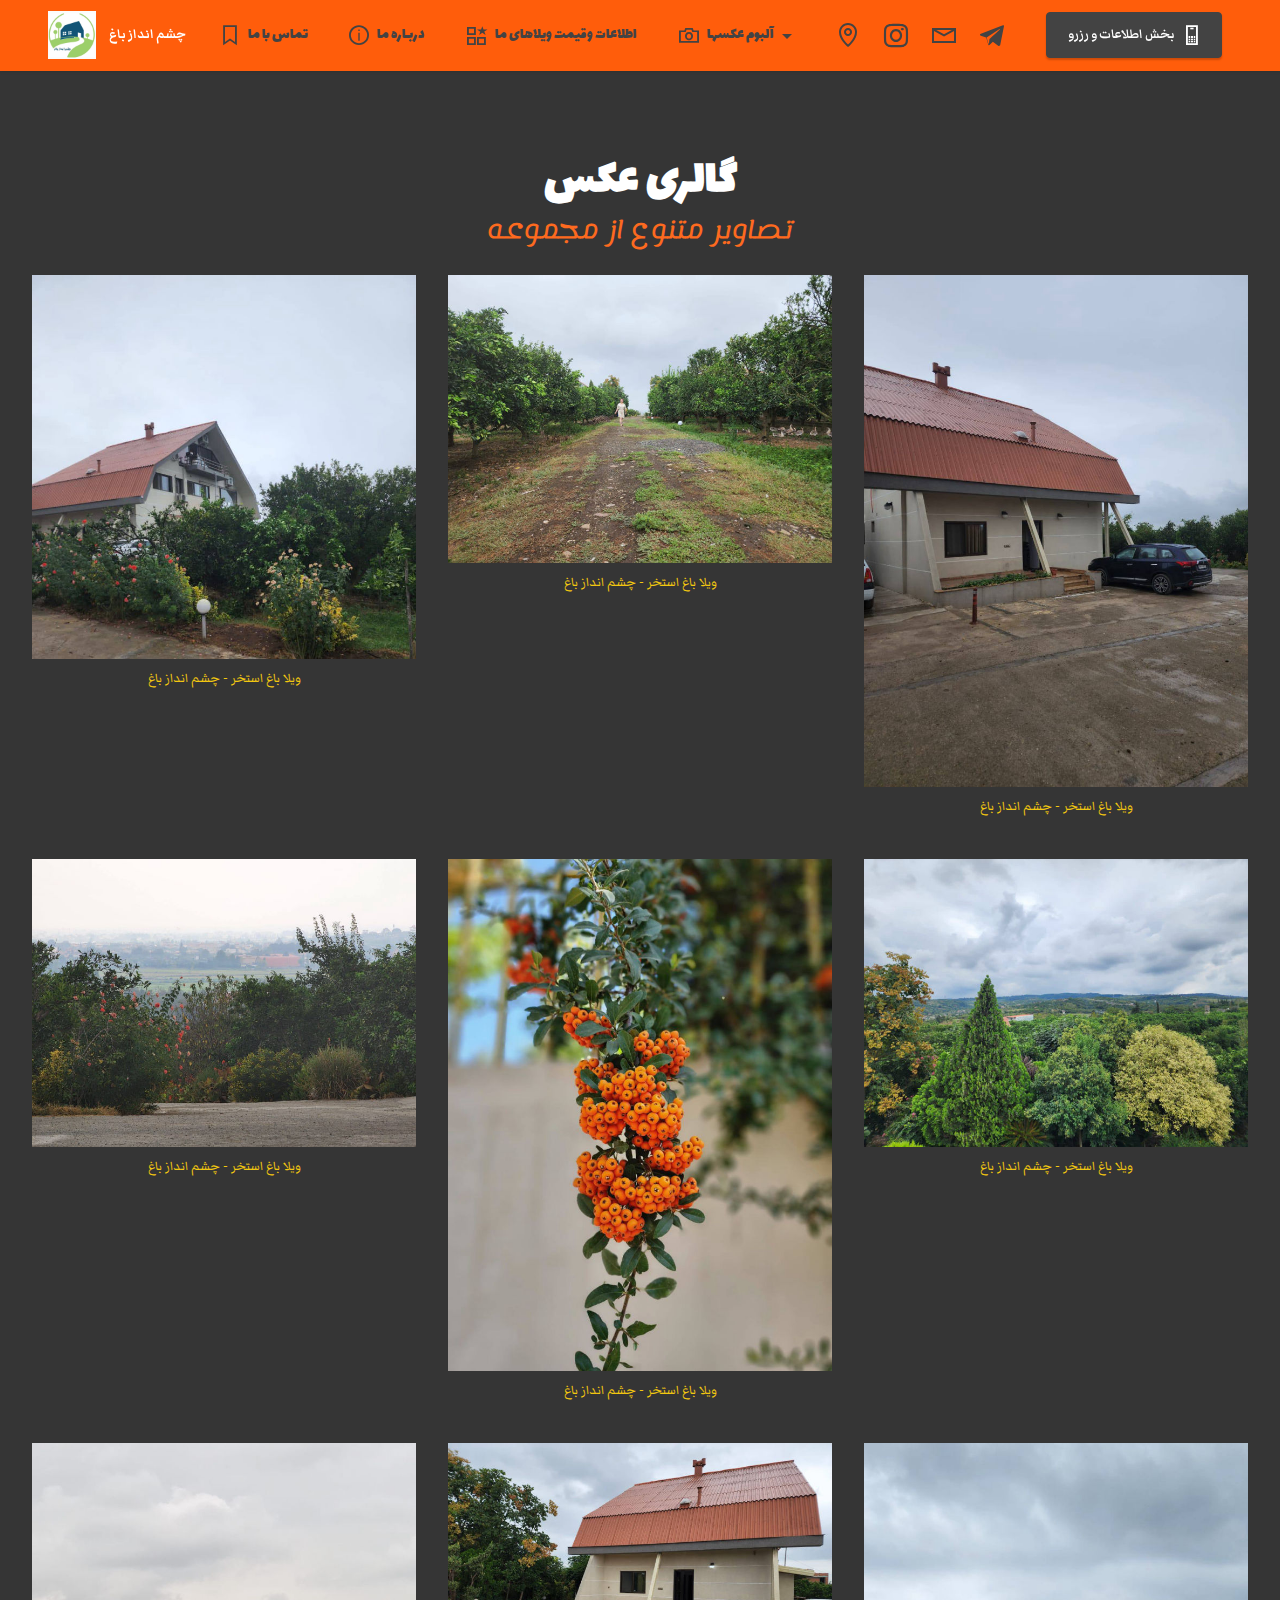
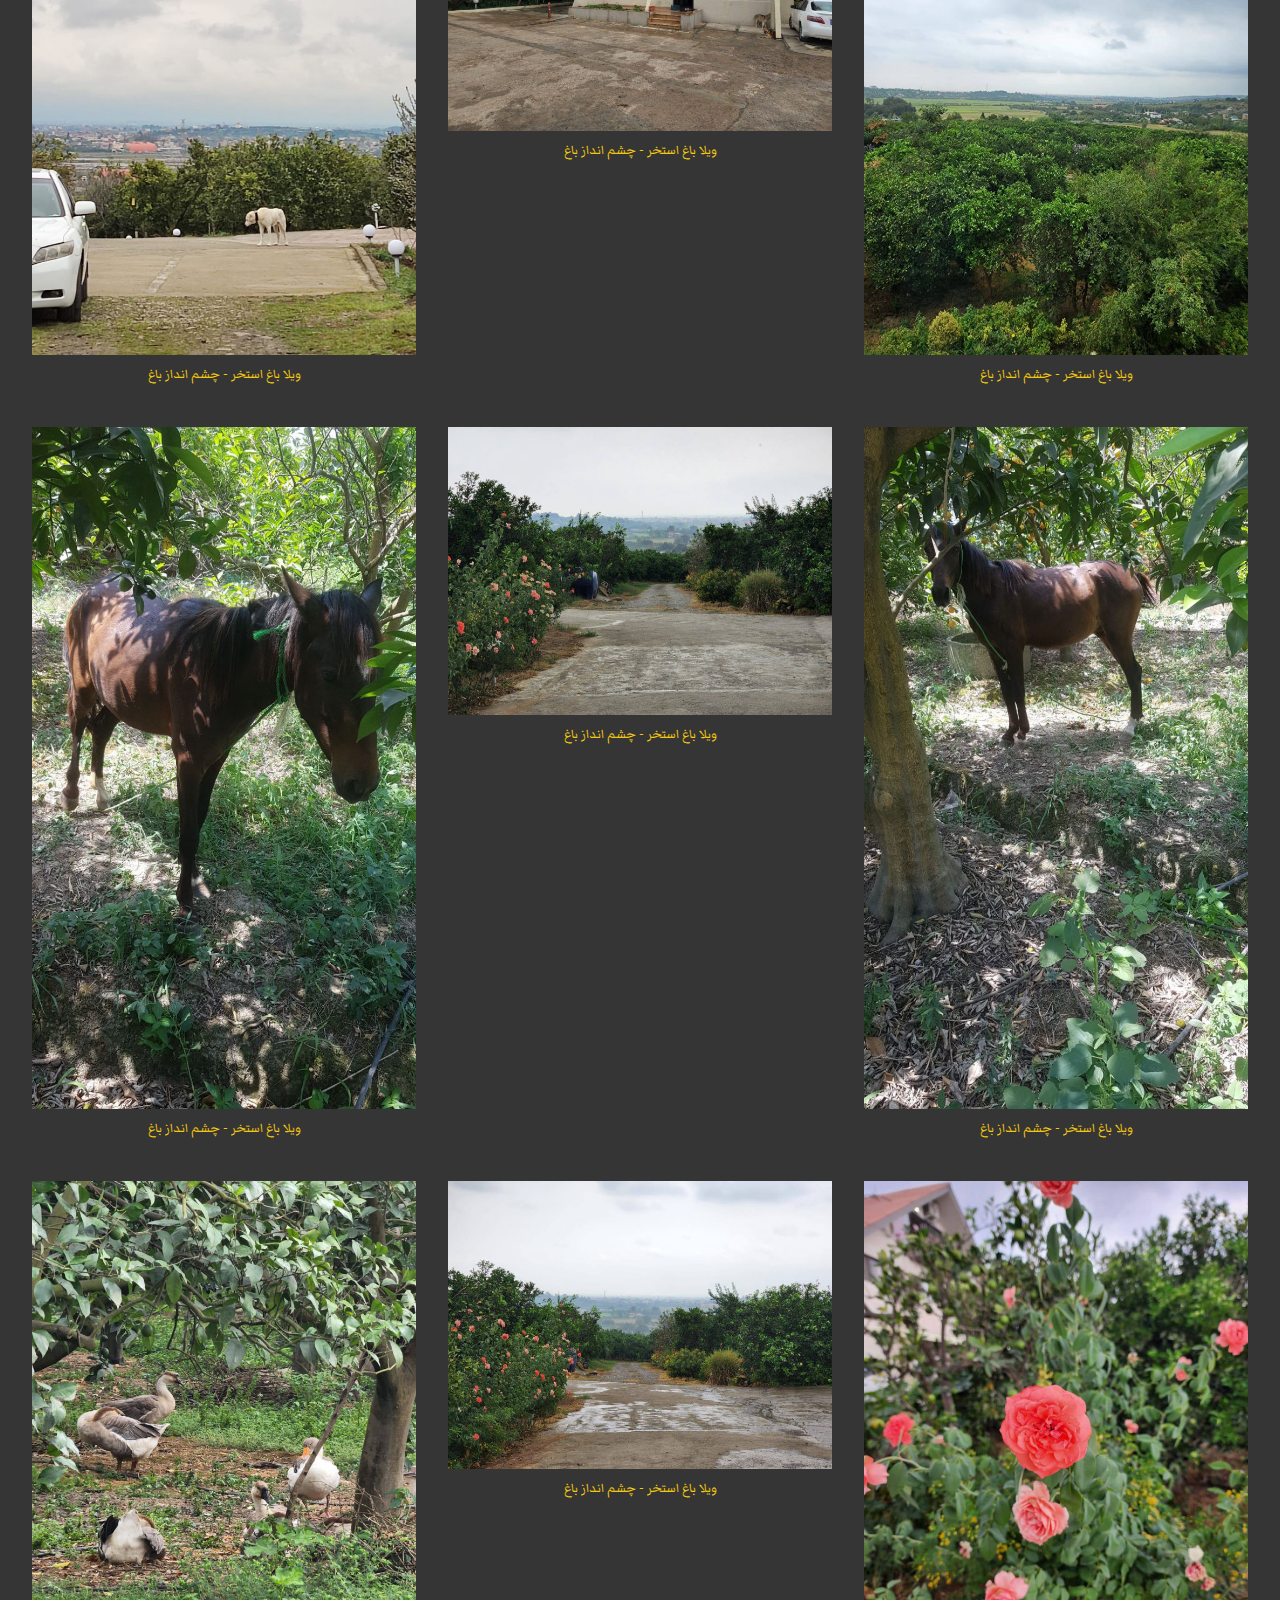
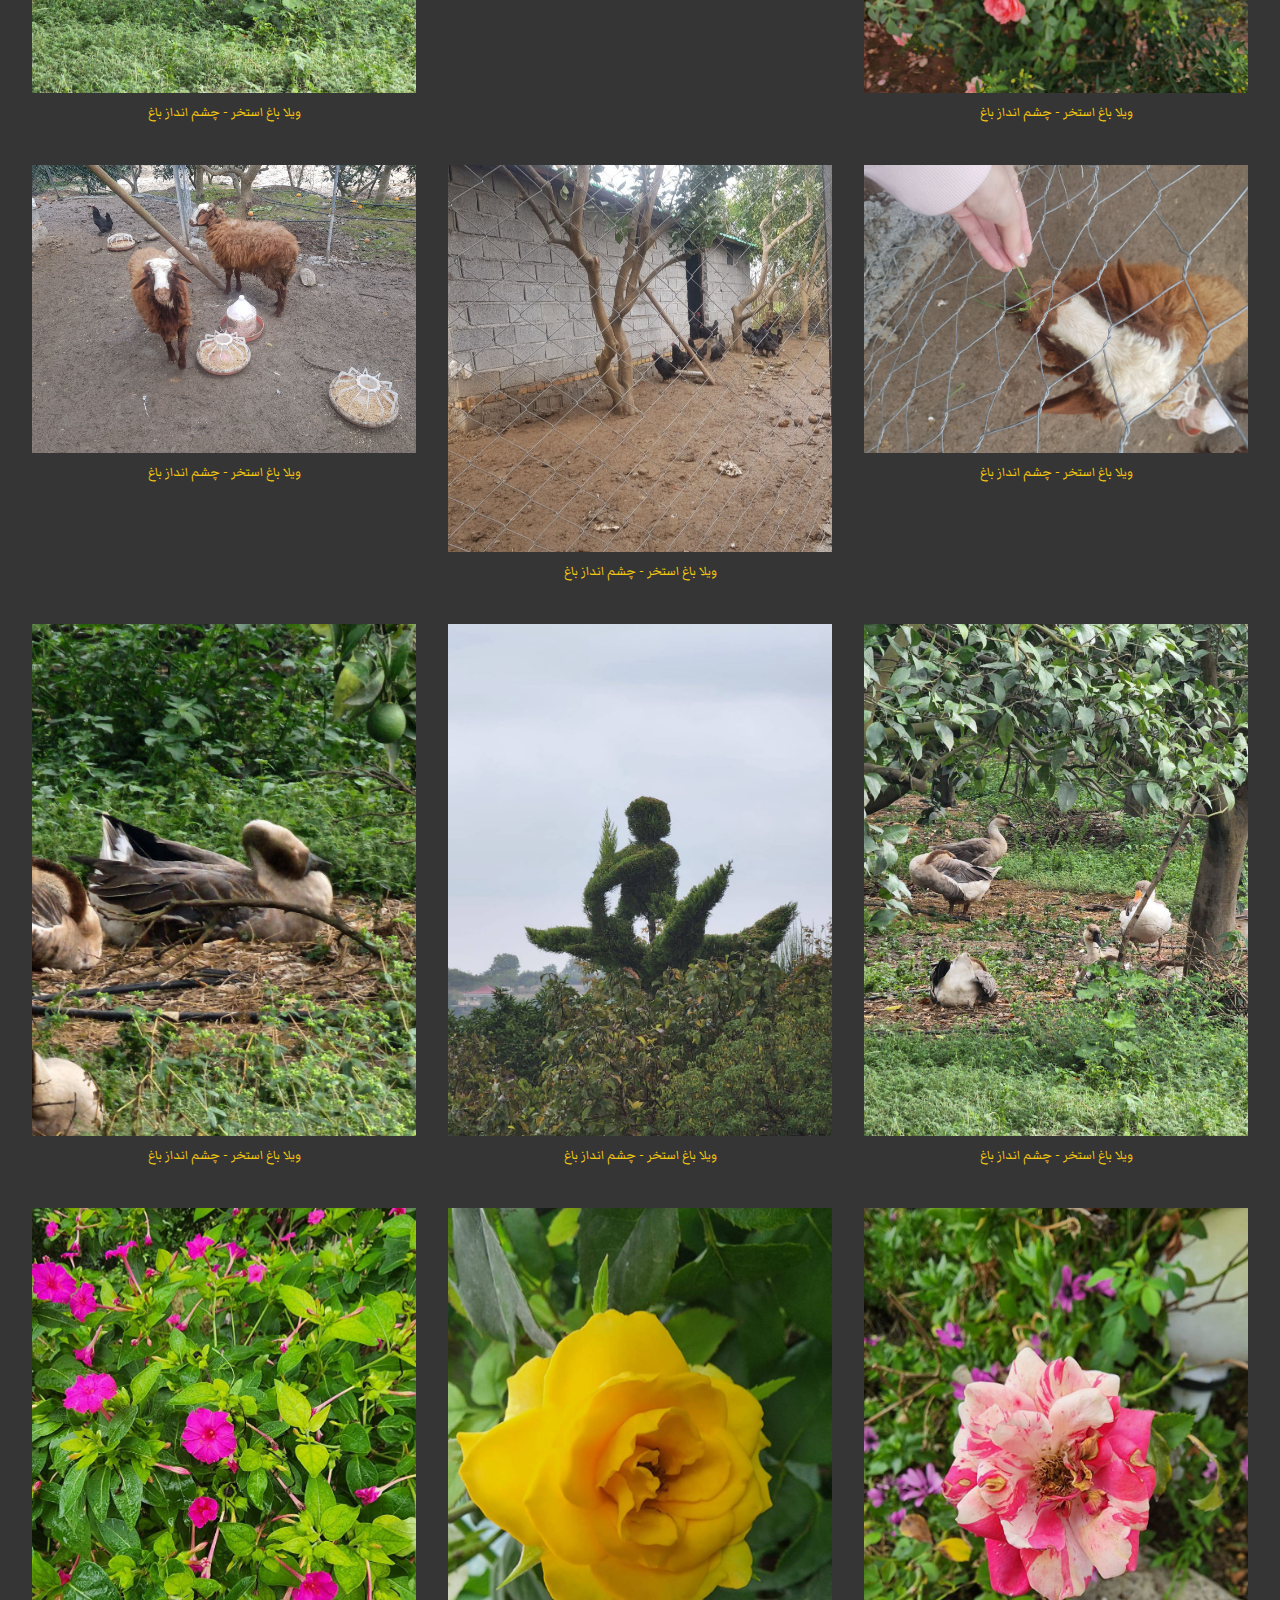
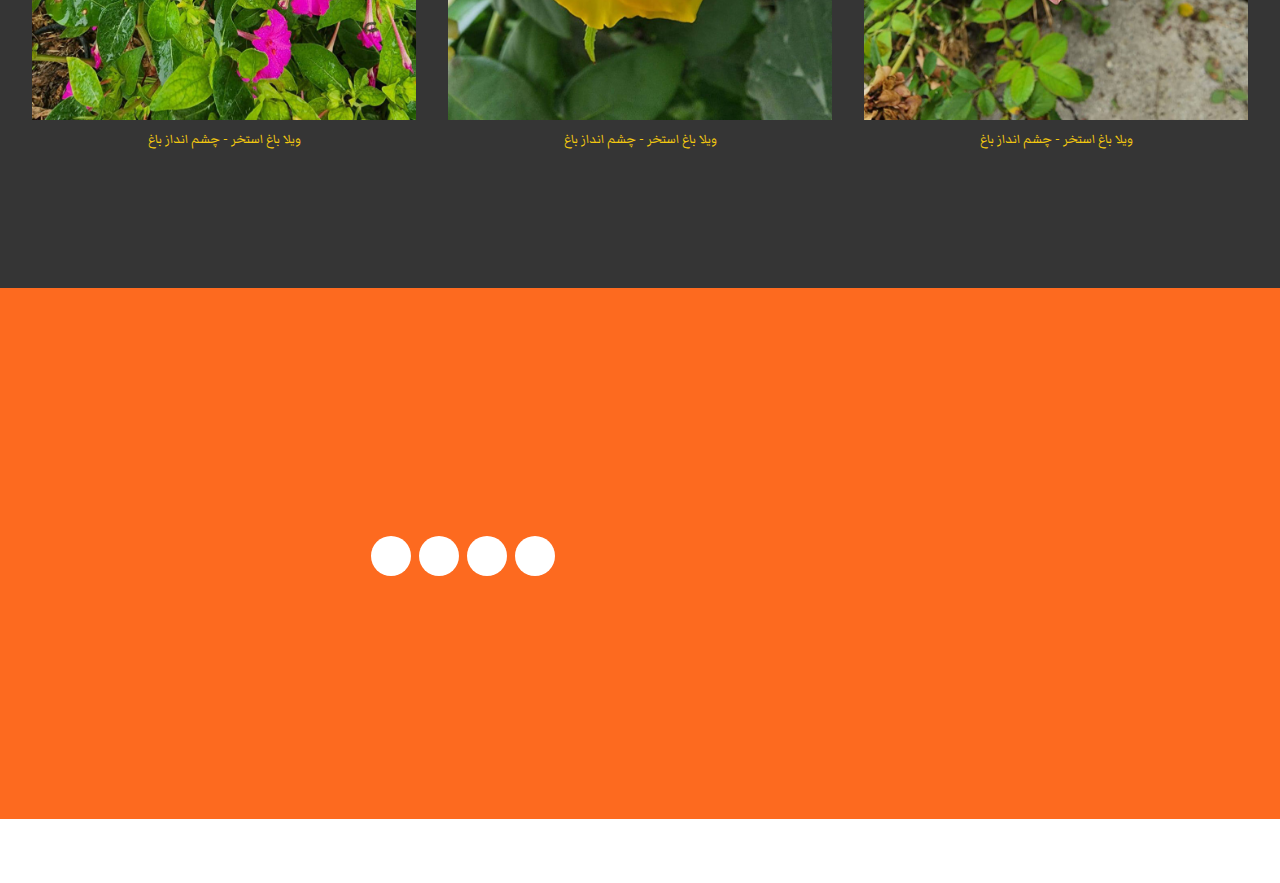
<file: VilaBaghEstakhr.ir-landscape-gallery.html>
<!DOCTYPE html>
<html  >
<head>
  <!-- Site made with Mobirise Website Builder v5.8.4, https://mobirise.com -->
  <meta charset="UTF-8">
  <meta http-equiv="X-UA-Compatible" content="IE=edge">
  <meta name="generator" content="Mobirise v5.8.4, mobirise.com">
  <meta name="twitter:card" content="summary_large_image"/>
  <meta name="twitter:image:src" content="assets/images/VilaBaghEstakhr.ir-landscape-gallery-meta.jpg">
  <meta property="og:image" content="assets/images/VilaBaghEstakhr.ir-landscape-gallery-meta.jpg">
  <meta name="twitter:title" content="گالری عکس - اقامتگاه های چشم انداز باغ">
  <meta name="viewport" content="width=device-width, initial-scale=1, minimum-scale=1">
  <link rel="shortcut icon" href="assets/images/logo-128x128-1.png" type="image/x-icon">
  <meta name="description" content="اقامتي خاطره انگيز در دل طبیعت زیبا جهت اطلاع از روزهای خالی و رزرو در واتساپ پیام دهید ۰۹۳۵۰۸۵۳۲۹۸
Agritourism(Farm House)Center with best facilities">
  
  
  <title>گالری عکس - اقامتگاه های چشم انداز باغ</title>
  <link rel="stylesheet" href="assets/web/assets/mobirise-icons2/mobirise2.css">
  <link rel="stylesheet" href="assets/bootstrap/css/bootstrap.min.css">
  <link rel="stylesheet" href="assets/bootstrap/css/bootstrap-grid.min.css">
  <link rel="stylesheet" href="assets/bootstrap/css/bootstrap-reboot.min.css">
  <link rel="stylesheet" href="assets/animatecss/animate.css">
  <link rel="stylesheet" href="assets/dropdown/css/style.css">
  <link rel="stylesheet" href="assets/socicon/css/styles.css">
  <link rel="stylesheet" href="assets/theme/css/style.css">
  <link rel="preload" href="https://fonts.googleapis.com/css?family=Lalezar:400&display=swap" as="style" onload="this.onload=null;this.rel='stylesheet'">
  <noscript><link rel="stylesheet" href="https://fonts.googleapis.com/css?family=Lalezar:400&display=swap"></noscript>
  <link rel="preload" href="https://fonts.googleapis.com/css?family=Lemonada:300,400,500,600,700&display=swap" as="style" onload="this.onload=null;this.rel='stylesheet'">
  <noscript><link rel="stylesheet" href="https://fonts.googleapis.com/css?family=Lemonada:300,400,500,600,700&display=swap"></noscript>
  <link rel="preload" href="https://fonts.googleapis.com/css?family=El+Messiri:400,500,600,700&display=swap" as="style" onload="this.onload=null;this.rel='stylesheet'">
  <noscript><link rel="stylesheet" href="https://fonts.googleapis.com/css?family=El+Messiri:400,500,600,700&display=swap"></noscript>
  <link rel="preload" href="https://fonts.googleapis.com/css?family=Markazi+Text:400,500,600,700&display=swap" as="style" onload="this.onload=null;this.rel='stylesheet'">
  <noscript><link rel="stylesheet" href="https://fonts.googleapis.com/css?family=Markazi+Text:400,500,600,700&display=swap"></noscript>
  <link rel="preload" as="style" href="assets/mobirise/css/mbr-additional.css"><link rel="stylesheet" href="assets/mobirise/css/mbr-additional.css" type="text/css">

  
  
  
</head>
<body>
  
  <section data-bs-version="5.1" class="menu menu3 cid-sh4Hy8JXi1" once="menu" id="menu3-2h">
    
    <nav class="navbar navbar-dropdown navbar-fixed-top navbar-expand-lg">
        <div class="container-fluid">
            <div class="navbar-brand">
                <span class="navbar-logo">
                    <a href="index.html#features1-4s">
                        <img src="assets/images/logo-288x288.jpg" alt="VilaBaghEstakhr.ir" style="height: 3rem;">
                    </a>
                </span>
                <span class="navbar-caption-wrap"><a class="navbar-caption text-info text-primary display-7" href="index.html#features1-4s">چشم انداز باغ</a></span>
            </div>
            <button class="navbar-toggler" type="button" data-toggle="collapse" data-bs-toggle="collapse" data-target="#navbarSupportedContent" data-bs-target="#navbarSupportedContent" aria-controls="navbarNavAltMarkup" aria-expanded="false" aria-label="Toggle navigation">
                <div class="hamburger">
                    <span></span>
                    <span></span>
                    <span></span>
                    <span></span>
                </div>
            </button>
            <div class="collapse navbar-collapse" id="navbarSupportedContent">
                <ul class="navbar-nav nav-dropdown" data-app-modern-menu="true"><li class="nav-item"><a class="nav-link link text-secondary display-4" href="index.html#footer4-w"><span class="mobi-mbri mobi-mbri-bookmark mbr-iconfont mbr-iconfont-btn"></span>
                            تماس با ما</a></li>
                    <li class="nav-item"><a class="nav-link link text-secondary display-4" href="index.html#accordion2-23"><span class="mobi-mbri mobi-mbri-info mbr-iconfont mbr-iconfont-btn"></span>
                            دربـاره ما</a></li>
                    <li class="nav-item"><a class="nav-link link text-secondary text-primary display-4" href="index.html#features4-4n"><span class="mobi-mbri mobi-mbri-features mbr-iconfont mbr-iconfont-btn"></span>اطلاعات وقیمت ویلاهای ما</a>
                    </li><li class="nav-item dropdown"><a class="nav-link link dropdown-toggle text-secondary display-4" href="VilaBaghEstakhr_gallery.html#gallery5-2g" target="_blank" data-toggle="dropdown-submenu" data-bs-toggle="dropdown" data-bs-auto-close="outside" aria-expanded="false"><span class="mobi-mbri mobi-mbri-camera mbr-iconfont mbr-iconfont-btn"></span>آلبوم عکسها</a><div class="dropdown-menu" aria-labelledby="dropdown-311"><a class="dropdown-item text-secondary text-primary display-4" href="VilaBaghEstakhr.ir-landscape-gallery.html#gallery5-2g" target="_blank"><span class="mobi-mbri mobi-mbri-photos mbr-iconfont mbr-iconfont-btn"></span>از محوطه باغ</a><a class="dropdown-item text-secondary text-primary display-4" href="VilaBaghEstakhr.ir-3bedroom.html#gallery5-4h" target="_blank" aria-expanded="false"><span class="mobi-mbri mobi-mbri-features mbr-iconfont mbr-iconfont-btn"></span>ویلای سه خوابه</a><a class="dropdown-item text-secondary text-primary display-4" href="VilaBaghEstakhr.ir-2bedroom.html#gallery5-4e" target="_blank"><span class="mobi-mbri mobi-mbri-star mbr-iconfont mbr-iconfont-btn"></span>ویلای دوخوابه</a><a class="dropdown-item text-secondary text-primary display-4" href="VilaBaghEstakhr.ir-1bedroom.html#gallery5-4b" target="_blank"><span class="mobi-mbri mobi-mbri-home mbr-iconfont mbr-iconfont-btn"></span>ویلای یک خوابه</a><a class="dropdown-item text-secondary text-primary display-4" href="VilaBaghEstakhr.ir-GuestsSentiments.html#gallery5-4o" target="_blank"><span class="mobi-mbri mobi-mbri-hearth mbr-iconfont mbr-iconfont-btn"></span>تجربه میهمان</a></div></li></ul>
                <div class="icons-menu">
                    <a class="iconfont-wrapper" href="https://maps.app.goo.gl/fh3cFupMA6fX1Nij6" target="_blank">
                        <span class="p-2 mbr-iconfont mobi-mbri-map-pin mobi-mbri" style="color: rgb(67, 67, 67); fill: rgb(67, 67, 67);"></span>
                    </a>
                    <a class="iconfont-wrapper" href="https://www.instagram.com/vila_bagh_estakhr/" target="_blank">
                        <span class="p-2 mbr-iconfont socicon-instagram socicon" style="color: rgb(67, 67, 67); fill: rgb(67, 67, 67);"></span>
                    </a>
                    <a class="iconfont-wrapper" href="mailto:info@vilabaghestakhr.ir">
                        <span class="p-2 mbr-iconfont mobi-mbri-letter mobi-mbri" style="color: rgb(67, 67, 67); fill: rgb(67, 67, 67);"></span>
                    </a>
                    <a class="iconfont-wrapper" href="https://t.me/vila_bagh_estakhr" target="_blank">
                        <span class="p-2 mbr-iconfont socicon-telegram socicon" style="color: rgb(67, 67, 67); fill: rgb(67, 67, 67);"></span>
                    </a>
                </div>
                <div class="navbar-buttons mbr-section-btn"><a class="btn btn-secondary display-7" href="sms:+989350853298"><span class="mobi-mbri mobi-mbri-mobile mbr-iconfont mbr-iconfont-btn" style="color: rgb(255, 255, 255);"></span>&nbsp;بخش اطلاعات و رزرو</a></div>
            </div>
        </div>
    </nav>
</section>

<section data-bs-version="5.1" class="gallery5 mbr-gallery cid-sh4Hy7dHU1" id="gallery5-2g">
    

    

    <div class="container-fluid">
        <div class="mbr-section-head">
            <h3 class="mbr-section-title mbr-fonts-style align-center m-0 display-1"><strong>گالری عکس</strong></h3>
            <h4 class="mbr-section-subtitle mbr-fonts-style align-center mb-0 mt-2 display-2">تصاویر متنوع از مجموعه</h4>
        </div>
        <div class="row mbr-gallery mt-4">
            <div class="col-12 col-md-6 col-lg-4 item gallery-image active">
                <div class="item-wrapper" data-toggle="modal" data-bs-toggle="modal" data-target="#tBB6IYhhiB-modal" data-bs-target="#tBB6IYhhiB-modal">
                    <img class="w-100" src="assets/images/img-20230223-203744-707-712x711.jpg" alt="VilaBaghEstakhr.ir - ویلا باغ استخر" data-slide-to="0" data-bs-slide-to="0" data-target="#lb-tBB6IYhhiB" data-bs-target="#lb-tBB6IYhhiB">
                    <div class="icon-wrapper">
                        <span class="mobi-mbri mobi-mbri-search mbr-iconfont mbr-iconfont-btn"></span>
                    </div>
                </div>
                <h6 class="mbr-item-subtitle mbr-fonts-style align-center mb-2 mt-2 display-7">ویلا باغ استخر - چشم انداز باغ</h6>
            </div><div class="col-12 col-md-6 col-lg-4 item gallery-image">
                <div class="item-wrapper" data-toggle="modal" data-bs-toggle="modal" data-target="#tBB6IYhhiB-modal" data-bs-target="#tBB6IYhhiB-modal">
                    <img class="w-100" src="assets/images/img-20230223-203738-394-712x534.jpg" alt="VilaBaghEstakhr.ir - ویلا باغ استخر" data-slide-to="1" data-bs-slide-to="1" data-target="#lb-tBB6IYhhiB" data-bs-target="#lb-tBB6IYhhiB">
                    <div class="icon-wrapper">
                        <span class="mobi-mbri mobi-mbri-search mbr-iconfont mbr-iconfont-btn"></span>
                    </div>
                </div>
                <h6 class="mbr-item-subtitle mbr-fonts-style align-center mb-2 mt-2 display-7">ویلا باغ استخر - چشم انداز باغ</h6>
            </div><div class="col-12 col-md-6 col-lg-4 item gallery-image">
                <div class="item-wrapper" data-toggle="modal" data-bs-toggle="modal" data-target="#tBB6IYhhiB-modal" data-bs-target="#tBB6IYhhiB-modal">
                    <img class="w-100" src="assets/images/img-20230223-203744-605-712x949.jpg" alt="VilaBaghEstakhr.ir - ویلا باغ استخر" data-slide-to="2" data-bs-slide-to="2" data-target="#lb-tBB6IYhhiB" data-bs-target="#lb-tBB6IYhhiB">
                    <div class="icon-wrapper">
                        <span class="mobi-mbri mobi-mbri-search mbr-iconfont mbr-iconfont-btn"></span>
                    </div>
                </div>
                <h6 class="mbr-item-subtitle mbr-fonts-style align-center mb-2 mt-2 display-7">ویلا باغ استخر - چشم انداز باغ</h6>
            </div><div class="col-12 col-md-6 col-lg-4 item gallery-image">
                <div class="item-wrapper" data-toggle="modal" data-bs-toggle="modal" data-target="#tBB6IYhhiB-modal" data-bs-target="#tBB6IYhhiB-modal">
                    <img class="w-100" src="assets/images/img-20230223-203754-933-712x534.jpg" alt="VilaBaghEstakhr.ir - ویلا باغ استخر" data-slide-to="3" data-bs-slide-to="3" data-target="#lb-tBB6IYhhiB" data-bs-target="#lb-tBB6IYhhiB">
                    <div class="icon-wrapper">
                        <span class="mobi-mbri mobi-mbri-search mbr-iconfont mbr-iconfont-btn"></span>
                    </div>
                </div>
                <h6 class="mbr-item-subtitle mbr-fonts-style align-center mb-2 mt-2 display-7">ویلا باغ استخر - چشم انداز باغ</h6>
            </div><div class="col-12 col-md-6 col-lg-4 item gallery-image">
                <div class="item-wrapper" data-toggle="modal" data-bs-toggle="modal" data-target="#tBB6IYhhiB-modal" data-bs-target="#tBB6IYhhiB-modal">
                    <img class="w-100" src="assets/images/img-20230223-203749-772-712x949.jpg" alt="VilaBaghEstakhr.ir - ویلا باغ استخر" data-slide-to="4" data-bs-slide-to="4" data-target="#lb-tBB6IYhhiB" data-bs-target="#lb-tBB6IYhhiB">
                    <div class="icon-wrapper">
                        <span class="mobi-mbri mobi-mbri-search mbr-iconfont mbr-iconfont-btn"></span>
                    </div>
                </div>
                <h6 class="mbr-item-subtitle mbr-fonts-style align-center mb-2 mt-2 display-7">ویلا باغ استخر - چشم انداز باغ</h6>
            </div><div class="col-12 col-md-6 col-lg-4 item gallery-image">
                <div class="item-wrapper" data-toggle="modal" data-bs-toggle="modal" data-target="#tBB6IYhhiB-modal" data-bs-target="#tBB6IYhhiB-modal">
                    <img class="w-100" src="assets/images/img-20230223-203749-419-712x534.jpg" alt="VilaBaghEstakhr.ir - ویلا باغ استخر" data-slide-to="5" data-bs-slide-to="5" data-target="#lb-tBB6IYhhiB" data-bs-target="#lb-tBB6IYhhiB">
                    <div class="icon-wrapper">
                        <span class="mobi-mbri mobi-mbri-search mbr-iconfont mbr-iconfont-btn"></span>
                    </div>
                </div>
                <h6 class="mbr-item-subtitle mbr-fonts-style align-center mb-2 mt-2 display-7">ویلا باغ استخر - چشم انداز باغ</h6>
            </div><div class="col-12 col-md-6 col-lg-4 item gallery-image">
                <div class="item-wrapper" data-toggle="modal" data-bs-toggle="modal" data-target="#tBB6IYhhiB-modal" data-bs-target="#tBB6IYhhiB-modal">
                    <img class="w-100" src="assets/images/img-20220325-wa0008-712x949.jpg" alt="VilaBaghEstakhr.ir - ویلا باغ استخر" data-slide-to="6" data-bs-slide-to="6" data-target="#lb-tBB6IYhhiB" data-bs-target="#lb-tBB6IYhhiB">
                    <div class="icon-wrapper">
                        <span class="mobi-mbri mobi-mbri-search mbr-iconfont mbr-iconfont-btn"></span>
                    </div>
                </div>
                <h6 class="mbr-item-subtitle mbr-fonts-style align-center mb-2 mt-2 display-7">ویلا باغ استخر - چشم انداز باغ</h6>
            </div><div class="col-12 col-md-6 col-lg-4 item gallery-image">
                <div class="item-wrapper" data-toggle="modal" data-bs-toggle="modal" data-target="#tBB6IYhhiB-modal" data-bs-target="#tBB6IYhhiB-modal">
                    <img class="w-100" src="assets/images/img-20230223-203739-94-712x534.jpg" alt="VilaBaghEstakhr.ir - ویلا باغ استخر" data-slide-to="7" data-bs-slide-to="7" data-target="#lb-tBB6IYhhiB" data-bs-target="#lb-tBB6IYhhiB">
                    <div class="icon-wrapper">
                        <span class="mobi-mbri mobi-mbri-search mbr-iconfont mbr-iconfont-btn"></span>
                    </div>
                </div>
                <h6 class="mbr-item-subtitle mbr-fonts-style align-center mb-2 mt-2 display-7">ویلا باغ استخر - چشم انداز باغ</h6>
            </div><div class="col-12 col-md-6 col-lg-4 item gallery-image">
                <div class="item-wrapper" data-toggle="modal" data-bs-toggle="modal" data-target="#tBB6IYhhiB-modal" data-bs-target="#tBB6IYhhiB-modal">
                    <img class="w-100" src="assets/images/img-20230223-203755-185-712x949.jpg" alt="VilaBaghEstakhr.ir - ویلا باغ استخر" data-slide-to="8" data-bs-slide-to="8" data-target="#lb-tBB6IYhhiB" data-bs-target="#lb-tBB6IYhhiB">
                    <div class="icon-wrapper">
                        <span class="mobi-mbri mobi-mbri-search mbr-iconfont mbr-iconfont-btn"></span>
                    </div>
                </div>
                <h6 class="mbr-item-subtitle mbr-fonts-style align-center mb-2 mt-2 display-7">ویلا باغ استخر - چشم انداز باغ</h6>
            </div><div class="col-12 col-md-6 col-lg-4 item gallery-image">
                <div class="item-wrapper" data-toggle="modal" data-bs-toggle="modal" data-target="#tBB6IYhhiB-modal" data-bs-target="#tBB6IYhhiB-modal">
                    <img class="w-100" src="assets/images/img-1172-11-04-23-16-18-712x1266.jpg" alt="VilaBaghEstakhr.ir - ویلا باغ استخر" data-slide-to="9" data-bs-slide-to="9" data-target="#lb-tBB6IYhhiB" data-bs-target="#lb-tBB6IYhhiB">
                    <div class="icon-wrapper">
                        <span class="mobi-mbri mobi-mbri-search mbr-iconfont mbr-iconfont-btn"></span>
                    </div>
                </div>
                <h6 class="mbr-item-subtitle mbr-fonts-style align-center mb-2 mt-2 display-7">ویلا باغ استخر - چشم انداز باغ</h6>
            </div><div class="col-12 col-md-6 col-lg-4 item gallery-image">
                <div class="item-wrapper" data-toggle="modal" data-bs-toggle="modal" data-target="#tBB6IYhhiB-modal" data-bs-target="#tBB6IYhhiB-modal">
                    <img class="w-100" src="assets/images/img-20230223-203754-567-712x534.jpg" alt="VilaBaghEstakhr.ir - ویلا باغ استخر" data-slide-to="10" data-bs-slide-to="10" data-target="#lb-tBB6IYhhiB" data-bs-target="#lb-tBB6IYhhiB">
                    <div class="icon-wrapper">
                        <span class="mobi-mbri mobi-mbri-search mbr-iconfont mbr-iconfont-btn"></span>
                    </div>
                </div>
                <h6 class="mbr-item-subtitle mbr-fonts-style align-center mb-2 mt-2 display-7">ویلا باغ استخر - چشم انداز باغ</h6>
            </div><div class="col-12 col-md-6 col-lg-4 item gallery-image">
                <div class="item-wrapper" data-toggle="modal" data-bs-toggle="modal" data-target="#tBB6IYhhiB-modal" data-bs-target="#tBB6IYhhiB-modal">
                    <img class="w-100" src="assets/images/img-1171-11-04-23-16-18-712x1266.jpg" alt="VilaBaghEstakhr.ir - ویلا باغ استخر" data-slide-to="11" data-bs-slide-to="11" data-target="#lb-tBB6IYhhiB" data-bs-target="#lb-tBB6IYhhiB">
                    <div class="icon-wrapper">
                        <span class="mobi-mbri mobi-mbri-search mbr-iconfont mbr-iconfont-btn"></span>
                    </div>
                </div>
                <h6 class="mbr-item-subtitle mbr-fonts-style align-center mb-2 mt-2 display-7">ویلا باغ استخر - چشم انداز باغ</h6>
            </div><div class="col-12 col-md-6 col-lg-4 item gallery-image">
                <div class="item-wrapper" data-toggle="modal" data-bs-toggle="modal" data-target="#tBB6IYhhiB-modal" data-bs-target="#tBB6IYhhiB-modal">
                    <img class="w-100" src="assets/images/img-20230223-203738-828-712x949.jpg" alt="VilaBaghEstakhr.ir - ویلا باغ استخر" data-slide-to="12" data-bs-slide-to="12" data-target="#lb-tBB6IYhhiB" data-bs-target="#lb-tBB6IYhhiB">
                    <div class="icon-wrapper">
                        <span class="mobi-mbri mobi-mbri-search mbr-iconfont mbr-iconfont-btn"></span>
                    </div>
                </div>
                <h6 class="mbr-item-subtitle mbr-fonts-style align-center mb-2 mt-2 display-7">ویلا باغ استخر - چشم انداز باغ</h6>
            </div><div class="col-12 col-md-6 col-lg-4 item gallery-image">
                <div class="item-wrapper" data-toggle="modal" data-bs-toggle="modal" data-target="#tBB6IYhhiB-modal" data-bs-target="#tBB6IYhhiB-modal">
                    <img class="w-100" src="assets/images/img-20230223-203749-714-712x534.jpg" alt="VilaBaghEstakhr.ir - ویلا باغ استخر" data-slide-to="13" data-bs-slide-to="13" data-target="#lb-tBB6IYhhiB" data-bs-target="#lb-tBB6IYhhiB">
                    <div class="icon-wrapper">
                        <span class="mobi-mbri mobi-mbri-search mbr-iconfont mbr-iconfont-btn"></span>
                    </div>
                </div>
                <h6 class="mbr-item-subtitle mbr-fonts-style align-center mb-2 mt-2 display-7">ویلا باغ استخر - چشم انداز باغ</h6>
            </div><div class="col-12 col-md-6 col-lg-4 item gallery-image">
                <div class="item-wrapper" data-toggle="modal" data-bs-toggle="modal" data-target="#tBB6IYhhiB-modal" data-bs-target="#tBB6IYhhiB-modal">
                    <img class="w-100" src="assets/images/img-20230223-203755-432-712x949.jpg" alt="VilaBaghEstakhr.ir - ویلا باغ استخر" data-slide-to="14" data-bs-slide-to="14" data-target="#lb-tBB6IYhhiB" data-bs-target="#lb-tBB6IYhhiB">
                    <div class="icon-wrapper">
                        <span class="mobi-mbri mobi-mbri-search mbr-iconfont mbr-iconfont-btn"></span>
                    </div>
                </div>
                <h6 class="mbr-item-subtitle mbr-fonts-style align-center mb-2 mt-2 display-7">ویلا باغ استخر - چشم انداز باغ</h6>
            </div><div class="col-12 col-md-6 col-lg-4 item gallery-image">
                <div class="item-wrapper" data-toggle="modal" data-bs-toggle="modal" data-target="#tBB6IYhhiB-modal" data-bs-target="#tBB6IYhhiB-modal">
                    <img class="w-100" src="assets/images/img-0588-16-02-23-13-48-712x534.jpg" alt="VilaBaghEstakhr.ir - ویلا باغ استخر" data-slide-to="15" data-bs-slide-to="15" data-target="#lb-tBB6IYhhiB" data-bs-target="#lb-tBB6IYhhiB">
                    <div class="icon-wrapper">
                        <span class="mobi-mbri mobi-mbri-search mbr-iconfont mbr-iconfont-btn"></span>
                    </div>
                </div>
                <h6 class="mbr-item-subtitle mbr-fonts-style align-center mb-2 mt-2 display-7">ویلا باغ استخر - چشم انداز باغ</h6>
            </div><div class="col-12 col-md-6 col-lg-4 item gallery-image">
                <div class="item-wrapper" data-toggle="modal" data-bs-toggle="modal" data-target="#tBB6IYhhiB-modal" data-bs-target="#tBB6IYhhiB-modal">
                    <img class="w-100" src="assets/images/img-0589-16-02-23-13-48-712x949.jpeg" alt="VilaBaghEstakhr.ir - ویلا باغ استخر" data-slide-to="16" data-bs-slide-to="16" data-target="#lb-tBB6IYhhiB" data-bs-target="#lb-tBB6IYhhiB">
                    <div class="icon-wrapper">
                        <span class="mobi-mbri mobi-mbri-search mbr-iconfont mbr-iconfont-btn"></span>
                    </div>
                </div>
                <h6 class="mbr-item-subtitle mbr-fonts-style align-center mb-2 mt-2 display-7">ویلا باغ استخر - چشم انداز باغ</h6>
            </div><div class="col-12 col-md-6 col-lg-4 item gallery-image">
                <div class="item-wrapper" data-toggle="modal" data-bs-toggle="modal" data-target="#tBB6IYhhiB-modal" data-bs-target="#tBB6IYhhiB-modal">
                    <img class="w-100" src="assets/images/img-0596-16-02-23-13-41-707x943.jpg" alt="VilaBaghEstakhr.ir - ویلا باغ استخر" data-slide-to="17" data-bs-slide-to="17" data-target="#lb-tBB6IYhhiB" data-bs-target="#lb-tBB6IYhhiB">
                    <div class="icon-wrapper">
                        <span class="mobi-mbri mobi-mbri-search mbr-iconfont mbr-iconfont-btn"></span>
                    </div>
                </div>
                <h6 class="mbr-item-subtitle mbr-fonts-style align-center mb-2 mt-2 display-7">ویلا باغ استخر - چشم انداز باغ</h6>
            </div><div class="col-12 col-md-6 col-lg-4 item gallery-image">
                <div class="item-wrapper" data-toggle="modal" data-bs-toggle="modal" data-target="#tBB6IYhhiB-modal" data-bs-target="#tBB6IYhhiB-modal">
                    <img class="w-100" src="assets/images/img-20230223-203738-631-943x1257.jpg" alt="VilaBaghEstakhr.ir - ویلا باغ استخر" data-slide-to="18" data-bs-slide-to="18" data-target="#lb-tBB6IYhhiB" data-bs-target="#lb-tBB6IYhhiB">
                    <div class="icon-wrapper">
                        <span class="mobi-mbri mobi-mbri-search mbr-iconfont mbr-iconfont-btn"></span>
                    </div>
                </div>
                <h6 class="mbr-item-subtitle mbr-fonts-style align-center mb-2 mt-2 display-7">ویلا باغ استخر - چشم انداز باغ</h6>
            </div><div class="col-12 col-md-6 col-lg-4 item gallery-image">
                <div class="item-wrapper" data-toggle="modal" data-bs-toggle="modal" data-target="#tBB6IYhhiB-modal" data-bs-target="#tBB6IYhhiB-modal">
                    <img class="w-100" src="assets/images/img-20230223-203739-291-943x1257.jpg" alt="VilaBaghEstakhr.ir - ویلا باغ استخر" data-slide-to="19" data-bs-slide-to="19" data-target="#lb-tBB6IYhhiB" data-bs-target="#lb-tBB6IYhhiB">
                    <div class="icon-wrapper">
                        <span class="mobi-mbri mobi-mbri-search mbr-iconfont mbr-iconfont-btn"></span>
                    </div>
                </div>
                <h6 class="mbr-item-subtitle mbr-fonts-style align-center mb-2 mt-2 display-7">ویلا باغ استخر - چشم انداز باغ</h6>
            </div><div class="col-12 col-md-6 col-lg-4 item gallery-image">
                <div class="item-wrapper" data-toggle="modal" data-bs-toggle="modal" data-target="#tBB6IYhhiB-modal" data-bs-target="#tBB6IYhhiB-modal">
                    <img class="w-100" src="assets/images/img-20230223-203738-828-712x949.jpg" alt="VilaBaghEstakhr.ir - ویلا باغ استخر" data-slide-to="20" data-bs-slide-to="20" data-target="#lb-tBB6IYhhiB" data-bs-target="#lb-tBB6IYhhiB">
                    <div class="icon-wrapper">
                        <span class="mobi-mbri mobi-mbri-search mbr-iconfont mbr-iconfont-btn"></span>
                    </div>
                </div>
                <h6 class="mbr-item-subtitle mbr-fonts-style align-center mb-2 mt-2 display-7">ویلا باغ استخر - چشم انداز باغ</h6>
            </div><div class="col-12 col-md-6 col-lg-4 item gallery-image">
                <div class="item-wrapper" data-toggle="modal" data-bs-toggle="modal" data-target="#tBB6IYhhiB-modal" data-bs-target="#tBB6IYhhiB-modal">
                    <img class="w-100" src="assets/images/img-20230223-203744-292-943x1257.jpg" alt="VilaBaghEstakhr.ir - ویلا باغ استخر" data-slide-to="21" data-bs-slide-to="21" data-target="#lb-tBB6IYhhiB" data-bs-target="#lb-tBB6IYhhiB">
                    <div class="icon-wrapper">
                        <span class="mobi-mbri mobi-mbri-search mbr-iconfont mbr-iconfont-btn"></span>
                    </div>
                </div>
                <h6 class="mbr-item-subtitle mbr-fonts-style align-center mb-2 mt-2 display-7">ویلا باغ استخر - چشم انداز باغ</h6>
            </div><div class="col-12 col-md-6 col-lg-4 item gallery-image">
                <div class="item-wrapper" data-toggle="modal" data-bs-toggle="modal" data-target="#tBB6IYhhiB-modal" data-bs-target="#tBB6IYhhiB-modal">
                    <img class="w-100" src="assets/images/img-20230223-203749-903-943x1257.jpg" alt="VilaBaghEstakhr.ir - ویلا باغ استخر" data-slide-to="22" data-bs-slide-to="22" data-target="#lb-tBB6IYhhiB" data-bs-target="#lb-tBB6IYhhiB">
                    <div class="icon-wrapper">
                        <span class="mobi-mbri mobi-mbri-search mbr-iconfont mbr-iconfont-btn"></span>
                    </div>
                </div>
                <h6 class="mbr-item-subtitle mbr-fonts-style align-center mb-2 mt-2 display-7">ویلا باغ استخر - چشم انداز باغ</h6>
            </div><div class="col-12 col-md-6 col-lg-4 item gallery-image">
                <div class="item-wrapper" data-toggle="modal" data-bs-toggle="modal" data-target="#tBB6IYhhiB-modal" data-bs-target="#tBB6IYhhiB-modal">
                    <img class="w-100" src="assets/images/img-20230223-203749-815-943x1257.jpg" alt="VilaBaghEstakhr.ir - ویلا باغ استخر" data-slide-to="23" data-bs-slide-to="23" data-target="#lb-tBB6IYhhiB" data-bs-target="#lb-tBB6IYhhiB">
                    <div class="icon-wrapper">
                        <span class="mobi-mbri mobi-mbri-search mbr-iconfont mbr-iconfont-btn"></span>
                    </div>
                </div>
                <h6 class="mbr-item-subtitle mbr-fonts-style align-center mb-2 mt-2 display-7">ویلا باغ استخر - چشم انداز باغ</h6>
            </div>
            
            
            
        </div>

        <div class="modal mbr-slider" tabindex="-1" role="dialog" aria-hidden="true" id="tBB6IYhhiB-modal">
            <div class="modal-dialog" role="document">
                <div class="modal-content">
                    <div class="modal-body">
                        <div class="carousel slide carousel-fade" id="lb-tBB6IYhhiB" data-ride="carousel" data-bs-ride="carousel" data-interval="5000" data-bs-interval="5000">
                            <div class="carousel-inner">
                                <div class="carousel-item active">
                                    <img class="d-block w-100" src="assets/images/img-20230223-203744-707-712x711.jpg" alt="">
                                </div><div class="carousel-item">
                                    <img class="d-block w-100" src="assets/images/img-20230223-203738-394-712x534.jpg" alt="">
                                </div><div class="carousel-item">
                                    <img class="d-block w-100" src="assets/images/img-20230223-203744-605-712x949.jpg" alt="">
                                </div><div class="carousel-item">
                                    <img class="d-block w-100" src="assets/images/img-20230223-203754-933-712x534.jpg" alt="">
                                </div><div class="carousel-item">
                                    <img class="d-block w-100" src="assets/images/img-20230223-203749-772-712x949.jpg" alt="">
                                </div><div class="carousel-item">
                                    <img class="d-block w-100" src="assets/images/img-20230223-203749-419-712x534.jpg" alt="">
                                </div><div class="carousel-item">
                                    <img class="d-block w-100" src="assets/images/img-20220325-wa0008-712x949.jpg" alt="">
                                </div><div class="carousel-item">
                                    <img class="d-block w-100" src="assets/images/img-20230223-203739-94-712x534.jpg" alt="">
                                </div><div class="carousel-item">
                                    <img class="d-block w-100" src="assets/images/img-20230223-203755-185-712x949.jpg" alt="">
                                </div><div class="carousel-item">
                                    <img class="d-block w-100" src="assets/images/img-1172-11-04-23-16-18-712x1266.jpg" alt="">
                                </div><div class="carousel-item">
                                    <img class="d-block w-100" src="assets/images/img-20230223-203754-567-712x534.jpg" alt="">
                                </div><div class="carousel-item">
                                    <img class="d-block w-100" src="assets/images/img-1171-11-04-23-16-18-712x1266.jpg" alt="">
                                </div><div class="carousel-item">
                                    <img class="d-block w-100" src="assets/images/img-20230223-203738-828-712x949.jpg" alt="">
                                </div><div class="carousel-item">
                                    <img class="d-block w-100" src="assets/images/img-20230223-203749-714-712x534.jpg" alt="">
                                </div><div class="carousel-item">
                                    <img class="d-block w-100" src="assets/images/img-20230223-203755-432-712x949.jpg" alt="">
                                </div><div class="carousel-item">
                                    <img class="d-block w-100" src="assets/images/img-0588-16-02-23-13-48-712x534.jpg" alt="">
                                </div><div class="carousel-item">
                                    <img class="d-block w-100" src="assets/images/img-0589-16-02-23-13-48-712x949.jpeg" alt="">
                                </div><div class="carousel-item">
                                    <img class="d-block w-100" src="assets/images/img-0596-16-02-23-13-41-707x943.jpg" alt="">
                                </div><div class="carousel-item">
                                    <img class="d-block w-100" src="assets/images/img-20230223-203738-631-943x1257.jpg" alt="">
                                </div><div class="carousel-item">
                                    <img class="d-block w-100" src="assets/images/img-20230223-203739-291-943x1257.jpg" alt="">
                                </div><div class="carousel-item">
                                    <img class="d-block w-100" src="assets/images/img-20230223-203738-828-712x949.jpg" alt="">
                                </div><div class="carousel-item">
                                    <img class="d-block w-100" src="assets/images/img-20230223-203744-292-943x1257.jpg" alt="">
                                </div><div class="carousel-item">
                                    <img class="d-block w-100" src="assets/images/img-20230223-203749-903-943x1257.jpg" alt="">
                                </div><div class="carousel-item">
                                    <img class="d-block w-100" src="assets/images/img-20230223-203749-815-943x1257.jpg" alt="">
                                </div>
                                
                                
                                
                            </div>
                            <ol class="carousel-indicators">
                                <li data-slide-to="0" data-bs-slide-to="0" class="active" data-target="#lb-tBB6IYhhiB" data-bs-target="#lb-tBB6IYhhiB"></li><li data-slide-to="1" data-bs-slide-to="1" class="" data-target="#lb-tBB6IYhhiB" data-bs-target="#lb-tBB6IYhhiB"></li><li data-slide-to="2" data-bs-slide-to="2" class="" data-target="#lb-tBB6IYhhiB" data-bs-target="#lb-tBB6IYhhiB"></li><li data-slide-to="3" data-bs-slide-to="3" class="" data-target="#lb-tBB6IYhhiB" data-bs-target="#lb-tBB6IYhhiB"></li><li data-slide-to="4" data-bs-slide-to="4" class="" data-target="#lb-tBB6IYhhiB" data-bs-target="#lb-tBB6IYhhiB"></li><li data-slide-to="5" data-bs-slide-to="5" class="" data-target="#lb-tBB6IYhhiB" data-bs-target="#lb-tBB6IYhhiB"></li><li data-slide-to="6" data-bs-slide-to="6" class="" data-target="#lb-tBB6IYhhiB" data-bs-target="#lb-tBB6IYhhiB"></li><li data-slide-to="7" data-bs-slide-to="7" class="" data-target="#lb-tBB6IYhhiB" data-bs-target="#lb-tBB6IYhhiB"></li><li data-slide-to="8" data-bs-slide-to="8" class="" data-target="#lb-tBB6IYhhiB" data-bs-target="#lb-tBB6IYhhiB"></li><li data-slide-to="9" data-bs-slide-to="9" class="" data-target="#lb-tBB6IYhhiB" data-bs-target="#lb-tBB6IYhhiB"></li><li data-slide-to="10" data-bs-slide-to="10" class="" data-target="#lb-tBB6IYhhiB" data-bs-target="#lb-tBB6IYhhiB"></li><li data-slide-to="11" data-bs-slide-to="11" class="" data-target="#lb-tBB6IYhhiB" data-bs-target="#lb-tBB6IYhhiB"></li><li data-slide-to="12" data-bs-slide-to="12" class="" data-target="#lb-tBB6IYhhiB" data-bs-target="#lb-tBB6IYhhiB"></li><li data-slide-to="13" data-bs-slide-to="13" class="" data-target="#lb-tBB6IYhhiB" data-bs-target="#lb-tBB6IYhhiB"></li><li data-slide-to="14" data-bs-slide-to="14" class="" data-target="#lb-tBB6IYhhiB" data-bs-target="#lb-tBB6IYhhiB"></li><li data-slide-to="15" data-bs-slide-to="15" class="" data-target="#lb-tBB6IYhhiB" data-bs-target="#lb-tBB6IYhhiB"></li><li data-slide-to="16" data-bs-slide-to="16" class="" data-target="#lb-tBB6IYhhiB" data-bs-target="#lb-tBB6IYhhiB"></li><li data-slide-to="17" data-bs-slide-to="17" class="" data-target="#lb-tBB6IYhhiB" data-bs-target="#lb-tBB6IYhhiB"></li><li data-slide-to="18" data-bs-slide-to="18" class="" data-target="#lb-tBB6IYhhiB" data-bs-target="#lb-tBB6IYhhiB"></li><li data-slide-to="19" data-bs-slide-to="19" class="" data-target="#lb-tBB6IYhhiB" data-bs-target="#lb-tBB6IYhhiB"></li><li data-slide-to="20" data-bs-slide-to="20" class="" data-target="#lb-tBB6IYhhiB" data-bs-target="#lb-tBB6IYhhiB"></li><li data-slide-to="21" data-bs-slide-to="21" class="" data-target="#lb-tBB6IYhhiB" data-bs-target="#lb-tBB6IYhhiB"></li><li data-slide-to="22" data-bs-slide-to="22" class="" data-target="#lb-tBB6IYhhiB" data-bs-target="#lb-tBB6IYhhiB"></li><li data-slide-to="23" data-bs-slide-to="23" class="" data-target="#lb-tBB6IYhhiB" data-bs-target="#lb-tBB6IYhhiB"></li>
                                
                                
                                
                            </ol>
                            <a role="button" href="" class="close" data-dismiss="modal" data-bs-dismiss="modal" aria-label="Close">
                            </a>
                            <a class="carousel-control-prev carousel-control" role="button" data-slide="prev" data-bs-slide="prev" href="#lb-tBB6IYhhiB">
                                <span class="mobi-mbri mobi-mbri-arrow-prev" aria-hidden="true"></span>
                                <span class="sr-only visually-hidden">Previous</span>
                            </a>
                            <a class="carousel-control-next carousel-control" role="button" data-slide="next" data-bs-slide="next" href="#lb-tBB6IYhhiB">
                                <span class="mobi-mbri mobi-mbri-arrow-next" aria-hidden="true"></span>
                                <span class="sr-only visually-hidden">Next</span>
                            </a>
                        </div>
                    </div>
                </div>
            </div>
        </div>
    </div>
</section>

<section data-bs-version="5.1" class="footer4 cid-tuHb9Idfo5" once="footers" id="footer4-3z">

    
    
    <div class="container">
        <div class="row mbr-white">
            <div class="col-6 col-lg-3">
                <div class="media-wrap col-md-8 col-12">
                    <a href="index.html#features1-4s">
                        <img src="assets/images/logo-337x337.jpg" alt="vila_bagh_estakhr  ويلا_باغ_استخر🍀اقامتگاه چشم انداز باغ  اقامتي خاطر انگيز در دل طبیعت زیبا جهت اطلاع از روزهای خالی و رزرو در واتزاپ پیام دهید ۰۹۳۵۰۸۵۳۲۹۸ Agritourism(Farm House)Center with best facilities">
                    </a>
                </div>
            </div>
            <div class="col-12 col-md-6 col-lg-3">
                <h5 class="mbr-section-subtitle mbr-fonts-style mb-2 display-4"></h5>
                <p class="mbr-text mbr-fonts-style mb-4 display-7">✔️<strong>دارای مجوز از اداره گردشگری&nbsp; &nbsp; &nbsp; &nbsp; &nbsp; &nbsp; &nbsp; &nbsp; &nbsp; &nbsp;&nbsp;</strong></p>
                <h5 class="mbr-section-subtitle mbr-fonts-style mb-3 display-7"><strong>ما را در شبکه های اجتماعی دنبال کنید&nbsp; &nbsp; &nbsp; &nbsp; &nbsp; &nbsp; &nbsp; &nbsp; &nbsp; &nbsp; &nbsp; &nbsp;</strong></h5>
                <div class="social-row display-7">
                    <div class="soc-item">
                        <a href="https://www.instagram.com/vila_bagh_estakhr/" target="_blank">
                            <span class="mbr-iconfont socicon-instagram socicon" style="color: rgb(228, 63, 63); fill: rgb(228, 63, 63);"></span>
                        </a>
                    </div>
                    <div class="soc-item">
                        <a href="https://wa.me/989350853298">
                            <span class="mbr-iconfont socicon-whatsapp socicon" style="color: rgb(81, 179, 15); fill: rgb(81, 179, 15);"></span>
                        </a>
                    </div>
                    <div class="soc-item">
                        <a href="https://t.me/vila_bagh_estakhr" target="_blank">
                            <span class="mbr-iconfont socicon-telegram socicon" style="color: rgb(68, 121, 217); fill: rgb(68, 121, 217);"></span>
                        </a>
                    </div>
                    <div class="soc-item">
                        <a href="sms:+989350853298">
                            <span class="mbr-iconfont mobi-mbri-mobile mobi-mbri" style="color: rgb(255, 93, 11); fill: rgb(255, 93, 11); font-size: 22px;"></span>
                        </a>
                    </div>
                </div>
            </div>
            <div class="col-12 col-md-6 col-lg-3">
                <h5 class="mbr-section-subtitle mbr-fonts-style mb-2 display-4"><strong>روشهای تماس</strong></h5>
                <ul class="list mbr-fonts-style display-7">
                    <li class="mbr-text item-wrap"><em><strong><a href="mailto:info@vilabaghestakhr.ir" class="text-white">info@vilabaghestakhr.ir</a></strong></em>&nbsp;: پست الکترونیک</li><li class="mbr-text item-wrap">
</li><li class="mbr-text item-wrap"><span style="font-size: 1rem;">&nbsp;بخش اطلاعات و رزرو:&nbsp; &nbsp; &nbsp;&nbsp;</span><a href="sms:+989350853298" class="text-white text-primary" style="font-size: 1rem;"><strong>۰۹۳۵۰۸۵۳۲۹۸</strong></a></li><li class="mbr-text item-wrap"><strong>&nbsp;تماس با مدیریت فقط برای انتقادات و پیشنهادات</strong></li><li class="mbr-text item-wrap"><a href="mailto:foadav@gmail.com" class="text-info">foadav@gmail.com</a>&nbsp; &nbsp; &nbsp; &nbsp;: پست الکترونیک</li><li class="mbr-text item-wrap">&nbsp;شمـــاره تمــــاس :&nbsp; &nbsp; &nbsp; &nbsp; &nbsp; &nbsp; &nbsp; &nbsp;<a href="tel:+989120853294" class="text-info">۰۹۱۲۰۸۵۳۲۹۴</a></li>
                </ul>
            </div>
            <div class="col-12 col-md-6 col-lg-3">
                <h5 class="mbr-section-subtitle mbr-fonts-style mb-2 display-4"><strong>آدرس</strong></h5>
                <ul class="list mbr-fonts-style display-7">
                    <li class="mbr-text item-wrap"><span style="font-size: 1rem;">از سمت شیرگاه ۵ کیلومتر قائمشهر- بسمت روستای واسکس- نرسیده به وسطی کلا - انتهاکوچه ونوشه۹</span></li><li class="mbr-text item-wrap"><a href="https://maps.app.goo.gl/fh3cFupMA6fX1Nij6" class="text-primary" target="_blank" style="font-size: 1rem;"><strong>📍🗺️ برای مسیریابی کلیک کنید&nbsp;</strong></a><br></li>
                </ul>
            </div>
            <div class="col-12 mt-4">
                <p class="mbr-text mb-0 mbr-fonts-style copyright align-center display-7"></p><p>
                    <a href="index.html#accordion2-23" class="text-primary"></a>© Copyright 2023 <strong>VilaBaghEstakhr</strong><br>All Rights Reserved<br></p><p>کلیه حقوق مادی و معنوی این سایت متعلق به <br><a href="index.html#features1-4s" class="text-primary"><strong>اقامتگاه چشم انداز باغ</strong></a>&nbsp;میباشد&nbsp;©<br><br><strong>طراحی و اجرا:</strong>&nbsp;<a href="https://ipen.pythonanywhere.com/" class="text-primary" target="_blank"><strong>ایده پردازان ارتباطات نوین</strong></a></p>
            </div>
        </div>
    </div>
</section><section class="display-7" style="padding: 0;align-items: center;justify-content: center;flex-wrap: wrap;    align-content: center;display: flex;position: relative;height: 4rem;"><a href="https://mobiri.se/445191" style="flex: 1 1;height: 4rem;position: absolute;width: 100%;z-index: 1;"><img alt="" style="height: 4rem;" src="[data-uri]"></a><p style="margin: 0;text-align: center;" class="display-7">Made with &#8204;</p><a style="z-index:1" href="https://mobirise.com/html-editor.html">WYSIWYG HTML Editor</a></section><script src="assets/bootstrap/js/bootstrap.bundle.min.js"></script>  <script src="assets/smoothscroll/smooth-scroll.js"></script>  <script src="assets/ytplayer/index.js"></script>  <script src="assets/dropdown/js/navbar-dropdown.js"></script>  <script src="assets/theme/js/script.js"></script>  
  
  
 <div id="scrollToTop" class="scrollToTop mbr-arrow-up"><a style="text-align: center;"><i class="mbr-arrow-up-icon mbr-arrow-up-icon-cm cm-icon cm-icon-smallarrow-up"></i></a></div>
    <input name="animation" type="hidden">
  </body>
</html>
</file>
<file: assets/web/assets/mobirise-icons2/mobirise2.css>
@font-face {
  font-family: 'Moririse2';
  font-display: swap;
  src:  url('mobirise2.eot?f2bix4');
  src:  url('mobirise2.eot?f2bix4#iefix') format('embedded-opentype'),
    url('mobirise2.ttf?f2bix4') format('truetype'),
    url('mobirise2.woff?f2bix4') format('woff'),
    url('mobirise2.svg?f2bix4#mobirise2') format('svg');
  font-weight: normal;
  font-style: normal;
}

[class^="mobi-"], [class*=" mobi-"] {
  /* use !important to prevent issues with browser extensions that change fonts */
  font-family: 'Moririse2' !important;
  speak: none;
  font-style: normal;
  font-weight: normal;
  font-variant: normal;
  text-transform: none;
  line-height: 1;

  /* Better Font Rendering =========== */
  -webkit-font-smoothing: antialiased;
  -moz-osx-font-smoothing: grayscale;
}

.mobi-mbri-add-submenu:before {
  content: "\e900";
}
.mobi-mbri-alert:before {
  content: "\e901";
}
.mobi-mbri-align-center:before {
  content: "\e902";
}
.mobi-mbri-align-justify:before {
  content: "\e903";
}
.mobi-mbri-align-left:before {
  content: "\e904";
}
.mobi-mbri-align-right:before {
  content: "\e905";
}
.mobi-mbri-android:before {
  content: "\e906";
}
.mobi-mbri-apple:before {
  content: "\e907";
}
.mobi-mbri-arrow-down:before {
  content: "\e908";
}
.mobi-mbri-arrow-next:before {
  content: "\e909";
}
.mobi-mbri-arrow-prev:before {
  content: "\e90a";
}
.mobi-mbri-arrow-up:before {
  content: "\e90b";
}
.mobi-mbri-bold:before {
  content: "\e90c";
}
.mobi-mbri-bookmark:before {
  content: "\e90d";
}
.mobi-mbri-bootstrap:before {
  content: "\e90e";
}
.mobi-mbri-briefcase:before {
  content: "\e90f";
}
.mobi-mbri-browse:before {
  content: "\e910";
}
.mobi-mbri-bulleted-list:before {
  content: "\e911";
}
.mobi-mbri-calendar:before {
  content: "\e912";
}
.mobi-mbri-camera:before {
  content: "\e913";
}
.mobi-mbri-cart-add:before {
  content: "\e914";
}
.mobi-mbri-cart-full:before {
  content: "\e915";
}
.mobi-mbri-cash:before {
  content: "\e916";
}
.mobi-mbri-change-style:before {
  content: "\e917";
}
.mobi-mbri-chat:before {
  content: "\e918";
}
.mobi-mbri-clock:before {
  content: "\e919";
}
.mobi-mbri-close:before {
  content: "\e91a";
}
.mobi-mbri-cloud:before {
  content: "\e91b";
}
.mobi-mbri-code:before {
  content: "\e91c";
}
.mobi-mbri-contact-form:before {
  content: "\e91d";
}
.mobi-mbri-credit-card:before {
  content: "\e91e";
}
.mobi-mbri-cursor-click:before {
  content: "\e91f";
}
.mobi-mbri-cust-feedback:before {
  content: "\e920";
}
.mobi-mbri-database:before {
  content: "\e921";
}
.mobi-mbri-delivery:before {
  content: "\e922";
}
.mobi-mbri-desktop:before {
  content: "\e923";
}
.mobi-mbri-devices:before {
  content: "\e924";
}
.mobi-mbri-down:before {
  content: "\e925";
}
.mobi-mbri-download-2:before {
  content: "\e926";
}
.mobi-mbri-download:before {
  content: "\e927";
}
.mobi-mbri-drag-n-drop-2:before {
  content: "\e928";
}
.mobi-mbri-drag-n-drop:before {
  content: "\e929";
}
.mobi-mbri-edit-2:before {
  content: "\e92a";
}
.mobi-mbri-edit:before {
  content: "\e92b";
}
.mobi-mbri-error:before {
  content: "\e92c";
}
.mobi-mbri-extension:before {
  content: "\e92d";
}
.mobi-mbri-features:before {
  content: "\e92e";
}
.mobi-mbri-file:before {
  content: "\e92f";
}
.mobi-mbri-flag:before {
  content: "\e930";
}
.mobi-mbri-folder:before {
  content: "\e931";
}
.mobi-mbri-gift:before {
  content: "\e932";
}
.mobi-mbri-github:before {
  content: "\e933";
}
.mobi-mbri-globe-2:before {
  content: "\e934";
}
.mobi-mbri-globe:before {
  content: "\e935";
}
.mobi-mbri-growing-chart:before {
  content: "\e936";
}
.mobi-mbri-hearth:before {
  content: "\e937";
}
.mobi-mbri-help:before {
  content: "\e938";
}
.mobi-mbri-home:before {
  content: "\e939";
}
.mobi-mbri-hot-cup:before {
  content: "\e93a";
}
.mobi-mbri-idea:before {
  content: "\e93b";
}
.mobi-mbri-image-gallery:before {
  content: "\e93c";
}
.mobi-mbri-image-slider:before {
  content: "\e93d";
}
.mobi-mbri-info:before {
  content: "\e93e";
}
.mobi-mbri-italic:before {
  content: "\e93f";
}
.mobi-mbri-key:before {
  content: "\e940";
}
.mobi-mbri-laptop:before {
  content: "\e941";
}
.mobi-mbri-layers:before {
  content: "\e942";
}
.mobi-mbri-left-right:before {
  content: "\e943";
}
.mobi-mbri-left:before {
  content: "\e944";
}
.mobi-mbri-letter:before {
  content: "\e945";
}
.mobi-mbri-like:before {
  content: "\e946";
}
.mobi-mbri-link:before {
  content: "\e947";
}
.mobi-mbri-lock:before {
  content: "\e948";
}
.mobi-mbri-login:before {
  content: "\e949";
}
.mobi-mbri-logout:before {
  content: "\e94a";
}
.mobi-mbri-magic-stick:before {
  content: "\e94b";
}
.mobi-mbri-map-pin:before {
  content: "\e94c";
}
.mobi-mbri-menu:before {
  content: "\e94d";
}
.mobi-mbri-mobile-2:before {
  content: "\e94e";
}
.mobi-mbri-mobile-horizontal:before {
  content: "\e94f";
}
.mobi-mbri-mobile:before {
  content: "\e950";
}
.mobi-mbri-mobirise:before {
  content: "\e951";
}
.mobi-mbri-more-horizontal:before {
  content: "\e952";
}
.mobi-mbri-more-vertical:before {
  content: "\e953";
}
.mobi-mbri-music:before {
  content: "\e954";
}
.mobi-mbri-new-file:before {
  content: "\e955";
}
.mobi-mbri-numbered-list:before {
  content: "\e956";
}
.mobi-mbri-opened-folder:before {
  content: "\e957";
}
.mobi-mbri-pages:before {
  content: "\e958";
}
.mobi-mbri-paper-plane:before {
  content: "\e959";
}
.mobi-mbri-paperclip:before {
  content: "\e95a";
}
.mobi-mbri-phone:before {
  content: "\e95b";
}
.mobi-mbri-photo:before {
  content: "\e95c";
}
.mobi-mbri-photos:before {
  content: "\e95d";
}
.mobi-mbri-pin:before {
  content: "\e95e";
}
.mobi-mbri-play:before {
  content: "\e95f";
}
.mobi-mbri-plus:before {
  content: "\e960";
}
.mobi-mbri-preview:before {
  content: "\e961";
}
.mobi-mbri-print:before {
  content: "\e962";
}
.mobi-mbri-protect:before {
  content: "\e963";
}
.mobi-mbri-question:before {
  content: "\e964";
}
.mobi-mbri-quote-left:before {
  content: "\e965";
}
.mobi-mbri-quote-right:before {
  content: "\e966";
}
.mobi-mbri-redo:before {
  content: "\e967";
}
.mobi-mbri-refresh:before {
  content: "\e968";
}
.mobi-mbri-responsive-2:before {
  content: "\e969";
}
.mobi-mbri-responsive:before {
  content: "\e96a";
}
.mobi-mbri-right:before {
  content: "\e96b";
}
.mobi-mbri-rocket:before {
  content: "\e96c";
}
.mobi-mbri-sad-face:before {
  content: "\e96d";
}
.mobi-mbri-sale:before {
  content: "\e96e";
}
.mobi-mbri-save:before {
  content: "\e96f";
}
.mobi-mbri-search:before {
  content: "\e970";
}
.mobi-mbri-setting-2:before {
  content: "\e971";
}
.mobi-mbri-setting-3:before {
  content: "\e972";
}
.mobi-mbri-setting:before {
  content: "\e973";
}
.mobi-mbri-share:before {
  content: "\e974";
}
.mobi-mbri-shopping-bag:before {
  content: "\e975";
}
.mobi-mbri-shopping-basket:before {
  content: "\e976";
}
.mobi-mbri-shopping-cart:before {
  content: "\e977";
}
.mobi-mbri-sites:before {
  content: "\e978";
}
.mobi-mbri-smile-face:before {
  content: "\e979";
}
.mobi-mbri-speed:before {
  content: "\e97a";
}
.mobi-mbri-star:before {
  content: "\e97b";
}
.mobi-mbri-success:before {
  content: "\e97c";
}
.mobi-mbri-sun:before {
  content: "\e97d";
}
.mobi-mbri-sun2:before {
  content: "\e97e";
}
.mobi-mbri-tablet-vertical:before {
  content: "\e97f";
}
.mobi-mbri-tablet:before {
  content: "\e980";
}
.mobi-mbri-target:before {
  content: "\e981";
}
.mobi-mbri-timer:before {
  content: "\e982";
}
.mobi-mbri-to-ftp:before {
  content: "\e983";
}
.mobi-mbri-to-local-drive:before {
  content: "\e984";
}
.mobi-mbri-touch-swipe:before {
  content: "\e985";
}
.mobi-mbri-touch:before {
  content: "\e986";
}
.mobi-mbri-trash:before {
  content: "\e987";
}
.mobi-mbri-underline:before {
  content: "\e988";
}
.mobi-mbri-undo:before {
  content: "\e989";
}
.mobi-mbri-unlink:before {
  content: "\e98a";
}
.mobi-mbri-unlock:before {
  content: "\e98b";
}
.mobi-mbri-up-down:before {
  content: "\e98c";
}
.mobi-mbri-up:before {
  content: "\e98d";
}
.mobi-mbri-update:before {
  content: "\e98e";
}
.mobi-mbri-upload-2:before {
  content: "\e98f";
}
.mobi-mbri-upload:before {
  content: "\e990";
}
.mobi-mbri-user-2:before {
  content: "\e991";
}
.mobi-mbri-user:before {
  content: "\e992";
}
.mobi-mbri-users:before {
  content: "\e993";
}
.mobi-mbri-video-play:before {
  content: "\e994";
}
.mobi-mbri-video:before {
  content: "\e995";
}
.mobi-mbri-watch:before {
  content: "\e996";
}
.mobi-mbri-website-theme-2:before {
  content: "\e997";
}
.mobi-mbri-website-theme:before {
  content: "\e998";
}
.mobi-mbri-wifi:before {
  content: "\e999";
}
.mobi-mbri-windows:before {
  content: "\e99a";
}
.mobi-mbri-zoom-in:before {
  content: "\e99b";
}
.mobi-mbri-zoom-out:before {
  content: "\e99c";
}
</file>
<file: assets/web/assets/mobirise-icons/mobirise-icons.css>
@font-face {
  font-family: 'MobiriseIcons';
  src:  url('mobirise-icons.eot?spat4u');
  src:  url('mobirise-icons.eot?spat4u#iefix') format('embedded-opentype'),
    url('mobirise-icons.ttf?spat4u') format('truetype'),
    url('mobirise-icons.woff?spat4u') format('woff'),
    url('mobirise-icons.svg?spat4u#MobiriseIcons') format('svg');
  font-weight: normal;
  font-style: normal;
  font-display: swap;
}

[class^="mbri-"], [class*=" mbri-"] {
  /* use !important to prevent issues with browser extensions that change fonts */
  font-family: MobiriseIcons !important;
  speak: none;
  font-style: normal;
  font-weight: normal;
  font-variant: normal;
  text-transform: none;
  line-height: 1;

  /* Better Font Rendering =========== */
  -webkit-font-smoothing: antialiased;
  -moz-osx-font-smoothing: grayscale;
}

.mbri-add-submenu:before {
  content: "\e900";
}
.mbri-alert:before {
  content: "\e901";
}
.mbri-align-center:before {
  content: "\e902";
}
.mbri-align-justify:before {
  content: "\e903";
}
.mbri-align-left:before {
  content: "\e904";
}
.mbri-align-right:before {
  content: "\e905";
}
.mbri-android:before {
  content: "\e906";
}
.mbri-apple:before {
  content: "\e907";
}
.mbri-arrow-down:before {
  content: "\e908";
}
.mbri-arrow-next:before {
  content: "\e909";
}
.mbri-arrow-prev:before {
  content: "\e90a";
}
.mbri-arrow-up:before {
  content: "\e90b";
}
.mbri-bold:before {
  content: "\e90c";
}
.mbri-bookmark:before {
  content: "\e90d";
}
.mbri-bootstrap:before {
  content: "\e90e";
}
.mbri-briefcase:before {
  content: "\e90f";
}
.mbri-browse:before {
  content: "\e910";
}
.mbri-bulleted-list:before {
  content: "\e911";
}
.mbri-calendar:before {
  content: "\e912";
}
.mbri-camera:before {
  content: "\e913";
}
.mbri-cart-add:before {
  content: "\e914";
}
.mbri-cart-full:before {
  content: "\e915";
}
.mbri-cash:before {
  content: "\e916";
}
.mbri-change-style:before {
  content: "\e917";
}
.mbri-chat:before {
  content: "\e918";
}
.mbri-clock:before {
  content: "\e919";
}
.mbri-close:before {
  content: "\e91a";
}
.mbri-cloud:before {
  content: "\e91b";
}
.mbri-code:before {
  content: "\e91c";
}
.mbri-contact-form:before {
  content: "\e91d";
}
.mbri-credit-card:before {
  content: "\e91e";
}
.mbri-cursor-click:before {
  content: "\e91f";
}
.mbri-cust-feedback:before {
  content: "\e920";
}
.mbri-database:before {
  content: "\e921";
}
.mbri-delivery:before {
  content: "\e922";
}
.mbri-desktop:before {
  content: "\e923";
}
.mbri-devices:before {
  content: "\e924";
}
.mbri-down:before {
  content: "\e925";
}
.mbri-download:before {
  content: "\e989";
}
.mbri-drag-n-drop:before {
  content: "\e927";
}
.mbri-drag-n-drop2:before {
  content: "\e928";
}
.mbri-edit:before {
  content: "\e929";
}
.mbri-edit2:before {
  content: "\e92a";
}
.mbri-error:before {
  content: "\e92b";
}
.mbri-extension:before {
  content: "\e92c";
}
.mbri-features:before {
  content: "\e92d";
}
.mbri-file:before {
  content: "\e92e";
}
.mbri-flag:before {
  content: "\e92f";
}
.mbri-folder:before {
  content: "\e930";
}
.mbri-gift:before {
  content: "\e931";
}
.mbri-github:before {
  content: "\e932";
}
.mbri-globe:before {
  content: "\e933";
}
.mbri-globe-2:before {
  content: "\e934";
}
.mbri-growing-chart:before {
  content: "\e935";
}
.mbri-hearth:before {
  content: "\e936";
}
.mbri-help:before {
  content: "\e937";
}
.mbri-home:before {
  content: "\e938";
}
.mbri-hot-cup:before {
  content: "\e939";
}
.mbri-idea:before {
  content: "\e93a";
}
.mbri-image-gallery:before {
  content: "\e93b";
}
.mbri-image-slider:before {
  content: "\e93c";
}
.mbri-info:before {
  content: "\e93d";
}
.mbri-italic:before {
  content: "\e93e";
}
.mbri-key:before {
  content: "\e93f";
}
.mbri-laptop:before {
  content: "\e940";
}
.mbri-layers:before {
  content: "\e941";
}
.mbri-left-right:before {
  content: "\e942";
}
.mbri-left:before {
  content: "\e943";
}
.mbri-letter:before {
  content: "\e944";
}
.mbri-like:before {
  content: "\e945";
}
.mbri-link:before {
  content: "\e946";
}
.mbri-lock:before {
  content: "\e947";
}
.mbri-login:before {
  content: "\e948";
}
.mbri-logout:before {
  content: "\e949";
}
.mbri-magic-stick:before {
  content: "\e94a";
}
.mbri-map-pin:before {
  content: "\e94b";
}
.mbri-menu:before {
  content: "\e94c";
}
.mbri-mobile:before {
  content: "\e94d";
}
.mbri-mobile2:before {
  content: "\e94e";
}
.mbri-mobirise:before {
  content: "\e94f";
}
.mbri-more-horizontal:before {
  content: "\e950";
}
.mbri-more-vertical:before {
  content: "\e951";
}
.mbri-music:before {
  content: "\e952";
}
.mbri-new-file:before {
  content: "\e953";
}
.mbri-numbered-list:before {
  content: "\e954";
}
.mbri-opened-folder:before {
  content: "\e955";
}
.mbri-pages:before {
  content: "\e956";
}
.mbri-paper-plane:before {
  content: "\e957";
}
.mbri-paperclip:before {
  content: "\e958";
}
.mbri-photo:before {
  content: "\e959";
}
.mbri-photos:before {
  content: "\e95a";
}
.mbri-pin:before {
  content: "\e95b";
}
.mbri-play:before {
  content: "\e95c";
}
.mbri-plus:before {
  content: "\e95d";
}
.mbri-preview:before {
  content: "\e95e";
}
.mbri-print:before {
  content: "\e95f";
}
.mbri-protect:before {
  content: "\e960";
}
.mbri-question:before {
  content: "\e961";
}
.mbri-quote-left:before {
  content: "\e962";
}
.mbri-quote-right:before {
  content: "\e963";
}
.mbri-refresh:before {
  content: "\e964";
}
.mbri-responsive:before {
  content: "\e965";
}
.mbri-right:before {
  content: "\e966";
}
.mbri-rocket:before {
  content: "\e967";
}
.mbri-sad-face:before {
  content: "\e968";
}
.mbri-sale:before {
  content: "\e969";
}
.mbri-save:before {
  content: "\e96a";
}
.mbri-search:before {
  content: "\e96b";
}
.mbri-setting:before {
  content: "\e96c";
}
.mbri-setting2:before {
  content: "\e96d";
}
.mbri-setting3:before {
  content: "\e96e";
}
.mbri-share:before {
  content: "\e96f";
}
.mbri-shopping-bag:before {
  content: "\e970";
}
.mbri-shopping-basket:before {
  content: "\e971";
}
.mbri-shopping-cart:before {
  content: "\e972";
}
.mbri-sites:before {
  content: "\e973";
}
.mbri-smile-face:before {
  content: "\e974";
}
.mbri-speed:before {
  content: "\e975";
}
.mbri-star:before {
  content: "\e976";
}
.mbri-success:before {
  content: "\e977";
}
.mbri-sun:before {
  content: "\e978";
}
.mbri-sun2:before {
  content: "\e979";
}
.mbri-tablet:before {
  content: "\e97a";
}
.mbri-tablet-vertical:before {
  content: "\e97b";
}
.mbri-target:before {
  content: "\e97c";
}
.mbri-timer:before {
  content: "\e97d";
}
.mbri-to-ftp:before {
  content: "\e97e";
}
.mbri-to-local-drive:before {
  content: "\e97f";
}
.mbri-touch-swipe:before {
  content: "\e980";
}
.mbri-touch:before {
  content: "\e981";
}
.mbri-trash:before {
  content: "\e982";
}
.mbri-underline:before {
  content: "\e983";
}
.mbri-unlink:before {
  content: "\e984";
}
.mbri-unlock:before {
  content: "\e985";
}
.mbri-up-down:before {
  content: "\e986";
}
.mbri-up:before {
  content: "\e987";
}
.mbri-update:before {
  content: "\e988";
}
.mbri-upload:before {
 content: "\e926"; 
}
.mbri-user:before {
  content: "\e98a";
}
.mbri-user2:before {
  content: "\e98b";
}
.mbri-users:before {
  content: "\e98c";
}
.mbri-video:before {
  content: "\e98d";
}
.mbri-video-play:before {
  content: "\e98e";
}
.mbri-watch:before {
  content: "\e98f";
}
.mbri-website-theme:before {
  content: "\e990";
}
.mbri-wifi:before {
  content: "\e991";
}
.mbri-windows:before {
  content: "\e992";
}
.mbri-zoom-out:before {
  content: "\e993";
}
.mbri-redo:before {
  content: "\e994";
}
.mbri-undo:before {
  content: "\e995";
}
</file>
<file: assets/dropdown/css/style.css>
.navbar-dropdown {
  left: 0;
  padding: 0;
  position: absolute;
  right: 0;
  top: 0;
  transition: all 0.45s ease;
  z-index: 1030;
  background: #282828; }
  .navbar-dropdown .navbar-logo {
    margin-right: 0.8rem;
    transition: margin 0.3s ease-in-out;
    vertical-align: middle; }
    .navbar-dropdown .navbar-logo img {
      height: 3.125rem;
      transition: all 0.3s ease-in-out; }
    .navbar-dropdown .navbar-logo.mbr-iconfont {
      font-size: 3.125rem;
      line-height: 3.125rem; }
  .navbar-dropdown .navbar-caption {
    font-weight: 700;
    white-space: normal;
    vertical-align: -4px;
    line-height: 3.125rem !important; }
    .navbar-dropdown .navbar-caption, .navbar-dropdown .navbar-caption:hover {
      color: inherit;
      text-decoration: none; }
  .navbar-dropdown .mbr-iconfont + .navbar-caption {
    vertical-align: -1px; }
  .navbar-dropdown.navbar-fixed-top {
    position: fixed; }
  .navbar-dropdown .navbar-brand span {
    vertical-align: -4px; }
  .navbar-dropdown.bg-color.transparent {
    background: none; }
  .navbar-dropdown.navbar-short .navbar-brand {
    padding: 0.625rem 0; }
    .navbar-dropdown.navbar-short .navbar-brand span {
      vertical-align: -1px; }
  .navbar-dropdown.navbar-short .navbar-caption {
    line-height: 2.375rem !important;
    vertical-align: -2px; }
  .navbar-dropdown.navbar-short .navbar-logo {
    margin-right: 0.5rem; }
    .navbar-dropdown.navbar-short .navbar-logo img {
      height: 2.375rem; }
    .navbar-dropdown.navbar-short .navbar-logo.mbr-iconfont {
      font-size: 2.375rem;
      line-height: 2.375rem; }
  .navbar-dropdown.navbar-short .mbr-table-cell {
    height: 3.625rem; }
  .navbar-dropdown .navbar-close {
    left: 0.6875rem;
    position: fixed;
    top: 0.75rem;
    z-index: 1000; }
  .navbar-dropdown .hamburger-icon {
    content: "";
    display: inline-block;
    vertical-align: middle;
    width: 16px;
    -webkit-box-shadow: 0 -6px 0 1px #282828,0 0 0 1px #282828,0 6px 0 1px #282828;
    -moz-box-shadow: 0 -6px 0 1px #282828,0 0 0 1px #282828,0 6px 0 1px #282828;
    box-shadow: 0 -6px 0 1px #282828,0 0 0 1px #282828,0 6px 0 1px #282828; }

.dropdown-menu .dropdown-toggle[data-toggle="dropdown-submenu"]::after {
  border-bottom: 0.35em solid transparent;
  border-left: 0.35em solid;
  border-right: 0;
  border-top: 0.35em solid transparent;
  margin-left: 0.3rem; }

.dropdown-menu .dropdown-item:focus {
  outline: 0; }

.nav-dropdown {
  font-size: 0.75rem;
  font-weight: 500;
  height: auto !important; }
  .nav-dropdown .nav-btn {
    padding-left: 1rem; }
  .nav-dropdown .link {
    margin: .667em 1.667em;
    font-weight: 500;
    padding: 0;
    transition: color .2s ease-in-out; }
    .nav-dropdown .link.dropdown-toggle {
      margin-right: 2.583em; }
      .nav-dropdown .link.dropdown-toggle::after {
        margin-left: .25rem;
        border-top: 0.35em solid;
        border-right: 0.35em solid transparent;
        border-left: 0.35em solid transparent;
        border-bottom: 0; }
      .nav-dropdown .link.dropdown-toggle[aria-expanded="true"] {
        margin: 0;
        padding: 0.667em 3.263em  0.667em 1.667em; }
  .nav-dropdown .link::after,
  .nav-dropdown .dropdown-item::after {
    color: inherit; }
  .nav-dropdown .btn {
    font-size: 0.75rem;
    font-weight: 700;
    letter-spacing: 0;
    margin-bottom: 0;
    padding-left: 1.25rem;
    padding-right: 1.25rem; }
  .nav-dropdown .dropdown-menu {
    border-radius: 0;
    border: 0;
    left: 0;
    margin: 0;
    padding-bottom: 1.25rem;
    padding-top: 1.25rem;
    position: relative; }
  .nav-dropdown .dropdown-submenu {
    margin-left: 0.125rem;
    top: 0; }
  .nav-dropdown .dropdown-item {
    font-weight: 500;
    line-height: 2;
    padding: 0.3846em 4.615em 0.3846em 1.5385em;
    position: relative;
    transition: color .2s ease-in-out, background-color .2s ease-in-out; }
    .nav-dropdown .dropdown-item::after {
      margin-top: -0.3077em;
      position: absolute;
      right: 1.1538em;
      top: 50%; }
    .nav-dropdown .dropdown-item:focus, .nav-dropdown .dropdown-item:hover {
      background: none; }

@media (max-width: 767px) {
  .nav-dropdown.navbar-toggleable-sm {
    bottom: 0;
    display: none;
    left: 0;
    overflow-x: hidden;
    position: fixed;
    top: 0;
    transform: translateX(-100%);
    -ms-transform: translateX(-100%);
    -webkit-transform: translateX(-100%);
    width: 18.75rem;
    z-index: 999; } }
.nav-dropdown.navbar-toggleable-xl {
  bottom: 0;
  display: none;
  left: 0;
  overflow-x: hidden;
  position: fixed;
  top: 0;
  transform: translateX(-100%);
  -ms-transform: translateX(-100%);
  -webkit-transform: translateX(-100%);
  width: 18.75rem;
  z-index: 999; }

.nav-dropdown-sm {
  display: block !important;
  overflow-x: hidden;
  overflow: auto;
  padding-top: 3.875rem; }
  .nav-dropdown-sm::after {
    content: "";
    display: block;
    height: 3rem;
    width: 100%; }
  .nav-dropdown-sm.collapse.in ~ .navbar-close {
    display: block !important; }
  .nav-dropdown-sm.collapsing, .nav-dropdown-sm.collapse.in {
    transform: translateX(0);
    -ms-transform: translateX(0);
    -webkit-transform: translateX(0);
    transition: all 0.25s ease-out;
    -webkit-transition: all 0.25s ease-out;
    background: #282828; }
  .nav-dropdown-sm.collapsing[aria-expanded="false"] {
    transform: translateX(-100%);
    -ms-transform: translateX(-100%);
    -webkit-transform: translateX(-100%); }
  .nav-dropdown-sm .nav-item {
    display: block;
    margin-left: 0 !important;
    padding-left: 0; }
  .nav-dropdown-sm .link,
  .nav-dropdown-sm .dropdown-item {
    border-top: 1px dotted rgba(255, 255, 255, 0.1);
    font-size: 0.8125rem;
    line-height: 1.6;
    margin: 0 !important;
    padding: 0.875rem 2.4rem 0.875rem 1.5625rem !important;
    position: relative;
    white-space: normal; }
    .nav-dropdown-sm .link:focus, .nav-dropdown-sm .link:hover,
    .nav-dropdown-sm .dropdown-item:focus,
    .nav-dropdown-sm .dropdown-item:hover {
      background: rgba(0, 0, 0, 0.2) !important;
      color: #c0a375; }
  .nav-dropdown-sm .nav-btn {
    position: relative;
    padding: 1.5625rem 1.5625rem 0 1.5625rem; }
    .nav-dropdown-sm .nav-btn::before {
      border-top: 1px dotted rgba(255, 255, 255, 0.1);
      content: "";
      left: 0;
      position: absolute;
      top: 0;
      width: 100%; }
    .nav-dropdown-sm .nav-btn + .nav-btn {
      padding-top: 0.625rem; }
      .nav-dropdown-sm .nav-btn + .nav-btn::before {
        display: none; }
  .nav-dropdown-sm .btn {
    padding: 0.625rem 0; }
  .nav-dropdown-sm .dropdown-toggle[data-toggle="dropdown-submenu"]::after {
    margin-left: .25rem;
    border-top: 0.35em solid;
    border-right: 0.35em solid transparent;
    border-left: 0.35em solid transparent;
    border-bottom: 0; }
  .nav-dropdown-sm .dropdown-toggle[data-toggle="dropdown-submenu"][aria-expanded="true"]::after {
    border-top: 0;
    border-right: 0.35em solid transparent;
    border-left: 0.35em solid transparent;
    border-bottom: 0.35em solid; }
  .nav-dropdown-sm .dropdown-menu {
    margin: 0;
    padding: 0;
    position: relative;
    top: 0;
    left: 0;
    width: 100%;
    border: 0;
    float: none;
    border-radius: 0;
    background: none; }
  .nav-dropdown-sm .dropdown-submenu {
    left: 100%;
    margin-left: 0.125rem;
    margin-top: -1.25rem;
    top: 0; }

.navbar-toggleable-sm .nav-dropdown .dropdown-menu {
  position: absolute; }

.navbar-toggleable-sm .nav-dropdown .dropdown-submenu {
  left: 100%;
  margin-left: 0.125rem;
  margin-top: -1.25rem;
  top: 0; }

.navbar-toggleable-sm.opened .nav-dropdown .dropdown-menu {
  position: relative; }

.navbar-toggleable-sm.opened .nav-dropdown .dropdown-submenu {
  left: 0;
  margin-left: 00rem;
  margin-top: 0rem;
  top: 0; }

.is-builder .nav-dropdown.collapsing {
  transition: none !important; }
</file>
<file: assets/socicon/css/styles.css>
@charset "UTF-8";

@font-face {
  font-family: 'Socicon';
  src:  url('../fonts/socicon.eot');
  src:  url('../fonts/socicon.eot?#iefix') format('embedded-opentype'),
    url('../fonts/socicon.woff2') format('woff2'),
    url('../fonts/socicon.ttf') format('truetype'),
    url('../fonts/socicon.woff') format('woff'),
    url('../fonts/socicon.svg#socicon') format('svg');
  font-weight: normal;
  font-style: normal;
  font-display: swap;
}

[data-icon]:before {
  font-family: "socicon" !important;
  content: attr(data-icon);
  font-style: normal !important;
  font-weight: normal !important;
  font-variant: normal !important;
  text-transform: none !important;
  speak: none;
  line-height: 1;
  -webkit-font-smoothing: antialiased;
  -moz-osx-font-smoothing: grayscale;
}

[class^="socicon-"], [class*=" socicon-"] {
  /* use !important to prevent issues with browser extensions that change fonts */
  font-family: 'Socicon' !important;
  speak: none;
  font-style: normal;
  font-weight: normal;
  font-variant: normal;
  text-transform: none;
  line-height: 1;

  /* Better Font Rendering =========== */
  -webkit-font-smoothing: antialiased;
  -moz-osx-font-smoothing: grayscale;
}

.socicon-eitaa:before {
  content: "\e97c";
}
.socicon-soroush:before {
  content: "\e97d";
}
.socicon-bale:before {
  content: "\e97e";
}
.socicon-zazzle:before {
  content: "\e97b";
}
.socicon-society6:before {
  content: "\e97a";
}
.socicon-redbubble:before {
  content: "\e979";
}
.socicon-avvo:before {
  content: "\e978";
}
.socicon-stitcher:before {
  content: "\e977";
}
.socicon-googlehangouts:before {
  content: "\e974";
}
.socicon-dlive:before {
  content: "\e975";
}
.socicon-vsco:before {
  content: "\e976";
}
.socicon-flipboard:before {
  content: "\e973";
}
.socicon-ubuntu:before {
  content: "\e958";
}
.socicon-artstation:before {
  content: "\e959";
}
.socicon-invision:before {
  content: "\e95a";
}
.socicon-torial:before {
  content: "\e95b";
}
.socicon-collectorz:before {
  content: "\e95c";
}
.socicon-seenthis:before {
  content: "\e95d";
}
.socicon-googleplaymusic:before {
  content: "\e95e";
}
.socicon-debian:before {
  content: "\e95f";
}
.socicon-filmfreeway:before {
  content: "\e960";
}
.socicon-gnome:before {
  content: "\e961";
}
.socicon-itchio:before {
  content: "\e962";
}
.socicon-jamendo:before {
  content: "\e963";
}
.socicon-mix:before {
  content: "\e964";
}
.socicon-sharepoint:before {
  content: "\e965";
}
.socicon-tinder:before {
  content: "\e966";
}
.socicon-windguru:before {
  content: "\e967";
}
.socicon-cdbaby:before {
  content: "\e968";
}
.socicon-elementaryos:before {
  content: "\e969";
}
.socicon-stage32:before {
  content: "\e96a";
}
.socicon-tiktok:before {
  content: "\e96b";
}
.socicon-gitter:before {
  content: "\e96c";
}
.socicon-letterboxd:before {
  content: "\e96d";
}
.socicon-threema:before {
  content: "\e96e";
}
.socicon-splice:before {
  content: "\e96f";
}
.socicon-metapop:before {
  content: "\e970";
}
.socicon-naver:before {
  content: "\e971";
}
.socicon-remote:before {
  content: "\e972";
}
.socicon-internet:before {
  content: "\e957";
}
.socicon-moddb:before {
  content: "\e94b";
}
.socicon-indiedb:before {
  content: "\e94c";
}
.socicon-traxsource:before {
  content: "\e94d";
}
.socicon-gamefor:before {
  content: "\e94e";
}
.socicon-pixiv:before {
  content: "\e94f";
}
.socicon-myanimelist:before {
  content: "\e950";
}
.socicon-blackberry:before {
  content: "\e951";
}
.socicon-wickr:before {
  content: "\e952";
}
.socicon-spip:before {
  content: "\e953";
}
.socicon-napster:before {
  content: "\e954";
}
.socicon-beatport:before {
  content: "\e955";
}
.socicon-hackerone:before {
  content: "\e956";
}
.socicon-hackernews:before {
  content: "\e946";
}
.socicon-smashwords:before {
  content: "\e947";
}
.socicon-kobo:before {
  content: "\e948";
}
.socicon-bookbub:before {
  content: "\e949";
}
.socicon-mailru:before {
  content: "\e94a";
}
.socicon-gitlab:before {
  content: "\e945";
}
.socicon-instructables:before {
  content: "\e944";
}
.socicon-portfolio:before {
  content: "\e943";
}
.socicon-codered:before {
  content: "\e940";
}
.socicon-origin:before {
  content: "\e941";
}
.socicon-nextdoor:before {
  content: "\e942";
}
.socicon-udemy:before {
  content: "\e93f";
}
.socicon-livemaster:before {
  content: "\e93e";
}
.socicon-crunchbase:before {
  content: "\e93b";
}
.socicon-homefy:before {
  content: "\e93c";
}
.socicon-calendly:before {
  content: "\e93d";
}
.socicon-realtor:before {
  content: "\e90f";
}
.socicon-tidal:before {
  content: "\e910";
}
.socicon-qobuz:before {
  content: "\e911";
}
.socicon-natgeo:before {
  content: "\e912";
}
.socicon-mastodon:before {
  content: "\e913";
}
.socicon-unsplash:before {
  content: "\e914";
}
.socicon-homeadvisor:before {
  content: "\e915";
}
.socicon-angieslist:before {
  content: "\e916";
}
.socicon-codepen:before {
  content: "\e917";
}
.socicon-slack:before {
  content: "\e918";
}
.socicon-openaigym:before {
  content: "\e919";
}
.socicon-logmein:before {
  content: "\e91a";
}
.socicon-fiverr:before {
  content: "\e91b";
}
.socicon-gotomeeting:before {
  content: "\e91c";
}
.socicon-aliexpress:before {
  content: "\e91d";
}
.socicon-guru:before {
  content: "\e91e";
}
.socicon-appstore:before {
  content: "\e91f";
}
.socicon-homes:before {
  content: "\e920";
}
.socicon-zoom:before {
  content: "\e921";
}
.socicon-alibaba:before {
  content: "\e922";
}
.socicon-craigslist:before {
  content: "\e923";
}
.socicon-wix:before {
  content: "\e924";
}
.socicon-redfin:before {
  content: "\e925";
}
.socicon-googlecalendar:before {
  content: "\e926";
}
.socicon-shopify:before {
  content: "\e927";
}
.socicon-freelancer:before {
  content: "\e928";
}
.socicon-seedrs:before {
  content: "\e929";
}
.socicon-bing:before {
  content: "\e92a";
}
.socicon-doodle:before {
  content: "\e92b";
}
.socicon-bonanza:before {
  content: "\e92c";
}
.socicon-squarespace:before {
  content: "\e92d";
}
.socicon-toptal:before {
  content: "\e92e";
}
.socicon-gust:before {
  content: "\e92f";
}
.socicon-ask:before {
  content: "\e930";
}
.socicon-trulia:before {
  content: "\e931";
}
.socicon-loomly:before {
  content: "\e932";
}
.socicon-ghost:before {
  content: "\e933";
}
.socicon-upwork:before {
  content: "\e934";
}
.socicon-fundable:before {
  content: "\e935";
}
.socicon-booking:before {
  content: "\e936";
}
.socicon-googlemaps:before {
  content: "\e937";
}
.socicon-zillow:before {
  content: "\e938";
}
.socicon-niconico:before {
  content: "\e939";
}
.socicon-toneden:before {
  content: "\e93a";
}
.socicon-augment:before {
  content: "\e908";
}
.socicon-bitbucket:before {
  content: "\e909";
}
.socicon-fyuse:before {
  content: "\e90a";
}
.socicon-yt-gaming:before {
  content: "\e90b";
}
.socicon-sketchfab:before {
  content: "\e90c";
}
.socicon-mobcrush:before {
  content: "\e90d";
}
.socicon-microsoft:before {
  content: "\e90e";
}
.socicon-pandora:before {
  content: "\e907";
}
.socicon-messenger:before {
  content: "\e906";
}
.socicon-gamewisp:before {
  content: "\e905";
}
.socicon-bloglovin:before {
  content: "\e904";
}
.socicon-tunein:before {
  content: "\e903";
}
.socicon-gamejolt:before {
  content: "\e901";
}
.socicon-trello:before {
  content: "\e902";
}
.socicon-spreadshirt:before {
  content: "\e900";
}
.socicon-500px:before {
  content: "\e000";
}
.socicon-8tracks:before {
  content: "\e001";
}
.socicon-airbnb:before {
  content: "\e002";
}
.socicon-alliance:before {
  content: "\e003";
}
.socicon-amazon:before {
  content: "\e004";
}
.socicon-amplement:before {
  content: "\e005";
}
.socicon-android:before {
  content: "\e006";
}
.socicon-angellist:before {
  content: "\e007";
}
.socicon-apple:before {
  content: "\e008";
}
.socicon-appnet:before {
  content: "\e009";
}
.socicon-baidu:before {
  content: "\e00a";
}
.socicon-bandcamp:before {
  content: "\e00b";
}
.socicon-battlenet:before {
  content: "\e00c";
}
.socicon-mixer:before {
  content: "\e00d";
}
.socicon-bebee:before {
  content: "\e00e";
}
.socicon-bebo:before {
  content: "\e00f";
}
.socicon-behance:before {
  content: "\e010";
}
.socicon-blizzard:before {
  content: "\e011";
}
.socicon-blogger:before {
  content: "\e012";
}
.socicon-buffer:before {
  content: "\e013";
}
.socicon-chrome:before {
  content: "\e014";
}
.socicon-coderwall:before {
  content: "\e015";
}
.socicon-curse:before {
  content: "\e016";
}
.socicon-dailymotion:before {
  content: "\e017";
}
.socicon-deezer:before {
  content: "\e018";
}
.socicon-delicious:before {
  content: "\e019";
}
.socicon-deviantart:before {
  content: "\e01a";
}
.socicon-diablo:before {
  content: "\e01b";
}
.socicon-digg:before {
  content: "\e01c";
}
.socicon-discord:before {
  content: "\e01d";
}
.socicon-disqus:before {
  content: "\e01e";
}
.socicon-douban:before {
  content: "\e01f";
}
.socicon-draugiem:before {
  content: "\e020";
}
.socicon-dribbble:before {
  content: "\e021";
}
.socicon-drupal:before {
  content: "\e022";
}
.socicon-ebay:before {
  content: "\e023";
}
.socicon-ello:before {
  content: "\e024";
}
.socicon-endomodo:before {
  content: "\e025";
}
.socicon-envato:before {
  content: "\e026";
}
.socicon-etsy:before {
  content: "\e027";
}
.socicon-facebook:before {
  content: "\e028";
}
.socicon-feedburner:before {
  content: "\e029";
}
.socicon-filmweb:before {
  content: "\e02a";
}
.socicon-firefox:before {
  content: "\e02b";
}
.socicon-flattr:before {
  content: "\e02c";
}
.socicon-flickr:before {
  content: "\e02d";
}
.socicon-formulr:before {
  content: "\e02e";
}
.socicon-forrst:before {
  content: "\e02f";
}
.socicon-foursquare:before {
  content: "\e030";
}
.socicon-friendfeed:before {
  content: "\e031";
}
.socicon-github:before {
  content: "\e032";
}
.socicon-goodreads:before {
  content: "\e033";
}
.socicon-google:before {
  content: "\e034";
}
.socicon-googlescholar:before {
  content: "\e035";
}
.socicon-googlegroups:before {
  content: "\e036";
}
.socicon-googlephotos:before {
  content: "\e037";
}
.socicon-googleplus:before {
  content: "\e038";
}
.socicon-grooveshark:before {
  content: "\e039";
}
.socicon-hackerrank:before {
  content: "\e03a";
}
.socicon-hearthstone:before {
  content: "\e03b";
}
.socicon-hellocoton:before {
  content: "\e03c";
}
.socicon-heroes:before {
  content: "\e03d";
}
.socicon-smashcast:before {
  content: "\e03e";
}
.socicon-horde:before {
  content: "\e03f";
}
.socicon-houzz:before {
  content: "\e040";
}
.socicon-icq:before {
  content: "\e041";
}
.socicon-identica:before {
  content: "\e042";
}
.socicon-imdb:before {
  content: "\e043";
}
.socicon-instagram:before {
  content: "\e044";
}
.socicon-issuu:before {
  content: "\e045";
}
.socicon-istock:before {
  content: "\e046";
}
.socicon-itunes:before {
  content: "\e047";
}
.socicon-keybase:before {
  content: "\e048";
}
.socicon-lanyrd:before {
  content: "\e049";
}
.socicon-lastfm:before {
  content: "\e04a";
}
.socicon-line:before {
  content: "\e04b";
}
.socicon-linkedin:before {
  content: "\e04c";
}
.socicon-livejournal:before {
  content: "\e04d";
}
.socicon-lyft:before {
  content: "\e04e";
}
.socicon-macos:before {
  content: "\e04f";
}
.socicon-mail:before {
  content: "\e050";
}
.socicon-medium:before {
  content: "\e051";
}
.socicon-meetup:before {
  content: "\e052";
}
.socicon-mixcloud:before {
  content: "\e053";
}
.socicon-modelmayhem:before {
  content: "\e054";
}
.socicon-mumble:before {
  content: "\e055";
}
.socicon-myspace:before {
  content: "\e056";
}
.socicon-newsvine:before {
  content: "\e057";
}
.socicon-nintendo:before {
  content: "\e058";
}
.socicon-npm:before {
  content: "\e059";
}
.socicon-odnoklassniki:before {
  content: "\e05a";
}
.socicon-openid:before {
  content: "\e05b";
}
.socicon-opera:before {
  content: "\e05c";
}
.socicon-outlook:before {
  content: "\e05d";
}
.socicon-overwatch:before {
  content: "\e05e";
}
.socicon-patreon:before {
  content: "\e05f";
}
.socicon-paypal:before {
  content: "\e060";
}
.socicon-periscope:before {
  content: "\e061";
}
.socicon-persona:before {
  content: "\e062";
}
.socicon-pinterest:before {
  content: "\e063";
}
.socicon-play:before {
  content: "\e064";
}
.socicon-player:before {
  content: "\e065";
}
.socicon-playstation:before {
  content: "\e066";
}
.socicon-pocket:before {
  content: "\e067";
}
.socicon-qq:before {
  content: "\e068";
}
.socicon-quora:before {
  content: "\e069";
}
.socicon-raidcall:before {
  content: "\e06a";
}
.socicon-ravelry:before {
  content: "\e06b";
}
.socicon-reddit:before {
  content: "\e06c";
}
.socicon-renren:before {
  content: "\e06d";
}
.socicon-researchgate:before {
  content: "\e06e";
}
.socicon-residentadvisor:before {
  content: "\e06f";
}
.socicon-reverbnation:before {
  content: "\e070";
}
.socicon-rss:before {
  content: "\e071";
}
.socicon-sharethis:before {
  content: "\e072";
}
.socicon-skype:before {
  content: "\e073";
}
.socicon-slideshare:before {
  content: "\e074";
}
.socicon-smugmug:before {
  content: "\e075";
}
.socicon-snapchat:before {
  content: "\e076";
}
.socicon-songkick:before {
  content: "\e077";
}
.socicon-soundcloud:before {
  content: "\e078";
}
.socicon-spotify:before {
  content: "\e079";
}
.socicon-stackexchange:before {
  content: "\e07a";
}
.socicon-stackoverflow:before {
  content: "\e07b";
}
.socicon-starcraft:before {
  content: "\e07c";
}
.socicon-stayfriends:before {
  content: "\e07d";
}
.socicon-steam:before {
  content: "\e07e";
}
.socicon-storehouse:before {
  content: "\e07f";
}
.socicon-strava:before {
  content: "\e080";
}
.socicon-streamjar:before {
  content: "\e081";
}
.socicon-stumbleupon:before {
  content: "\e082";
}
.socicon-swarm:before {
  content: "\e083";
}
.socicon-teamspeak:before {
  content: "\e084";
}
.socicon-teamviewer:before {
  content: "\e085";
}
.socicon-technorati:before {
  content: "\e086";
}
.socicon-telegram:before {
  content: "\e087";
}
.socicon-tripadvisor:before {
  content: "\e088";
}
.socicon-tripit:before {
  content: "\e089";
}
.socicon-triplej:before {
  content: "\e08a";
}
.socicon-tumblr:before {
  content: "\e08b";
}
.socicon-twitch:before {
  content: "\e08c";
}
.socicon-twitter:before {
  content: "\e08d";
}
.socicon-uber:before {
  content: "\e08e";
}
.socicon-ventrilo:before {
  content: "\e08f";
}
.socicon-viadeo:before {
  content: "\e090";
}
.socicon-viber:before {
  content: "\e091";
}
.socicon-viewbug:before {
  content: "\e092";
}
.socicon-vimeo:before {
  content: "\e093";
}
.socicon-vine:before {
  content: "\e094";
}
.socicon-vkontakte:before {
  content: "\e095";
}
.socicon-warcraft:before {
  content: "\e096";
}
.socicon-wechat:before {
  content: "\e097";
}
.socicon-weibo:before {
  content: "\e098";
}
.socicon-whatsapp:before {
  content: "\e099";
}
.socicon-wikipedia:before {
  content: "\e09a";
}
.socicon-windows:before {
  content: "\e09b";
}
.socicon-wordpress:before {
  content: "\e09c";
}
.socicon-wykop:before {
  content: "\e09d";
}
.socicon-xbox:before {
  content: "\e09e";
}
.socicon-xing:before {
  content: "\e09f";
}
.socicon-yahoo:before {
  content: "\e0a0";
}
.socicon-yammer:before {
  content: "\e0a1";
}
.socicon-yandex:before {
  content: "\e0a2";
}
.socicon-yelp:before {
  content: "\e0a3";
}
.socicon-younow:before {
  content: "\e0a4";
}
.socicon-youtube:before {
  content: "\e0a5";
}
.socicon-zapier:before {
  content: "\e0a6";
}
.socicon-zerply:before {
  content: "\e0a7";
}
.socicon-zomato:before {
  content: "\e0a8";
}
.socicon-zynga:before {
  content: "\e0a9";
}
</file>
<file: assets/theme/css/style.css>
@charset "UTF-8";
section {
  background-color: #ffffff;
}

body {
  font-style: normal;
  line-height: 1.5;
  font-weight: 400;
  color: #232323;
  position: relative;
}

button {
  background-color: transparent;
  border-color: transparent;
}

section,
.container,
.container-fluid {
  position: relative;
  word-wrap: break-word;
}

a.mbr-iconfont:hover {
  text-decoration: none;
}

.article .lead p,
.article .lead ul,
.article .lead ol,
.article .lead pre,
.article .lead blockquote {
  margin-bottom: 0;
}

a {
  font-style: normal;
  font-weight: 400;
  cursor: pointer;
}
a, a:hover {
  text-decoration: none;
}

.mbr-section-title {
  font-style: normal;
  line-height: 1.3;
}

.mbr-section-subtitle {
  line-height: 1.3;
}

.mbr-text {
  font-style: normal;
  line-height: 1.7;
}

h1,
h2,
h3,
h4,
h5,
h6,
.display-1,
.display-2,
.display-4,
.display-5,
.display-7,
span,
p,
a {
  line-height: 1;
  word-break: break-word;
  word-wrap: break-word;
  font-weight: 400;
}

b,
strong {
  font-weight: bold;
}

input:-webkit-autofill, input:-webkit-autofill:hover, input:-webkit-autofill:focus, input:-webkit-autofill:active {
  transition-delay: 9999s;
  -webkit-transition-property: background-color, color;
  transition-property: background-color, color;
}

textarea[type=hidden] {
  display: none;
}

section {
  background-position: 50% 50%;
  background-repeat: no-repeat;
  background-size: cover;
}
section .mbr-background-video,
section .mbr-background-video-preview {
  position: absolute;
  bottom: 0;
  left: 0;
  right: 0;
  top: 0;
}

.hidden {
  visibility: hidden;
}

.mbr-z-index20 {
  z-index: 20;
}

/*! Base colors */
.mbr-white {
  color: #ffffff;
}

.mbr-black {
  color: #111111;
}

.mbr-bg-white {
  background-color: #ffffff;
}

.mbr-bg-black {
  background-color: #000000;
}

/*! Text-aligns */
.align-left {
  text-align: left;
}

.align-center {
  text-align: center;
}

.align-right {
  text-align: right;
}

/*! Font-weight  */
.mbr-light {
  font-weight: 300;
}

.mbr-regular {
  font-weight: 400;
}

.mbr-semibold {
  font-weight: 500;
}

.mbr-bold {
  font-weight: 700;
}

/*! Media  */
.media-content {
  flex-basis: 100%;
}

.media-container-row {
  display: flex;
  flex-direction: row;
  flex-wrap: wrap;
  justify-content: center;
  align-content: center;
  align-items: start;
}
.media-container-row .media-size-item {
  width: 400px;
}

.media-container-column {
  display: flex;
  flex-direction: column;
  flex-wrap: wrap;
  justify-content: center;
  align-content: center;
  align-items: stretch;
}
.media-container-column > * {
  width: 100%;
}

@media (min-width: 992px) {
  .media-container-row {
    flex-wrap: nowrap;
  }
}
figure {
  margin-bottom: 0;
  overflow: hidden;
}

figure[mbr-media-size] {
  transition: width 0.1s;
}

img,
iframe {
  display: block;
  width: 100%;
}

.card {
  background-color: transparent;
  border: none;
}

.card-box {
  width: 100%;
}

.card-img {
  text-align: center;
  flex-shrink: 0;
  -webkit-flex-shrink: 0;
}

.media {
  max-width: 100%;
  margin: 0 auto;
}

.mbr-figure {
  align-self: center;
}

.media-container > div {
  max-width: 100%;
}

.mbr-figure img,
.card-img img {
  width: 100%;
}

@media (max-width: 991px) {
  .media-size-item {
    width: auto !important;
  }

  .media {
    width: auto;
  }

  .mbr-figure {
    width: 100% !important;
  }
}
/*! Buttons */
.mbr-section-btn {
  margin-left: -0.6rem;
  margin-right: -0.6rem;
  font-size: 0;
}

.btn {
  font-weight: 600;
  border-width: 1px;
  font-style: normal;
  margin: 0.6rem 0.6rem;
  white-space: normal;
  transition: all 0.2s ease-in-out;
  display: inline-flex;
  align-items: center;
  justify-content: center;
  word-break: break-word;
}

.btn-sm {
  font-weight: 600;
  letter-spacing: 0px;
  transition: all 0.3s ease-in-out;
}

.btn-md {
  font-weight: 600;
  letter-spacing: 0px;
  transition: all 0.3s ease-in-out;
}

.btn-lg {
  font-weight: 600;
  letter-spacing: 0px;
  transition: all 0.3s ease-in-out;
}

.btn-form {
  margin: 0;
}
.btn-form:hover {
  cursor: pointer;
}

nav .mbr-section-btn {
  margin-left: 0rem;
  margin-right: 0rem;
}

/*! Btn icon margin */
.btn .mbr-iconfont,
.btn.btn-sm .mbr-iconfont {
  order: 1;
  cursor: pointer;
  margin-left: 0.5rem;
  vertical-align: sub;
}

.btn.btn-md .mbr-iconfont,
.btn.btn-md .mbr-iconfont {
  margin-left: 0.8rem;
}

.mbr-regular {
  font-weight: 400;
}

.mbr-semibold {
  font-weight: 500;
}

.mbr-bold {
  font-weight: 700;
}

[type=submit] {
  -webkit-appearance: none;
}

/*! Full-screen */
.mbr-fullscreen .mbr-overlay {
  min-height: 100vh;
}

.mbr-fullscreen {
  display: flex;
  display: -moz-flex;
  display: -ms-flex;
  display: -o-flex;
  align-items: center;
  min-height: 100vh;
  padding-top: 3rem;
  padding-bottom: 3rem;
}

/*! Map */
.map {
  height: 25rem;
  position: relative;
}
.map iframe {
  width: 100%;
  height: 100%;
}

/*! Scroll to top arrow */
.mbr-arrow-up {
  bottom: 25px;
  right: 90px;
  position: fixed;
  text-align: right;
  z-index: 5000;
  color: #ffffff;
  font-size: 22px;
}

.mbr-arrow-up a {
  background: rgba(0, 0, 0, 0.2);
  border-radius: 50%;
  color: #fff;
  display: inline-block;
  height: 60px;
  width: 60px;
  border: 2px solid #fff;
  outline-style: none !important;
  position: relative;
  text-decoration: none;
  transition: all 0.3s ease-in-out;
  cursor: pointer;
  text-align: center;
}
.mbr-arrow-up a:hover {
  background-color: rgba(0, 0, 0, 0.4);
}
.mbr-arrow-up a i {
  line-height: 60px;
}

.mbr-arrow-up-icon {
  display: block;
  color: #fff;
}

.mbr-arrow-up-icon::before {
  content: "›";
  display: inline-block;
  font-family: serif;
  font-size: 22px;
  line-height: 1;
  font-style: normal;
  position: relative;
  top: 6px;
  left: -4px;
  transform: rotate(-90deg);
}

/*! Arrow Down */
.mbr-arrow {
  position: absolute;
  bottom: 45px;
  left: 50%;
  width: 60px;
  height: 60px;
  cursor: pointer;
  background-color: rgba(80, 80, 80, 0.5);
  border-radius: 50%;
  transform: translateX(-50%);
}
@media (max-width: 767px) {
  .mbr-arrow {
    display: none;
  }
}
.mbr-arrow > a {
  display: inline-block;
  text-decoration: none;
  outline-style: none;
  -webkit-animation: arrowdown 1.7s ease-in-out infinite;
          animation: arrowdown 1.7s ease-in-out infinite;
  color: #ffffff;
}
.mbr-arrow > a > i {
  position: absolute;
  top: -2px;
  left: 15px;
  font-size: 2rem;
}

#scrollToTop a i::before {
  content: "";
  position: absolute;
  display: block;
  border-bottom: 2.5px solid #fff;
  border-left: 2.5px solid #fff;
  width: 27.8%;
  height: 27.8%;
  left: 50%;
  top: 51%;
  transform: translateY(-30%) translateX(-50%) rotate(135deg);
}

@keyframes arrowdown {
  0% {
    transform: translateY(0px);
  }
  50% {
    transform: translateY(-5px);
  }
  100% {
    transform: translateY(0px);
  }
}
@-webkit-keyframes arrowdown {
  0% {
    transform: translateY(0px);
  }
  50% {
    transform: translateY(-5px);
  }
  100% {
    transform: translateY(0px);
  }
}
@media (max-width: 500px) {
  .mbr-arrow-up {
    left: 0;
    right: 0;
    text-align: center;
  }
}
/*Gradients animation*/
@keyframes gradient-animation {
  from {
    background-position: 0% 100%;
    -webkit-animation-timing-function: ease-in-out;
            animation-timing-function: ease-in-out;
  }
  to {
    background-position: 100% 0%;
    -webkit-animation-timing-function: ease-in-out;
            animation-timing-function: ease-in-out;
  }
}
@-webkit-keyframes gradient-animation {
  from {
    background-position: 0% 100%;
    -webkit-animation-timing-function: ease-in-out;
            animation-timing-function: ease-in-out;
  }
  to {
    background-position: 100% 0%;
    -webkit-animation-timing-function: ease-in-out;
            animation-timing-function: ease-in-out;
  }
}
.bg-gradient {
  background-size: 200% 200%;
  animation: gradient-animation 5s infinite alternate;
  -webkit-animation: gradient-animation 5s infinite alternate;
}

.menu .navbar-brand {
  display: -webkit-flex;
}
.menu .navbar-brand span {
  display: flex;
  display: -webkit-flex;
}
.menu .navbar-brand .navbar-caption-wrap {
  display: -webkit-flex;
}
.menu .navbar-brand .navbar-logo img {
  display: -webkit-flex;
  width: auto;
}
@media (min-width: 768px) and (max-width: 991px) {
  .menu .navbar-toggleable-sm .navbar-nav {
    display: -ms-flexbox;
  }
}
@media (max-width: 991px) {
  .menu .navbar-collapse {
    max-height: 93.5vh;
  }
  .menu .navbar-collapse.show {
    overflow: auto;
  }
}
@media (min-width: 992px) {
  .menu .navbar-nav.nav-dropdown {
    display: -webkit-flex;
  }
  .menu .navbar-toggleable-sm .navbar-collapse {
    display: -webkit-flex !important;
  }
  .menu .collapsed .navbar-collapse {
    max-height: 93.5vh;
  }
  .menu .collapsed .navbar-collapse.show {
    overflow: auto;
  }
}
@media (max-width: 767px) {
  .menu .navbar-collapse {
    max-height: 80vh;
  }
}

.nav-link .mbr-iconfont {
  margin-right: 0.5rem;
}

.navbar {
  display: -webkit-flex;
  -webkit-flex-wrap: wrap;
  -webkit-align-items: center;
  -webkit-justify-content: space-between;
}

.navbar-collapse {
  -webkit-flex-basis: 100%;
  -webkit-flex-grow: 1;
  -webkit-align-items: center;
}

.nav-dropdown .link {
  padding: 0.667em 1.667em !important;
  margin: 0 !important;
}

.nav {
  display: -webkit-flex;
  -webkit-flex-wrap: wrap;
}

.row {
  display: -webkit-flex;
  -webkit-flex-wrap: wrap;
}

.justify-content-center {
  -webkit-justify-content: center;
}

.form-inline {
  display: -webkit-flex;
}

.card-wrapper {
  -webkit-flex: 1;
}

.carousel-control {
  z-index: 10;
  display: -webkit-flex;
}

.carousel-controls {
  display: -webkit-flex;
}

.media {
  display: -webkit-flex;
}

.form-group:focus {
  outline: none;
}

.jq-selectbox__select {
  padding: 7px 0;
  position: relative;
}

.jq-selectbox__dropdown {
  overflow: hidden;
  border-radius: 10px;
  position: absolute;
  top: 100%;
  left: 0 !important;
  width: 100% !important;
}

.jq-selectbox__trigger-arrow {
  right: 0;
  transform: translateY(-50%);
}

.jq-selectbox li {
  padding: 1.07em 0.5em;
}

input[type=range] {
  padding-left: 0 !important;
  padding-right: 0 !important;
}

.modal-dialog,
.modal-content {
  height: 100%;
}

.modal-dialog .carousel-inner {
  height: calc(100vh - 1.75rem);
}
@media (max-width: 575px) {
  .modal-dialog .carousel-inner {
    height: calc(100vh - 1rem);
  }
}

.carousel-item {
  text-align: center;
}

.carousel-item img {
  margin: auto;
}

.navbar-toggler {
  align-self: flex-start;
  padding: 0.25rem 0.75rem;
  font-size: 1.25rem;
  line-height: 1;
  background: transparent;
  border: 1px solid transparent;
  border-radius: 0.25rem;
}

.navbar-toggler:focus,
.navbar-toggler:hover {
  text-decoration: none;
  box-shadow: none;
}

.navbar-toggler-icon {
  display: inline-block;
  width: 1.5em;
  height: 1.5em;
  vertical-align: middle;
  content: "";
  background: no-repeat center center;
  background-size: 100% 100%;
}

.navbar-toggler-left {
  position: absolute;
  left: 1rem;
}

.navbar-toggler-right {
  position: absolute;
  right: 1rem;
}

.card-img {
  width: auto;
}

.menu .navbar.collapsed:not(.beta-menu) {
  flex-direction: column;
}

.carousel-item.active,
.carousel-item-next,
.carousel-item-prev {
  display: flex;
}

.note-air-layout .dropup .dropdown-menu,
.note-air-layout .navbar-fixed-bottom .dropdown .dropdown-menu {
  bottom: initial !important;
}

html,
body {
  height: auto;
  min-height: 100vh;
}

.dropup .dropdown-toggle::after {
  display: none;
}

.form-asterisk {
  font-family: initial;
  position: absolute;
  top: -2px;
  font-weight: normal;
}

.form-control-label {
  position: relative;
  cursor: pointer;
  margin-bottom: 0.357em;
  padding: 0;
}

.alert {
  color: #ffffff;
  border-radius: 0;
  border: 0;
  font-size: 1.1rem;
  line-height: 1.5;
  margin-bottom: 1.875rem;
  padding: 1.25rem;
  position: relative;
  text-align: center;
}
.alert.alert-form::after {
  background-color: inherit;
  bottom: -7px;
  content: "";
  display: block;
  height: 14px;
  left: 50%;
  margin-left: -7px;
  position: absolute;
  transform: rotate(45deg);
  width: 14px;
}

.form-control {
  background-color: #ffffff;
  background-clip: border-box;
  color: #232323;
  line-height: 1rem !important;
  height: auto;
  padding: 0.6rem 1.2rem;
  transition: border-color 0.25s ease 0s;
  border: 1px solid transparent !important;
  border-radius: 4px;
  box-shadow: rgba(0, 0, 0, 0.07) 0px 1px 1px 0px, rgba(0, 0, 0, 0.07) 0px 1px 3px 0px, rgba(0, 0, 0, 0.03) 0px 0px 0px 1px;
}
.form-active .form-control:invalid {
  border-color: red;
}

form .row {
  margin-left: -0.6rem;
  margin-right: -0.6rem;
}
form .row [class*=col] {
  padding-left: 0.6rem;
  padding-right: 0.6rem;
}

form .mbr-section-btn {
  margin: 0;
  padding-left: 0.6rem;
  padding-right: 0.6rem;
}

form .btn {
  display: flex;
  padding: 0.6rem 1.2rem;
  margin: 0;
}

form .form-check-input {
  margin-top: 0.5;
}

textarea.form-control {
  line-height: 1.5rem !important;
}

.form-group {
  margin-bottom: 1.2rem;
}

.form-control,
form .btn {
  min-height: 48px;
}

.gdpr-block label span.textGDPR input[name=gdpr] {
  top: 7px;
}

.form-control:focus {
  box-shadow: none;
}

:focus {
  outline: none;
}

.mbr-overlay {
  background-color: #000;
  bottom: 0;
  left: 0;
  opacity: 0.5;
  position: absolute;
  right: 0;
  top: 0;
  z-index: 0;
  pointer-events: none;
}

blockquote {
  font-style: italic;
  padding: 3rem;
  font-size: 1.09rem;
  position: relative;
  border-left: 3px solid;
}

ul,
ol,
pre,
blockquote {
  margin-bottom: 2.3125rem;
}

.mt-4 {
  margin-top: 2rem !important;
}

.mb-4 {
  margin-bottom: 2rem !important;
}

@media (min-width: 992px) {
  .container {
    padding-left: 16px;
    padding-right: 16px;
  }

  .row {
    margin-left: -16px;
    margin-right: -16px;
  }
  .row > [class*=col] {
    padding-left: 16px;
    padding-right: 16px;
  }
}
@media (min-width: 768px) {
  .container-fluid {
    padding-left: 32px;
    padding-right: 32px;
  }
}
@media (min-width: 768px) and (max-width: 991px) {
  .mbr-container {
    padding-left: 32px;
    padding-right: 32px;
  }
}
@media (max-width: 767px) {
  .mbr-container {
    padding-left: 16px;
    padding-right: 16px;
  }
}
.card-wrapper,
.item-wrapper {
  overflow: hidden;
}

.app-video-wrapper > img {
  opacity: 1;
}

.item {
  position: relative;
}

.dropdown-menu .dropdown-menu {
  left: 100%;
}

.dropdown-item + .dropdown-menu {
  display: none;
}

.dropdown-item:hover + .dropdown-menu,
.dropdown-menu:hover {
  display: block;
}

@media (min-aspect-ratio: 16/9) {
  .mbr-video-foreground {
    height: 300% !important;
    top: -100% !important;
  }
}
@media (max-aspect-ratio: 16/9) {
  .mbr-video-foreground {
    width: 300% !important;
    left: -100% !important;
  }
}.engine {
	position: absolute;
	text-indent: -2400px;
	text-align: center;
	padding: 0;
	top: 0;
	left: -2400px;
}
</file>
<file: assets/mobirise/css/mbr-additional.css>
body {
  font-family: Jost;
}
.display-1 {
  font-family: 'Lalezar', display;
  font-size: 3rem;
  line-height: 1.1;
}
.display-1 > .mbr-iconfont {
  font-size: 3.75rem;
}
.display-2 {
  font-family: 'Lemonada', display;
  font-size: 1.5rem;
  line-height: 1.1;
}
.display-2 > .mbr-iconfont {
  font-size: 1.875rem;
}
.display-4 {
  font-family: 'Lalezar', display;
  font-size: 1rem;
  line-height: 1.5;
}
.display-4 > .mbr-iconfont {
  font-size: 1.25rem;
}
.display-5 {
  font-family: 'El Messiri', sans-serif;
  font-size: 1.5rem;
  line-height: 1.5;
}
.display-5 > .mbr-iconfont {
  font-size: 1.875rem;
}
.display-7 {
  font-family: 'Markazi Text', serif;
  font-size: 1rem;
  line-height: 1.5;
}
.display-7 > .mbr-iconfont {
  font-size: 1.25rem;
}
/* ---- Fluid typography for mobile devices ---- */
/* 1.4 - font scale ratio ( bootstrap == 1.42857 ) */
/* 100vw - current viewport width */
/* (48 - 20)  48 == 48rem == 768px, 20 == 20rem == 320px(minimal supported viewport) */
/* 0.65 - min scale variable, may vary */
@media (max-width: 992px) {
  .display-1 {
    font-size: 2.4rem;
  }
}
@media (max-width: 768px) {
  .display-1 {
    font-size: 2.1rem;
    font-size: calc( 1.7rem + (3 - 1.7) * ((100vw - 20rem) / (48 - 20)));
    line-height: calc( 1.1 * (1.7rem + (3 - 1.7) * ((100vw - 20rem) / (48 - 20))));
  }
  .display-2 {
    font-size: 1.2rem;
    font-size: calc( 1.175rem + (1.5 - 1.175) * ((100vw - 20rem) / (48 - 20)));
    line-height: calc( 1.3 * (1.175rem + (1.5 - 1.175) * ((100vw - 20rem) / (48 - 20))));
  }
  .display-4 {
    font-size: 0.8rem;
    font-size: calc( 1rem + (1 - 1) * ((100vw - 20rem) / (48 - 20)));
    line-height: calc( 1.4 * (1rem + (1 - 1) * ((100vw - 20rem) / (48 - 20))));
  }
  .display-5 {
    font-size: 1.2rem;
    font-size: calc( 1.175rem + (1.5 - 1.175) * ((100vw - 20rem) / (48 - 20)));
    line-height: calc( 1.4 * (1.175rem + (1.5 - 1.175) * ((100vw - 20rem) / (48 - 20))));
  }
  .display-7 {
    font-size: 0.8rem;
    font-size: calc( 1rem + (1 - 1) * ((100vw - 20rem) / (48 - 20)));
    line-height: calc( 1.4 * (1rem + (1 - 1) * ((100vw - 20rem) / (48 - 20))));
  }
}
/* Buttons */
.btn {
  padding: 0.6rem 1.2rem;
  border-radius: 4px;
}
.btn-sm {
  padding: 0.6rem 1.2rem;
  border-radius: 4px;
}
.btn-md {
  padding: 0.6rem 1.2rem;
  border-radius: 4px;
}
.btn-lg {
  padding: 1rem 2.6rem;
  border-radius: 4px;
}
.bg-primary {
  background-color: #4479d9 !important;
}
.bg-success {
  background-color: #012169 !important;
}
.bg-info {
  background-color: #ffffff !important;
}
.bg-warning {
  background-color: #879a9f !important;
}
.bg-danger {
  background-color: #e43f3f !important;
}
.btn-primary,
.btn-primary:active {
  background-color: #4479d9 !important;
  border-color: #4479d9 !important;
  color: #ffffff !important;
  box-shadow: 0 2px 2px 0 rgba(0, 0, 0, 0.2);
}
.btn-primary:hover,
.btn-primary:focus,
.btn-primary.focus,
.btn-primary.active {
  color: #ffffff !important;
  background-color: #2150a5 !important;
  border-color: #2150a5 !important;
  box-shadow: 0 2px 5px 0 rgba(0, 0, 0, 0.2);
}
.btn-primary.disabled,
.btn-primary:disabled {
  color: #ffffff !important;
  background-color: #2150a5 !important;
  border-color: #2150a5 !important;
}
.btn-secondary,
.btn-secondary:active {
  background-color: #434343 !important;
  border-color: #434343 !important;
  color: #ffffff !important;
  box-shadow: 0 2px 2px 0 rgba(0, 0, 0, 0.2);
}
.btn-secondary:hover,
.btn-secondary:focus,
.btn-secondary.focus,
.btn-secondary.active {
  color: #ffffff !important;
  background-color: #181818 !important;
  border-color: #181818 !important;
  box-shadow: 0 2px 5px 0 rgba(0, 0, 0, 0.2);
}
.btn-secondary.disabled,
.btn-secondary:disabled {
  color: #ffffff !important;
  background-color: #181818 !important;
  border-color: #181818 !important;
}
.btn-info,
.btn-info:active {
  background-color: #ffffff !important;
  border-color: #ffffff !important;
  color: #808080 !important;
  box-shadow: 0 2px 2px 0 rgba(0, 0, 0, 0.2);
}
.btn-info:hover,
.btn-info:focus,
.btn-info.focus,
.btn-info.active {
  color: #545454 !important;
  background-color: #d4d4d4 !important;
  border-color: #d4d4d4 !important;
  box-shadow: 0 2px 5px 0 rgba(0, 0, 0, 0.2);
}
.btn-info.disabled,
.btn-info:disabled {
  color: #808080 !important;
  background-color: #d4d4d4 !important;
  border-color: #d4d4d4 !important;
}
.btn-success,
.btn-success:active {
  background-color: #012169 !important;
  border-color: #012169 !important;
  color: #ffffff !important;
  box-shadow: 0 2px 2px 0 rgba(0, 0, 0, 0.2);
}
.btn-success:hover,
.btn-success:focus,
.btn-success.focus,
.btn-success.active {
  color: #ffffff !important;
  background-color: #000613 !important;
  border-color: #000613 !important;
  box-shadow: 0 2px 5px 0 rgba(0, 0, 0, 0.2);
}
.btn-success.disabled,
.btn-success:disabled {
  color: #ffffff !important;
  background-color: #000613 !important;
  border-color: #000613 !important;
}
.btn-warning,
.btn-warning:active {
  background-color: #879a9f !important;
  border-color: #879a9f !important;
  color: #ffffff !important;
  box-shadow: 0 2px 2px 0 rgba(0, 0, 0, 0.2);
}
.btn-warning:hover,
.btn-warning:focus,
.btn-warning.focus,
.btn-warning.active {
  color: #ffffff !important;
  background-color: #5c6e73 !important;
  border-color: #5c6e73 !important;
  box-shadow: 0 2px 5px 0 rgba(0, 0, 0, 0.2);
}
.btn-warning.disabled,
.btn-warning:disabled {
  color: #ffffff !important;
  background-color: #5c6e73 !important;
  border-color: #5c6e73 !important;
}
.btn-danger,
.btn-danger:active {
  background-color: #e43f3f !important;
  border-color: #e43f3f !important;
  color: #ffffff !important;
  box-shadow: 0 2px 2px 0 rgba(0, 0, 0, 0.2);
}
.btn-danger:hover,
.btn-danger:focus,
.btn-danger.focus,
.btn-danger.active {
  color: #ffffff !important;
  background-color: #b31919 !important;
  border-color: #b31919 !important;
  box-shadow: 0 2px 5px 0 rgba(0, 0, 0, 0.2);
}
.btn-danger.disabled,
.btn-danger:disabled {
  color: #ffffff !important;
  background-color: #b31919 !important;
  border-color: #b31919 !important;
}
.btn-white,
.btn-white:active {
  background-color: #fafafa !important;
  border-color: #fafafa !important;
  color: #7a7a7a !important;
  box-shadow: 0 2px 2px 0 rgba(0, 0, 0, 0.2);
}
.btn-white:hover,
.btn-white:focus,
.btn-white.focus,
.btn-white.active {
  color: #4f4f4f !important;
  background-color: #cfcfcf !important;
  border-color: #cfcfcf !important;
  box-shadow: 0 2px 5px 0 rgba(0, 0, 0, 0.2);
}
.btn-white.disabled,
.btn-white:disabled {
  color: #7a7a7a !important;
  background-color: #cfcfcf !important;
  border-color: #cfcfcf !important;
}
.btn-black,
.btn-black:active {
  background-color: #232323 !important;
  border-color: #232323 !important;
  color: #ffffff !important;
  box-shadow: 0 2px 2px 0 rgba(0, 0, 0, 0.2);
}
.btn-black:hover,
.btn-black:focus,
.btn-black.focus,
.btn-black.active {
  color: #ffffff !important;
  background-color: #000000 !important;
  border-color: #000000 !important;
  box-shadow: 0 2px 5px 0 rgba(0, 0, 0, 0.2);
}
.btn-black.disabled,
.btn-black:disabled {
  color: #ffffff !important;
  background-color: #000000 !important;
  border-color: #000000 !important;
}
.btn-primary-outline,
.btn-primary-outline:active {
  background-color: transparent !important;
  border-color: transparent;
  color: #4479d9;
}
.btn-primary-outline:hover,
.btn-primary-outline:focus,
.btn-primary-outline.focus,
.btn-primary-outline.active {
  color: #2150a5 !important;
  background-color: transparent!important;
  border-color: transparent!important;
  box-shadow: none!important;
}
.btn-primary-outline.disabled,
.btn-primary-outline:disabled {
  color: #ffffff !important;
  background-color: #4479d9 !important;
  border-color: #4479d9 !important;
}
.btn-secondary-outline,
.btn-secondary-outline:active {
  background-color: transparent !important;
  border-color: transparent;
  color: #434343;
}
.btn-secondary-outline:hover,
.btn-secondary-outline:focus,
.btn-secondary-outline.focus,
.btn-secondary-outline.active {
  color: #181818 !important;
  background-color: transparent!important;
  border-color: transparent!important;
  box-shadow: none!important;
}
.btn-secondary-outline.disabled,
.btn-secondary-outline:disabled {
  color: #ffffff !important;
  background-color: #434343 !important;
  border-color: #434343 !important;
}
.btn-info-outline,
.btn-info-outline:active {
  background-color: transparent !important;
  border-color: transparent;
  color: #ffffff;
}
.btn-info-outline:hover,
.btn-info-outline:focus,
.btn-info-outline.focus,
.btn-info-outline.active {
  color: #d4d4d4 !important;
  background-color: transparent!important;
  border-color: transparent!important;
  box-shadow: none!important;
}
.btn-info-outline.disabled,
.btn-info-outline:disabled {
  color: #808080 !important;
  background-color: #ffffff !important;
  border-color: #ffffff !important;
}
.btn-success-outline,
.btn-success-outline:active {
  background-color: transparent !important;
  border-color: transparent;
  color: #012169;
}
.btn-success-outline:hover,
.btn-success-outline:focus,
.btn-success-outline.focus,
.btn-success-outline.active {
  color: #000613 !important;
  background-color: transparent!important;
  border-color: transparent!important;
  box-shadow: none!important;
}
.btn-success-outline.disabled,
.btn-success-outline:disabled {
  color: #ffffff !important;
  background-color: #012169 !important;
  border-color: #012169 !important;
}
.btn-warning-outline,
.btn-warning-outline:active {
  background-color: transparent !important;
  border-color: transparent;
  color: #879a9f;
}
.btn-warning-outline:hover,
.btn-warning-outline:focus,
.btn-warning-outline.focus,
.btn-warning-outline.active {
  color: #5c6e73 !important;
  background-color: transparent!important;
  border-color: transparent!important;
  box-shadow: none!important;
}
.btn-warning-outline.disabled,
.btn-warning-outline:disabled {
  color: #ffffff !important;
  background-color: #879a9f !important;
  border-color: #879a9f !important;
}
.btn-danger-outline,
.btn-danger-outline:active {
  background-color: transparent !important;
  border-color: transparent;
  color: #e43f3f;
}
.btn-danger-outline:hover,
.btn-danger-outline:focus,
.btn-danger-outline.focus,
.btn-danger-outline.active {
  color: #b31919 !important;
  background-color: transparent!important;
  border-color: transparent!important;
  box-shadow: none!important;
}
.btn-danger-outline.disabled,
.btn-danger-outline:disabled {
  color: #ffffff !important;
  background-color: #e43f3f !important;
  border-color: #e43f3f !important;
}
.btn-black-outline,
.btn-black-outline:active {
  background-color: transparent !important;
  border-color: transparent;
  color: #232323;
}
.btn-black-outline:hover,
.btn-black-outline:focus,
.btn-black-outline.focus,
.btn-black-outline.active {
  color: #000000 !important;
  background-color: transparent!important;
  border-color: transparent!important;
  box-shadow: none!important;
}
.btn-black-outline.disabled,
.btn-black-outline:disabled {
  color: #ffffff !important;
  background-color: #232323 !important;
  border-color: #232323 !important;
}
.btn-white-outline,
.btn-white-outline:active {
  background-color: transparent !important;
  border-color: transparent;
  color: #fafafa;
}
.btn-white-outline:hover,
.btn-white-outline:focus,
.btn-white-outline.focus,
.btn-white-outline.active {
  color: #cfcfcf !important;
  background-color: transparent!important;
  border-color: transparent!important;
  box-shadow: none!important;
}
.btn-white-outline.disabled,
.btn-white-outline:disabled {
  color: #7a7a7a !important;
  background-color: #fafafa !important;
  border-color: #fafafa !important;
}
.text-primary {
  color: #4479d9 !important;
}
.text-secondary {
  color: #434343 !important;
}
.text-success {
  color: #012169 !important;
}
.text-info {
  color: #ffffff !important;
}
.text-warning {
  color: #879a9f !important;
}
.text-danger {
  color: #e43f3f !important;
}
.text-white {
  color: #fafafa !important;
}
.text-black {
  color: #232323 !important;
}
a.text-primary:hover,
a.text-primary:focus,
a.text-primary.active {
  color: #1f4a98 !important;
}
a.text-secondary:hover,
a.text-secondary:focus,
a.text-secondary.active {
  color: #101010 !important;
}
a.text-success:hover,
a.text-success:focus,
a.text-success.active {
  color: #000104 !important;
}
a.text-info:hover,
a.text-info:focus,
a.text-info.active {
  color: #cccccc !important;
}
a.text-warning:hover,
a.text-warning:focus,
a.text-warning.active {
  color: #55666b !important;
}
a.text-danger:hover,
a.text-danger:focus,
a.text-danger.active {
  color: #a61717 !important;
}
a.text-white:hover,
a.text-white:focus,
a.text-white.active {
  color: #c7c7c7 !important;
}
a.text-black:hover,
a.text-black:focus,
a.text-black.active {
  color: #000000 !important;
}
a[class*="text-"]:not(.nav-link):not(.dropdown-item):not([role]):not(.navbar-caption) {
  position: relative;
  background-image: transparent;
  background-size: 10000px 2px;
  background-repeat: no-repeat;
  background-position: 0px 1.2em;
  background-position: -10000px 1.2em;
}
a[class*="text-"]:not(.nav-link):not(.dropdown-item):not([role]):not(.navbar-caption):hover {
  transition: background-position 2s ease-in-out;
  background-image: linear-gradient(currentColor 50%, currentColor 50%);
  background-position: 0px 1.2em;
}
.nav-tabs .nav-link.active {
  color: #4479d9;
}
.nav-tabs .nav-link:not(.active) {
  color: #232323;
}
.alert-success {
  background-color: #70c770;
}
.alert-info {
  background-color: #ffffff;
}
.alert-warning {
  background-color: #879a9f;
}
.alert-danger {
  background-color: #e43f3f;
}
.mbr-gallery-filter li.active .btn {
  background-color: #4479d9;
  border-color: #4479d9;
  color: #ffffff;
}
.mbr-gallery-filter li.active .btn:focus {
  box-shadow: none;
}
a,
a:hover {
  color: #4479d9;
}
.mbr-plan-header.bg-primary .mbr-plan-subtitle,
.mbr-plan-header.bg-primary .mbr-plan-price-desc {
  color: #eef2fb;
}
.mbr-plan-header.bg-success .mbr-plan-subtitle,
.mbr-plan-header.bg-success .mbr-plan-price-desc {
  color: #0249e7;
}
.mbr-plan-header.bg-info .mbr-plan-subtitle,
.mbr-plan-header.bg-info .mbr-plan-price-desc {
  color: #ffffff;
}
.mbr-plan-header.bg-warning .mbr-plan-subtitle,
.mbr-plan-header.bg-warning .mbr-plan-price-desc {
  color: #ced6d8;
}
.mbr-plan-header.bg-danger .mbr-plan-subtitle,
.mbr-plan-header.bg-danger .mbr-plan-price-desc {
  color: #fdf2f2;
}
/* Scroll to top button*/
.form-control {
  font-family: 'Lalezar', display;
  font-size: 1rem;
  line-height: 1.5;
  font-weight: 400;
}
.form-control > .mbr-iconfont {
  font-size: 1.25rem;
}
.form-control:hover,
.form-control:focus {
  box-shadow: rgba(0, 0, 0, 0.07) 0px 1px 1px 0px, rgba(0, 0, 0, 0.07) 0px 1px 3px 0px, rgba(0, 0, 0, 0.03) 0px 0px 0px 1px;
  border-color: #4479d9 !important;
}
.form-control:-webkit-input-placeholder {
  font-family: 'Lalezar', display;
  font-size: 1rem;
  line-height: 1.5;
  font-weight: 400;
}
.form-control:-webkit-input-placeholder > .mbr-iconfont {
  font-size: 1.25rem;
}
blockquote {
  border-color: #4479d9;
}
/* Forms */
.jq-selectbox li:hover,
.jq-selectbox li.selected {
  background-color: #4479d9;
  color: #ffffff;
}
.jq-number__spin {
  transition: 0.25s ease;
}
.jq-number__spin:hover {
  border-color: #4479d9;
}
.jq-selectbox .jq-selectbox__trigger-arrow,
.jq-number__spin.minus:after,
.jq-number__spin.plus:after {
  transition: 0.4s;
  border-top-color: #353535;
  border-bottom-color: #353535;
}
.jq-selectbox:hover .jq-selectbox__trigger-arrow,
.jq-number__spin.minus:hover:after,
.jq-number__spin.plus:hover:after {
  border-top-color: #4479d9;
  border-bottom-color: #4479d9;
}
.xdsoft_datetimepicker .xdsoft_calendar td.xdsoft_default,
.xdsoft_datetimepicker .xdsoft_calendar td.xdsoft_current,
.xdsoft_datetimepicker .xdsoft_timepicker .xdsoft_time_box > div > div.xdsoft_current {
  color: #ffffff !important;
  background-color: #4479d9 !important;
  box-shadow: none !important;
}
.xdsoft_datetimepicker .xdsoft_calendar td:hover,
.xdsoft_datetimepicker .xdsoft_timepicker .xdsoft_time_box > div > div:hover {
  color: #ffffff !important;
  background: #434343 !important;
  box-shadow: none !important;
}
.lazy-bg {
  background-image: none !important;
}
.lazy-placeholder:not(section),
.lazy-none {
  display: block;
  position: relative;
  padding-bottom: 56.25%;
  width: 100%;
  height: auto;
}
iframe.lazy-placeholder,
.lazy-placeholder:after {
  content: '';
  position: absolute;
  width: 200px;
  height: 200px;
  background: transparent no-repeat center;
  background-size: contain;
  top: 50%;
  left: 50%;
  transform: translateX(-50%) translateY(-50%);
  background-image: url("data:image/svg+xml;charset=UTF-8,%3csvg width='32' height='32' viewBox='0 0 64 64' xmlns='http://www.w3.org/2000/svg' stroke='%234479d9' %3e%3cg fill='none' fill-rule='evenodd'%3e%3cg transform='translate(16 16)' stroke-width='2'%3e%3ccircle stroke-opacity='.5' cx='16' cy='16' r='16'/%3e%3cpath d='M32 16c0-9.94-8.06-16-16-16'%3e%3canimateTransform attributeName='transform' type='rotate' from='0 16 16' to='360 16 16' dur='1s' repeatCount='indefinite'/%3e%3c/path%3e%3c/g%3e%3c/g%3e%3c/svg%3e");
}
section.lazy-placeholder:after {
  opacity: 0.5;
}
body {
  overflow-x: hidden;
}
a {
  transition: color 0.6s;
}
.cid-sfrnNhKJt7 .modal-body .close {
  background: #1b1b1b;
}
.cid-sfrnNhKJt7 .modal-body .close span {
  font-style: normal;
}
.cid-sfrnNhKJt7 .carousel-inner > .active,
.cid-sfrnNhKJt7 .carousel-inner > .next,
.cid-sfrnNhKJt7 .carousel-inner > .prev {
  display: table;
}
.cid-sfrnNhKJt7 .carousel-control .icon-next,
.cid-sfrnNhKJt7 .carousel-control .icon-prev {
  margin-top: -18px;
  font-size: 40px;
  line-height: 27px;
}
.cid-sfrnNhKJt7 .carousel-control:hover {
  background: #1b1b1b;
  color: #fff;
  opacity: 1;
}
@media (max-width: 767px) {
  .cid-sfrnNhKJt7 .container .carousel-control {
    margin-bottom: 0;
  }
}
.cid-sfrnNhKJt7 .boxed-slider {
  position: relative;
  padding: 93px 0;
}
.cid-sfrnNhKJt7 .boxed-slider > div {
  position: relative;
}
.cid-sfrnNhKJt7 .container img {
  width: 100%;
}
.cid-sfrnNhKJt7 .container img + .row {
  position: absolute;
  top: 50%;
  left: 0;
  right: 0;
  -webkit-transform: translateY(-50%);
  -moz-transform: translateY(-50%);
  transform: translateY(-50%);
  z-index: 2;
}
.cid-sfrnNhKJt7 .mbr-section {
  padding: 0;
  background-attachment: scroll;
}
.cid-sfrnNhKJt7 .mbr-table-cell {
  padding: 0;
}
.cid-sfrnNhKJt7 .container .carousel-indicators {
  margin-bottom: 3px;
}
.cid-sfrnNhKJt7 .carousel-caption {
  top: 50%;
  right: 0;
  bottom: auto;
  left: 0;
  display: -webkit-flex;
  align-items: center;
  -webkit-transform: translateY(-50%);
  transform: translateY(-50%);
  -webkit-align-items: center;
}
.cid-sfrnNhKJt7 .container-slide.container {
  min-width: 100%;
  min-height: 100vh;
  padding: 0;
}
.cid-sfrnNhKJt7 .carousel-item {
  background-position: 50% 50%;
  background-repeat: no-repeat;
  background-size: cover;
  -o-transition: -o-transform 0.6s ease-in-out;
  -webkit-transition: -webkit-transform 0.6s ease-in-out;
  transition: transform 0.6s ease-in-out, -webkit-transform 0.6s ease-in-out, -o-transform 0.6s ease-in-out;
  -webkit-backface-visibility: hidden;
  backface-visibility: hidden;
  -webkit-perspective: 1000px;
  perspective: 1000px;
}
@media (max-width: 576px) {
  .cid-sfrnNhKJt7 .carousel-item .container {
    width: 100%;
  }
}
.cid-sfrnNhKJt7 .carousel-item-next.carousel-item-left,
.cid-sfrnNhKJt7 .carousel-item-prev.carousel-item-right {
  -webkit-transform: translate3d(0, 0, 0);
  transform: translate3d(0, 0, 0);
}
.cid-sfrnNhKJt7 .mbr-slider .carousel-control {
  top: 50%;
  width: 70px;
  height: 70px;
  margin-top: -1.5rem;
  font-size: 35px;
  background-color: rgba(0, 0, 0, 0.5);
  border: 2px solid #fff;
  border-radius: 50%;
  transition: all .3s;
}
.cid-sfrnNhKJt7 .mbr-slider .carousel-control.carousel-control-prev {
  left: 0;
  margin-left: 2.5rem;
}
.cid-sfrnNhKJt7 .mbr-slider .carousel-control.carousel-control-next {
  right: 0;
  margin-right: 2.5rem;
}
.cid-sfrnNhKJt7 .mbr-slider .carousel-control .mbr-iconfont {
  font-size: 2rem;
}
@media (max-width: 767px) {
  .cid-sfrnNhKJt7 .mbr-slider .carousel-control {
    top: auto;
    bottom: 1rem;
  }
}
.cid-sfrnNhKJt7 .mbr-slider .carousel-indicators {
  position: absolute;
  bottom: 0;
  margin-bottom: 1.5rem !important;
}
.cid-sfrnNhKJt7 .mbr-slider .carousel-indicators li {
  max-width: 20px;
  width: 20px;
  height: 20px;
  max-height: 20px;
  margin: 3px;
  background-color: rgba(0, 0, 0, 0.5);
  border: 2px solid #fff;
  border-radius: 50%;
  opacity: .5;
  transition: all .3s;
}
.cid-sfrnNhKJt7 .mbr-slider .carousel-indicators li.active,
.cid-sfrnNhKJt7 .mbr-slider .carousel-indicators li:hover {
  opacity: .9;
}
.cid-sfrnNhKJt7 .mbr-slider .carousel-indicators li::after,
.cid-sfrnNhKJt7 .mbr-slider .carousel-indicators li::before {
  content: none;
}
.cid-sfrnNhKJt7 .mbr-slider .carousel-indicators.ie-fix {
  left: 50%;
  display: block;
  width: 60%;
  margin-left: -30%;
  text-align: center;
}
@media (max-width: 576px) {
  .cid-sfrnNhKJt7 .mbr-slider .carousel-indicators {
    display: none !important;
  }
}
.cid-sfrnNhKJt7 .mbr-slider > .container img {
  width: 100%;
}
.cid-sfrnNhKJt7 .mbr-slider > .container img + .row {
  position: absolute;
  top: 50%;
  right: 0;
  left: 0;
  z-index: 2;
  -moz-transform: translateY(-50%);
  -webkit-transform: translateY(-50%);
  transform: translateY(-50%);
}
.cid-sfrnNhKJt7 .mbr-slider > .container .carousel-indicators {
  margin-bottom: 3px;
}
@media (max-width: 576px) {
  .cid-sfrnNhKJt7 .mbr-slider > .container .carousel-control {
    margin-bottom: 0;
  }
}
.cid-sfrnNhKJt7 .mbr-slider .mbr-section {
  padding: 0;
  background-attachment: scroll;
}
.cid-sfrnNhKJt7 .mbr-slider .mbr-table-cell {
  padding: 0;
}
.cid-sfrnNhKJt7 .carousel-item .container.container-slide {
  position: initial;
  width: auto;
  min-height: 0;
}
.cid-sfrnNhKJt7 .full-screen .slider-fullscreen-image {
  min-height: 100vh;
  background-repeat: no-repeat;
  background-position: 50% 50%;
  background-size: cover;
}
.cid-sfrnNhKJt7 .full-screen .slider-fullscreen-image.active {
  display: -o-flex;
}
.cid-sfrnNhKJt7 .full-screen .container {
  width: auto;
  padding-right: 0;
  padding-left: 0;
}
.cid-sfrnNhKJt7 .full-screen .carousel-item .container.container-slide {
  width: 100%;
  min-height: 100vh;
  padding: 0;
}
.cid-sfrnNhKJt7 .full-screen .carousel-item .container.container-slide img {
  display: none;
}
.cid-sfrnNhKJt7 .mbr-background-video-preview {
  position: absolute;
  top: 0;
  right: 0;
  bottom: 0;
  left: 0;
}
.cid-sfrnNhKJt7 .mbr-overlay ~ .container-slide {
  z-index: auto;
}
.cid-sfrnNhKJt7 H2 {
  text-align: center;
  color: #47b5ed;
}
.cid-sfrnNhKJt7 P {
  text-align: center;
  color: #fafafa;
}
.cid-tBzWY8dt90 {
  padding-top: 1rem;
  padding-bottom: 0rem;
  background-color: #fd6a1f;
}
.cid-tBzWY8dt90 .mbr-fallback-image.disabled {
  display: none;
}
.cid-tBzWY8dt90 .mbr-fallback-image {
  display: block;
  background-size: cover;
  background-position: center center;
  width: 100%;
  height: 100%;
  position: absolute;
  top: 0;
}
@media (min-width: 1500px) {
  .cid-tBzWY8dt90 .container {
    max-width: 1400px;
  }
}
.cid-tBzWY8dt90 .mbr-iconfont {
  display: block;
  font-size: 5rem;
  color: #6592e6;
  margin-bottom: 2rem;
}
.cid-tBzWY8dt90 .card-wrapper {
  margin-top: 3rem;
}
.cid-tBzWY8dt90 .row {
  justify-content: center;
}
.cid-tBzWY8dt90 .card-text {
  text-align: center;
}
.cid-tBzWY8dt90 .mbr-section-title {
  color: #ffffff;
}
.cid-tBzWY8dt90 .mbr-section-subtitle {
  color: #ffffff;
}
.cid-tBzWY8dt90 .card-title,
.cid-tBzWY8dt90 .iconfont-wrapper {
  color: #fafafa;
}
.cid-tuGFoUvwFR {
  padding-top: 1rem;
  padding-bottom: 1rem;
  background-color: #fd6a1f;
}
.cid-tuGFoUvwFR .mbr-fallback-image.disabled {
  display: none;
}
.cid-tuGFoUvwFR .mbr-fallback-image {
  display: block;
  background-size: cover;
  background-position: center center;
  width: 100%;
  height: 100%;
  position: absolute;
  top: 0;
}
@media (min-width: 1500px) {
  .cid-tuGFoUvwFR .container {
    max-width: 1400px;
  }
}
.cid-tuGFoUvwFR .mbr-iconfont {
  display: block;
  font-size: 5rem;
  color: #6592e6;
  margin-bottom: 2rem;
}
.cid-tuGFoUvwFR .card-wrapper {
  margin-top: 3rem;
}
.cid-tuGFoUvwFR .row {
  justify-content: center;
}
.cid-tuGFoUvwFR .mbr-section-title {
  color: #fafafa;
}
.cid-tuGFoUvwFR .card-title,
.cid-tuGFoUvwFR .iconfont-wrapper {
  color: #fafafa;
}
.cid-tuGFoUvwFR .card-text {
  color: #000000;
  text-align: center;
}
.cid-sarRNPZXg1 {
  z-index: 1000;
  width: 100%;
  position: relative;
  min-height: 60px;
}
.cid-sarRNPZXg1 nav.navbar {
  position: fixed;
}
.cid-sarRNPZXg1 .dropdown-item:before {
  font-family: Moririse2 !important;
  content: '\e966';
  display: inline-block;
  width: 0;
  position: absolute;
  left: 1rem;
  top: 0.5rem;
  margin-right: 0.5rem;
  line-height: 1;
  font-size: inherit;
  vertical-align: middle;
  text-align: center;
  overflow: hidden;
  transform: scale(0, 1);
  transition: all 0.25s ease-in-out;
}
.cid-sarRNPZXg1 .dropdown-menu {
  padding: 0;
  border-radius: 4px;
  box-shadow: 0 1px 3px 0 rgba(0, 0, 0, 0.1);
}
.cid-sarRNPZXg1 .dropdown-item {
  border-bottom: 1px solid #e6e6e6;
}
.cid-sarRNPZXg1 .dropdown-item:hover,
.cid-sarRNPZXg1 .dropdown-item:focus {
  background: #4479d9 !important;
  color: white !important;
}
.cid-sarRNPZXg1 .dropdown-item:first-child {
  border-top-left-radius: 4px;
  border-top-right-radius: 4px;
}
.cid-sarRNPZXg1 .dropdown-item:last-child {
  border-bottom: none;
  border-bottom-left-radius: 4px;
  border-bottom-right-radius: 4px;
}
.cid-sarRNPZXg1 .nav-dropdown .link {
  padding: 0 0.3em !important;
  margin: .667em 1em !important;
}
.cid-sarRNPZXg1 .nav-dropdown .link.dropdown-toggle::after {
  margin-left: 0.5rem;
  margin-top: 0.2rem;
}
.cid-sarRNPZXg1 .nav-link {
  position: relative;
}
.cid-sarRNPZXg1 .container {
  display: flex;
  margin: auto;
}
.cid-sarRNPZXg1 .iconfont-wrapper {
  color: #115fed !important;
  font-size: 1.5rem;
  padding-right: .5rem;
}
.cid-sarRNPZXg1 .dropdown-menu,
.cid-sarRNPZXg1 .navbar.opened {
  background: #ff5d0b !important;
}
.cid-sarRNPZXg1 .nav-item:focus,
.cid-sarRNPZXg1 .nav-link:focus {
  outline: none;
}
.cid-sarRNPZXg1 .dropdown .dropdown-menu .dropdown-item {
  width: auto;
  transition: all 0.25s ease-in-out;
}
.cid-sarRNPZXg1 .dropdown .dropdown-menu .dropdown-item::after {
  right: 0.5rem;
}
.cid-sarRNPZXg1 .dropdown .dropdown-menu .dropdown-item .mbr-iconfont {
  margin-right: .5rem;
  vertical-align: sub;
}
.cid-sarRNPZXg1 .dropdown .dropdown-menu .dropdown-item .mbr-iconfont:before {
  display: inline-block;
  transform: scale(1, 1);
  transition: all 0.25s ease-in-out;
}
.cid-sarRNPZXg1 .collapsed .dropdown-menu .dropdown-item:before {
  display: none;
}
.cid-sarRNPZXg1 .collapsed .dropdown .dropdown-menu .dropdown-item {
  padding: 0.235em 1.5em 0.235em 1.5em !important;
  transition: none;
  margin: 0 !important;
}
.cid-sarRNPZXg1 .navbar {
  min-height: 70px;
  transition: all .3s;
  border-bottom: 1px solid transparent;
  box-shadow: 0 1px 3px 0 rgba(0, 0, 0, 0.1);
  background: #ff5d0b;
}
.cid-sarRNPZXg1 .navbar.opened {
  transition: all .3s;
}
.cid-sarRNPZXg1 .navbar .dropdown-item {
  padding: .5rem 1.8rem;
}
.cid-sarRNPZXg1 .navbar .navbar-logo img {
  width: auto;
}
.cid-sarRNPZXg1 .navbar .navbar-collapse {
  justify-content: flex-end;
  z-index: 1;
}
.cid-sarRNPZXg1 .navbar.collapsed {
  justify-content: center;
}
.cid-sarRNPZXg1 .navbar.collapsed .nav-item .nav-link::before {
  display: none;
}
.cid-sarRNPZXg1 .navbar.collapsed.opened .dropdown-menu {
  top: 0;
}
@media (min-width: 992px) {
  .cid-sarRNPZXg1 .navbar.collapsed.opened:not(.navbar-short) .navbar-collapse {
    max-height: calc(98.5vh - 3rem);
  }
}
.cid-sarRNPZXg1 .navbar.collapsed .dropdown-menu .dropdown-submenu {
  left: 0 !important;
}
.cid-sarRNPZXg1 .navbar.collapsed .dropdown-menu .dropdown-item:after {
  right: auto;
}
.cid-sarRNPZXg1 .navbar.collapsed .dropdown-menu .dropdown-toggle[data-toggle="dropdown-submenu"]:after {
  margin-left: 0.5rem;
  margin-top: 0.2rem;
  border-top: 0.35em solid;
  border-right: 0.35em solid transparent;
  border-left: 0.35em solid transparent;
  border-bottom: 0;
  top: 41%;
}
.cid-sarRNPZXg1 .navbar.collapsed ul.navbar-nav li {
  margin: auto;
}
.cid-sarRNPZXg1 .navbar.collapsed .dropdown-menu .dropdown-item {
  padding: .25rem 1.5rem;
  text-align: center;
}
.cid-sarRNPZXg1 .navbar.collapsed .icons-menu {
  padding-left: 0;
  padding-right: 0;
  padding-top: .5rem;
  padding-bottom: .5rem;
}
@media (max-width: 991px) {
  .cid-sarRNPZXg1 .navbar .nav-item .nav-link::before {
    display: none;
  }
  .cid-sarRNPZXg1 .navbar.opened .dropdown-menu {
    top: 0;
  }
  .cid-sarRNPZXg1 .navbar .dropdown-menu .dropdown-submenu {
    left: 0 !important;
  }
  .cid-sarRNPZXg1 .navbar .dropdown-menu .dropdown-item:after {
    right: auto;
  }
  .cid-sarRNPZXg1 .navbar .dropdown-menu .dropdown-toggle[data-toggle="dropdown-submenu"]:after {
    margin-left: 0.5rem;
    margin-top: 0.2rem;
    border-top: 0.35em solid;
    border-right: 0.35em solid transparent;
    border-left: 0.35em solid transparent;
    border-bottom: 0;
    top: 40%;
  }
  .cid-sarRNPZXg1 .navbar .navbar-logo img {
    height: 3rem !important;
  }
  .cid-sarRNPZXg1 .navbar ul.navbar-nav li {
    margin: auto;
  }
  .cid-sarRNPZXg1 .navbar .dropdown-menu .dropdown-item {
    padding: .25rem 1.5rem !important;
    text-align: center;
  }
  .cid-sarRNPZXg1 .navbar .navbar-brand {
    flex-shrink: initial;
    flex-basis: auto;
    word-break: break-word;
    padding-right: 2rem;
  }
  .cid-sarRNPZXg1 .navbar .navbar-toggler {
    flex-basis: auto;
  }
  .cid-sarRNPZXg1 .navbar .icons-menu {
    padding-left: 0;
    padding-top: .5rem;
    padding-bottom: .5rem;
  }
}
.cid-sarRNPZXg1 .navbar.navbar-short {
  min-height: 60px;
}
.cid-sarRNPZXg1 .navbar.navbar-short .navbar-logo img {
  height: 2.5rem !important;
}
.cid-sarRNPZXg1 .navbar.navbar-short .navbar-brand {
  min-height: 60px;
  padding: 0;
}
.cid-sarRNPZXg1 .navbar-brand {
  min-height: 70px;
  flex-shrink: 0;
  align-items: center;
  margin-right: 0;
  padding: 0;
  transition: all .3s;
  word-break: break-word;
  z-index: 1;
}
.cid-sarRNPZXg1 .navbar-brand .navbar-caption {
  line-height: inherit !important;
}
.cid-sarRNPZXg1 .navbar-brand .navbar-logo a {
  outline: none;
}
.cid-sarRNPZXg1 .dropdown-item.active,
.cid-sarRNPZXg1 .dropdown-item:active {
  background-color: transparent;
}
.cid-sarRNPZXg1 .navbar-expand-lg .navbar-nav .nav-link {
  padding: 0;
}
.cid-sarRNPZXg1 .nav-dropdown .link.dropdown-toggle {
  margin-right: 1.667em;
}
.cid-sarRNPZXg1 .nav-dropdown .link.dropdown-toggle[aria-expanded="true"] {
  margin-right: 0;
  padding: 0.667em 1.667em;
}
.cid-sarRNPZXg1 .navbar.navbar-expand-lg .dropdown .dropdown-menu {
  background: #ff5d0b;
}
.cid-sarRNPZXg1 .navbar.navbar-expand-lg .dropdown .dropdown-menu .dropdown-submenu {
  margin: 0;
  left: 100%;
}
.cid-sarRNPZXg1 .navbar .dropdown.open > .dropdown-menu {
  display: block;
}
.cid-sarRNPZXg1 ul.navbar-nav {
  flex-wrap: wrap;
}
.cid-sarRNPZXg1 .navbar-buttons {
  text-align: center;
  min-width: 170px;
}
.cid-sarRNPZXg1 button.navbar-toggler {
  outline: none;
  width: 31px;
  height: 20px;
  cursor: pointer;
  transition: all .2s;
  position: relative;
  align-self: center;
}
.cid-sarRNPZXg1 button.navbar-toggler .hamburger span {
  position: absolute;
  right: 0;
  width: 30px;
  height: 2px;
  border-right: 5px;
  background-color: #434343;
}
.cid-sarRNPZXg1 button.navbar-toggler .hamburger span:nth-child(1) {
  top: 0;
  transition: all .2s;
}
.cid-sarRNPZXg1 button.navbar-toggler .hamburger span:nth-child(2) {
  top: 8px;
  transition: all .15s;
}
.cid-sarRNPZXg1 button.navbar-toggler .hamburger span:nth-child(3) {
  top: 8px;
  transition: all .15s;
}
.cid-sarRNPZXg1 button.navbar-toggler .hamburger span:nth-child(4) {
  top: 16px;
  transition: all .2s;
}
.cid-sarRNPZXg1 nav.opened .hamburger span:nth-child(1) {
  top: 8px;
  width: 0;
  opacity: 0;
  right: 50%;
  transition: all .2s;
}
.cid-sarRNPZXg1 nav.opened .hamburger span:nth-child(2) {
  transform: rotate(45deg);
  transition: all .25s;
}
.cid-sarRNPZXg1 nav.opened .hamburger span:nth-child(3) {
  transform: rotate(-45deg);
  transition: all .25s;
}
.cid-sarRNPZXg1 nav.opened .hamburger span:nth-child(4) {
  top: 8px;
  width: 0;
  opacity: 0;
  right: 50%;
  transition: all .2s;
}
.cid-sarRNPZXg1 .navbar-dropdown {
  padding: 0 1rem;
  position: fixed;
}
.cid-sarRNPZXg1 a.nav-link {
  display: flex;
  align-items: center;
  justify-content: center;
}
.cid-sarRNPZXg1 .icons-menu {
  flex-wrap: nowrap;
  display: flex;
  justify-content: center;
  padding-left: 1rem;
  padding-right: 1rem;
  padding-top: 0.3rem;
  text-align: center;
}
@media screen and (-ms-high-contrast: active), (-ms-high-contrast: none) {
  .cid-sarRNPZXg1 .navbar {
    height: 70px;
  }
  .cid-sarRNPZXg1 .navbar.opened {
    height: auto;
  }
  .cid-sarRNPZXg1 .nav-item .nav-link:hover::before {
    width: 175%;
    max-width: calc(100% + 2rem);
    left: -1rem;
  }
}
.cid-tBbpATD7gz {
  padding-top: 1rem;
  padding-bottom: 1rem;
  background-color: #ffffff;
}
.cid-tBbpATD7gz img,
.cid-tBbpATD7gz .item-img {
  width: 100%;
  height: 100%;
  height: 200px;
  object-fit: cover;
}
.cid-tBbpATD7gz .item:focus,
.cid-tBbpATD7gz span:focus {
  outline: none;
}
.cid-tBbpATD7gz .item {
  cursor: pointer;
  margin-bottom: 2rem;
}
.cid-tBbpATD7gz .item-wrapper {
  position: relative;
  border-radius: 4px;
  background: #fd6a1f;
  height: 100%;
  display: flex;
  flex-flow: column nowrap;
}
@media (min-width: 992px) {
  .cid-tBbpATD7gz .item-wrapper .item-content {
    padding: 2rem 2rem 0;
  }
  .cid-tBbpATD7gz .item-wrapper .item-footer {
    padding: 0 2rem 2rem;
  }
}
@media (max-width: 991px) {
  .cid-tBbpATD7gz .item-wrapper .item-content {
    padding: 1rem 1rem 0;
  }
  .cid-tBbpATD7gz .item-wrapper .item-footer {
    padding: 0 1rem 1rem;
  }
}
.cid-tBbpATD7gz .mbr-section-btn {
  margin-top: auto !important;
}
.cid-tBbpATD7gz .mbr-section-title {
  color: #ff5d0b;
}
.cid-tBbpATD7gz .mbr-text,
.cid-tBbpATD7gz .mbr-section-btn {
  text-align: center;
}
.cid-tBbpATD7gz .item-title {
  text-align: center;
  color: #2201eb;
}
.cid-tBbpATD7gz .item-subtitle {
  text-align: center;
  color: #ffffff;
}
.cid-tBbpATD7gz .mbr-section-subtitle {
  color: #9bdc23;
}
.cid-sgHQcrOw83 {
  padding-top: 5rem;
  padding-bottom: 5rem;
  background-color: #fd6a1f;
}
.cid-sgHQcrOw83 .line {
  background-color: #000000;
  align: center;
  height: 2px;
  margin: 0 auto;
}
.cid-sgHQcrOw83 .mbr-text {
  color: #ffffff;
}
.cid-sh3Ada6A6B {
  padding-top: 75px;
  padding-bottom: 120px;
  background-color: #ffffff;
}
.cid-sh3Ada6A6B p {
  color: #767676;
}
.cid-sh3Ada6A6B .mbr-section-subtitle {
  color: #012169;
}
.cid-sh3Ada6A6B .accordion-content {
  flex-basis: 100%;
  -webkit-flex-basis: 100%;
}
.cid-sh3Ada6A6B .panel-group {
  width: 100%;
}
.cid-sh3Ada6A6B .card {
  border-radius: 0px;
  margin-bottom: -1px;
}
.cid-sh3Ada6A6B .card .card-header {
  border-radius: 0px;
  border: 0px;
  padding: 0;
}
.cid-sh3Ada6A6B .card .card-header a.panel-title {
  margin-bottom: 0;
  font-style: normal;
  font-weight: 500;
  display: block;
  text-decoration: none !important;
  margin-top: -1px;
  line-height: normal;
}
.cid-sh3Ada6A6B .card .card-header a.panel-title:focus {
  text-decoration: none !important;
}
.cid-sh3Ada6A6B .card .card-header a.panel-title h4 {
  padding: 1.3rem 2rem;
  border: 1px solid #dfdfdf;
  margin-bottom: 0;
}
.cid-sh3Ada6A6B .card .card-header a.panel-title h4 .sign {
  padding-right: 1rem;
}
.cid-sh3Ada6A6B .mbr-figure {
  -webkit-align-self: flex-start;
  align-self: flex-start;
  padding-left: 4rem;
  padding-left: 0;
  padding-right: 4rem;
}
.cid-sh3Ada6A6B .media-container-row {
  -webkit-flex-direction: row-reverse;
  flex-direction: row-reverse;
}
@media (max-width: 991px) {
  .cid-sh3Ada6A6B .media-container-row {
    -webkit-flex-direction: column-reverse;
    flex-direction: column-reverse;
  }
  .cid-sh3Ada6A6B .mbr-figure {
    padding-right: 0;
    padding-left: 0;
    padding-top: 2rem;
    padding-top: 0;
    padding-bottom: 2rem;
  }
}
.cid-sh3Ada6A6B .panel-text {
  text-align: right;
  color: #434343;
}
.cid-sh3Ada6A6B H4 {
  text-align: right;
  color: #434343;
}
.cid-sh3Ada6A6B H2 {
  color: #012169;
}
.cid-sasAFa6Lga {
  padding-top: 9rem;
  padding-bottom: 2rem;
  background-color: #fd6a1f;
}
.cid-sasAFa6Lga .media-wrap {
  padding: 0;
}
@media (max-width: 991px) {
  .cid-sasAFa6Lga .media-wrap {
    margin-bottom: 1rem;
  }
}
@media (max-width: 767px) {
  .cid-sasAFa6Lga .row {
    text-align: center;
  }
  .cid-sasAFa6Lga .row > div {
    margin: auto;
  }
  .cid-sasAFa6Lga .social-row {
    justify-content: center;
  }
}
.cid-sasAFa6Lga .social-row {
  display: flex;
  flex-wrap: wrap;
}
.cid-sasAFa6Lga .list {
  list-style: none;
  padding-left: 0;
  color: #000000;
  text-align: center;
}
@media (max-width: 991px) {
  .cid-sasAFa6Lga .list {
    margin-bottom: 2rem;
  }
}
@media (min-width: 992px) {
  .cid-sasAFa6Lga .list {
    margin-bottom: 0rem;
  }
}
.cid-sasAFa6Lga .mbr-text {
  color: #000000;
  text-align: right;
}
.cid-sasAFa6Lga .soc-item {
  display: flex;
  align-items: center;
  justify-content: center;
  border-radius: 50%;
  background-color: white;
  margin-right: 0.5rem;
  margin-bottom: 1rem;
  padding: 0.5rem;
  height: 2.5rem;
  width: 2.5rem;
}
.cid-sasAFa6Lga .mbr-iconfont {
  color: black;
}
@media (max-width: 991px) {
  .cid-sasAFa6Lga div > *:last-child {
    margin-top: 0 !important;
  }
}
.cid-sasAFa6Lga H5 {
  text-align: center;
  color: #f3c810;
}
.cid-sasAFa6Lga .mbr-section-subtitle {
  text-align: right;
  color: #ffffff;
}
.cid-sasAFa6Lga P {
  text-align: center;
}
.cid-sasJtKM0RH {
  padding-top: 1rem;
  padding-bottom: 6rem;
  background-color: #ffffff;
}
.cid-sasJtKM0RH .socicon-bg-facebook {
  background: #1778f2;
  color: #ffffff;
}
.cid-sasJtKM0RH .socicon-bg-facebook:hover {
  background: #0b60cb;
}
.cid-sasJtKM0RH .socicon-bg-twitter {
  background: #1da1f2;
  color: #ffffff;
}
.cid-sasJtKM0RH .socicon-bg-twitter:hover {
  background: #0c85d0;
}
.cid-sasJtKM0RH .socicon-bg-vkontakte {
  background: #4680C2;
  color: #ffffff;
}
.cid-sasJtKM0RH .socicon-bg-vkontakte:hover {
  background: #3567a0;
}
.cid-sasJtKM0RH .socicon-bg-odnoklassniki {
  background: #ee8208;
  color: #ffffff;
}
.cid-sasJtKM0RH .socicon-bg-odnoklassniki:hover {
  background: #bd6706;
}
.cid-sasJtKM0RH .socicon-bg-pinterest {
  background: #e60023;
  color: #ffffff;
}
.cid-sasJtKM0RH .socicon-bg-pinterest:hover {
  background: #b3001b;
}
.cid-sasJtKM0RH .socicon-bg-mail {
  background: #005ff9;
  color: #ffffff;
}
.cid-sasJtKM0RH .socicon-bg-mail:hover {
  background: #004cc6;
}
.cid-sasJtKM0RH .btn-social {
  font-size: 32px;
  border-radius: 50%;
  padding: 0;
  width: 55px;
  height: 55px;
  line-height: 55px;
  position: relative;
  cursor: pointer;
  transition: all 0.3s ease-in-out;
  border: none !important;
  border-radius: 0 !important;
}
.cid-sasJtKM0RH .btn-social i {
  top: 0;
  line-height: 55px;
  width: 55px;
}
.cid-sasJtKM0RH [class^="socicon-"]:before,
.cid-sasJtKM0RH [class*=" socicon-"]:before {
  line-height: 55px;
}
.cid-sasJtKM0RH .mbr-section-title,
.cid-sasJtKM0RH .mbr-social-likes {
  color: #012169;
}
.cid-sh4Hy7dHU1 {
  padding-top: 6rem;
  padding-bottom: 6rem;
  background-color: #353535;
}
.cid-sh4Hy7dHU1 .item {
  padding-bottom: 2rem;
}
.cid-sh4Hy7dHU1 .item-wrapper {
  position: relative;
}
.cid-sh4Hy7dHU1 .item-wrapper .icon-wrapper {
  pointer-events: none;
  position: absolute;
  width: 60px;
  height: 60px;
  font-size: 22px;
  left: 50%;
  top: 50%;
  display: flex;
  align-items: center;
  justify-content: center;
  border: 2px solid #ffffff;
  border-radius: 50%;
  opacity: 0;
  color: #ffffff;
  transform: translateX(-50%) translateY(-50%);
  background-color: #1b1b1b;
  transition: 0.2s;
}
.cid-sh4Hy7dHU1 .item-wrapper:hover .icon-wrapper {
  opacity: 0.7;
}
.cid-sh4Hy7dHU1 .carousel-control,
.cid-sh4Hy7dHU1 .close {
  background: #1b1b1b;
}
.cid-sh4Hy7dHU1 .carousel-control-prev {
  margin-left: 2.5rem;
}
.cid-sh4Hy7dHU1 .carousel-control-prev span {
  margin-right: 5px;
}
.cid-sh4Hy7dHU1 .carousel-control-next {
  margin-right: 2.5rem;
}
.cid-sh4Hy7dHU1 .carousel-control-next span {
  margin-left: 5px;
}
.cid-sh4Hy7dHU1 .close {
  position: fixed;
  opacity: 0.5;
  font-size: 22px;
  font-weight: 300;
  width: 60px;
  height: 60px;
  border-radius: 50%;
  color: #fff;
  top: 2.5rem;
  right: 2.5rem;
  border: 2px solid #fff;
  text-shadow: none;
  z-index: 5;
  transition: opacity 0.3s ease;
  font-family: 'Moririse2';
  align-items: center;
  justify-content: center;
  display: flex;
}
.cid-sh4Hy7dHU1 .close::before {
  content: '\e91a';
}
.cid-sh4Hy7dHU1 .close:hover {
  opacity: 1;
  background: #000;
  color: #fff;
}
.cid-sh4Hy7dHU1 .carousel-control {
  display: flex;
  top: 50%;
  width: 60px;
  height: 60px;
  margin-top: -1.5rem;
  font-size: 22px;
  background-color: rgba(0, 0, 0, 0.5);
  border: 2px solid #fff;
  border-radius: 50%;
  transition: all 0.3s;
}
.cid-sh4Hy7dHU1 .carousel-control.carousel-control-prev {
  left: 0;
  margin-left: 2.5rem;
}
.cid-sh4Hy7dHU1 .carousel-control.carousel-control-next {
  right: 0;
  margin-right: 2.5rem;
}
@media (max-width: 767px) {
  .cid-sh4Hy7dHU1 .carousel-control {
    top: auto;
    bottom: 1rem;
  }
}
.cid-sh4Hy7dHU1 .carousel-indicators {
  position: absolute;
  bottom: 0;
  margin-bottom: 3px;
}
.cid-sh4Hy7dHU1 .carousel-indicators li {
  max-width: 15px;
  height: 15px;
  width: 15px;
  max-height: 15px;
  margin: 3px;
  background-color: rgba(0, 0, 0, 0.5);
  border: 2px solid #fff;
  border-radius: 50%;
  opacity: 0.5;
  transition: all 0.3s;
}
.cid-sh4Hy7dHU1 .carousel-indicators li.active,
.cid-sh4Hy7dHU1 .carousel-indicators li:hover {
  opacity: 0.9;
}
.cid-sh4Hy7dHU1 .carousel-indicators li::after,
.cid-sh4Hy7dHU1 .carousel-indicators li::before {
  content: none;
}
.cid-sh4Hy7dHU1 .carousel-indicators.ie-fix {
  left: 50%;
  display: block;
  width: 60%;
  margin-left: -30%;
  text-align: center;
}
@media (max-width: 768px) {
  .cid-sh4Hy7dHU1 .carousel-indicators {
    display: none !important;
  }
}
@media (max-width: 991px) {
  .cid-sh4Hy7dHU1 .carousel-indicators {
    margin-bottom: 3.625rem !important;
    padding-left: 2.5rem;
    padding-right: 2.5rem;
  }
}
@media (max-width: 767px) {
  .cid-sh4Hy7dHU1 .carousel-indicators {
    display: none;
  }
}
.cid-sh4Hy7dHU1 .carousel-inner {
  display: flex;
  align-items: center;
}
.cid-sh4Hy7dHU1 .carousel-inner > .active {
  display: block;
}
.cid-sh4Hy7dHU1 .carousel-control.left {
  left: 0;
  margin-left: 2.5rem;
}
.cid-sh4Hy7dHU1 .carousel-control.right {
  right: 0;
  margin-right: 2.5rem;
}
.cid-sh4Hy7dHU1 .carousel-control:hover {
  background: #1b1b1b;
  color: #fff;
  opacity: 1;
}
@media (max-width: 768px) {
  .cid-sh4Hy7dHU1 .carousel-control,
  .cid-sh4Hy7dHU1 .carousel-indicators,
  .cid-sh4Hy7dHU1 .modal .close {
    position: fixed;
  }
}
@media (max-width: 767px) {
  .cid-sh4Hy7dHU1 .mbr-slider .carousel-control {
    top: auto;
    bottom: 20px;
  }
  .cid-sh4Hy7dHU1 .mbr-slider > .container .carousel-control {
    margin-bottom: 0;
  }
}
.cid-sh4Hy7dHU1 .carousel-indicators .active,
.cid-sh4Hy7dHU1 .carousel-indicators li {
  width: 7px;
  height: 7px;
  margin: 3px;
  background: #000000;
  opacity: 0.5;
  border: 4px solid #000000;
}
.cid-sh4Hy7dHU1 .carousel-indicators .active {
  background: #fff;
}
.cid-sh4Hy7dHU1 .carousel-indicators li {
  max-width: 15px;
  max-height: 15px;
  border-radius: 50%;
}
.cid-sh4Hy7dHU1 .modal {
  padding-left: 0 !important;
  position: fixed;
  overflow: hidden;
  padding-right: 0 !important;
}
.cid-sh4Hy7dHU1 .modal-dialog {
  margin: 0 auto;
  max-width: 100%;
  padding-left: 1rem;
  padding-right: 1rem;
}
.cid-sh4Hy7dHU1 .modal-content {
  border-radius: 0;
  border: none;
  background: transparent;
}
.cid-sh4Hy7dHU1 .modal-body {
  padding: 0;
  display: flex;
  align-items: center;
}
.cid-sh4Hy7dHU1 .modal-body img {
  width: 100%;
  object-fit: contain;
  max-height: calc(100vh - 1.75rem);
}
.cid-sh4Hy7dHU1 .carousel {
  width: 100%;
}
.cid-sh4Hy7dHU1 .modal-backdrop.in {
  opacity: 0.8;
}
.cid-sh4Hy7dHU1 .modal.fade .modal-dialog {
  transition: margin-top 0.3s ease-out;
}
.cid-sh4Hy7dHU1 .modal.fade .modal-dialog,
.cid-sh4Hy7dHU1 .modal.in .modal-dialog {
  transform: none;
}
.cid-sh4Hy7dHU1 .mbr-gallery .item-wrapper {
  cursor: pointer;
}
.cid-sh4Hy7dHU1 H6 {
  text-align: center;
  color: #f3c810;
}
.cid-sh4Hy7dHU1 H3 {
  color: #ffffff;
}
.cid-sh4Hy7dHU1 H4 {
  color: #fd6a1f;
}
.cid-tuHb9Idfo5 {
  padding-top: 9rem;
  padding-bottom: 2rem;
  background-color: #fd6a1f;
}
.cid-tuHb9Idfo5 .media-wrap {
  padding: 0;
}
@media (max-width: 991px) {
  .cid-tuHb9Idfo5 .media-wrap {
    margin-bottom: 1rem;
  }
}
@media (max-width: 767px) {
  .cid-tuHb9Idfo5 .row {
    text-align: center;
  }
  .cid-tuHb9Idfo5 .row > div {
    margin: auto;
  }
  .cid-tuHb9Idfo5 .social-row {
    justify-content: center;
  }
}
.cid-tuHb9Idfo5 .social-row {
  display: flex;
  flex-wrap: wrap;
}
.cid-tuHb9Idfo5 .list {
  list-style: none;
  padding-left: 0;
  color: #000000;
  text-align: center;
}
@media (max-width: 991px) {
  .cid-tuHb9Idfo5 .list {
    margin-bottom: 2rem;
  }
}
@media (min-width: 992px) {
  .cid-tuHb9Idfo5 .list {
    margin-bottom: 0rem;
  }
}
.cid-tuHb9Idfo5 .mbr-text {
  color: #000000;
  text-align: right;
}
.cid-tuHb9Idfo5 .soc-item {
  display: flex;
  align-items: center;
  justify-content: center;
  border-radius: 50%;
  background-color: white;
  margin-right: 0.5rem;
  margin-bottom: 1rem;
  padding: 0.5rem;
  height: 2.5rem;
  width: 2.5rem;
}
.cid-tuHb9Idfo5 .mbr-iconfont {
  color: black;
}
@media (max-width: 991px) {
  .cid-tuHb9Idfo5 div > *:last-child {
    margin-top: 0 !important;
  }
}
.cid-tuHb9Idfo5 H5 {
  text-align: center;
  color: #f3c810;
}
.cid-tuHb9Idfo5 .mbr-section-subtitle {
  text-align: right;
  color: #ffffff;
}
.cid-tuHb9Idfo5 P {
  text-align: center;
}
.cid-sh4Hy8JXi1 {
  z-index: 1000;
  width: 100%;
  position: relative;
  min-height: 60px;
}
.cid-sh4Hy8JXi1 nav.navbar {
  position: fixed;
}
.cid-sh4Hy8JXi1 .dropdown-item:before {
  font-family: Moririse2 !important;
  content: '\e966';
  display: inline-block;
  width: 0;
  position: absolute;
  left: 1rem;
  top: 0.5rem;
  margin-right: 0.5rem;
  line-height: 1;
  font-size: inherit;
  vertical-align: middle;
  text-align: center;
  overflow: hidden;
  transform: scale(0, 1);
  transition: all 0.25s ease-in-out;
}
.cid-sh4Hy8JXi1 .dropdown-menu {
  padding: 0;
  border-radius: 4px;
  box-shadow: 0 1px 3px 0 rgba(0, 0, 0, 0.1);
}
.cid-sh4Hy8JXi1 .dropdown-item {
  border-bottom: 1px solid #e6e6e6;
}
.cid-sh4Hy8JXi1 .dropdown-item:hover,
.cid-sh4Hy8JXi1 .dropdown-item:focus {
  background: #4479d9 !important;
  color: white !important;
}
.cid-sh4Hy8JXi1 .dropdown-item:first-child {
  border-top-left-radius: 4px;
  border-top-right-radius: 4px;
}
.cid-sh4Hy8JXi1 .dropdown-item:last-child {
  border-bottom: none;
  border-bottom-left-radius: 4px;
  border-bottom-right-radius: 4px;
}
.cid-sh4Hy8JXi1 .nav-dropdown .link {
  padding: 0 0.3em !important;
  margin: .667em 1em !important;
}
.cid-sh4Hy8JXi1 .nav-dropdown .link.dropdown-toggle::after {
  margin-left: 0.5rem;
  margin-top: 0.2rem;
}
.cid-sh4Hy8JXi1 .nav-link {
  position: relative;
}
.cid-sh4Hy8JXi1 .container {
  display: flex;
  margin: auto;
}
.cid-sh4Hy8JXi1 .iconfont-wrapper {
  color: #115fed !important;
  font-size: 1.5rem;
  padding-right: .5rem;
}
.cid-sh4Hy8JXi1 .dropdown-menu,
.cid-sh4Hy8JXi1 .navbar.opened {
  background: #ff5d0b !important;
}
.cid-sh4Hy8JXi1 .nav-item:focus,
.cid-sh4Hy8JXi1 .nav-link:focus {
  outline: none;
}
.cid-sh4Hy8JXi1 .dropdown .dropdown-menu .dropdown-item {
  width: auto;
  transition: all 0.25s ease-in-out;
}
.cid-sh4Hy8JXi1 .dropdown .dropdown-menu .dropdown-item::after {
  right: 0.5rem;
}
.cid-sh4Hy8JXi1 .dropdown .dropdown-menu .dropdown-item .mbr-iconfont {
  margin-right: .5rem;
  vertical-align: sub;
}
.cid-sh4Hy8JXi1 .dropdown .dropdown-menu .dropdown-item .mbr-iconfont:before {
  display: inline-block;
  transform: scale(1, 1);
  transition: all 0.25s ease-in-out;
}
.cid-sh4Hy8JXi1 .collapsed .dropdown-menu .dropdown-item:before {
  display: none;
}
.cid-sh4Hy8JXi1 .collapsed .dropdown .dropdown-menu .dropdown-item {
  padding: 0.235em 1.5em 0.235em 1.5em !important;
  transition: none;
  margin: 0 !important;
}
.cid-sh4Hy8JXi1 .navbar {
  min-height: 70px;
  transition: all .3s;
  border-bottom: 1px solid transparent;
  box-shadow: 0 1px 3px 0 rgba(0, 0, 0, 0.1);
  background: #ff5d0b;
}
.cid-sh4Hy8JXi1 .navbar.opened {
  transition: all .3s;
}
.cid-sh4Hy8JXi1 .navbar .dropdown-item {
  padding: .5rem 1.8rem;
}
.cid-sh4Hy8JXi1 .navbar .navbar-logo img {
  width: auto;
}
.cid-sh4Hy8JXi1 .navbar .navbar-collapse {
  justify-content: flex-end;
  z-index: 1;
}
.cid-sh4Hy8JXi1 .navbar.collapsed {
  justify-content: center;
}
.cid-sh4Hy8JXi1 .navbar.collapsed .nav-item .nav-link::before {
  display: none;
}
.cid-sh4Hy8JXi1 .navbar.collapsed.opened .dropdown-menu {
  top: 0;
}
@media (min-width: 992px) {
  .cid-sh4Hy8JXi1 .navbar.collapsed.opened:not(.navbar-short) .navbar-collapse {
    max-height: calc(98.5vh - 3rem);
  }
}
.cid-sh4Hy8JXi1 .navbar.collapsed .dropdown-menu .dropdown-submenu {
  left: 0 !important;
}
.cid-sh4Hy8JXi1 .navbar.collapsed .dropdown-menu .dropdown-item:after {
  right: auto;
}
.cid-sh4Hy8JXi1 .navbar.collapsed .dropdown-menu .dropdown-toggle[data-toggle="dropdown-submenu"]:after {
  margin-left: 0.5rem;
  margin-top: 0.2rem;
  border-top: 0.35em solid;
  border-right: 0.35em solid transparent;
  border-left: 0.35em solid transparent;
  border-bottom: 0;
  top: 41%;
}
.cid-sh4Hy8JXi1 .navbar.collapsed ul.navbar-nav li {
  margin: auto;
}
.cid-sh4Hy8JXi1 .navbar.collapsed .dropdown-menu .dropdown-item {
  padding: .25rem 1.5rem;
  text-align: center;
}
.cid-sh4Hy8JXi1 .navbar.collapsed .icons-menu {
  padding-left: 0;
  padding-right: 0;
  padding-top: .5rem;
  padding-bottom: .5rem;
}
@media (max-width: 991px) {
  .cid-sh4Hy8JXi1 .navbar .nav-item .nav-link::before {
    display: none;
  }
  .cid-sh4Hy8JXi1 .navbar.opened .dropdown-menu {
    top: 0;
  }
  .cid-sh4Hy8JXi1 .navbar .dropdown-menu .dropdown-submenu {
    left: 0 !important;
  }
  .cid-sh4Hy8JXi1 .navbar .dropdown-menu .dropdown-item:after {
    right: auto;
  }
  .cid-sh4Hy8JXi1 .navbar .dropdown-menu .dropdown-toggle[data-toggle="dropdown-submenu"]:after {
    margin-left: 0.5rem;
    margin-top: 0.2rem;
    border-top: 0.35em solid;
    border-right: 0.35em solid transparent;
    border-left: 0.35em solid transparent;
    border-bottom: 0;
    top: 40%;
  }
  .cid-sh4Hy8JXi1 .navbar .navbar-logo img {
    height: 3rem !important;
  }
  .cid-sh4Hy8JXi1 .navbar ul.navbar-nav li {
    margin: auto;
  }
  .cid-sh4Hy8JXi1 .navbar .dropdown-menu .dropdown-item {
    padding: .25rem 1.5rem !important;
    text-align: center;
  }
  .cid-sh4Hy8JXi1 .navbar .navbar-brand {
    flex-shrink: initial;
    flex-basis: auto;
    word-break: break-word;
    padding-right: 2rem;
  }
  .cid-sh4Hy8JXi1 .navbar .navbar-toggler {
    flex-basis: auto;
  }
  .cid-sh4Hy8JXi1 .navbar .icons-menu {
    padding-left: 0;
    padding-top: .5rem;
    padding-bottom: .5rem;
  }
}
.cid-sh4Hy8JXi1 .navbar.navbar-short {
  min-height: 60px;
}
.cid-sh4Hy8JXi1 .navbar.navbar-short .navbar-logo img {
  height: 2.5rem !important;
}
.cid-sh4Hy8JXi1 .navbar.navbar-short .navbar-brand {
  min-height: 60px;
  padding: 0;
}
.cid-sh4Hy8JXi1 .navbar-brand {
  min-height: 70px;
  flex-shrink: 0;
  align-items: center;
  margin-right: 0;
  padding: 0;
  transition: all .3s;
  word-break: break-word;
  z-index: 1;
}
.cid-sh4Hy8JXi1 .navbar-brand .navbar-caption {
  line-height: inherit !important;
}
.cid-sh4Hy8JXi1 .navbar-brand .navbar-logo a {
  outline: none;
}
.cid-sh4Hy8JXi1 .dropdown-item.active,
.cid-sh4Hy8JXi1 .dropdown-item:active {
  background-color: transparent;
}
.cid-sh4Hy8JXi1 .navbar-expand-lg .navbar-nav .nav-link {
  padding: 0;
}
.cid-sh4Hy8JXi1 .nav-dropdown .link.dropdown-toggle {
  margin-right: 1.667em;
}
.cid-sh4Hy8JXi1 .nav-dropdown .link.dropdown-toggle[aria-expanded="true"] {
  margin-right: 0;
  padding: 0.667em 1.667em;
}
.cid-sh4Hy8JXi1 .navbar.navbar-expand-lg .dropdown .dropdown-menu {
  background: #ff5d0b;
}
.cid-sh4Hy8JXi1 .navbar.navbar-expand-lg .dropdown .dropdown-menu .dropdown-submenu {
  margin: 0;
  left: 100%;
}
.cid-sh4Hy8JXi1 .navbar .dropdown.open > .dropdown-menu {
  display: block;
}
.cid-sh4Hy8JXi1 ul.navbar-nav {
  flex-wrap: wrap;
}
.cid-sh4Hy8JXi1 .navbar-buttons {
  text-align: center;
  min-width: 170px;
}
.cid-sh4Hy8JXi1 button.navbar-toggler {
  outline: none;
  width: 31px;
  height: 20px;
  cursor: pointer;
  transition: all .2s;
  position: relative;
  align-self: center;
}
.cid-sh4Hy8JXi1 button.navbar-toggler .hamburger span {
  position: absolute;
  right: 0;
  width: 30px;
  height: 2px;
  border-right: 5px;
  background-color: #434343;
}
.cid-sh4Hy8JXi1 button.navbar-toggler .hamburger span:nth-child(1) {
  top: 0;
  transition: all .2s;
}
.cid-sh4Hy8JXi1 button.navbar-toggler .hamburger span:nth-child(2) {
  top: 8px;
  transition: all .15s;
}
.cid-sh4Hy8JXi1 button.navbar-toggler .hamburger span:nth-child(3) {
  top: 8px;
  transition: all .15s;
}
.cid-sh4Hy8JXi1 button.navbar-toggler .hamburger span:nth-child(4) {
  top: 16px;
  transition: all .2s;
}
.cid-sh4Hy8JXi1 nav.opened .hamburger span:nth-child(1) {
  top: 8px;
  width: 0;
  opacity: 0;
  right: 50%;
  transition: all .2s;
}
.cid-sh4Hy8JXi1 nav.opened .hamburger span:nth-child(2) {
  transform: rotate(45deg);
  transition: all .25s;
}
.cid-sh4Hy8JXi1 nav.opened .hamburger span:nth-child(3) {
  transform: rotate(-45deg);
  transition: all .25s;
}
.cid-sh4Hy8JXi1 nav.opened .hamburger span:nth-child(4) {
  top: 8px;
  width: 0;
  opacity: 0;
  right: 50%;
  transition: all .2s;
}
.cid-sh4Hy8JXi1 .navbar-dropdown {
  padding: 0 1rem;
  position: fixed;
}
.cid-sh4Hy8JXi1 a.nav-link {
  display: flex;
  align-items: center;
  justify-content: center;
}
.cid-sh4Hy8JXi1 .icons-menu {
  flex-wrap: nowrap;
  display: flex;
  justify-content: center;
  padding-left: 1rem;
  padding-right: 1rem;
  padding-top: 0.3rem;
  text-align: center;
}
@media screen and (-ms-high-contrast: active), (-ms-high-contrast: none) {
  .cid-sh4Hy8JXi1 .navbar {
    height: 70px;
  }
  .cid-sh4Hy8JXi1 .navbar.opened {
    height: auto;
  }
  .cid-sh4Hy8JXi1 .nav-item .nav-link:hover::before {
    width: 175%;
    max-width: calc(100% + 2rem);
    left: -1rem;
  }
}
.cid-twR3izaULq {
  padding-top: 6rem;
  padding-bottom: 6rem;
  background-color: #353535;
}
.cid-twR3izaULq .item {
  padding-bottom: 2rem;
}
.cid-twR3izaULq .item-wrapper {
  position: relative;
}
.cid-twR3izaULq .item-wrapper .icon-wrapper {
  pointer-events: none;
  position: absolute;
  width: 60px;
  height: 60px;
  font-size: 22px;
  left: 50%;
  top: 50%;
  display: flex;
  align-items: center;
  justify-content: center;
  border: 2px solid #ffffff;
  border-radius: 50%;
  opacity: 0;
  color: #ffffff;
  transform: translateX(-50%) translateY(-50%);
  background-color: #1b1b1b;
  transition: 0.2s;
}
.cid-twR3izaULq .item-wrapper:hover .icon-wrapper {
  opacity: 0.7;
}
.cid-twR3izaULq .carousel-control,
.cid-twR3izaULq .close {
  background: #1b1b1b;
}
.cid-twR3izaULq .carousel-control-prev {
  margin-left: 2.5rem;
}
.cid-twR3izaULq .carousel-control-prev span {
  margin-right: 5px;
}
.cid-twR3izaULq .carousel-control-next {
  margin-right: 2.5rem;
}
.cid-twR3izaULq .carousel-control-next span {
  margin-left: 5px;
}
.cid-twR3izaULq .close {
  position: fixed;
  opacity: 0.5;
  font-size: 22px;
  font-weight: 300;
  width: 60px;
  height: 60px;
  border-radius: 50%;
  color: #fff;
  top: 2.5rem;
  right: 2.5rem;
  border: 2px solid #fff;
  text-shadow: none;
  z-index: 5;
  transition: opacity 0.3s ease;
  font-family: 'Moririse2';
  align-items: center;
  justify-content: center;
  display: flex;
}
.cid-twR3izaULq .close::before {
  content: '\e91a';
}
.cid-twR3izaULq .close:hover {
  opacity: 1;
  background: #000;
  color: #fff;
}
.cid-twR3izaULq .carousel-control {
  display: flex;
  top: 50%;
  width: 60px;
  height: 60px;
  margin-top: -1.5rem;
  font-size: 22px;
  background-color: rgba(0, 0, 0, 0.5);
  border: 2px solid #fff;
  border-radius: 50%;
  transition: all 0.3s;
}
.cid-twR3izaULq .carousel-control.carousel-control-prev {
  left: 0;
  margin-left: 2.5rem;
}
.cid-twR3izaULq .carousel-control.carousel-control-next {
  right: 0;
  margin-right: 2.5rem;
}
@media (max-width: 767px) {
  .cid-twR3izaULq .carousel-control {
    top: auto;
    bottom: 1rem;
  }
}
.cid-twR3izaULq .carousel-indicators {
  position: absolute;
  bottom: 0;
  margin-bottom: 3px;
}
.cid-twR3izaULq .carousel-indicators li {
  max-width: 15px;
  height: 15px;
  width: 15px;
  max-height: 15px;
  margin: 3px;
  background-color: rgba(0, 0, 0, 0.5);
  border: 2px solid #fff;
  border-radius: 50%;
  opacity: 0.5;
  transition: all 0.3s;
}
.cid-twR3izaULq .carousel-indicators li.active,
.cid-twR3izaULq .carousel-indicators li:hover {
  opacity: 0.9;
}
.cid-twR3izaULq .carousel-indicators li::after,
.cid-twR3izaULq .carousel-indicators li::before {
  content: none;
}
.cid-twR3izaULq .carousel-indicators.ie-fix {
  left: 50%;
  display: block;
  width: 60%;
  margin-left: -30%;
  text-align: center;
}
@media (max-width: 768px) {
  .cid-twR3izaULq .carousel-indicators {
    display: none !important;
  }
}
@media (max-width: 991px) {
  .cid-twR3izaULq .carousel-indicators {
    margin-bottom: 3.625rem !important;
    padding-left: 2.5rem;
    padding-right: 2.5rem;
  }
}
@media (max-width: 767px) {
  .cid-twR3izaULq .carousel-indicators {
    display: none;
  }
}
.cid-twR3izaULq .carousel-inner {
  display: flex;
  align-items: center;
}
.cid-twR3izaULq .carousel-inner > .active {
  display: block;
}
.cid-twR3izaULq .carousel-control.left {
  left: 0;
  margin-left: 2.5rem;
}
.cid-twR3izaULq .carousel-control.right {
  right: 0;
  margin-right: 2.5rem;
}
.cid-twR3izaULq .carousel-control:hover {
  background: #1b1b1b;
  color: #fff;
  opacity: 1;
}
@media (max-width: 768px) {
  .cid-twR3izaULq .carousel-control,
  .cid-twR3izaULq .carousel-indicators,
  .cid-twR3izaULq .modal .close {
    position: fixed;
  }
}
@media (max-width: 767px) {
  .cid-twR3izaULq .mbr-slider .carousel-control {
    top: auto;
    bottom: 20px;
  }
  .cid-twR3izaULq .mbr-slider > .container .carousel-control {
    margin-bottom: 0;
  }
}
.cid-twR3izaULq .carousel-indicators .active,
.cid-twR3izaULq .carousel-indicators li {
  width: 7px;
  height: 7px;
  margin: 3px;
  background: #000000;
  opacity: 0.5;
  border: 4px solid #000000;
}
.cid-twR3izaULq .carousel-indicators .active {
  background: #fff;
}
.cid-twR3izaULq .carousel-indicators li {
  max-width: 15px;
  max-height: 15px;
  border-radius: 50%;
}
.cid-twR3izaULq .modal {
  padding-left: 0 !important;
  position: fixed;
  overflow: hidden;
  padding-right: 0 !important;
}
.cid-twR3izaULq .modal-dialog {
  margin: 0 auto;
  max-width: 100%;
  padding-left: 1rem;
  padding-right: 1rem;
}
.cid-twR3izaULq .modal-content {
  border-radius: 0;
  border: none;
  background: transparent;
}
.cid-twR3izaULq .modal-body {
  padding: 0;
  display: flex;
  align-items: center;
}
.cid-twR3izaULq .modal-body img {
  width: 100%;
  object-fit: contain;
  max-height: calc(100vh - 1.75rem);
}
.cid-twR3izaULq .carousel {
  width: 100%;
}
.cid-twR3izaULq .modal-backdrop.in {
  opacity: 0.8;
}
.cid-twR3izaULq .modal.fade .modal-dialog {
  transition: margin-top 0.3s ease-out;
}
.cid-twR3izaULq .modal.fade .modal-dialog,
.cid-twR3izaULq .modal.in .modal-dialog {
  transform: none;
}
.cid-twR3izaULq .mbr-gallery .item-wrapper {
  cursor: pointer;
}
.cid-twR3izaULq H6 {
  text-align: center;
  color: #f3c810;
}
.cid-twR3izaULq H3 {
  color: #ffffff;
}
.cid-twR3izaULq H4 {
  color: #fd6a1f;
}
.cid-twR3iDeBhQ {
  padding-top: 9rem;
  padding-bottom: 2rem;
  background-color: #fd6a1f;
}
.cid-twR3iDeBhQ .media-wrap {
  padding: 0;
}
@media (max-width: 991px) {
  .cid-twR3iDeBhQ .media-wrap {
    margin-bottom: 1rem;
  }
}
@media (max-width: 767px) {
  .cid-twR3iDeBhQ .row {
    text-align: center;
  }
  .cid-twR3iDeBhQ .row > div {
    margin: auto;
  }
  .cid-twR3iDeBhQ .social-row {
    justify-content: center;
  }
}
.cid-twR3iDeBhQ .social-row {
  display: flex;
  flex-wrap: wrap;
}
.cid-twR3iDeBhQ .list {
  list-style: none;
  padding-left: 0;
  color: #000000;
  text-align: center;
}
@media (max-width: 991px) {
  .cid-twR3iDeBhQ .list {
    margin-bottom: 2rem;
  }
}
@media (min-width: 992px) {
  .cid-twR3iDeBhQ .list {
    margin-bottom: 0rem;
  }
}
.cid-twR3iDeBhQ .mbr-text {
  color: #000000;
  text-align: right;
}
.cid-twR3iDeBhQ .soc-item {
  display: flex;
  align-items: center;
  justify-content: center;
  border-radius: 50%;
  background-color: white;
  margin-right: 0.5rem;
  margin-bottom: 1rem;
  padding: 0.5rem;
  height: 2.5rem;
  width: 2.5rem;
}
.cid-twR3iDeBhQ .mbr-iconfont {
  color: black;
}
@media (max-width: 991px) {
  .cid-twR3iDeBhQ div > *:last-child {
    margin-top: 0 !important;
  }
}
.cid-twR3iDeBhQ H5 {
  text-align: center;
  color: #f3c810;
}
.cid-twR3iDeBhQ .mbr-section-subtitle {
  text-align: right;
  color: #ffffff;
}
.cid-twR3iDeBhQ P {
  text-align: center;
}
.cid-twR3iEe9Bu {
  z-index: 1000;
  width: 100%;
  position: relative;
  min-height: 60px;
}
.cid-twR3iEe9Bu nav.navbar {
  position: fixed;
}
.cid-twR3iEe9Bu .dropdown-item:before {
  font-family: Moririse2 !important;
  content: '\e966';
  display: inline-block;
  width: 0;
  position: absolute;
  left: 1rem;
  top: 0.5rem;
  margin-right: 0.5rem;
  line-height: 1;
  font-size: inherit;
  vertical-align: middle;
  text-align: center;
  overflow: hidden;
  transform: scale(0, 1);
  transition: all 0.25s ease-in-out;
}
.cid-twR3iEe9Bu .dropdown-menu {
  padding: 0;
  border-radius: 4px;
  box-shadow: 0 1px 3px 0 rgba(0, 0, 0, 0.1);
}
.cid-twR3iEe9Bu .dropdown-item {
  border-bottom: 1px solid #e6e6e6;
}
.cid-twR3iEe9Bu .dropdown-item:hover,
.cid-twR3iEe9Bu .dropdown-item:focus {
  background: #4479d9 !important;
  color: white !important;
}
.cid-twR3iEe9Bu .dropdown-item:first-child {
  border-top-left-radius: 4px;
  border-top-right-radius: 4px;
}
.cid-twR3iEe9Bu .dropdown-item:last-child {
  border-bottom: none;
  border-bottom-left-radius: 4px;
  border-bottom-right-radius: 4px;
}
.cid-twR3iEe9Bu .nav-dropdown .link {
  padding: 0 0.3em !important;
  margin: .667em 1em !important;
}
.cid-twR3iEe9Bu .nav-dropdown .link.dropdown-toggle::after {
  margin-left: 0.5rem;
  margin-top: 0.2rem;
}
.cid-twR3iEe9Bu .nav-link {
  position: relative;
}
.cid-twR3iEe9Bu .container {
  display: flex;
  margin: auto;
}
.cid-twR3iEe9Bu .iconfont-wrapper {
  color: #115fed !important;
  font-size: 1.5rem;
  padding-right: .5rem;
}
.cid-twR3iEe9Bu .dropdown-menu,
.cid-twR3iEe9Bu .navbar.opened {
  background: #ff5d0b !important;
}
.cid-twR3iEe9Bu .nav-item:focus,
.cid-twR3iEe9Bu .nav-link:focus {
  outline: none;
}
.cid-twR3iEe9Bu .dropdown .dropdown-menu .dropdown-item {
  width: auto;
  transition: all 0.25s ease-in-out;
}
.cid-twR3iEe9Bu .dropdown .dropdown-menu .dropdown-item::after {
  right: 0.5rem;
}
.cid-twR3iEe9Bu .dropdown .dropdown-menu .dropdown-item .mbr-iconfont {
  margin-right: .5rem;
  vertical-align: sub;
}
.cid-twR3iEe9Bu .dropdown .dropdown-menu .dropdown-item .mbr-iconfont:before {
  display: inline-block;
  transform: scale(1, 1);
  transition: all 0.25s ease-in-out;
}
.cid-twR3iEe9Bu .collapsed .dropdown-menu .dropdown-item:before {
  display: none;
}
.cid-twR3iEe9Bu .collapsed .dropdown .dropdown-menu .dropdown-item {
  padding: 0.235em 1.5em 0.235em 1.5em !important;
  transition: none;
  margin: 0 !important;
}
.cid-twR3iEe9Bu .navbar {
  min-height: 70px;
  transition: all .3s;
  border-bottom: 1px solid transparent;
  box-shadow: 0 1px 3px 0 rgba(0, 0, 0, 0.1);
  background: #ff5d0b;
}
.cid-twR3iEe9Bu .navbar.opened {
  transition: all .3s;
}
.cid-twR3iEe9Bu .navbar .dropdown-item {
  padding: .5rem 1.8rem;
}
.cid-twR3iEe9Bu .navbar .navbar-logo img {
  width: auto;
}
.cid-twR3iEe9Bu .navbar .navbar-collapse {
  justify-content: flex-end;
  z-index: 1;
}
.cid-twR3iEe9Bu .navbar.collapsed {
  justify-content: center;
}
.cid-twR3iEe9Bu .navbar.collapsed .nav-item .nav-link::before {
  display: none;
}
.cid-twR3iEe9Bu .navbar.collapsed.opened .dropdown-menu {
  top: 0;
}
@media (min-width: 992px) {
  .cid-twR3iEe9Bu .navbar.collapsed.opened:not(.navbar-short) .navbar-collapse {
    max-height: calc(98.5vh - 3rem);
  }
}
.cid-twR3iEe9Bu .navbar.collapsed .dropdown-menu .dropdown-submenu {
  left: 0 !important;
}
.cid-twR3iEe9Bu .navbar.collapsed .dropdown-menu .dropdown-item:after {
  right: auto;
}
.cid-twR3iEe9Bu .navbar.collapsed .dropdown-menu .dropdown-toggle[data-toggle="dropdown-submenu"]:after {
  margin-left: 0.5rem;
  margin-top: 0.2rem;
  border-top: 0.35em solid;
  border-right: 0.35em solid transparent;
  border-left: 0.35em solid transparent;
  border-bottom: 0;
  top: 41%;
}
.cid-twR3iEe9Bu .navbar.collapsed ul.navbar-nav li {
  margin: auto;
}
.cid-twR3iEe9Bu .navbar.collapsed .dropdown-menu .dropdown-item {
  padding: .25rem 1.5rem;
  text-align: center;
}
.cid-twR3iEe9Bu .navbar.collapsed .icons-menu {
  padding-left: 0;
  padding-right: 0;
  padding-top: .5rem;
  padding-bottom: .5rem;
}
@media (max-width: 991px) {
  .cid-twR3iEe9Bu .navbar .nav-item .nav-link::before {
    display: none;
  }
  .cid-twR3iEe9Bu .navbar.opened .dropdown-menu {
    top: 0;
  }
  .cid-twR3iEe9Bu .navbar .dropdown-menu .dropdown-submenu {
    left: 0 !important;
  }
  .cid-twR3iEe9Bu .navbar .dropdown-menu .dropdown-item:after {
    right: auto;
  }
  .cid-twR3iEe9Bu .navbar .dropdown-menu .dropdown-toggle[data-toggle="dropdown-submenu"]:after {
    margin-left: 0.5rem;
    margin-top: 0.2rem;
    border-top: 0.35em solid;
    border-right: 0.35em solid transparent;
    border-left: 0.35em solid transparent;
    border-bottom: 0;
    top: 40%;
  }
  .cid-twR3iEe9Bu .navbar .navbar-logo img {
    height: 3rem !important;
  }
  .cid-twR3iEe9Bu .navbar ul.navbar-nav li {
    margin: auto;
  }
  .cid-twR3iEe9Bu .navbar .dropdown-menu .dropdown-item {
    padding: .25rem 1.5rem !important;
    text-align: center;
  }
  .cid-twR3iEe9Bu .navbar .navbar-brand {
    flex-shrink: initial;
    flex-basis: auto;
    word-break: break-word;
    padding-right: 2rem;
  }
  .cid-twR3iEe9Bu .navbar .navbar-toggler {
    flex-basis: auto;
  }
  .cid-twR3iEe9Bu .navbar .icons-menu {
    padding-left: 0;
    padding-top: .5rem;
    padding-bottom: .5rem;
  }
}
.cid-twR3iEe9Bu .navbar.navbar-short {
  min-height: 60px;
}
.cid-twR3iEe9Bu .navbar.navbar-short .navbar-logo img {
  height: 2.5rem !important;
}
.cid-twR3iEe9Bu .navbar.navbar-short .navbar-brand {
  min-height: 60px;
  padding: 0;
}
.cid-twR3iEe9Bu .navbar-brand {
  min-height: 70px;
  flex-shrink: 0;
  align-items: center;
  margin-right: 0;
  padding: 0;
  transition: all .3s;
  word-break: break-word;
  z-index: 1;
}
.cid-twR3iEe9Bu .navbar-brand .navbar-caption {
  line-height: inherit !important;
}
.cid-twR3iEe9Bu .navbar-brand .navbar-logo a {
  outline: none;
}
.cid-twR3iEe9Bu .dropdown-item.active,
.cid-twR3iEe9Bu .dropdown-item:active {
  background-color: transparent;
}
.cid-twR3iEe9Bu .navbar-expand-lg .navbar-nav .nav-link {
  padding: 0;
}
.cid-twR3iEe9Bu .nav-dropdown .link.dropdown-toggle {
  margin-right: 1.667em;
}
.cid-twR3iEe9Bu .nav-dropdown .link.dropdown-toggle[aria-expanded="true"] {
  margin-right: 0;
  padding: 0.667em 1.667em;
}
.cid-twR3iEe9Bu .navbar.navbar-expand-lg .dropdown .dropdown-menu {
  background: #ff5d0b;
}
.cid-twR3iEe9Bu .navbar.navbar-expand-lg .dropdown .dropdown-menu .dropdown-submenu {
  margin: 0;
  left: 100%;
}
.cid-twR3iEe9Bu .navbar .dropdown.open > .dropdown-menu {
  display: block;
}
.cid-twR3iEe9Bu ul.navbar-nav {
  flex-wrap: wrap;
}
.cid-twR3iEe9Bu .navbar-buttons {
  text-align: center;
  min-width: 170px;
}
.cid-twR3iEe9Bu button.navbar-toggler {
  outline: none;
  width: 31px;
  height: 20px;
  cursor: pointer;
  transition: all .2s;
  position: relative;
  align-self: center;
}
.cid-twR3iEe9Bu button.navbar-toggler .hamburger span {
  position: absolute;
  right: 0;
  width: 30px;
  height: 2px;
  border-right: 5px;
  background-color: #434343;
}
.cid-twR3iEe9Bu button.navbar-toggler .hamburger span:nth-child(1) {
  top: 0;
  transition: all .2s;
}
.cid-twR3iEe9Bu button.navbar-toggler .hamburger span:nth-child(2) {
  top: 8px;
  transition: all .15s;
}
.cid-twR3iEe9Bu button.navbar-toggler .hamburger span:nth-child(3) {
  top: 8px;
  transition: all .15s;
}
.cid-twR3iEe9Bu button.navbar-toggler .hamburger span:nth-child(4) {
  top: 16px;
  transition: all .2s;
}
.cid-twR3iEe9Bu nav.opened .hamburger span:nth-child(1) {
  top: 8px;
  width: 0;
  opacity: 0;
  right: 50%;
  transition: all .2s;
}
.cid-twR3iEe9Bu nav.opened .hamburger span:nth-child(2) {
  transform: rotate(45deg);
  transition: all .25s;
}
.cid-twR3iEe9Bu nav.opened .hamburger span:nth-child(3) {
  transform: rotate(-45deg);
  transition: all .25s;
}
.cid-twR3iEe9Bu nav.opened .hamburger span:nth-child(4) {
  top: 8px;
  width: 0;
  opacity: 0;
  right: 50%;
  transition: all .2s;
}
.cid-twR3iEe9Bu .navbar-dropdown {
  padding: 0 1rem;
  position: fixed;
}
.cid-twR3iEe9Bu a.nav-link {
  display: flex;
  align-items: center;
  justify-content: center;
}
.cid-twR3iEe9Bu .icons-menu {
  flex-wrap: nowrap;
  display: flex;
  justify-content: center;
  padding-left: 1rem;
  padding-right: 1rem;
  padding-top: 0.3rem;
  text-align: center;
}
@media screen and (-ms-high-contrast: active), (-ms-high-contrast: none) {
  .cid-twR3iEe9Bu .navbar {
    height: 70px;
  }
  .cid-twR3iEe9Bu .navbar.opened {
    height: auto;
  }
  .cid-twR3iEe9Bu .nav-item .nav-link:hover::before {
    width: 175%;
    max-width: calc(100% + 2rem);
    left: -1rem;
  }
}
.cid-twR4iU6FRH {
  padding-top: 6rem;
  padding-bottom: 6rem;
  background-color: #353535;
}
.cid-twR4iU6FRH .item {
  padding-bottom: 2rem;
}
.cid-twR4iU6FRH .item-wrapper {
  position: relative;
}
.cid-twR4iU6FRH .item-wrapper .icon-wrapper {
  pointer-events: none;
  position: absolute;
  width: 60px;
  height: 60px;
  font-size: 22px;
  left: 50%;
  top: 50%;
  display: flex;
  align-items: center;
  justify-content: center;
  border: 2px solid #ffffff;
  border-radius: 50%;
  opacity: 0;
  color: #ffffff;
  transform: translateX(-50%) translateY(-50%);
  background-color: #1b1b1b;
  transition: 0.2s;
}
.cid-twR4iU6FRH .item-wrapper:hover .icon-wrapper {
  opacity: 0.7;
}
.cid-twR4iU6FRH .carousel-control,
.cid-twR4iU6FRH .close {
  background: #1b1b1b;
}
.cid-twR4iU6FRH .carousel-control-prev {
  margin-left: 2.5rem;
}
.cid-twR4iU6FRH .carousel-control-prev span {
  margin-right: 5px;
}
.cid-twR4iU6FRH .carousel-control-next {
  margin-right: 2.5rem;
}
.cid-twR4iU6FRH .carousel-control-next span {
  margin-left: 5px;
}
.cid-twR4iU6FRH .close {
  position: fixed;
  opacity: 0.5;
  font-size: 22px;
  font-weight: 300;
  width: 60px;
  height: 60px;
  border-radius: 50%;
  color: #fff;
  top: 2.5rem;
  right: 2.5rem;
  border: 2px solid #fff;
  text-shadow: none;
  z-index: 5;
  transition: opacity 0.3s ease;
  font-family: 'Moririse2';
  align-items: center;
  justify-content: center;
  display: flex;
}
.cid-twR4iU6FRH .close::before {
  content: '\e91a';
}
.cid-twR4iU6FRH .close:hover {
  opacity: 1;
  background: #000;
  color: #fff;
}
.cid-twR4iU6FRH .carousel-control {
  display: flex;
  top: 50%;
  width: 60px;
  height: 60px;
  margin-top: -1.5rem;
  font-size: 22px;
  background-color: rgba(0, 0, 0, 0.5);
  border: 2px solid #fff;
  border-radius: 50%;
  transition: all 0.3s;
}
.cid-twR4iU6FRH .carousel-control.carousel-control-prev {
  left: 0;
  margin-left: 2.5rem;
}
.cid-twR4iU6FRH .carousel-control.carousel-control-next {
  right: 0;
  margin-right: 2.5rem;
}
@media (max-width: 767px) {
  .cid-twR4iU6FRH .carousel-control {
    top: auto;
    bottom: 1rem;
  }
}
.cid-twR4iU6FRH .carousel-indicators {
  position: absolute;
  bottom: 0;
  margin-bottom: 3px;
}
.cid-twR4iU6FRH .carousel-indicators li {
  max-width: 15px;
  height: 15px;
  width: 15px;
  max-height: 15px;
  margin: 3px;
  background-color: rgba(0, 0, 0, 0.5);
  border: 2px solid #fff;
  border-radius: 50%;
  opacity: 0.5;
  transition: all 0.3s;
}
.cid-twR4iU6FRH .carousel-indicators li.active,
.cid-twR4iU6FRH .carousel-indicators li:hover {
  opacity: 0.9;
}
.cid-twR4iU6FRH .carousel-indicators li::after,
.cid-twR4iU6FRH .carousel-indicators li::before {
  content: none;
}
.cid-twR4iU6FRH .carousel-indicators.ie-fix {
  left: 50%;
  display: block;
  width: 60%;
  margin-left: -30%;
  text-align: center;
}
@media (max-width: 768px) {
  .cid-twR4iU6FRH .carousel-indicators {
    display: none !important;
  }
}
@media (max-width: 991px) {
  .cid-twR4iU6FRH .carousel-indicators {
    margin-bottom: 3.625rem !important;
    padding-left: 2.5rem;
    padding-right: 2.5rem;
  }
}
@media (max-width: 767px) {
  .cid-twR4iU6FRH .carousel-indicators {
    display: none;
  }
}
.cid-twR4iU6FRH .carousel-inner {
  display: flex;
  align-items: center;
}
.cid-twR4iU6FRH .carousel-inner > .active {
  display: block;
}
.cid-twR4iU6FRH .carousel-control.left {
  left: 0;
  margin-left: 2.5rem;
}
.cid-twR4iU6FRH .carousel-control.right {
  right: 0;
  margin-right: 2.5rem;
}
.cid-twR4iU6FRH .carousel-control:hover {
  background: #1b1b1b;
  color: #fff;
  opacity: 1;
}
@media (max-width: 768px) {
  .cid-twR4iU6FRH .carousel-control,
  .cid-twR4iU6FRH .carousel-indicators,
  .cid-twR4iU6FRH .modal .close {
    position: fixed;
  }
}
@media (max-width: 767px) {
  .cid-twR4iU6FRH .mbr-slider .carousel-control {
    top: auto;
    bottom: 20px;
  }
  .cid-twR4iU6FRH .mbr-slider > .container .carousel-control {
    margin-bottom: 0;
  }
}
.cid-twR4iU6FRH .carousel-indicators .active,
.cid-twR4iU6FRH .carousel-indicators li {
  width: 7px;
  height: 7px;
  margin: 3px;
  background: #000000;
  opacity: 0.5;
  border: 4px solid #000000;
}
.cid-twR4iU6FRH .carousel-indicators .active {
  background: #fff;
}
.cid-twR4iU6FRH .carousel-indicators li {
  max-width: 15px;
  max-height: 15px;
  border-radius: 50%;
}
.cid-twR4iU6FRH .modal {
  padding-left: 0 !important;
  position: fixed;
  overflow: hidden;
  padding-right: 0 !important;
}
.cid-twR4iU6FRH .modal-dialog {
  margin: 0 auto;
  max-width: 100%;
  padding-left: 1rem;
  padding-right: 1rem;
}
.cid-twR4iU6FRH .modal-content {
  border-radius: 0;
  border: none;
  background: transparent;
}
.cid-twR4iU6FRH .modal-body {
  padding: 0;
  display: flex;
  align-items: center;
}
.cid-twR4iU6FRH .modal-body img {
  width: 100%;
  object-fit: contain;
  max-height: calc(100vh - 1.75rem);
}
.cid-twR4iU6FRH .carousel {
  width: 100%;
}
.cid-twR4iU6FRH .modal-backdrop.in {
  opacity: 0.8;
}
.cid-twR4iU6FRH .modal.fade .modal-dialog {
  transition: margin-top 0.3s ease-out;
}
.cid-twR4iU6FRH .modal.fade .modal-dialog,
.cid-twR4iU6FRH .modal.in .modal-dialog {
  transform: none;
}
.cid-twR4iU6FRH .mbr-gallery .item-wrapper {
  cursor: pointer;
}
.cid-twR4iU6FRH H6 {
  text-align: center;
  color: #f3c810;
}
.cid-twR4iU6FRH H3 {
  color: #ffffff;
}
.cid-twR4iU6FRH H4 {
  color: #fd6a1f;
}
.cid-twR4iVCKEg {
  padding-top: 9rem;
  padding-bottom: 2rem;
  background-color: #fd6a1f;
}
.cid-twR4iVCKEg .media-wrap {
  padding: 0;
}
@media (max-width: 991px) {
  .cid-twR4iVCKEg .media-wrap {
    margin-bottom: 1rem;
  }
}
@media (max-width: 767px) {
  .cid-twR4iVCKEg .row {
    text-align: center;
  }
  .cid-twR4iVCKEg .row > div {
    margin: auto;
  }
  .cid-twR4iVCKEg .social-row {
    justify-content: center;
  }
}
.cid-twR4iVCKEg .social-row {
  display: flex;
  flex-wrap: wrap;
}
.cid-twR4iVCKEg .list {
  list-style: none;
  padding-left: 0;
  color: #000000;
  text-align: center;
}
@media (max-width: 991px) {
  .cid-twR4iVCKEg .list {
    margin-bottom: 2rem;
  }
}
@media (min-width: 992px) {
  .cid-twR4iVCKEg .list {
    margin-bottom: 0rem;
  }
}
.cid-twR4iVCKEg .mbr-text {
  color: #000000;
  text-align: right;
}
.cid-twR4iVCKEg .soc-item {
  display: flex;
  align-items: center;
  justify-content: center;
  border-radius: 50%;
  background-color: white;
  margin-right: 0.5rem;
  margin-bottom: 1rem;
  padding: 0.5rem;
  height: 2.5rem;
  width: 2.5rem;
}
.cid-twR4iVCKEg .mbr-iconfont {
  color: black;
}
@media (max-width: 991px) {
  .cid-twR4iVCKEg div > *:last-child {
    margin-top: 0 !important;
  }
}
.cid-twR4iVCKEg H5 {
  text-align: center;
  color: #f3c810;
}
.cid-twR4iVCKEg .mbr-section-subtitle {
  text-align: right;
  color: #ffffff;
}
.cid-twR4iVCKEg P {
  text-align: center;
}
.cid-twR4iWP8G0 {
  z-index: 1000;
  width: 100%;
  position: relative;
  min-height: 60px;
}
.cid-twR4iWP8G0 nav.navbar {
  position: fixed;
}
.cid-twR4iWP8G0 .dropdown-item:before {
  font-family: Moririse2 !important;
  content: '\e966';
  display: inline-block;
  width: 0;
  position: absolute;
  left: 1rem;
  top: 0.5rem;
  margin-right: 0.5rem;
  line-height: 1;
  font-size: inherit;
  vertical-align: middle;
  text-align: center;
  overflow: hidden;
  transform: scale(0, 1);
  transition: all 0.25s ease-in-out;
}
.cid-twR4iWP8G0 .dropdown-menu {
  padding: 0;
  border-radius: 4px;
  box-shadow: 0 1px 3px 0 rgba(0, 0, 0, 0.1);
}
.cid-twR4iWP8G0 .dropdown-item {
  border-bottom: 1px solid #e6e6e6;
}
.cid-twR4iWP8G0 .dropdown-item:hover,
.cid-twR4iWP8G0 .dropdown-item:focus {
  background: #4479d9 !important;
  color: white !important;
}
.cid-twR4iWP8G0 .dropdown-item:first-child {
  border-top-left-radius: 4px;
  border-top-right-radius: 4px;
}
.cid-twR4iWP8G0 .dropdown-item:last-child {
  border-bottom: none;
  border-bottom-left-radius: 4px;
  border-bottom-right-radius: 4px;
}
.cid-twR4iWP8G0 .nav-dropdown .link {
  padding: 0 0.3em !important;
  margin: .667em 1em !important;
}
.cid-twR4iWP8G0 .nav-dropdown .link.dropdown-toggle::after {
  margin-left: 0.5rem;
  margin-top: 0.2rem;
}
.cid-twR4iWP8G0 .nav-link {
  position: relative;
}
.cid-twR4iWP8G0 .container {
  display: flex;
  margin: auto;
}
.cid-twR4iWP8G0 .iconfont-wrapper {
  color: #115fed !important;
  font-size: 1.5rem;
  padding-right: .5rem;
}
.cid-twR4iWP8G0 .dropdown-menu,
.cid-twR4iWP8G0 .navbar.opened {
  background: #ff5d0b !important;
}
.cid-twR4iWP8G0 .nav-item:focus,
.cid-twR4iWP8G0 .nav-link:focus {
  outline: none;
}
.cid-twR4iWP8G0 .dropdown .dropdown-menu .dropdown-item {
  width: auto;
  transition: all 0.25s ease-in-out;
}
.cid-twR4iWP8G0 .dropdown .dropdown-menu .dropdown-item::after {
  right: 0.5rem;
}
.cid-twR4iWP8G0 .dropdown .dropdown-menu .dropdown-item .mbr-iconfont {
  margin-right: .5rem;
  vertical-align: sub;
}
.cid-twR4iWP8G0 .dropdown .dropdown-menu .dropdown-item .mbr-iconfont:before {
  display: inline-block;
  transform: scale(1, 1);
  transition: all 0.25s ease-in-out;
}
.cid-twR4iWP8G0 .collapsed .dropdown-menu .dropdown-item:before {
  display: none;
}
.cid-twR4iWP8G0 .collapsed .dropdown .dropdown-menu .dropdown-item {
  padding: 0.235em 1.5em 0.235em 1.5em !important;
  transition: none;
  margin: 0 !important;
}
.cid-twR4iWP8G0 .navbar {
  min-height: 70px;
  transition: all .3s;
  border-bottom: 1px solid transparent;
  box-shadow: 0 1px 3px 0 rgba(0, 0, 0, 0.1);
  background: #ff5d0b;
}
.cid-twR4iWP8G0 .navbar.opened {
  transition: all .3s;
}
.cid-twR4iWP8G0 .navbar .dropdown-item {
  padding: .5rem 1.8rem;
}
.cid-twR4iWP8G0 .navbar .navbar-logo img {
  width: auto;
}
.cid-twR4iWP8G0 .navbar .navbar-collapse {
  justify-content: flex-end;
  z-index: 1;
}
.cid-twR4iWP8G0 .navbar.collapsed {
  justify-content: center;
}
.cid-twR4iWP8G0 .navbar.collapsed .nav-item .nav-link::before {
  display: none;
}
.cid-twR4iWP8G0 .navbar.collapsed.opened .dropdown-menu {
  top: 0;
}
@media (min-width: 992px) {
  .cid-twR4iWP8G0 .navbar.collapsed.opened:not(.navbar-short) .navbar-collapse {
    max-height: calc(98.5vh - 3rem);
  }
}
.cid-twR4iWP8G0 .navbar.collapsed .dropdown-menu .dropdown-submenu {
  left: 0 !important;
}
.cid-twR4iWP8G0 .navbar.collapsed .dropdown-menu .dropdown-item:after {
  right: auto;
}
.cid-twR4iWP8G0 .navbar.collapsed .dropdown-menu .dropdown-toggle[data-toggle="dropdown-submenu"]:after {
  margin-left: 0.5rem;
  margin-top: 0.2rem;
  border-top: 0.35em solid;
  border-right: 0.35em solid transparent;
  border-left: 0.35em solid transparent;
  border-bottom: 0;
  top: 41%;
}
.cid-twR4iWP8G0 .navbar.collapsed ul.navbar-nav li {
  margin: auto;
}
.cid-twR4iWP8G0 .navbar.collapsed .dropdown-menu .dropdown-item {
  padding: .25rem 1.5rem;
  text-align: center;
}
.cid-twR4iWP8G0 .navbar.collapsed .icons-menu {
  padding-left: 0;
  padding-right: 0;
  padding-top: .5rem;
  padding-bottom: .5rem;
}
@media (max-width: 991px) {
  .cid-twR4iWP8G0 .navbar .nav-item .nav-link::before {
    display: none;
  }
  .cid-twR4iWP8G0 .navbar.opened .dropdown-menu {
    top: 0;
  }
  .cid-twR4iWP8G0 .navbar .dropdown-menu .dropdown-submenu {
    left: 0 !important;
  }
  .cid-twR4iWP8G0 .navbar .dropdown-menu .dropdown-item:after {
    right: auto;
  }
  .cid-twR4iWP8G0 .navbar .dropdown-menu .dropdown-toggle[data-toggle="dropdown-submenu"]:after {
    margin-left: 0.5rem;
    margin-top: 0.2rem;
    border-top: 0.35em solid;
    border-right: 0.35em solid transparent;
    border-left: 0.35em solid transparent;
    border-bottom: 0;
    top: 40%;
  }
  .cid-twR4iWP8G0 .navbar .navbar-logo img {
    height: 3rem !important;
  }
  .cid-twR4iWP8G0 .navbar ul.navbar-nav li {
    margin: auto;
  }
  .cid-twR4iWP8G0 .navbar .dropdown-menu .dropdown-item {
    padding: .25rem 1.5rem !important;
    text-align: center;
  }
  .cid-twR4iWP8G0 .navbar .navbar-brand {
    flex-shrink: initial;
    flex-basis: auto;
    word-break: break-word;
    padding-right: 2rem;
  }
  .cid-twR4iWP8G0 .navbar .navbar-toggler {
    flex-basis: auto;
  }
  .cid-twR4iWP8G0 .navbar .icons-menu {
    padding-left: 0;
    padding-top: .5rem;
    padding-bottom: .5rem;
  }
}
.cid-twR4iWP8G0 .navbar.navbar-short {
  min-height: 60px;
}
.cid-twR4iWP8G0 .navbar.navbar-short .navbar-logo img {
  height: 2.5rem !important;
}
.cid-twR4iWP8G0 .navbar.navbar-short .navbar-brand {
  min-height: 60px;
  padding: 0;
}
.cid-twR4iWP8G0 .navbar-brand {
  min-height: 70px;
  flex-shrink: 0;
  align-items: center;
  margin-right: 0;
  padding: 0;
  transition: all .3s;
  word-break: break-word;
  z-index: 1;
}
.cid-twR4iWP8G0 .navbar-brand .navbar-caption {
  line-height: inherit !important;
}
.cid-twR4iWP8G0 .navbar-brand .navbar-logo a {
  outline: none;
}
.cid-twR4iWP8G0 .dropdown-item.active,
.cid-twR4iWP8G0 .dropdown-item:active {
  background-color: transparent;
}
.cid-twR4iWP8G0 .navbar-expand-lg .navbar-nav .nav-link {
  padding: 0;
}
.cid-twR4iWP8G0 .nav-dropdown .link.dropdown-toggle {
  margin-right: 1.667em;
}
.cid-twR4iWP8G0 .nav-dropdown .link.dropdown-toggle[aria-expanded="true"] {
  margin-right: 0;
  padding: 0.667em 1.667em;
}
.cid-twR4iWP8G0 .navbar.navbar-expand-lg .dropdown .dropdown-menu {
  background: #ff5d0b;
}
.cid-twR4iWP8G0 .navbar.navbar-expand-lg .dropdown .dropdown-menu .dropdown-submenu {
  margin: 0;
  left: 100%;
}
.cid-twR4iWP8G0 .navbar .dropdown.open > .dropdown-menu {
  display: block;
}
.cid-twR4iWP8G0 ul.navbar-nav {
  flex-wrap: wrap;
}
.cid-twR4iWP8G0 .navbar-buttons {
  text-align: center;
  min-width: 170px;
}
.cid-twR4iWP8G0 button.navbar-toggler {
  outline: none;
  width: 31px;
  height: 20px;
  cursor: pointer;
  transition: all .2s;
  position: relative;
  align-self: center;
}
.cid-twR4iWP8G0 button.navbar-toggler .hamburger span {
  position: absolute;
  right: 0;
  width: 30px;
  height: 2px;
  border-right: 5px;
  background-color: #434343;
}
.cid-twR4iWP8G0 button.navbar-toggler .hamburger span:nth-child(1) {
  top: 0;
  transition: all .2s;
}
.cid-twR4iWP8G0 button.navbar-toggler .hamburger span:nth-child(2) {
  top: 8px;
  transition: all .15s;
}
.cid-twR4iWP8G0 button.navbar-toggler .hamburger span:nth-child(3) {
  top: 8px;
  transition: all .15s;
}
.cid-twR4iWP8G0 button.navbar-toggler .hamburger span:nth-child(4) {
  top: 16px;
  transition: all .2s;
}
.cid-twR4iWP8G0 nav.opened .hamburger span:nth-child(1) {
  top: 8px;
  width: 0;
  opacity: 0;
  right: 50%;
  transition: all .2s;
}
.cid-twR4iWP8G0 nav.opened .hamburger span:nth-child(2) {
  transform: rotate(45deg);
  transition: all .25s;
}
.cid-twR4iWP8G0 nav.opened .hamburger span:nth-child(3) {
  transform: rotate(-45deg);
  transition: all .25s;
}
.cid-twR4iWP8G0 nav.opened .hamburger span:nth-child(4) {
  top: 8px;
  width: 0;
  opacity: 0;
  right: 50%;
  transition: all .2s;
}
.cid-twR4iWP8G0 .navbar-dropdown {
  padding: 0 1rem;
  position: fixed;
}
.cid-twR4iWP8G0 a.nav-link {
  display: flex;
  align-items: center;
  justify-content: center;
}
.cid-twR4iWP8G0 .icons-menu {
  flex-wrap: nowrap;
  display: flex;
  justify-content: center;
  padding-left: 1rem;
  padding-right: 1rem;
  padding-top: 0.3rem;
  text-align: center;
}
@media screen and (-ms-high-contrast: active), (-ms-high-contrast: none) {
  .cid-twR4iWP8G0 .navbar {
    height: 70px;
  }
  .cid-twR4iWP8G0 .navbar.opened {
    height: auto;
  }
  .cid-twR4iWP8G0 .nav-item .nav-link:hover::before {
    width: 175%;
    max-width: calc(100% + 2rem);
    left: -1rem;
  }
}
.cid-twR4Q5HW0X {
  padding-top: 6rem;
  padding-bottom: 6rem;
  background-color: #353535;
}
.cid-twR4Q5HW0X .item {
  padding-bottom: 2rem;
}
.cid-twR4Q5HW0X .item-wrapper {
  position: relative;
}
.cid-twR4Q5HW0X .item-wrapper .icon-wrapper {
  pointer-events: none;
  position: absolute;
  width: 60px;
  height: 60px;
  font-size: 22px;
  left: 50%;
  top: 50%;
  display: flex;
  align-items: center;
  justify-content: center;
  border: 2px solid #ffffff;
  border-radius: 50%;
  opacity: 0;
  color: #ffffff;
  transform: translateX(-50%) translateY(-50%);
  background-color: #1b1b1b;
  transition: 0.2s;
}
.cid-twR4Q5HW0X .item-wrapper:hover .icon-wrapper {
  opacity: 0.7;
}
.cid-twR4Q5HW0X .carousel-control,
.cid-twR4Q5HW0X .close {
  background: #1b1b1b;
}
.cid-twR4Q5HW0X .carousel-control-prev {
  margin-left: 2.5rem;
}
.cid-twR4Q5HW0X .carousel-control-prev span {
  margin-right: 5px;
}
.cid-twR4Q5HW0X .carousel-control-next {
  margin-right: 2.5rem;
}
.cid-twR4Q5HW0X .carousel-control-next span {
  margin-left: 5px;
}
.cid-twR4Q5HW0X .close {
  position: fixed;
  opacity: 0.5;
  font-size: 22px;
  font-weight: 300;
  width: 60px;
  height: 60px;
  border-radius: 50%;
  color: #fff;
  top: 2.5rem;
  right: 2.5rem;
  border: 2px solid #fff;
  text-shadow: none;
  z-index: 5;
  transition: opacity 0.3s ease;
  font-family: 'Moririse2';
  align-items: center;
  justify-content: center;
  display: flex;
}
.cid-twR4Q5HW0X .close::before {
  content: '\e91a';
}
.cid-twR4Q5HW0X .close:hover {
  opacity: 1;
  background: #000;
  color: #fff;
}
.cid-twR4Q5HW0X .carousel-control {
  display: flex;
  top: 50%;
  width: 60px;
  height: 60px;
  margin-top: -1.5rem;
  font-size: 22px;
  background-color: rgba(0, 0, 0, 0.5);
  border: 2px solid #fff;
  border-radius: 50%;
  transition: all 0.3s;
}
.cid-twR4Q5HW0X .carousel-control.carousel-control-prev {
  left: 0;
  margin-left: 2.5rem;
}
.cid-twR4Q5HW0X .carousel-control.carousel-control-next {
  right: 0;
  margin-right: 2.5rem;
}
@media (max-width: 767px) {
  .cid-twR4Q5HW0X .carousel-control {
    top: auto;
    bottom: 1rem;
  }
}
.cid-twR4Q5HW0X .carousel-indicators {
  position: absolute;
  bottom: 0;
  margin-bottom: 3px;
}
.cid-twR4Q5HW0X .carousel-indicators li {
  max-width: 15px;
  height: 15px;
  width: 15px;
  max-height: 15px;
  margin: 3px;
  background-color: rgba(0, 0, 0, 0.5);
  border: 2px solid #fff;
  border-radius: 50%;
  opacity: 0.5;
  transition: all 0.3s;
}
.cid-twR4Q5HW0X .carousel-indicators li.active,
.cid-twR4Q5HW0X .carousel-indicators li:hover {
  opacity: 0.9;
}
.cid-twR4Q5HW0X .carousel-indicators li::after,
.cid-twR4Q5HW0X .carousel-indicators li::before {
  content: none;
}
.cid-twR4Q5HW0X .carousel-indicators.ie-fix {
  left: 50%;
  display: block;
  width: 60%;
  margin-left: -30%;
  text-align: center;
}
@media (max-width: 768px) {
  .cid-twR4Q5HW0X .carousel-indicators {
    display: none !important;
  }
}
@media (max-width: 991px) {
  .cid-twR4Q5HW0X .carousel-indicators {
    margin-bottom: 3.625rem !important;
    padding-left: 2.5rem;
    padding-right: 2.5rem;
  }
}
@media (max-width: 767px) {
  .cid-twR4Q5HW0X .carousel-indicators {
    display: none;
  }
}
.cid-twR4Q5HW0X .carousel-inner {
  display: flex;
  align-items: center;
}
.cid-twR4Q5HW0X .carousel-inner > .active {
  display: block;
}
.cid-twR4Q5HW0X .carousel-control.left {
  left: 0;
  margin-left: 2.5rem;
}
.cid-twR4Q5HW0X .carousel-control.right {
  right: 0;
  margin-right: 2.5rem;
}
.cid-twR4Q5HW0X .carousel-control:hover {
  background: #1b1b1b;
  color: #fff;
  opacity: 1;
}
@media (max-width: 768px) {
  .cid-twR4Q5HW0X .carousel-control,
  .cid-twR4Q5HW0X .carousel-indicators,
  .cid-twR4Q5HW0X .modal .close {
    position: fixed;
  }
}
@media (max-width: 767px) {
  .cid-twR4Q5HW0X .mbr-slider .carousel-control {
    top: auto;
    bottom: 20px;
  }
  .cid-twR4Q5HW0X .mbr-slider > .container .carousel-control {
    margin-bottom: 0;
  }
}
.cid-twR4Q5HW0X .carousel-indicators .active,
.cid-twR4Q5HW0X .carousel-indicators li {
  width: 7px;
  height: 7px;
  margin: 3px;
  background: #000000;
  opacity: 0.5;
  border: 4px solid #000000;
}
.cid-twR4Q5HW0X .carousel-indicators .active {
  background: #fff;
}
.cid-twR4Q5HW0X .carousel-indicators li {
  max-width: 15px;
  max-height: 15px;
  border-radius: 50%;
}
.cid-twR4Q5HW0X .modal {
  padding-left: 0 !important;
  position: fixed;
  overflow: hidden;
  padding-right: 0 !important;
}
.cid-twR4Q5HW0X .modal-dialog {
  margin: 0 auto;
  max-width: 100%;
  padding-left: 1rem;
  padding-right: 1rem;
}
.cid-twR4Q5HW0X .modal-content {
  border-radius: 0;
  border: none;
  background: transparent;
}
.cid-twR4Q5HW0X .modal-body {
  padding: 0;
  display: flex;
  align-items: center;
}
.cid-twR4Q5HW0X .modal-body img {
  width: 100%;
  object-fit: contain;
  max-height: calc(100vh - 1.75rem);
}
.cid-twR4Q5HW0X .carousel {
  width: 100%;
}
.cid-twR4Q5HW0X .modal-backdrop.in {
  opacity: 0.8;
}
.cid-twR4Q5HW0X .modal.fade .modal-dialog {
  transition: margin-top 0.3s ease-out;
}
.cid-twR4Q5HW0X .modal.fade .modal-dialog,
.cid-twR4Q5HW0X .modal.in .modal-dialog {
  transform: none;
}
.cid-twR4Q5HW0X .mbr-gallery .item-wrapper {
  cursor: pointer;
}
.cid-twR4Q5HW0X H6 {
  text-align: center;
  color: #f3c810;
}
.cid-twR4Q5HW0X H3 {
  color: #ffffff;
}
.cid-twR4Q5HW0X H4 {
  color: #fd6a1f;
}
.cid-twR4Q6KO1Y {
  padding-top: 9rem;
  padding-bottom: 2rem;
  background-color: #fd6a1f;
}
.cid-twR4Q6KO1Y .media-wrap {
  padding: 0;
}
@media (max-width: 991px) {
  .cid-twR4Q6KO1Y .media-wrap {
    margin-bottom: 1rem;
  }
}
@media (max-width: 767px) {
  .cid-twR4Q6KO1Y .row {
    text-align: center;
  }
  .cid-twR4Q6KO1Y .row > div {
    margin: auto;
  }
  .cid-twR4Q6KO1Y .social-row {
    justify-content: center;
  }
}
.cid-twR4Q6KO1Y .social-row {
  display: flex;
  flex-wrap: wrap;
}
.cid-twR4Q6KO1Y .list {
  list-style: none;
  padding-left: 0;
  color: #000000;
  text-align: center;
}
@media (max-width: 991px) {
  .cid-twR4Q6KO1Y .list {
    margin-bottom: 2rem;
  }
}
@media (min-width: 992px) {
  .cid-twR4Q6KO1Y .list {
    margin-bottom: 0rem;
  }
}
.cid-twR4Q6KO1Y .mbr-text {
  color: #000000;
  text-align: right;
}
.cid-twR4Q6KO1Y .soc-item {
  display: flex;
  align-items: center;
  justify-content: center;
  border-radius: 50%;
  background-color: white;
  margin-right: 0.5rem;
  margin-bottom: 1rem;
  padding: 0.5rem;
  height: 2.5rem;
  width: 2.5rem;
}
.cid-twR4Q6KO1Y .mbr-iconfont {
  color: black;
}
@media (max-width: 991px) {
  .cid-twR4Q6KO1Y div > *:last-child {
    margin-top: 0 !important;
  }
}
.cid-twR4Q6KO1Y H5 {
  text-align: center;
  color: #f3c810;
}
.cid-twR4Q6KO1Y .mbr-section-subtitle {
  text-align: right;
  color: #ffffff;
}
.cid-twR4Q6KO1Y P {
  text-align: center;
}
.cid-twR4Q7KVA8 {
  z-index: 1000;
  width: 100%;
  position: relative;
  min-height: 60px;
}
.cid-twR4Q7KVA8 nav.navbar {
  position: fixed;
}
.cid-twR4Q7KVA8 .dropdown-item:before {
  font-family: Moririse2 !important;
  content: '\e966';
  display: inline-block;
  width: 0;
  position: absolute;
  left: 1rem;
  top: 0.5rem;
  margin-right: 0.5rem;
  line-height: 1;
  font-size: inherit;
  vertical-align: middle;
  text-align: center;
  overflow: hidden;
  transform: scale(0, 1);
  transition: all 0.25s ease-in-out;
}
.cid-twR4Q7KVA8 .dropdown-menu {
  padding: 0;
  border-radius: 4px;
  box-shadow: 0 1px 3px 0 rgba(0, 0, 0, 0.1);
}
.cid-twR4Q7KVA8 .dropdown-item {
  border-bottom: 1px solid #e6e6e6;
}
.cid-twR4Q7KVA8 .dropdown-item:hover,
.cid-twR4Q7KVA8 .dropdown-item:focus {
  background: #4479d9 !important;
  color: white !important;
}
.cid-twR4Q7KVA8 .dropdown-item:first-child {
  border-top-left-radius: 4px;
  border-top-right-radius: 4px;
}
.cid-twR4Q7KVA8 .dropdown-item:last-child {
  border-bottom: none;
  border-bottom-left-radius: 4px;
  border-bottom-right-radius: 4px;
}
.cid-twR4Q7KVA8 .nav-dropdown .link {
  padding: 0 0.3em !important;
  margin: .667em 1em !important;
}
.cid-twR4Q7KVA8 .nav-dropdown .link.dropdown-toggle::after {
  margin-left: 0.5rem;
  margin-top: 0.2rem;
}
.cid-twR4Q7KVA8 .nav-link {
  position: relative;
}
.cid-twR4Q7KVA8 .container {
  display: flex;
  margin: auto;
}
.cid-twR4Q7KVA8 .iconfont-wrapper {
  color: #115fed !important;
  font-size: 1.5rem;
  padding-right: .5rem;
}
.cid-twR4Q7KVA8 .dropdown-menu,
.cid-twR4Q7KVA8 .navbar.opened {
  background: #ff5d0b !important;
}
.cid-twR4Q7KVA8 .nav-item:focus,
.cid-twR4Q7KVA8 .nav-link:focus {
  outline: none;
}
.cid-twR4Q7KVA8 .dropdown .dropdown-menu .dropdown-item {
  width: auto;
  transition: all 0.25s ease-in-out;
}
.cid-twR4Q7KVA8 .dropdown .dropdown-menu .dropdown-item::after {
  right: 0.5rem;
}
.cid-twR4Q7KVA8 .dropdown .dropdown-menu .dropdown-item .mbr-iconfont {
  margin-right: .5rem;
  vertical-align: sub;
}
.cid-twR4Q7KVA8 .dropdown .dropdown-menu .dropdown-item .mbr-iconfont:before {
  display: inline-block;
  transform: scale(1, 1);
  transition: all 0.25s ease-in-out;
}
.cid-twR4Q7KVA8 .collapsed .dropdown-menu .dropdown-item:before {
  display: none;
}
.cid-twR4Q7KVA8 .collapsed .dropdown .dropdown-menu .dropdown-item {
  padding: 0.235em 1.5em 0.235em 1.5em !important;
  transition: none;
  margin: 0 !important;
}
.cid-twR4Q7KVA8 .navbar {
  min-height: 70px;
  transition: all .3s;
  border-bottom: 1px solid transparent;
  box-shadow: 0 1px 3px 0 rgba(0, 0, 0, 0.1);
  background: #ff5d0b;
}
.cid-twR4Q7KVA8 .navbar.opened {
  transition: all .3s;
}
.cid-twR4Q7KVA8 .navbar .dropdown-item {
  padding: .5rem 1.8rem;
}
.cid-twR4Q7KVA8 .navbar .navbar-logo img {
  width: auto;
}
.cid-twR4Q7KVA8 .navbar .navbar-collapse {
  justify-content: flex-end;
  z-index: 1;
}
.cid-twR4Q7KVA8 .navbar.collapsed {
  justify-content: center;
}
.cid-twR4Q7KVA8 .navbar.collapsed .nav-item .nav-link::before {
  display: none;
}
.cid-twR4Q7KVA8 .navbar.collapsed.opened .dropdown-menu {
  top: 0;
}
@media (min-width: 992px) {
  .cid-twR4Q7KVA8 .navbar.collapsed.opened:not(.navbar-short) .navbar-collapse {
    max-height: calc(98.5vh - 3rem);
  }
}
.cid-twR4Q7KVA8 .navbar.collapsed .dropdown-menu .dropdown-submenu {
  left: 0 !important;
}
.cid-twR4Q7KVA8 .navbar.collapsed .dropdown-menu .dropdown-item:after {
  right: auto;
}
.cid-twR4Q7KVA8 .navbar.collapsed .dropdown-menu .dropdown-toggle[data-toggle="dropdown-submenu"]:after {
  margin-left: 0.5rem;
  margin-top: 0.2rem;
  border-top: 0.35em solid;
  border-right: 0.35em solid transparent;
  border-left: 0.35em solid transparent;
  border-bottom: 0;
  top: 41%;
}
.cid-twR4Q7KVA8 .navbar.collapsed ul.navbar-nav li {
  margin: auto;
}
.cid-twR4Q7KVA8 .navbar.collapsed .dropdown-menu .dropdown-item {
  padding: .25rem 1.5rem;
  text-align: center;
}
.cid-twR4Q7KVA8 .navbar.collapsed .icons-menu {
  padding-left: 0;
  padding-right: 0;
  padding-top: .5rem;
  padding-bottom: .5rem;
}
@media (max-width: 991px) {
  .cid-twR4Q7KVA8 .navbar .nav-item .nav-link::before {
    display: none;
  }
  .cid-twR4Q7KVA8 .navbar.opened .dropdown-menu {
    top: 0;
  }
  .cid-twR4Q7KVA8 .navbar .dropdown-menu .dropdown-submenu {
    left: 0 !important;
  }
  .cid-twR4Q7KVA8 .navbar .dropdown-menu .dropdown-item:after {
    right: auto;
  }
  .cid-twR4Q7KVA8 .navbar .dropdown-menu .dropdown-toggle[data-toggle="dropdown-submenu"]:after {
    margin-left: 0.5rem;
    margin-top: 0.2rem;
    border-top: 0.35em solid;
    border-right: 0.35em solid transparent;
    border-left: 0.35em solid transparent;
    border-bottom: 0;
    top: 40%;
  }
  .cid-twR4Q7KVA8 .navbar .navbar-logo img {
    height: 3rem !important;
  }
  .cid-twR4Q7KVA8 .navbar ul.navbar-nav li {
    margin: auto;
  }
  .cid-twR4Q7KVA8 .navbar .dropdown-menu .dropdown-item {
    padding: .25rem 1.5rem !important;
    text-align: center;
  }
  .cid-twR4Q7KVA8 .navbar .navbar-brand {
    flex-shrink: initial;
    flex-basis: auto;
    word-break: break-word;
    padding-right: 2rem;
  }
  .cid-twR4Q7KVA8 .navbar .navbar-toggler {
    flex-basis: auto;
  }
  .cid-twR4Q7KVA8 .navbar .icons-menu {
    padding-left: 0;
    padding-top: .5rem;
    padding-bottom: .5rem;
  }
}
.cid-twR4Q7KVA8 .navbar.navbar-short {
  min-height: 60px;
}
.cid-twR4Q7KVA8 .navbar.navbar-short .navbar-logo img {
  height: 2.5rem !important;
}
.cid-twR4Q7KVA8 .navbar.navbar-short .navbar-brand {
  min-height: 60px;
  padding: 0;
}
.cid-twR4Q7KVA8 .navbar-brand {
  min-height: 70px;
  flex-shrink: 0;
  align-items: center;
  margin-right: 0;
  padding: 0;
  transition: all .3s;
  word-break: break-word;
  z-index: 1;
}
.cid-twR4Q7KVA8 .navbar-brand .navbar-caption {
  line-height: inherit !important;
}
.cid-twR4Q7KVA8 .navbar-brand .navbar-logo a {
  outline: none;
}
.cid-twR4Q7KVA8 .dropdown-item.active,
.cid-twR4Q7KVA8 .dropdown-item:active {
  background-color: transparent;
}
.cid-twR4Q7KVA8 .navbar-expand-lg .navbar-nav .nav-link {
  padding: 0;
}
.cid-twR4Q7KVA8 .nav-dropdown .link.dropdown-toggle {
  margin-right: 1.667em;
}
.cid-twR4Q7KVA8 .nav-dropdown .link.dropdown-toggle[aria-expanded="true"] {
  margin-right: 0;
  padding: 0.667em 1.667em;
}
.cid-twR4Q7KVA8 .navbar.navbar-expand-lg .dropdown .dropdown-menu {
  background: #ff5d0b;
}
.cid-twR4Q7KVA8 .navbar.navbar-expand-lg .dropdown .dropdown-menu .dropdown-submenu {
  margin: 0;
  left: 100%;
}
.cid-twR4Q7KVA8 .navbar .dropdown.open > .dropdown-menu {
  display: block;
}
.cid-twR4Q7KVA8 ul.navbar-nav {
  flex-wrap: wrap;
}
.cid-twR4Q7KVA8 .navbar-buttons {
  text-align: center;
  min-width: 170px;
}
.cid-twR4Q7KVA8 button.navbar-toggler {
  outline: none;
  width: 31px;
  height: 20px;
  cursor: pointer;
  transition: all .2s;
  position: relative;
  align-self: center;
}
.cid-twR4Q7KVA8 button.navbar-toggler .hamburger span {
  position: absolute;
  right: 0;
  width: 30px;
  height: 2px;
  border-right: 5px;
  background-color: #434343;
}
.cid-twR4Q7KVA8 button.navbar-toggler .hamburger span:nth-child(1) {
  top: 0;
  transition: all .2s;
}
.cid-twR4Q7KVA8 button.navbar-toggler .hamburger span:nth-child(2) {
  top: 8px;
  transition: all .15s;
}
.cid-twR4Q7KVA8 button.navbar-toggler .hamburger span:nth-child(3) {
  top: 8px;
  transition: all .15s;
}
.cid-twR4Q7KVA8 button.navbar-toggler .hamburger span:nth-child(4) {
  top: 16px;
  transition: all .2s;
}
.cid-twR4Q7KVA8 nav.opened .hamburger span:nth-child(1) {
  top: 8px;
  width: 0;
  opacity: 0;
  right: 50%;
  transition: all .2s;
}
.cid-twR4Q7KVA8 nav.opened .hamburger span:nth-child(2) {
  transform: rotate(45deg);
  transition: all .25s;
}
.cid-twR4Q7KVA8 nav.opened .hamburger span:nth-child(3) {
  transform: rotate(-45deg);
  transition: all .25s;
}
.cid-twR4Q7KVA8 nav.opened .hamburger span:nth-child(4) {
  top: 8px;
  width: 0;
  opacity: 0;
  right: 50%;
  transition: all .2s;
}
.cid-twR4Q7KVA8 .navbar-dropdown {
  padding: 0 1rem;
  position: fixed;
}
.cid-twR4Q7KVA8 a.nav-link {
  display: flex;
  align-items: center;
  justify-content: center;
}
.cid-twR4Q7KVA8 .icons-menu {
  flex-wrap: nowrap;
  display: flex;
  justify-content: center;
  padding-left: 1rem;
  padding-right: 1rem;
  padding-top: 0.3rem;
  text-align: center;
}
@media screen and (-ms-high-contrast: active), (-ms-high-contrast: none) {
  .cid-twR4Q7KVA8 .navbar {
    height: 70px;
  }
  .cid-twR4Q7KVA8 .navbar.opened {
    height: auto;
  }
  .cid-twR4Q7KVA8 .nav-item .nav-link:hover::before {
    width: 175%;
    max-width: calc(100% + 2rem);
    left: -1rem;
  }
}
.cid-tBbG4suimN {
  padding-top: 6rem;
  padding-bottom: 6rem;
  background-color: #353535;
}
.cid-tBbG4suimN .item {
  padding-bottom: 2rem;
}
.cid-tBbG4suimN .item-wrapper {
  position: relative;
}
.cid-tBbG4suimN .item-wrapper .icon-wrapper {
  pointer-events: none;
  position: absolute;
  width: 60px;
  height: 60px;
  font-size: 22px;
  left: 50%;
  top: 50%;
  display: flex;
  align-items: center;
  justify-content: center;
  border: 2px solid #ffffff;
  border-radius: 50%;
  opacity: 0;
  color: #ffffff;
  transform: translateX(-50%) translateY(-50%);
  background-color: #1b1b1b;
  transition: 0.2s;
}
.cid-tBbG4suimN .item-wrapper:hover .icon-wrapper {
  opacity: 0.7;
}
.cid-tBbG4suimN .carousel-control,
.cid-tBbG4suimN .close {
  background: #1b1b1b;
}
.cid-tBbG4suimN .carousel-control-prev {
  margin-left: 2.5rem;
}
.cid-tBbG4suimN .carousel-control-prev span {
  margin-right: 5px;
}
.cid-tBbG4suimN .carousel-control-next {
  margin-right: 2.5rem;
}
.cid-tBbG4suimN .carousel-control-next span {
  margin-left: 5px;
}
.cid-tBbG4suimN .close {
  position: fixed;
  opacity: 0.5;
  font-size: 22px;
  font-weight: 300;
  width: 60px;
  height: 60px;
  border-radius: 50%;
  color: #fff;
  top: 2.5rem;
  right: 2.5rem;
  border: 2px solid #fff;
  text-shadow: none;
  z-index: 5;
  transition: opacity 0.3s ease;
  font-family: 'Moririse2';
  align-items: center;
  justify-content: center;
  display: flex;
}
.cid-tBbG4suimN .close::before {
  content: '\e91a';
}
.cid-tBbG4suimN .close:hover {
  opacity: 1;
  background: #000;
  color: #fff;
}
.cid-tBbG4suimN .carousel-control {
  display: flex;
  top: 50%;
  width: 60px;
  height: 60px;
  margin-top: -1.5rem;
  font-size: 22px;
  background-color: rgba(0, 0, 0, 0.5);
  border: 2px solid #fff;
  border-radius: 50%;
  transition: all 0.3s;
}
.cid-tBbG4suimN .carousel-control.carousel-control-prev {
  left: 0;
  margin-left: 2.5rem;
}
.cid-tBbG4suimN .carousel-control.carousel-control-next {
  right: 0;
  margin-right: 2.5rem;
}
@media (max-width: 767px) {
  .cid-tBbG4suimN .carousel-control {
    top: auto;
    bottom: 1rem;
  }
}
.cid-tBbG4suimN .carousel-indicators {
  position: absolute;
  bottom: 0;
  margin-bottom: 3px;
}
.cid-tBbG4suimN .carousel-indicators li {
  max-width: 15px;
  height: 15px;
  width: 15px;
  max-height: 15px;
  margin: 3px;
  background-color: rgba(0, 0, 0, 0.5);
  border: 2px solid #fff;
  border-radius: 50%;
  opacity: 0.5;
  transition: all 0.3s;
}
.cid-tBbG4suimN .carousel-indicators li.active,
.cid-tBbG4suimN .carousel-indicators li:hover {
  opacity: 0.9;
}
.cid-tBbG4suimN .carousel-indicators li::after,
.cid-tBbG4suimN .carousel-indicators li::before {
  content: none;
}
.cid-tBbG4suimN .carousel-indicators.ie-fix {
  left: 50%;
  display: block;
  width: 60%;
  margin-left: -30%;
  text-align: center;
}
@media (max-width: 768px) {
  .cid-tBbG4suimN .carousel-indicators {
    display: none !important;
  }
}
@media (max-width: 991px) {
  .cid-tBbG4suimN .carousel-indicators {
    margin-bottom: 3.625rem !important;
    padding-left: 2.5rem;
    padding-right: 2.5rem;
  }
}
@media (max-width: 767px) {
  .cid-tBbG4suimN .carousel-indicators {
    display: none;
  }
}
.cid-tBbG4suimN .carousel-inner {
  display: flex;
  align-items: center;
}
.cid-tBbG4suimN .carousel-inner > .active {
  display: block;
}
.cid-tBbG4suimN .carousel-control.left {
  left: 0;
  margin-left: 2.5rem;
}
.cid-tBbG4suimN .carousel-control.right {
  right: 0;
  margin-right: 2.5rem;
}
.cid-tBbG4suimN .carousel-control:hover {
  background: #1b1b1b;
  color: #fff;
  opacity: 1;
}
@media (max-width: 768px) {
  .cid-tBbG4suimN .carousel-control,
  .cid-tBbG4suimN .carousel-indicators,
  .cid-tBbG4suimN .modal .close {
    position: fixed;
  }
}
@media (max-width: 767px) {
  .cid-tBbG4suimN .mbr-slider .carousel-control {
    top: auto;
    bottom: 20px;
  }
  .cid-tBbG4suimN .mbr-slider > .container .carousel-control {
    margin-bottom: 0;
  }
}
.cid-tBbG4suimN .carousel-indicators .active,
.cid-tBbG4suimN .carousel-indicators li {
  width: 7px;
  height: 7px;
  margin: 3px;
  background: #000000;
  opacity: 0.5;
  border: 4px solid #000000;
}
.cid-tBbG4suimN .carousel-indicators .active {
  background: #fff;
}
.cid-tBbG4suimN .carousel-indicators li {
  max-width: 15px;
  max-height: 15px;
  border-radius: 50%;
}
.cid-tBbG4suimN .modal {
  padding-left: 0 !important;
  position: fixed;
  overflow: hidden;
  padding-right: 0 !important;
}
.cid-tBbG4suimN .modal-dialog {
  margin: 0 auto;
  max-width: 100%;
  padding-left: 1rem;
  padding-right: 1rem;
}
.cid-tBbG4suimN .modal-content {
  border-radius: 0;
  border: none;
  background: transparent;
}
.cid-tBbG4suimN .modal-body {
  padding: 0;
  display: flex;
  align-items: center;
}
.cid-tBbG4suimN .modal-body img {
  width: 100%;
  object-fit: contain;
  max-height: calc(100vh - 1.75rem);
}
.cid-tBbG4suimN .carousel {
  width: 100%;
}
.cid-tBbG4suimN .modal-backdrop.in {
  opacity: 0.8;
}
.cid-tBbG4suimN .modal.fade .modal-dialog {
  transition: margin-top 0.3s ease-out;
}
.cid-tBbG4suimN .modal.fade .modal-dialog,
.cid-tBbG4suimN .modal.in .modal-dialog {
  transform: none;
}
.cid-tBbG4suimN .mbr-gallery .item-wrapper {
  cursor: pointer;
}
.cid-tBbG4suimN H6 {
  text-align: center;
  color: #f3c810;
}
.cid-tBbG4suimN H3 {
  color: #ffffff;
}
.cid-tBbG4suimN H4 {
  color: #fd6a1f;
}
.cid-tBbG4xKxse {
  padding-top: 9rem;
  padding-bottom: 2rem;
  background-color: #fd6a1f;
}
.cid-tBbG4xKxse .media-wrap {
  padding: 0;
}
@media (max-width: 991px) {
  .cid-tBbG4xKxse .media-wrap {
    margin-bottom: 1rem;
  }
}
@media (max-width: 767px) {
  .cid-tBbG4xKxse .row {
    text-align: center;
  }
  .cid-tBbG4xKxse .row > div {
    margin: auto;
  }
  .cid-tBbG4xKxse .social-row {
    justify-content: center;
  }
}
.cid-tBbG4xKxse .social-row {
  display: flex;
  flex-wrap: wrap;
}
.cid-tBbG4xKxse .list {
  list-style: none;
  padding-left: 0;
  color: #000000;
  text-align: center;
}
@media (max-width: 991px) {
  .cid-tBbG4xKxse .list {
    margin-bottom: 2rem;
  }
}
@media (min-width: 992px) {
  .cid-tBbG4xKxse .list {
    margin-bottom: 0rem;
  }
}
.cid-tBbG4xKxse .mbr-text {
  color: #000000;
  text-align: right;
}
.cid-tBbG4xKxse .soc-item {
  display: flex;
  align-items: center;
  justify-content: center;
  border-radius: 50%;
  background-color: white;
  margin-right: 0.5rem;
  margin-bottom: 1rem;
  padding: 0.5rem;
  height: 2.5rem;
  width: 2.5rem;
}
.cid-tBbG4xKxse .mbr-iconfont {
  color: black;
}
@media (max-width: 991px) {
  .cid-tBbG4xKxse div > *:last-child {
    margin-top: 0 !important;
  }
}
.cid-tBbG4xKxse H5 {
  text-align: center;
  color: #f3c810;
}
.cid-tBbG4xKxse .mbr-section-subtitle {
  text-align: right;
  color: #ffffff;
}
.cid-tBbG4xKxse P {
  text-align: center;
}
.cid-tBbG4yAZJn {
  z-index: 1000;
  width: 100%;
  position: relative;
  min-height: 60px;
}
.cid-tBbG4yAZJn nav.navbar {
  position: fixed;
}
.cid-tBbG4yAZJn .dropdown-item:before {
  font-family: Moririse2 !important;
  content: '\e966';
  display: inline-block;
  width: 0;
  position: absolute;
  left: 1rem;
  top: 0.5rem;
  margin-right: 0.5rem;
  line-height: 1;
  font-size: inherit;
  vertical-align: middle;
  text-align: center;
  overflow: hidden;
  transform: scale(0, 1);
  transition: all 0.25s ease-in-out;
}
.cid-tBbG4yAZJn .dropdown-menu {
  padding: 0;
  border-radius: 4px;
  box-shadow: 0 1px 3px 0 rgba(0, 0, 0, 0.1);
}
.cid-tBbG4yAZJn .dropdown-item {
  border-bottom: 1px solid #e6e6e6;
}
.cid-tBbG4yAZJn .dropdown-item:hover,
.cid-tBbG4yAZJn .dropdown-item:focus {
  background: #4479d9 !important;
  color: white !important;
}
.cid-tBbG4yAZJn .dropdown-item:first-child {
  border-top-left-radius: 4px;
  border-top-right-radius: 4px;
}
.cid-tBbG4yAZJn .dropdown-item:last-child {
  border-bottom: none;
  border-bottom-left-radius: 4px;
  border-bottom-right-radius: 4px;
}
.cid-tBbG4yAZJn .nav-dropdown .link {
  padding: 0 0.3em !important;
  margin: .667em 1em !important;
}
.cid-tBbG4yAZJn .nav-dropdown .link.dropdown-toggle::after {
  margin-left: 0.5rem;
  margin-top: 0.2rem;
}
.cid-tBbG4yAZJn .nav-link {
  position: relative;
}
.cid-tBbG4yAZJn .container {
  display: flex;
  margin: auto;
}
.cid-tBbG4yAZJn .iconfont-wrapper {
  color: #115fed !important;
  font-size: 1.5rem;
  padding-right: .5rem;
}
.cid-tBbG4yAZJn .dropdown-menu,
.cid-tBbG4yAZJn .navbar.opened {
  background: #ff5d0b !important;
}
.cid-tBbG4yAZJn .nav-item:focus,
.cid-tBbG4yAZJn .nav-link:focus {
  outline: none;
}
.cid-tBbG4yAZJn .dropdown .dropdown-menu .dropdown-item {
  width: auto;
  transition: all 0.25s ease-in-out;
}
.cid-tBbG4yAZJn .dropdown .dropdown-menu .dropdown-item::after {
  right: 0.5rem;
}
.cid-tBbG4yAZJn .dropdown .dropdown-menu .dropdown-item .mbr-iconfont {
  margin-right: .5rem;
  vertical-align: sub;
}
.cid-tBbG4yAZJn .dropdown .dropdown-menu .dropdown-item .mbr-iconfont:before {
  display: inline-block;
  transform: scale(1, 1);
  transition: all 0.25s ease-in-out;
}
.cid-tBbG4yAZJn .collapsed .dropdown-menu .dropdown-item:before {
  display: none;
}
.cid-tBbG4yAZJn .collapsed .dropdown .dropdown-menu .dropdown-item {
  padding: 0.235em 1.5em 0.235em 1.5em !important;
  transition: none;
  margin: 0 !important;
}
.cid-tBbG4yAZJn .navbar {
  min-height: 70px;
  transition: all .3s;
  border-bottom: 1px solid transparent;
  box-shadow: 0 1px 3px 0 rgba(0, 0, 0, 0.1);
  background: #ff5d0b;
}
.cid-tBbG4yAZJn .navbar.opened {
  transition: all .3s;
}
.cid-tBbG4yAZJn .navbar .dropdown-item {
  padding: .5rem 1.8rem;
}
.cid-tBbG4yAZJn .navbar .navbar-logo img {
  width: auto;
}
.cid-tBbG4yAZJn .navbar .navbar-collapse {
  justify-content: flex-end;
  z-index: 1;
}
.cid-tBbG4yAZJn .navbar.collapsed {
  justify-content: center;
}
.cid-tBbG4yAZJn .navbar.collapsed .nav-item .nav-link::before {
  display: none;
}
.cid-tBbG4yAZJn .navbar.collapsed.opened .dropdown-menu {
  top: 0;
}
@media (min-width: 992px) {
  .cid-tBbG4yAZJn .navbar.collapsed.opened:not(.navbar-short) .navbar-collapse {
    max-height: calc(98.5vh - 3rem);
  }
}
.cid-tBbG4yAZJn .navbar.collapsed .dropdown-menu .dropdown-submenu {
  left: 0 !important;
}
.cid-tBbG4yAZJn .navbar.collapsed .dropdown-menu .dropdown-item:after {
  right: auto;
}
.cid-tBbG4yAZJn .navbar.collapsed .dropdown-menu .dropdown-toggle[data-toggle="dropdown-submenu"]:after {
  margin-left: 0.5rem;
  margin-top: 0.2rem;
  border-top: 0.35em solid;
  border-right: 0.35em solid transparent;
  border-left: 0.35em solid transparent;
  border-bottom: 0;
  top: 41%;
}
.cid-tBbG4yAZJn .navbar.collapsed ul.navbar-nav li {
  margin: auto;
}
.cid-tBbG4yAZJn .navbar.collapsed .dropdown-menu .dropdown-item {
  padding: .25rem 1.5rem;
  text-align: center;
}
.cid-tBbG4yAZJn .navbar.collapsed .icons-menu {
  padding-left: 0;
  padding-right: 0;
  padding-top: .5rem;
  padding-bottom: .5rem;
}
@media (max-width: 991px) {
  .cid-tBbG4yAZJn .navbar .nav-item .nav-link::before {
    display: none;
  }
  .cid-tBbG4yAZJn .navbar.opened .dropdown-menu {
    top: 0;
  }
  .cid-tBbG4yAZJn .navbar .dropdown-menu .dropdown-submenu {
    left: 0 !important;
  }
  .cid-tBbG4yAZJn .navbar .dropdown-menu .dropdown-item:after {
    right: auto;
  }
  .cid-tBbG4yAZJn .navbar .dropdown-menu .dropdown-toggle[data-toggle="dropdown-submenu"]:after {
    margin-left: 0.5rem;
    margin-top: 0.2rem;
    border-top: 0.35em solid;
    border-right: 0.35em solid transparent;
    border-left: 0.35em solid transparent;
    border-bottom: 0;
    top: 40%;
  }
  .cid-tBbG4yAZJn .navbar .navbar-logo img {
    height: 3rem !important;
  }
  .cid-tBbG4yAZJn .navbar ul.navbar-nav li {
    margin: auto;
  }
  .cid-tBbG4yAZJn .navbar .dropdown-menu .dropdown-item {
    padding: .25rem 1.5rem !important;
    text-align: center;
  }
  .cid-tBbG4yAZJn .navbar .navbar-brand {
    flex-shrink: initial;
    flex-basis: auto;
    word-break: break-word;
    padding-right: 2rem;
  }
  .cid-tBbG4yAZJn .navbar .navbar-toggler {
    flex-basis: auto;
  }
  .cid-tBbG4yAZJn .navbar .icons-menu {
    padding-left: 0;
    padding-top: .5rem;
    padding-bottom: .5rem;
  }
}
.cid-tBbG4yAZJn .navbar.navbar-short {
  min-height: 60px;
}
.cid-tBbG4yAZJn .navbar.navbar-short .navbar-logo img {
  height: 2.5rem !important;
}
.cid-tBbG4yAZJn .navbar.navbar-short .navbar-brand {
  min-height: 60px;
  padding: 0;
}
.cid-tBbG4yAZJn .navbar-brand {
  min-height: 70px;
  flex-shrink: 0;
  align-items: center;
  margin-right: 0;
  padding: 0;
  transition: all .3s;
  word-break: break-word;
  z-index: 1;
}
.cid-tBbG4yAZJn .navbar-brand .navbar-caption {
  line-height: inherit !important;
}
.cid-tBbG4yAZJn .navbar-brand .navbar-logo a {
  outline: none;
}
.cid-tBbG4yAZJn .dropdown-item.active,
.cid-tBbG4yAZJn .dropdown-item:active {
  background-color: transparent;
}
.cid-tBbG4yAZJn .navbar-expand-lg .navbar-nav .nav-link {
  padding: 0;
}
.cid-tBbG4yAZJn .nav-dropdown .link.dropdown-toggle {
  margin-right: 1.667em;
}
.cid-tBbG4yAZJn .nav-dropdown .link.dropdown-toggle[aria-expanded="true"] {
  margin-right: 0;
  padding: 0.667em 1.667em;
}
.cid-tBbG4yAZJn .navbar.navbar-expand-lg .dropdown .dropdown-menu {
  background: #ff5d0b;
}
.cid-tBbG4yAZJn .navbar.navbar-expand-lg .dropdown .dropdown-menu .dropdown-submenu {
  margin: 0;
  left: 100%;
}
.cid-tBbG4yAZJn .navbar .dropdown.open > .dropdown-menu {
  display: block;
}
.cid-tBbG4yAZJn ul.navbar-nav {
  flex-wrap: wrap;
}
.cid-tBbG4yAZJn .navbar-buttons {
  text-align: center;
  min-width: 170px;
}
.cid-tBbG4yAZJn button.navbar-toggler {
  outline: none;
  width: 31px;
  height: 20px;
  cursor: pointer;
  transition: all .2s;
  position: relative;
  align-self: center;
}
.cid-tBbG4yAZJn button.navbar-toggler .hamburger span {
  position: absolute;
  right: 0;
  width: 30px;
  height: 2px;
  border-right: 5px;
  background-color: #434343;
}
.cid-tBbG4yAZJn button.navbar-toggler .hamburger span:nth-child(1) {
  top: 0;
  transition: all .2s;
}
.cid-tBbG4yAZJn button.navbar-toggler .hamburger span:nth-child(2) {
  top: 8px;
  transition: all .15s;
}
.cid-tBbG4yAZJn button.navbar-toggler .hamburger span:nth-child(3) {
  top: 8px;
  transition: all .15s;
}
.cid-tBbG4yAZJn button.navbar-toggler .hamburger span:nth-child(4) {
  top: 16px;
  transition: all .2s;
}
.cid-tBbG4yAZJn nav.opened .hamburger span:nth-child(1) {
  top: 8px;
  width: 0;
  opacity: 0;
  right: 50%;
  transition: all .2s;
}
.cid-tBbG4yAZJn nav.opened .hamburger span:nth-child(2) {
  transform: rotate(45deg);
  transition: all .25s;
}
.cid-tBbG4yAZJn nav.opened .hamburger span:nth-child(3) {
  transform: rotate(-45deg);
  transition: all .25s;
}
.cid-tBbG4yAZJn nav.opened .hamburger span:nth-child(4) {
  top: 8px;
  width: 0;
  opacity: 0;
  right: 50%;
  transition: all .2s;
}
.cid-tBbG4yAZJn .navbar-dropdown {
  padding: 0 1rem;
  position: fixed;
}
.cid-tBbG4yAZJn a.nav-link {
  display: flex;
  align-items: center;
  justify-content: center;
}
.cid-tBbG4yAZJn .icons-menu {
  flex-wrap: nowrap;
  display: flex;
  justify-content: center;
  padding-left: 1rem;
  padding-right: 1rem;
  padding-top: 0.3rem;
  text-align: center;
}
@media screen and (-ms-high-contrast: active), (-ms-high-contrast: none) {
  .cid-tBbG4yAZJn .navbar {
    height: 70px;
  }
  .cid-tBbG4yAZJn .navbar.opened {
    height: auto;
  }
  .cid-tBbG4yAZJn .nav-item .nav-link:hover::before {
    width: 175%;
    max-width: calc(100% + 2rem);
    left: -1rem;
  }
}
</file>
